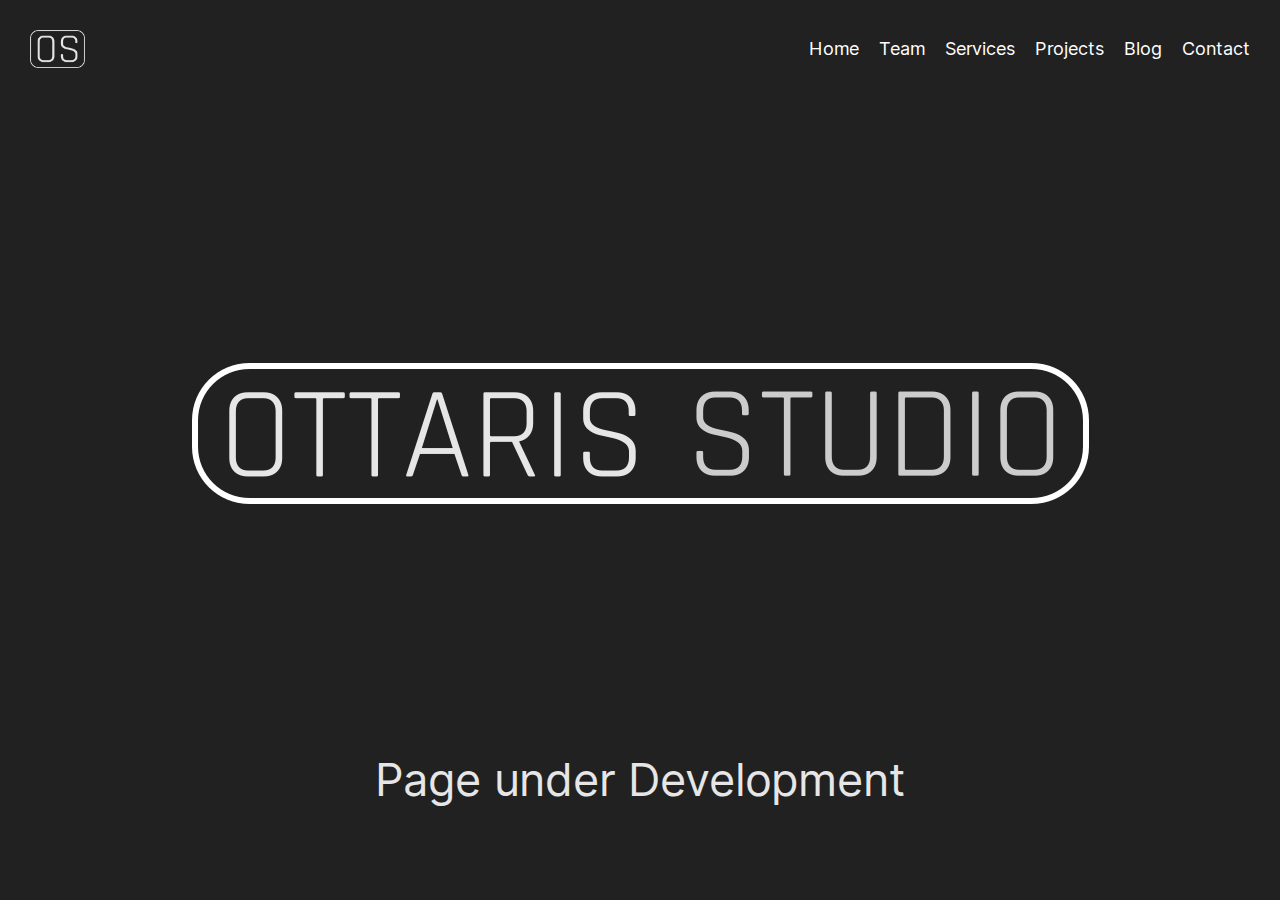
<file: index.html>
<!DOCTYPE html>
<html lang="en-US">
<head>
	<meta charset="UTF-8">
	<meta name="viewport" content="width=device-width, initial-scale=1">
<meta name="robots" content="max-image-preview:large">
<title></title>
<link rel="dns-prefetch" href="//s.w.org">
<link rel="alternate" type="application/rss+xml" title=" &raquo; Feed" href="https://Python43.github.io/feed/">
<link rel="alternate" type="application/rss+xml" title=" &raquo; Comments Feed" href="https://Python43.github.io/comments/feed/">
<script>
window._wpemojiSettings = {"baseUrl":"https:\/\/s.w.org\/images\/core\/emoji\/13.1.0\/72x72\/","ext":".png","svgUrl":"https:\/\/s.w.org\/images\/core\/emoji\/13.1.0\/svg\/","svgExt":".svg","source":{"concatemoji":"https:\/\/Python43.github.io\/wp-includes\/js\/wp-emoji-release.min.js?ver=5.9.3"}};
/*! This file is auto-generated */
!function(e,a,t){var n,r,o,i=a.createElement("canvas"),p=i.getContext&&i.getContext("2d");function s(e,t){var a=String.fromCharCode;p.clearRect(0,0,i.width,i.height),p.fillText(a.apply(this,e),0,0);e=i.toDataURL();return p.clearRect(0,0,i.width,i.height),p.fillText(a.apply(this,t),0,0),e===i.toDataURL()}function c(e){var t=a.createElement("script");t.src=e,t.defer=t.type="text/javascript",a.getElementsByTagName("head")[0].appendChild(t)}for(o=Array("flag","emoji"),t.supports={everything:!0,everythingExceptFlag:!0},r=0;r<o.length;r++)t.supports[o[r]]=function(e){if(!p||!p.fillText)return!1;switch(p.textBaseline="top",p.font="600 32px Arial",e){case"flag":return s([127987,65039,8205,9895,65039],[127987,65039,8203,9895,65039])?!1:!s([55356,56826,55356,56819],[55356,56826,8203,55356,56819])&&!s([55356,57332,56128,56423,56128,56418,56128,56421,56128,56430,56128,56423,56128,56447],[55356,57332,8203,56128,56423,8203,56128,56418,8203,56128,56421,8203,56128,56430,8203,56128,56423,8203,56128,56447]);case"emoji":return!s([10084,65039,8205,55357,56613],[10084,65039,8203,55357,56613])}return!1}(o[r]),t.supports.everything=t.supports.everything&&t.supports[o[r]],"flag"!==o[r]&&(t.supports.everythingExceptFlag=t.supports.everythingExceptFlag&&t.supports[o[r]]);t.supports.everythingExceptFlag=t.supports.everythingExceptFlag&&!t.supports.flag,t.DOMReady=!1,t.readyCallback=function(){t.DOMReady=!0},t.supports.everything||(n=function(){t.readyCallback()},a.addEventListener?(a.addEventListener("DOMContentLoaded",n,!1),e.addEventListener("load",n,!1)):(e.attachEvent("onload",n),a.attachEvent("onreadystatechange",function(){"complete"===a.readyState&&t.readyCallback()})),(n=t.source||{}).concatemoji?c(n.concatemoji):n.wpemoji&&n.twemoji&&(c(n.twemoji),c(n.wpemoji)))}(window,document,window._wpemojiSettings);
</script>
<style>img.wp-smiley,
img.emoji {
	display: inline !important;
	border: none !important;
	box-shadow: none !important;
	height: 1em !important;
	width: 1em !important;
	margin: 0 0.07em !important;
	vertical-align: -0.1em !important;
	background: none !important;
	padding: 0 !important;
}</style>
	<style id="wp-block-site-logo-inline-css">.wp-block-site-logo{line-height:0}.wp-block-site-logo a{display:inline-block}.wp-block-site-logo.is-default-size img{width:120px;height:auto}.wp-block-site-logo a,.wp-block-site-logo img{border-radius:inherit}.wp-block-site-logo.aligncenter{margin-left:auto;margin-right:auto;text-align:center}.wp-block-site-logo.is-style-rounded{border-radius:9999px}</style>
<style id="wp-block-group-inline-css">.wp-block-group{box-sizing:border-box}</style>
<style id="wp-block-navigation-link-inline-css">.wp-block-navigation .wp-block-navigation-item__label{word-break:normal;overflow-wrap:break-word}</style>
<link rel="stylesheet" id="wp-block-navigation-css" href="https://Python43.github.io/wp-includes/blocks/navigation/style.min.css?ver=5.9.3" media="all">
<style id="wp-block-spacer-inline-css">.wp-block-spacer{clear:both}</style>
<style id="wp-block-image-inline-css">.wp-block-image{margin:0 0 1em}.wp-block-image img{height:auto;max-width:100%;vertical-align:bottom}.wp-block-image:not(.is-style-rounded)>a,.wp-block-image:not(.is-style-rounded) img{border-radius:inherit}.wp-block-image.aligncenter{text-align:center}.wp-block-image.alignfull img,.wp-block-image.alignwide img{height:auto;width:100%}.wp-block-image .aligncenter,.wp-block-image .alignleft,.wp-block-image .alignright{display:table}.wp-block-image .aligncenter>figcaption,.wp-block-image .alignleft>figcaption,.wp-block-image .alignright>figcaption{display:table-caption;caption-side:bottom}.wp-block-image .alignleft{float:left;margin:.5em 1em .5em 0}.wp-block-image .alignright{float:right;margin:.5em 0 .5em 1em}.wp-block-image .aligncenter{margin-left:auto;margin-right:auto}.wp-block-image figcaption{margin-top:.5em;margin-bottom:1em}.wp-block-image.is-style-circle-mask img,.wp-block-image.is-style-rounded img{border-radius:9999px}@supports ((-webkit-mask-image:none) or (mask-image:none)) or (-webkit-mask-image:none){.wp-block-image.is-style-circle-mask img{-webkit-mask-image:url('data:image/svg+xml;utf8,<svg viewBox="0 0 100 100" xmlns="http://www.w3.org/2000/svg"><circle cx="50" cy="50" r="50"/></svg>');mask-image:url('data:image/svg+xml;utf8,<svg viewBox="0 0 100 100" xmlns="http://www.w3.org/2000/svg"><circle cx="50" cy="50" r="50"/></svg>');mask-mode:alpha;-webkit-mask-repeat:no-repeat;mask-repeat:no-repeat;-webkit-mask-size:contain;mask-size:contain;-webkit-mask-position:center;mask-position:center;border-radius:0}}.wp-block-image figure{margin:0}</style>
<style id="wp-block-heading-inline-css">h1,h2,h3,h4,h5,h6{overflow-wrap:break-word}h1.has-background,h2.has-background,h3.has-background,h4.has-background,h5.has-background,h6.has-background{padding:1.25em 2.375em}</style>
<style id="wp-block-paragraph-inline-css">.is-small-text{font-size:.875em}.is-regular-text{font-size:1em}.is-large-text{font-size:2.25em}.is-larger-text{font-size:3em}.has-drop-cap:not(:focus):first-letter{float:left;font-size:8.4em;line-height:.68;font-weight:100;margin:.05em .1em 0 0;text-transform:uppercase;font-style:normal}p{overflow-wrap:break-word}p.has-drop-cap.has-background{overflow:hidden}p.has-background{padding:1.25em 2.375em}:where(p.has-text-color:not(.has-link-color)) a{color:inherit}</style>
<style id="wp-block-media-text-inline-css">.wp-block-media-text{
  /*!rtl:begin:ignore*/direction:ltr;
  /*!rtl:end:ignore*/display:grid;grid-template-columns:50% 1fr;grid-template-rows:auto}.wp-block-media-text.has-media-on-the-right{grid-template-columns:1fr 50%}.wp-block-media-text.is-vertically-aligned-top .wp-block-media-text__content,.wp-block-media-text.is-vertically-aligned-top .wp-block-media-text__media{align-self:start}.wp-block-media-text.is-vertically-aligned-center .wp-block-media-text__content,.wp-block-media-text.is-vertically-aligned-center .wp-block-media-text__media,.wp-block-media-text .wp-block-media-text__content,.wp-block-media-text .wp-block-media-text__media{align-self:center}.wp-block-media-text.is-vertically-aligned-bottom .wp-block-media-text__content,.wp-block-media-text.is-vertically-aligned-bottom .wp-block-media-text__media{align-self:end}.wp-block-media-text .wp-block-media-text__media{
  /*!rtl:begin:ignore*/grid-column:1;grid-row:1;
  /*!rtl:end:ignore*/margin:0}.wp-block-media-text .wp-block-media-text__content{direction:ltr;
  /*!rtl:begin:ignore*/grid-column:2;grid-row:1;
  /*!rtl:end:ignore*/padding:0 8%;word-break:break-word}.wp-block-media-text.has-media-on-the-right .wp-block-media-text__media{
  /*!rtl:begin:ignore*/grid-column:2;grid-row:1
  /*!rtl:end:ignore*/}.wp-block-media-text.has-media-on-the-right .wp-block-media-text__content{
  /*!rtl:begin:ignore*/grid-column:1;grid-row:1
  /*!rtl:end:ignore*/}.wp-block-media-text__media img,.wp-block-media-text__media video{height:auto;max-width:unset;width:100%;vertical-align:middle}.wp-block-media-text.is-image-fill .wp-block-media-text__media{height:100%;min-height:250px;background-size:cover}.wp-block-media-text.is-image-fill .wp-block-media-text__media>a{display:block;height:100%}.wp-block-media-text.is-image-fill .wp-block-media-text__media img{position:absolute;width:1px;height:1px;padding:0;margin:-1px;overflow:hidden;clip:rect(0,0,0,0);border:0}@media (max-width:600px){.wp-block-media-text.is-stacked-on-mobile{grid-template-columns:100%!important}.wp-block-media-text.is-stacked-on-mobile .wp-block-media-text__media{grid-column:1;grid-row:1}.wp-block-media-text.is-stacked-on-mobile .wp-block-media-text__content{grid-column:1;grid-row:2}}</style>
<style id="wp-block-columns-inline-css">.wp-block-columns{display:flex;margin-bottom:1.75em;box-sizing:border-box;flex-wrap:wrap}@media (min-width:782px){.wp-block-columns{flex-wrap:nowrap}}.wp-block-columns:where(.has-background){padding:1.25em 2.375em}.wp-block-columns.are-vertically-aligned-top{align-items:flex-start}.wp-block-columns.are-vertically-aligned-center{align-items:center}.wp-block-columns.are-vertically-aligned-bottom{align-items:flex-end}@media (max-width:599px){.wp-block-columns:not(.is-not-stacked-on-mobile)>.wp-block-column{flex-basis:100%!important}}@media (min-width:600px) and (max-width:781px){.wp-block-columns:not(.is-not-stacked-on-mobile)>.wp-block-column:not(:only-child){flex-basis:calc(50% - var(--wp--style--block-gap, 2em)/2)!important;flex-grow:0}.wp-block-columns:not(.is-not-stacked-on-mobile)>.wp-block-column:nth-child(2n){margin-left:var(--wp--style--block-gap,2em)}}@media (min-width:782px){.wp-block-columns:not(.is-not-stacked-on-mobile)>.wp-block-column{flex-basis:0;flex-grow:1}.wp-block-columns:not(.is-not-stacked-on-mobile)>.wp-block-column[style*=flex-basis]{flex-grow:0}.wp-block-columns:not(.is-not-stacked-on-mobile)>.wp-block-column:not(:first-child){margin-left:var(--wp--style--block-gap,2em)}}.wp-block-columns.is-not-stacked-on-mobile{flex-wrap:nowrap}.wp-block-columns.is-not-stacked-on-mobile>.wp-block-column{flex-basis:0;flex-grow:1}.wp-block-columns.is-not-stacked-on-mobile>.wp-block-column[style*=flex-basis]{flex-grow:0}.wp-block-columns.is-not-stacked-on-mobile>.wp-block-column:not(:first-child){margin-left:var(--wp--style--block-gap,2em)}.wp-block-column{flex-grow:1;min-width:0;word-break:break-word;overflow-wrap:break-word}.wp-block-column.is-vertically-aligned-top{align-self:flex-start}.wp-block-column.is-vertically-aligned-center{align-self:center}.wp-block-column.is-vertically-aligned-bottom{align-self:flex-end}.wp-block-column.is-vertically-aligned-bottom,.wp-block-column.is-vertically-aligned-center,.wp-block-column.is-vertically-aligned-top{width:100%}</style>
<style id="wp-block-separator-inline-css">@charset "UTF-8";.wp-block-separator{border-top:1px solid;border-bottom:1px solid}.wp-block-separator.is-style-wide{border-bottom-width:1px}.wp-block-separator.is-style-dots{background:none!important;border:none;text-align:center;line-height:1;height:auto}.wp-block-separator.is-style-dots:before{content:"···";color:currentColor;font-size:1.5em;letter-spacing:2em;padding-left:2em;font-family:serif}</style>
<style id="wp-block-list-inline-css">ol,ul{overflow-wrap:break-word}ol.has-background,ul.has-background{padding:1.25em 2.375em}</style>
<style id="wp-block-button-inline-css">.wp-block-button__link{color:#fff;background-color:#32373c;border-radius:9999px;box-shadow:none;cursor:pointer;display:inline-block;font-size:1.125em;padding:calc(.667em + 2px) calc(1.333em + 2px);text-align:center;text-decoration:none;word-break:break-word;box-sizing:border-box}.wp-block-button__link:active,.wp-block-button__link:focus,.wp-block-button__link:hover,.wp-block-button__link:visited{color:#fff}.wp-block-button__link.aligncenter{text-align:center}.wp-block-button__link.alignright{text-align:right}.wp-block-buttons>.wp-block-button.has-custom-width{max-width:none}.wp-block-buttons>.wp-block-button.has-custom-width .wp-block-button__link{width:100%}.wp-block-buttons>.wp-block-button.has-custom-font-size .wp-block-button__link{font-size:inherit}.wp-block-buttons>.wp-block-button.wp-block-button__width-25{width:calc(25% - var(--wp--style--block-gap, .5em)*0.75)}.wp-block-buttons>.wp-block-button.wp-block-button__width-50{width:calc(50% - var(--wp--style--block-gap, .5em)*0.5)}.wp-block-buttons>.wp-block-button.wp-block-button__width-75{width:calc(75% - var(--wp--style--block-gap, .5em)*0.25)}.wp-block-buttons>.wp-block-button.wp-block-button__width-100{width:100%;flex-basis:100%}.wp-block-buttons.is-vertical>.wp-block-button.wp-block-button__width-25{width:25%}.wp-block-buttons.is-vertical>.wp-block-button.wp-block-button__width-50{width:50%}.wp-block-buttons.is-vertical>.wp-block-button.wp-block-button__width-75{width:75%}.wp-block-button.is-style-squared,.wp-block-button__link.wp-block-button.is-style-squared{border-radius:0}.wp-block-button.no-border-radius,.wp-block-button__link.no-border-radius{border-radius:0!important}.is-style-outline>:where(.wp-block-button__link),:where(.wp-block-button__link).is-style-outline{border:2px solid;padding:.667em 1.333em}.is-style-outline>.wp-block-button__link:not(.has-text-color),.wp-block-button__link.is-style-outline:not(.has-text-color){color:currentColor}.is-style-outline>.wp-block-button__link:not(.has-background),.wp-block-button__link.is-style-outline:not(.has-background){background-color:transparent}</style>
<style id="wp-block-buttons-inline-css">.wp-block-buttons.is-vertical{flex-direction:column}.wp-block-buttons.is-vertical>.wp-block-button:last-child{margin-bottom:0}.wp-block-buttons>.wp-block-button{display:inline-block;margin:0}.wp-block-buttons.is-content-justification-left{justify-content:flex-start}.wp-block-buttons.is-content-justification-left.is-vertical{align-items:flex-start}.wp-block-buttons.is-content-justification-center{justify-content:center}.wp-block-buttons.is-content-justification-center.is-vertical{align-items:center}.wp-block-buttons.is-content-justification-right{justify-content:flex-end}.wp-block-buttons.is-content-justification-right.is-vertical{align-items:flex-end}.wp-block-buttons.is-content-justification-space-between{justify-content:space-between}.wp-block-buttons.aligncenter{text-align:center}.wp-block-buttons:not(.is-content-justification-space-between,.is-content-justification-right,.is-content-justification-left,.is-content-justification-center) .wp-block-button.aligncenter{margin-left:auto;margin-right:auto;width:100%}.wp-block-button.aligncenter{text-align:center}</style>
<style id="wp-block-library-inline-css">:root{--wp-admin-theme-color:#007cba;--wp-admin-theme-color--rgb:0,124,186;--wp-admin-theme-color-darker-10:#006ba1;--wp-admin-theme-color-darker-10--rgb:0,107,161;--wp-admin-theme-color-darker-20:#005a87;--wp-admin-theme-color-darker-20--rgb:0,90,135;--wp-admin-border-width-focus:2px}@media (-webkit-min-device-pixel-ratio:2),(min-resolution:192dpi){:root{--wp-admin-border-width-focus:1.5px}}:root{--wp--preset--font-size--normal:16px;--wp--preset--font-size--huge:42px}:root .has-very-light-gray-background-color{background-color:#eee}:root .has-very-dark-gray-background-color{background-color:#313131}:root .has-very-light-gray-color{color:#eee}:root .has-very-dark-gray-color{color:#313131}:root .has-vivid-green-cyan-to-vivid-cyan-blue-gradient-background{background:linear-gradient(135deg,#00d084,#0693e3)}:root .has-purple-crush-gradient-background{background:linear-gradient(135deg,#34e2e4,#4721fb 50%,#ab1dfe)}:root .has-hazy-dawn-gradient-background{background:linear-gradient(135deg,#faaca8,#dad0ec)}:root .has-subdued-olive-gradient-background{background:linear-gradient(135deg,#fafae1,#67a671)}:root .has-atomic-cream-gradient-background{background:linear-gradient(135deg,#fdd79a,#004a59)}:root .has-nightshade-gradient-background{background:linear-gradient(135deg,#330968,#31cdcf)}:root .has-midnight-gradient-background{background:linear-gradient(135deg,#020381,#2874fc)}.has-regular-font-size{font-size:1em}.has-larger-font-size{font-size:2.625em}.has-normal-font-size{font-size:var(--wp--preset--font-size--normal)}.has-huge-font-size{font-size:var(--wp--preset--font-size--huge)}.has-text-align-center{text-align:center}.has-text-align-left{text-align:left}.has-text-align-right{text-align:right}#end-resizable-editor-section{display:none}.aligncenter{clear:both}.items-justified-left{justify-content:flex-start}.items-justified-center{justify-content:center}.items-justified-right{justify-content:flex-end}.items-justified-space-between{justify-content:space-between}.screen-reader-text{border:0;clip:rect(1px,1px,1px,1px);-webkit-clip-path:inset(50%);clip-path:inset(50%);height:1px;margin:-1px;overflow:hidden;padding:0;position:absolute;width:1px;word-wrap:normal!important}.screen-reader-text:focus{background-color:#ddd;clip:auto!important;-webkit-clip-path:none;clip-path:none;color:#444;display:block;font-size:1em;height:auto;left:5px;line-height:normal;padding:15px 23px 14px;text-decoration:none;top:5px;width:auto;z-index:100000}html :where(img[class*=wp-image-]){height:auto;max-width:100%}</style>
<link rel="stylesheet" id="animate-css-css" href="https://Python43.github.io/wp-content/plugins/blocks-animation/assets/animate/animate.compact.css?ver=71da619168635197a27f7e0312e909e8" media="all">
<link rel="stylesheet" id="otter-animation-css" href="https://Python43.github.io/wp-content/plugins/blocks-animation/build/animation/index.css?ver=71da619168635197a27f7e0312e909e8" media="all">
<style id="global-styles-inline-css">body{--wp--preset--color--black: #000000;--wp--preset--color--cyan-bluish-gray: #abb8c3;--wp--preset--color--white: #ffffff;--wp--preset--color--pale-pink: #f78da7;--wp--preset--color--vivid-red: #cf2e2e;--wp--preset--color--luminous-vivid-orange: #ff6900;--wp--preset--color--luminous-vivid-amber: #fcb900;--wp--preset--color--light-green-cyan: #7bdcb5;--wp--preset--color--vivid-green-cyan: #00d084;--wp--preset--color--pale-cyan-blue: #8ed1fc;--wp--preset--color--vivid-cyan-blue: #0693e3;--wp--preset--color--vivid-purple: #9b51e0;--wp--preset--color--foreground: #FFFFFF;--wp--preset--color--background: #000000;--wp--preset--color--primary: #FFFFFF;--wp--preset--color--tertiary: #282828;--wp--preset--gradient--vivid-cyan-blue-to-vivid-purple: linear-gradient(135deg,rgba(6,147,227,1) 0%,rgb(155,81,224) 100%);--wp--preset--gradient--light-green-cyan-to-vivid-green-cyan: linear-gradient(135deg,rgb(122,220,180) 0%,rgb(0,208,130) 100%);--wp--preset--gradient--luminous-vivid-amber-to-luminous-vivid-orange: linear-gradient(135deg,rgba(252,185,0,1) 0%,rgba(255,105,0,1) 100%);--wp--preset--gradient--luminous-vivid-orange-to-vivid-red: linear-gradient(135deg,rgba(255,105,0,1) 0%,rgb(207,46,46) 100%);--wp--preset--gradient--very-light-gray-to-cyan-bluish-gray: linear-gradient(135deg,rgb(238,238,238) 0%,rgb(169,184,195) 100%);--wp--preset--gradient--cool-to-warm-spectrum: linear-gradient(135deg,rgb(74,234,220) 0%,rgb(151,120,209) 20%,rgb(207,42,186) 40%,rgb(238,44,130) 60%,rgb(251,105,98) 80%,rgb(254,248,76) 100%);--wp--preset--gradient--blush-light-purple: linear-gradient(135deg,rgb(255,206,236) 0%,rgb(152,150,240) 100%);--wp--preset--gradient--blush-bordeaux: linear-gradient(135deg,rgb(254,205,165) 0%,rgb(254,45,45) 50%,rgb(107,0,62) 100%);--wp--preset--gradient--luminous-dusk: linear-gradient(135deg,rgb(255,203,112) 0%,rgb(199,81,192) 50%,rgb(65,88,208) 100%);--wp--preset--gradient--pale-ocean: linear-gradient(135deg,rgb(255,245,203) 0%,rgb(182,227,212) 50%,rgb(51,167,181) 100%);--wp--preset--gradient--electric-grass: linear-gradient(135deg,rgb(202,248,128) 0%,rgb(113,206,126) 100%);--wp--preset--gradient--midnight: linear-gradient(135deg,rgb(2,3,129) 0%,rgb(40,116,252) 100%);--wp--preset--duotone--dark-grayscale: url('#wp-duotone-dark-grayscale');--wp--preset--duotone--grayscale: url('#wp-duotone-grayscale');--wp--preset--duotone--purple-yellow: url('#wp-duotone-purple-yellow');--wp--preset--duotone--blue-red: url('#wp-duotone-blue-red');--wp--preset--duotone--midnight: url('#wp-duotone-midnight');--wp--preset--duotone--magenta-yellow: url('#wp-duotone-magenta-yellow');--wp--preset--duotone--purple-green: url('#wp-duotone-purple-green');--wp--preset--duotone--blue-orange: url('#wp-duotone-blue-orange');--wp--preset--font-size--small: 1rem;--wp--preset--font-size--medium: 1.5625rem;--wp--preset--font-size--large: 2.8125rem;--wp--preset--font-size--x-large: 3.75rem;--wp--preset--font-family--body-font: "Inter", sans-serif;--wp--preset--font-family--heading-font: "Inter", sans-serif;--wp--custom--alignment--aligned-max-width: 50%;--wp--custom--button--border--color: var(--wp--custom--color--foreground);--wp--custom--button--border--radius: 0;--wp--custom--button--border--style: solid;--wp--custom--button--border--width: 1.5px;--wp--custom--button--color--background: var(--wp--custom--color--foreground);--wp--custom--button--color--text: var(--wp--custom--color--background);--wp--custom--button--hover--color--text: var(--wp--custom--color--foreground);--wp--custom--button--hover--color--background: var(--wp--custom--color--background);--wp--custom--button--hover--border--color: var(--wp--custom--color--foreground);--wp--custom--button--spacing--padding--top: 0.667em;--wp--custom--button--spacing--padding--bottom: 0.667em;--wp--custom--button--spacing--padding--left: 1.333em;--wp--custom--button--spacing--padding--right: 1.333em;--wp--custom--button--typography--font-size: var(--wp--custom--font-sizes--normal);--wp--custom--button--typography--font-weight: 700;--wp--custom--button--typography--line-height: 2;--wp--custom--color--foreground: var(--wp--preset--color--foreground);--wp--custom--color--background: var(--wp--preset--color--background);--wp--custom--color--primary: var(--wp--preset--color--foreground);--wp--custom--color--secondary: var(--wp--preset--color--foreground);--wp--custom--color--tertiary: var(--wp--preset--color--tertiary);--wp--custom--color-palettes--0--label: Blue/Yellow;--wp--custom--color-palettes--0--slug: blue/yellow;--wp--custom--color-palettes--0--colors--primary: #FFEBD9;--wp--custom--color-palettes--0--colors--secondary: #4E2F4B;--wp--custom--color-palettes--0--colors--foreground: #FFFFFF;--wp--custom--color-palettes--0--colors--background: #0C1525;--wp--custom--color-palettes--0--colors--tertiary: #1D283D;--wp--custom--color-palettes--1--label: Olive Green/Light Pink;--wp--custom--color-palettes--1--slug: olive-green/light-pink;--wp--custom--color-palettes--1--colors--primary: #FFF1EE;--wp--custom--color-palettes--1--colors--secondary: #233252;--wp--custom--color-palettes--1--colors--foreground: #FFFFFF;--wp--custom--color-palettes--1--colors--background: #283226;--wp--custom--color-palettes--1--colors--tertiary: #3B453A;--wp--custom--color-palettes--2--label: Grey/Mint Green;--wp--custom--color-palettes--2--slug: grey/mint-green;--wp--custom--color-palettes--2--colors--primary: #E7FFDE;--wp--custom--color-palettes--2--colors--secondary: #FBE6AA;--wp--custom--color-palettes--2--colors--foreground: #FFFFFF;--wp--custom--color-palettes--2--colors--background: #3D3D3D;--wp--custom--color-palettes--2--colors--tertiary: #4F4F4F;--wp--custom--color-palettes--3--label: Light Grey/Bordeaux;--wp--custom--color-palettes--3--slug: light-grey/bordeaux;--wp--custom--color-palettes--3--colors--foreground: #000000;--wp--custom--color-palettes--3--colors--background: #E3E4E8;--wp--custom--color-palettes--3--colors--primary: #4E1509;--wp--custom--color-palettes--3--colors--tertiary: #FAFAFA;--wp--custom--font-sizes--x-small: 1rem;--wp--custom--font-sizes--normal: 1.125rem;--wp--custom--form--padding: calc( 0.5 * var(--wp--custom--gap--horizontal) );--wp--custom--form--border--color: #EFEFEF;--wp--custom--form--border--radius: 0;--wp--custom--form--border--style: solid;--wp--custom--form--border--width: 2px;--wp--custom--form--checkbox--checked--content: "\2715";--wp--custom--form--checkbox--checked--font-size: var(--wp--custom--font-sizes--x-small);--wp--custom--form--checkbox--checked--position--left: 3px;--wp--custom--form--checkbox--checked--position--top: 3px;--wp--custom--form--checkbox--checked--sizing--height: 12px;--wp--custom--form--checkbox--checked--sizing--width: 12px;--wp--custom--form--checkbox--unchecked--content: "";--wp--custom--form--checkbox--unchecked--position--left: 0;--wp--custom--form--checkbox--unchecked--position--top: 0.2em;--wp--custom--form--checkbox--unchecked--sizing--height: 16px;--wp--custom--form--checkbox--unchecked--sizing--width: 16px;--wp--custom--form--color--background: transparent;--wp--custom--form--color--box-shadow: none;--wp--custom--form--color--text: inherit;--wp--custom--form--label--spacing--margin--bottom: var(--wp--custom--gap--baseline);--wp--custom--form--label--typography--font-size: var(--wp--custom--font-sizes--x-small);--wp--custom--form--label--typography--font-weight: normal;--wp--custom--form--label--typography--letter-spacing: normal;--wp--custom--form--label--typography--text-transform: none;--wp--custom--form--typography--font-size: var(--wp--custom--font-sizes--normal);--wp--custom--gallery--caption--font-size: var(--wp--preset--font-size--small);--wp--custom--body--typography--line-height: 1.6;--wp--custom--heading--typography--font-weight: 400;--wp--custom--heading--typography--line-height: 1.125;--wp--custom--latest-posts--meta--color--text: var(--wp--custom--color--primary);--wp--custom--layout--content-size: 620px;--wp--custom--gap--baseline: 10px;--wp--custom--gap--horizontal: min(30px, 5vw);--wp--custom--gap--vertical: min(30px, 5vw);--wp--custom--navigation--submenu--border--color: var(--wp--custom--color--primary);--wp--custom--navigation--submenu--border--radius: var(--wp--custom--form--border--radius);--wp--custom--navigation--submenu--border--style: var(--wp--custom--form--border--style);--wp--custom--navigation--submenu--border--width: var(--wp--custom--form--border--width);--wp--custom--navigation--submenu--color--background: var(--wp--custom--color--background);--wp--custom--navigation--submenu--color--text: var(--wp--custom--color--foreground);--wp--custom--paragraph--dropcap--margin: .1em .1em 0 0;--wp--custom--paragraph--dropcap--typography--font-size: 110px;--wp--custom--paragraph--dropcap--typography--font-weight: 400;--wp--custom--post-author--typography--font-weight: normal;--wp--custom--post-comment--typography--font-size: var(--wp--custom--font-sizes--normal);--wp--custom--post-comment--typography--line-height: var(--wp--custom--body--typography--line-height);--wp--custom--pullquote--citation--typography--font-size: var(--wp--custom--font-sizes--x-small);--wp--custom--pullquote--citation--typography--font-family: inherit;--wp--custom--pullquote--citation--typography--font-style: italic;--wp--custom--pullquote--citation--spacing--margin--top: var(--wp--custom--gap--vertical);--wp--custom--pullquote--typography--text-align: left;--wp--custom--quote--citation--typography--font-size: var(--wp--custom--font-sizes--x-small);--wp--custom--quote--citation--typography--font-style: italic;--wp--custom--quote--citation--typography--font-weight: 400;--wp--custom--quote--typography--text-align: left;--wp--custom--separator--opacity: 1;--wp--custom--separator--width: 150px;--wp--custom--table--figcaption--typography--font-size: var(--wp--custom--font-sizes--x-small);--wp--custom--video--caption--text-align: center;--wp--custom--video--caption--margin: var(--wp--custom--gap--vertical) auto;}body { margin: 0; }body{background-color: #212121;color: #e6e6e6;font-family: var(--wp--preset--font-family--body-font);font-size: var(--wp--custom--font-sizes--normal);line-height: var(--wp--custom--body--typography--line-height);--wp--style--block-gap: calc(2 * var(--wp--custom--gap--baseline));}.wp-site-blocks > .alignleft { float: left; margin-right: 2em; }.wp-site-blocks > .alignright { float: right; margin-left: 2em; }.wp-site-blocks > .aligncenter { justify-content: center; margin-left: auto; margin-right: auto; }.wp-site-blocks > * { margin-top: 0; margin-bottom: 0; }.wp-site-blocks > * + * { margin-top: var( --wp--style--block-gap ); }h1{font-family: var(--wp--preset--font-family--heading-font);font-size: 48px;font-weight: 600;line-height: var(--wp--custom--heading--typography--line-height);margin-top: var(--wp--style--block-gap);margin-bottom: var(--wp--style--block-gap);}h2{font-family: var(--wp--preset--font-family--heading-font);font-size: var(--wp--preset--font-size--x-large);font-weight: 600;line-height: var(--wp--custom--heading--typography--line-height);margin-top: var(--wp--style--block-gap);margin-bottom: var(--wp--style--block-gap);}h3{font-family: var(--wp--preset--font-family--heading-font);font-size: var(--wp--preset--font-size--large);font-weight: 600;line-height: var(--wp--custom--heading--typography--line-height);margin-top: var(--wp--style--block-gap);margin-bottom: var(--wp--style--block-gap);}h4{font-family: var(--wp--preset--font-family--heading-font);font-size: var(--wp--preset--font-size--medium);font-weight: 600;line-height: var(--wp--custom--heading--typography--line-height);margin-top: var(--wp--style--block-gap);margin-bottom: var(--wp--style--block-gap);}h5{font-family: var(--wp--preset--font-family--heading-font);font-size: var(--wp--custom--font-sizes--normal);font-weight: 600;line-height: var(--wp--custom--heading--typography--line-height);margin-top: var(--wp--style--block-gap);margin-bottom: var(--wp--style--block-gap);}h6{font-family: var(--wp--preset--font-family--heading-font);font-size: var(--wp--preset--font-size--small);font-weight: 600;line-height: var(--wp--custom--heading--typography--line-height);margin-top: var(--wp--style--block-gap);margin-bottom: var(--wp--style--block-gap);}a{color: #e6e6e6;}.wp-block-button__link{background-color: var(--wp--custom--button--color--background);border-radius: var(--wp--custom--button--border--radius);color: var(--wp--custom--button--color--text);font-family: var(--wp--preset--font-family--body-font);font-size: var(--wp--custom--button--typography--font-size);font-weight: var(--wp--custom--button--typography--font-weight);line-height: var(--wp--custom--button--typography--line-height);}.wp-block-code > code{border-radius: 0px;border-color: #CCCCCC;border-width: 2px;border-style: solid;font-family: monospace;padding-top: var(--wp--custom--gap--vertical);padding-right: var(--wp--custom--gap--horizontal);padding-bottom: var(--wp--custom--gap--vertical);padding-left: var(--wp--custom--gap--horizontal);}.wp-block-gallery{margin-bottom: var(--wp--custom--gap--vertical);}ol,ul{padding-left: calc( 2 * var(--wp--custom--gap--horizontal) );}.wp-block-navigation{font-size: var(--wp--custom--font-sizes--normal);}.wp-block-post-title{font-family: var(--wp--preset--font-family--heading-font);font-size: var(--wp--preset--font-size--x-large);line-height: var(--wp--custom--heading--typography--line-height);margin-bottom: 0;}.wp-block-post-date{color: var(--wp--custom--color--foreground);font-size: var(--wp--preset--font-size--small);}.wp-block-pullquote{border-width: 1px 0;border-style: solid;font-size: var(--wp--preset--font-size--large);font-style: italic;padding-top: var(--wp--custom--gap--horizontal);padding-right: var(--wp--custom--gap--horizontal);padding-bottom: var(--wp--custom--gap--horizontal);padding-left: var(--wp--custom--gap--horizontal);}.wp-block-search{font-size: var(--wp--custom--button--typography--font-size);line-height: var(--wp--custom--body--typography--line-height);}.wp-block-separator{border-color: currentColor;border-width: 0 0 1px 0;border-style: solid;color: var(--wp--custom--color--foreground);}.wp-block-quote{border-color: var(--wp--custom--color--primary);border-width: 0 0 0 1px;border-style: solid;font-size: var(--wp--custom--font-sizes--normal);font-style: normal;padding-left: var(--wp--custom--gap--horizontal);}.wp-block-site-tagline{font-size: var(--wp--preset--font-size--small);}.wp-block-site-title{font-size: var(--wp--custom--font-sizes--normal);font-weight: 700;text-decoration: none;text-transform: uppercase;}.wp-block-navigation-link{background-color: transparent;color: var(--wp--custom--color--foreground);}.wp-block-post-terms{font-size: var(--wp--preset--font-size--small);}.has-black-color{color: var(--wp--preset--color--black) !important;}.has-cyan-bluish-gray-color{color: var(--wp--preset--color--cyan-bluish-gray) !important;}.has-white-color{color: var(--wp--preset--color--white) !important;}.has-pale-pink-color{color: var(--wp--preset--color--pale-pink) !important;}.has-vivid-red-color{color: var(--wp--preset--color--vivid-red) !important;}.has-luminous-vivid-orange-color{color: var(--wp--preset--color--luminous-vivid-orange) !important;}.has-luminous-vivid-amber-color{color: var(--wp--preset--color--luminous-vivid-amber) !important;}.has-light-green-cyan-color{color: var(--wp--preset--color--light-green-cyan) !important;}.has-vivid-green-cyan-color{color: var(--wp--preset--color--vivid-green-cyan) !important;}.has-pale-cyan-blue-color{color: var(--wp--preset--color--pale-cyan-blue) !important;}.has-vivid-cyan-blue-color{color: var(--wp--preset--color--vivid-cyan-blue) !important;}.has-vivid-purple-color{color: var(--wp--preset--color--vivid-purple) !important;}.has-foreground-color{color: var(--wp--preset--color--foreground) !important;}.has-background-color{color: var(--wp--preset--color--background) !important;}.has-primary-color{color: var(--wp--preset--color--primary) !important;}.has-tertiary-color{color: var(--wp--preset--color--tertiary) !important;}.has-black-background-color{background-color: var(--wp--preset--color--black) !important;}.has-cyan-bluish-gray-background-color{background-color: var(--wp--preset--color--cyan-bluish-gray) !important;}.has-white-background-color{background-color: var(--wp--preset--color--white) !important;}.has-pale-pink-background-color{background-color: var(--wp--preset--color--pale-pink) !important;}.has-vivid-red-background-color{background-color: var(--wp--preset--color--vivid-red) !important;}.has-luminous-vivid-orange-background-color{background-color: var(--wp--preset--color--luminous-vivid-orange) !important;}.has-luminous-vivid-amber-background-color{background-color: var(--wp--preset--color--luminous-vivid-amber) !important;}.has-light-green-cyan-background-color{background-color: var(--wp--preset--color--light-green-cyan) !important;}.has-vivid-green-cyan-background-color{background-color: var(--wp--preset--color--vivid-green-cyan) !important;}.has-pale-cyan-blue-background-color{background-color: var(--wp--preset--color--pale-cyan-blue) !important;}.has-vivid-cyan-blue-background-color{background-color: var(--wp--preset--color--vivid-cyan-blue) !important;}.has-vivid-purple-background-color{background-color: var(--wp--preset--color--vivid-purple) !important;}.has-foreground-background-color{background-color: var(--wp--preset--color--foreground) !important;}.has-background-background-color{background-color: var(--wp--preset--color--background) !important;}.has-primary-background-color{background-color: var(--wp--preset--color--primary) !important;}.has-tertiary-background-color{background-color: var(--wp--preset--color--tertiary) !important;}.has-black-border-color{border-color: var(--wp--preset--color--black) !important;}.has-cyan-bluish-gray-border-color{border-color: var(--wp--preset--color--cyan-bluish-gray) !important;}.has-white-border-color{border-color: var(--wp--preset--color--white) !important;}.has-pale-pink-border-color{border-color: var(--wp--preset--color--pale-pink) !important;}.has-vivid-red-border-color{border-color: var(--wp--preset--color--vivid-red) !important;}.has-luminous-vivid-orange-border-color{border-color: var(--wp--preset--color--luminous-vivid-orange) !important;}.has-luminous-vivid-amber-border-color{border-color: var(--wp--preset--color--luminous-vivid-amber) !important;}.has-light-green-cyan-border-color{border-color: var(--wp--preset--color--light-green-cyan) !important;}.has-vivid-green-cyan-border-color{border-color: var(--wp--preset--color--vivid-green-cyan) !important;}.has-pale-cyan-blue-border-color{border-color: var(--wp--preset--color--pale-cyan-blue) !important;}.has-vivid-cyan-blue-border-color{border-color: var(--wp--preset--color--vivid-cyan-blue) !important;}.has-vivid-purple-border-color{border-color: var(--wp--preset--color--vivid-purple) !important;}.has-foreground-border-color{border-color: var(--wp--preset--color--foreground) !important;}.has-background-border-color{border-color: var(--wp--preset--color--background) !important;}.has-primary-border-color{border-color: var(--wp--preset--color--primary) !important;}.has-tertiary-border-color{border-color: var(--wp--preset--color--tertiary) !important;}.has-vivid-cyan-blue-to-vivid-purple-gradient-background{background: var(--wp--preset--gradient--vivid-cyan-blue-to-vivid-purple) !important;}.has-light-green-cyan-to-vivid-green-cyan-gradient-background{background: var(--wp--preset--gradient--light-green-cyan-to-vivid-green-cyan) !important;}.has-luminous-vivid-amber-to-luminous-vivid-orange-gradient-background{background: var(--wp--preset--gradient--luminous-vivid-amber-to-luminous-vivid-orange) !important;}.has-luminous-vivid-orange-to-vivid-red-gradient-background{background: var(--wp--preset--gradient--luminous-vivid-orange-to-vivid-red) !important;}.has-very-light-gray-to-cyan-bluish-gray-gradient-background{background: var(--wp--preset--gradient--very-light-gray-to-cyan-bluish-gray) !important;}.has-cool-to-warm-spectrum-gradient-background{background: var(--wp--preset--gradient--cool-to-warm-spectrum) !important;}.has-blush-light-purple-gradient-background{background: var(--wp--preset--gradient--blush-light-purple) !important;}.has-blush-bordeaux-gradient-background{background: var(--wp--preset--gradient--blush-bordeaux) !important;}.has-luminous-dusk-gradient-background{background: var(--wp--preset--gradient--luminous-dusk) !important;}.has-pale-ocean-gradient-background{background: var(--wp--preset--gradient--pale-ocean) !important;}.has-electric-grass-gradient-background{background: var(--wp--preset--gradient--electric-grass) !important;}.has-midnight-gradient-background{background: var(--wp--preset--gradient--midnight) !important;}.has-small-font-size{font-size: var(--wp--preset--font-size--small) !important;}.has-medium-font-size{font-size: var(--wp--preset--font-size--medium) !important;}.has-large-font-size{font-size: var(--wp--preset--font-size--large) !important;}.has-x-large-font-size{font-size: var(--wp--preset--font-size--x-large) !important;}.has-body-font-font-family{font-family: var(--wp--preset--font-family--body-font) !important;}.has-heading-font-font-family{font-family: var(--wp--preset--font-family--heading-font) !important;}</style>
<link rel="stylesheet" id="marvy-custom-css" href="https://Python43.github.io/wp-content/plugins/marvy-animation-addons-for-elementor-lite/elementor/assets/css/marvy-custom.css?ver=1.6.1" media="all">
<link rel="stylesheet" id="wp_custom_cursors-css" href="https://Python43.github.io/wp-content/plugins/wp-custom-cursors/public/css/wp_custom_cursors_main_style.css?ver=2.2.3" media="all">
<link rel="stylesheet" id="blockbase-ponyfill-css" href="https://Python43.github.io/wp-content/themes/blockbase/assets/ponyfill.css?ver=1.0.16" media="all">
<link rel="stylesheet" id="blockbase-child-styles-css" href="https://Python43.github.io/wp-content/themes/videomaker/assets/theme.css?ver=1.0.16" media="all">
<script src="https://Python43.github.io/wp-includes/js/jquery/jquery.min.js?ver=3.6.0" id="jquery-core-js"></script>
<script src="https://Python43.github.io/wp-includes/js/jquery/jquery-migrate.min.js?ver=3.3.2" id="jquery-migrate-js"></script>
<script src="https://Python43.github.io/wp-includes/blocks/navigation/view.min.js?ver=3776ea67846b3bb10fe8f7cdd486b0ba" id="wp-block-navigation-view-js"></script>
<script src="https://Python43.github.io/wp-content/plugins/advanced-scrollbar/js/jquery.nicescroll.min.js?ver=20120206" id="ppm-customscrollbar-js-js"></script>
<link rel="https://api.w.org/" href="https://Python43.github.io/wp-json/">
<link rel="EditURI" type="application/rsd+xml" title="RSD" href="https://Python43.github.io/xmlrpc.php?rsd">
<link rel="wlwmanifest" type="application/wlwmanifest+xml" href="https://Python43.github.io/wp-includes/wlwmanifest.xml">
<meta name="generator" content="WordPress 5.9.3">
<style>.wp-container-1 .alignleft { float: left; margin-right: 2em; }.wp-container-1 .alignright { float: right; margin-left: 2em; }.wp-container-1 > * { margin-top: 0; margin-bottom: 0; }.wp-container-1 > * + * { margin-top: var( --wp--style--block-gap );  margin-bottom: 0; }</style>
<style>.wp-container-2 {display: flex;gap: var( --wp--style--block-gap, 0.5em );flex-wrap: wrap;align-items: center;align-items: center;}.wp-container-2 > * { margin: 0; }</style>
<style>.wp-container-4 {display: flex;gap: var( --wp--style--block-gap, 0.5em );flex-wrap: wrap;align-items: center;align-items: center;justify-content: flex-end;}.wp-container-4 > * { margin: 0; }</style>
<style>.wp-container-5 {display: flex;gap: var( --wp--style--block-gap, 0.5em );flex-wrap: wrap;align-items: center;align-items: center;justify-content: space-between;}.wp-container-5 > * { margin: 0; }</style>
<style>.wp-container-6 > * {max-width: 800px;margin-left: auto !important;margin-right: auto !important;}.wp-container-6 > .alignwide { max-width: 1300px;}.wp-container-6 .alignfull { max-width: none; }.wp-container-6 .alignleft { float: left; margin-right: 2em; }.wp-container-6 .alignright { float: right; margin-left: 2em; }.wp-container-6 > * { margin-top: 0; margin-bottom: 0; }.wp-container-6 > * + * { margin-top: var( --wp--style--block-gap );  margin-bottom: 0; }</style>
<style>.wp-container-7 .alignleft { float: left; margin-right: 2em; }.wp-container-7 .alignright { float: right; margin-left: 2em; }.wp-container-7 > * { margin-top: 0; margin-bottom: 0; }.wp-container-7 > * + * { margin-top: var( --wp--style--block-gap );  margin-bottom: 0; }</style>
<style>.wp-container-8 {display: flex;gap: var( --wp--style--block-gap, 0.5em );flex-wrap: wrap;align-items: center;align-items: center;justify-content: center;}.wp-container-8 > * { margin: 0; }</style>
<style>.wp-elements-9 a{color: #000000;}</style>
<style>.wp-container-10 {display: flex;gap: var( --wp--style--block-gap, 0.5em );flex-wrap: wrap;align-items: center;align-items: center;justify-content: center;}.wp-container-10 > * { margin: 0; }</style>
<style>.wp-elements-11 a{color: #000000;}</style>
<style>.wp-container-12 {display: flex;gap: var( --wp--style--block-gap, 0.5em );flex-wrap: wrap;align-items: center;align-items: center;justify-content: center;}.wp-container-12 > * { margin: 0; }</style>
<style>.wp-elements-13 a{color: #000000;}</style>
<link rel="icon" href="https://Python43.github.io/wp-content/uploads/2022/03/minilogo.png" sizes="32x32">
<link rel="icon" href="https://Python43.github.io/wp-content/uploads/2022/03/minilogo.png" sizes="192x192">
<link rel="apple-touch-icon" href="https://Python43.github.io/wp-content/uploads/2022/03/minilogo.png">
<meta name="msapplication-TileImage" content="https://Python43.github.io/wp-content/uploads/2022/03/minilogo.png">
</head>

<body class="home blog wp-custom-logo wp-embed-responsive elementor-default elementor-kit-6">
<svg xmlns="http://www.w3.org/2000/svg" viewbox="0 0 0 0" width="0" height="0" focusable="false" role="none" style="visibility: hidden; position: absolute; left: -9999px; overflow: hidden;"><defs><filter id="wp-duotone-dark-grayscale"><fecolormatrix color-interpolation-filters="sRGB" type="matrix" values=" .299 .587 .114 0 0 .299 .587 .114 0 0 .299 .587 .114 0 0 .299 .587 .114 0 0 "></fecolormatrix><fecomponenttransfer color-interpolation-filters="sRGB"><fefuncr type="table" tablevalues="0 0.49803921568627"></fefuncr><fefuncg type="table" tablevalues="0 0.49803921568627"></fefuncg><fefuncb type="table" tablevalues="0 0.49803921568627"></fefuncb><fefunca type="table" tablevalues="1 1"></fefunca></fecomponenttransfer><fecomposite in2="SourceGraphic" operator="in"></fecomposite></filter></defs></svg><svg xmlns="http://www.w3.org/2000/svg" viewbox="0 0 0 0" width="0" height="0" focusable="false" role="none" style="visibility: hidden; position: absolute; left: -9999px; overflow: hidden;"><defs><filter id="wp-duotone-grayscale"><fecolormatrix color-interpolation-filters="sRGB" type="matrix" values=" .299 .587 .114 0 0 .299 .587 .114 0 0 .299 .587 .114 0 0 .299 .587 .114 0 0 "></fecolormatrix><fecomponenttransfer color-interpolation-filters="sRGB"><fefuncr type="table" tablevalues="0 1"></fefuncr><fefuncg type="table" tablevalues="0 1"></fefuncg><fefuncb type="table" tablevalues="0 1"></fefuncb><fefunca type="table" tablevalues="1 1"></fefunca></fecomponenttransfer><fecomposite in2="SourceGraphic" operator="in"></fecomposite></filter></defs></svg><svg xmlns="http://www.w3.org/2000/svg" viewbox="0 0 0 0" width="0" height="0" focusable="false" role="none" style="visibility: hidden; position: absolute; left: -9999px; overflow: hidden;"><defs><filter id="wp-duotone-purple-yellow"><fecolormatrix color-interpolation-filters="sRGB" type="matrix" values=" .299 .587 .114 0 0 .299 .587 .114 0 0 .299 .587 .114 0 0 .299 .587 .114 0 0 "></fecolormatrix><fecomponenttransfer color-interpolation-filters="sRGB"><fefuncr type="table" tablevalues="0.54901960784314 0.98823529411765"></fefuncr><fefuncg type="table" tablevalues="0 1"></fefuncg><fefuncb type="table" tablevalues="0.71764705882353 0.25490196078431"></fefuncb><fefunca type="table" tablevalues="1 1"></fefunca></fecomponenttransfer><fecomposite in2="SourceGraphic" operator="in"></fecomposite></filter></defs></svg><svg xmlns="http://www.w3.org/2000/svg" viewbox="0 0 0 0" width="0" height="0" focusable="false" role="none" style="visibility: hidden; position: absolute; left: -9999px; overflow: hidden;"><defs><filter id="wp-duotone-blue-red"><fecolormatrix color-interpolation-filters="sRGB" type="matrix" values=" .299 .587 .114 0 0 .299 .587 .114 0 0 .299 .587 .114 0 0 .299 .587 .114 0 0 "></fecolormatrix><fecomponenttransfer color-interpolation-filters="sRGB"><fefuncr type="table" tablevalues="0 1"></fefuncr><fefuncg type="table" tablevalues="0 0.27843137254902"></fefuncg><fefuncb type="table" tablevalues="0.5921568627451 0.27843137254902"></fefuncb><fefunca type="table" tablevalues="1 1"></fefunca></fecomponenttransfer><fecomposite in2="SourceGraphic" operator="in"></fecomposite></filter></defs></svg><svg xmlns="http://www.w3.org/2000/svg" viewbox="0 0 0 0" width="0" height="0" focusable="false" role="none" style="visibility: hidden; position: absolute; left: -9999px; overflow: hidden;"><defs><filter id="wp-duotone-midnight"><fecolormatrix color-interpolation-filters="sRGB" type="matrix" values=" .299 .587 .114 0 0 .299 .587 .114 0 0 .299 .587 .114 0 0 .299 .587 .114 0 0 "></fecolormatrix><fecomponenttransfer color-interpolation-filters="sRGB"><fefuncr type="table" tablevalues="0 0"></fefuncr><fefuncg type="table" tablevalues="0 0.64705882352941"></fefuncg><fefuncb type="table" tablevalues="0 1"></fefuncb><fefunca type="table" tablevalues="1 1"></fefunca></fecomponenttransfer><fecomposite in2="SourceGraphic" operator="in"></fecomposite></filter></defs></svg><svg xmlns="http://www.w3.org/2000/svg" viewbox="0 0 0 0" width="0" height="0" focusable="false" role="none" style="visibility: hidden; position: absolute; left: -9999px; overflow: hidden;"><defs><filter id="wp-duotone-magenta-yellow"><fecolormatrix color-interpolation-filters="sRGB" type="matrix" values=" .299 .587 .114 0 0 .299 .587 .114 0 0 .299 .587 .114 0 0 .299 .587 .114 0 0 "></fecolormatrix><fecomponenttransfer color-interpolation-filters="sRGB"><fefuncr type="table" tablevalues="0.78039215686275 1"></fefuncr><fefuncg type="table" tablevalues="0 0.94901960784314"></fefuncg><fefuncb type="table" tablevalues="0.35294117647059 0.47058823529412"></fefuncb><fefunca type="table" tablevalues="1 1"></fefunca></fecomponenttransfer><fecomposite in2="SourceGraphic" operator="in"></fecomposite></filter></defs></svg><svg xmlns="http://www.w3.org/2000/svg" viewbox="0 0 0 0" width="0" height="0" focusable="false" role="none" style="visibility: hidden; position: absolute; left: -9999px; overflow: hidden;"><defs><filter id="wp-duotone-purple-green"><fecolormatrix color-interpolation-filters="sRGB" type="matrix" values=" .299 .587 .114 0 0 .299 .587 .114 0 0 .299 .587 .114 0 0 .299 .587 .114 0 0 "></fecolormatrix><fecomponenttransfer color-interpolation-filters="sRGB"><fefuncr type="table" tablevalues="0.65098039215686 0.40392156862745"></fefuncr><fefuncg type="table" tablevalues="0 1"></fefuncg><fefuncb type="table" tablevalues="0.44705882352941 0.4"></fefuncb><fefunca type="table" tablevalues="1 1"></fefunca></fecomponenttransfer><fecomposite in2="SourceGraphic" operator="in"></fecomposite></filter></defs></svg><svg xmlns="http://www.w3.org/2000/svg" viewbox="0 0 0 0" width="0" height="0" focusable="false" role="none" style="visibility: hidden; position: absolute; left: -9999px; overflow: hidden;"><defs><filter id="wp-duotone-blue-orange"><fecolormatrix color-interpolation-filters="sRGB" type="matrix" values=" .299 .587 .114 0 0 .299 .587 .114 0 0 .299 .587 .114 0 0 .299 .587 .114 0 0 "></fecolormatrix><fecomponenttransfer color-interpolation-filters="sRGB"><fefuncr type="table" tablevalues="0.098039215686275 1"></fefuncr><fefuncg type="table" tablevalues="0 0.66274509803922"></fefuncg><fefuncb type="table" tablevalues="0.84705882352941 0.41960784313725"></fefuncb><fefunca type="table" tablevalues="1 1"></fefunca></fecomponenttransfer><fecomposite in2="SourceGraphic" operator="in"></fecomposite></filter></defs></svg>
<div class="wp-site-blocks">
<header class="animated slideInUp slow wp-block-template-part">
<div class="wp-container-6 wp-block-group gapless-group">
<div class="wp-container-5 wp-block-group alignfull site-header" style="padding-top:var(--wp--custom--gap--vertical);padding-bottom:var(--wp--custom--gap--vertical)">
<div class="wp-container-2 wp-block-group site-brand">
<div class="wp-block-site-logo"><a href="https://Python43.github.io/" class="custom-logo-link" rel="home" aria-current="page"><img loading="lazy" width="55" height="38" src="https://Python43.github.io/wp-content/uploads/2022/03/minilogo.png" class="custom-logo" alt=""></a></div>


<div class="wp-container-1 wp-block-group">

</div>
</div>


<nav class="wp-container-4 is-responsive items-justified-right wp-block-navigation"><button aria-haspopup="true" aria-label="Open menu" class="wp-block-navigation__responsive-container-open " data-micromodal-trigger="modal-3"><svg width="24" height="24" xmlns="http://www.w3.org/2000/svg" viewbox="0 0 24 24" role="img" aria-hidden="true" focusable="false"><rect x="4" y="7.5" width="16" height="1.5"></rect><rect x="4" y="15" width="16" height="1.5"></rect></svg></button>
			<div class="wp-block-navigation__responsive-container  " id="modal-3">
				<div class="wp-block-navigation__responsive-close" tabindex="-1" data-micromodal-close>
					<div class="wp-block-navigation__responsive-dialog" aria-label="Menu">
							<button aria-label="Close menu" data-micromodal-close class="wp-block-navigation__responsive-container-close"><svg xmlns="http://www.w3.org/2000/svg" viewbox="0 0 24 24" width="24" height="24" role="img" aria-hidden="true" focusable="false"><path d="M13 11.8l6.1-6.3-1-1-6.1 6.2-6.1-6.2-1 1 6.1 6.3-6.5 6.7 1 1 6.5-6.6 6.5 6.6 1-1z"></path></svg></button>
						<div class="wp-block-navigation__responsive-container-content" id="modal-3-content">
							<ul class="wp-block-navigation__container">
<li class=" wp-block-navigation-item hover-menu wp-block-navigation-link"><a class="wp-block-navigation-item__content" href="https://Python43.github.io/"><span class="wp-block-navigation-item__label">Home</span></a></li>
<li class=" wp-block-navigation-item wp-block-navigation-link"><a class="wp-block-navigation-item__content" href="https://Python43.github.io/#team" rel="#team"><span class="wp-block-navigation-item__label">Team</span></a></li>
<li class=" wp-block-navigation-item wp-block-navigation-link"><a class="wp-block-navigation-item__content" href="#services"><span class="wp-block-navigation-item__label">Services</span></a></li>
<li class=" wp-block-navigation-item wp-block-navigation-link"><a class="wp-block-navigation-item__content" href="#projects"><span class="wp-block-navigation-item__label">Projects</span></a></li>
<li class=" wp-block-navigation-item wp-block-navigation-link"><a class="wp-block-navigation-item__content" href="#blog"><span class="wp-block-navigation-item__label">Blog</span></a></li>
<li class=" wp-block-navigation-item wp-block-navigation-link"><a class="wp-block-navigation-item__content" href="#contact"><span class="wp-block-navigation-item__label">Contact</span></a></li>
</ul>
						</div>
					</div>
				</div>
			</div></nav>
</div>
</div>
</header>


<div style="height:25vh" aria-hidden="true" class="wp-block-spacer"></div>



<figure class="wp-block-image size-full animated slideInUp fast" id="logo" style="border-radius:0px"><img loading="lazy" width="897" height="141" src="https://Python43.github.io/wp-content/uploads/2022/03/logo2.png" alt="" class="wp-image-10"></figure>



<div style="height:200px" aria-hidden="true" class="wp-block-spacer"></div>



<p class="has-text-align-center has-large-font-size">Page under Development</p>










		<style id="skip-link-styles">.skip-link.screen-reader-text {
			border: 0;
			clip: rect(1px,1px,1px,1px);
			clip-path: inset(50%);
			height: 1px;
			margin: -1px;
			overflow: hidden;
			padding: 0;
			position: absolute !important;
			width: 1px;
			word-wrap: normal !important;
		}

		.skip-link.screen-reader-text:focus {
			background-color: #eee;
			clip: auto !important;
			clip-path: none;
			color: #444;
			display: block;
			font-size: 1em;
			height: auto;
			left: 5px;
			line-height: normal;
			padding: 15px 23px 14px;
			text-decoration: none;
			top: 5px;
			width: auto;
			z-index: 100000;
		}</style>
		<script>
	( function() {
		var skipLinkTarget = document.querySelector( 'main' ),
			sibling,
			skipLinkTargetID,
			skipLink;

		// Early exit if a skip-link target can't be located.
		if ( ! skipLinkTarget ) {
			return;
		}

		// Get the site wrapper.
		// The skip-link will be injected in the beginning of it.
		sibling = document.querySelector( '.wp-site-blocks' );

		// Early exit if the root element was not found.
		if ( ! sibling ) {
			return;
		}

		// Get the skip-link target's ID, and generate one if it doesn't exist.
		skipLinkTargetID = skipLinkTarget.id;
		if ( ! skipLinkTargetID ) {
			skipLinkTargetID = 'wp--skip-link--target';
			skipLinkTarget.id = skipLinkTargetID;
		}

		// Create the skip link.
		skipLink = document.createElement( 'a' );
		skipLink.classList.add( 'skip-link', 'screen-reader-text' );
		skipLink.href = '#' + skipLinkTargetID;
		skipLink.innerHTML = 'Skip to content';

		// Inject the skip link.
		sibling.parentElement.insertBefore( skipLink, sibling );
	}() );
	</script>



<script>
(function ($) {
	"use strict";
    jQuery(document).ready(function($){
            $("html").niceScroll({

                hwacceleration:true,
                cursorcolor: "#ededed",
                cursorwidth: "10px",
                cursorborder: "1px solid #fff",
                cursorborderradius: "4px",
                scrollspeed: 60,
                railalign: "right",
				background: "",
				touchbehavior:false,
				mousescrollstep: 40,
				autohidemode: false,   // working
            });
    });
}(jQuery));
</script>

<script src="https://Python43.github.io/wp-content/plugins/blocks-animation/build/animation/frontend.js?ver=71da619168635197a27f7e0312e909e8" id="otter-animation-frontend-js"></script>
<script src="https://Python43.github.io/wp-includes/js/dist/vendor/regenerator-runtime.min.js?ver=0.13.9" id="regenerator-runtime-js"></script>
<script src="https://Python43.github.io/wp-includes/js/dist/vendor/wp-polyfill.min.js?ver=3.15.0" id="wp-polyfill-js"></script>
<script src="https://Python43.github.io/wp-includes/js/dist/dom-ready.min.js?ver=ecda74de0221e1c2ce5c57cbb5af09d5" id="wp-dom-ready-js"></script>
<script src="https://Python43.github.io/wp-content/plugins/blocks-animation/build/animation/anim-count.js?ver=711248bc9508db07e5115325f614a6b2" id="otter-count-js"></script>
<script src="https://Python43.github.io/wp-content/plugins/blocks-animation/build/animation/anim-typing.js?ver=fe20e0728ce51c068ab7adeb97e585fb" id="otter-typing-js"></script>
<script id="page-scroll-to-id-plugin-script-js-extra">
var mPS2id_params = {"instances":{"mPS2id_instance_0":{"selector":"a[href*='#']:not([href='#'])","autoSelectorMenuLinks":"true","excludeSelector":"a[href^='#tab-'], a[href^='#tabs-'], a[data-toggle]:not([data-toggle='tooltip']), a[data-slide], a[data-vc-tabs], a[data-vc-accordion], a.screen-reader-text.skip-link","scrollSpeed":800,"autoScrollSpeed":"true","scrollEasing":"easeInOutQuint","scrollingEasing":"easeOutQuint","forceScrollEasing":"false","pageEndSmoothScroll":"true","stopScrollOnUserAction":"false","autoCorrectScroll":"false","autoCorrectScrollExtend":"false","layout":"vertical","offset":0,"dummyOffset":"false","highlightSelector":"","clickedClass":"mPS2id-clicked","targetClass":"mPS2id-target","highlightClass":"mPS2id-highlight","forceSingleHighlight":"false","keepHighlightUntilNext":"false","highlightByNextTarget":"false","appendHash":"false","scrollToHash":"true","scrollToHashForAll":"true","scrollToHashDelay":0,"scrollToHashUseElementData":"true","scrollToHashRemoveUrlHash":"false","disablePluginBelow":0,"adminDisplayWidgetsId":"true","adminTinyMCEbuttons":"true","unbindUnrelatedClickEvents":"false","unbindUnrelatedClickEventsSelector":"","normalizeAnchorPointTargets":"false","encodeLinks":"false"}},"total_instances":"1","shortcode_class":"_ps2id"};
</script>
<script src="https://Python43.github.io/wp-content/plugins/page-scroll-to-id/js/page-scroll-to-id.min.js?ver=1.7.5" id="page-scroll-to-id-plugin-script-js"></script>
<script id="wp_custom_cursors-js-extra">
var cursors = [{"cursor_id":"5","cursor_type":"0","cursor_shape":"11","cursor_image":"none","default_cursor":"none","hover_effect":"plugin","body_activation":"1","element_activation":"0","selector_type":"tag","selector_data":"body","color":"#ffffff","width":"30","blending_mode":"normal"}];
</script>
<script src="https://Python43.github.io/wp-content/plugins/wp-custom-cursors/public/js/wp_custom_cursors_main_script.js?ver=2.2.3" id="wp_custom_cursors-js"></script>
</body>
</html>
</file>
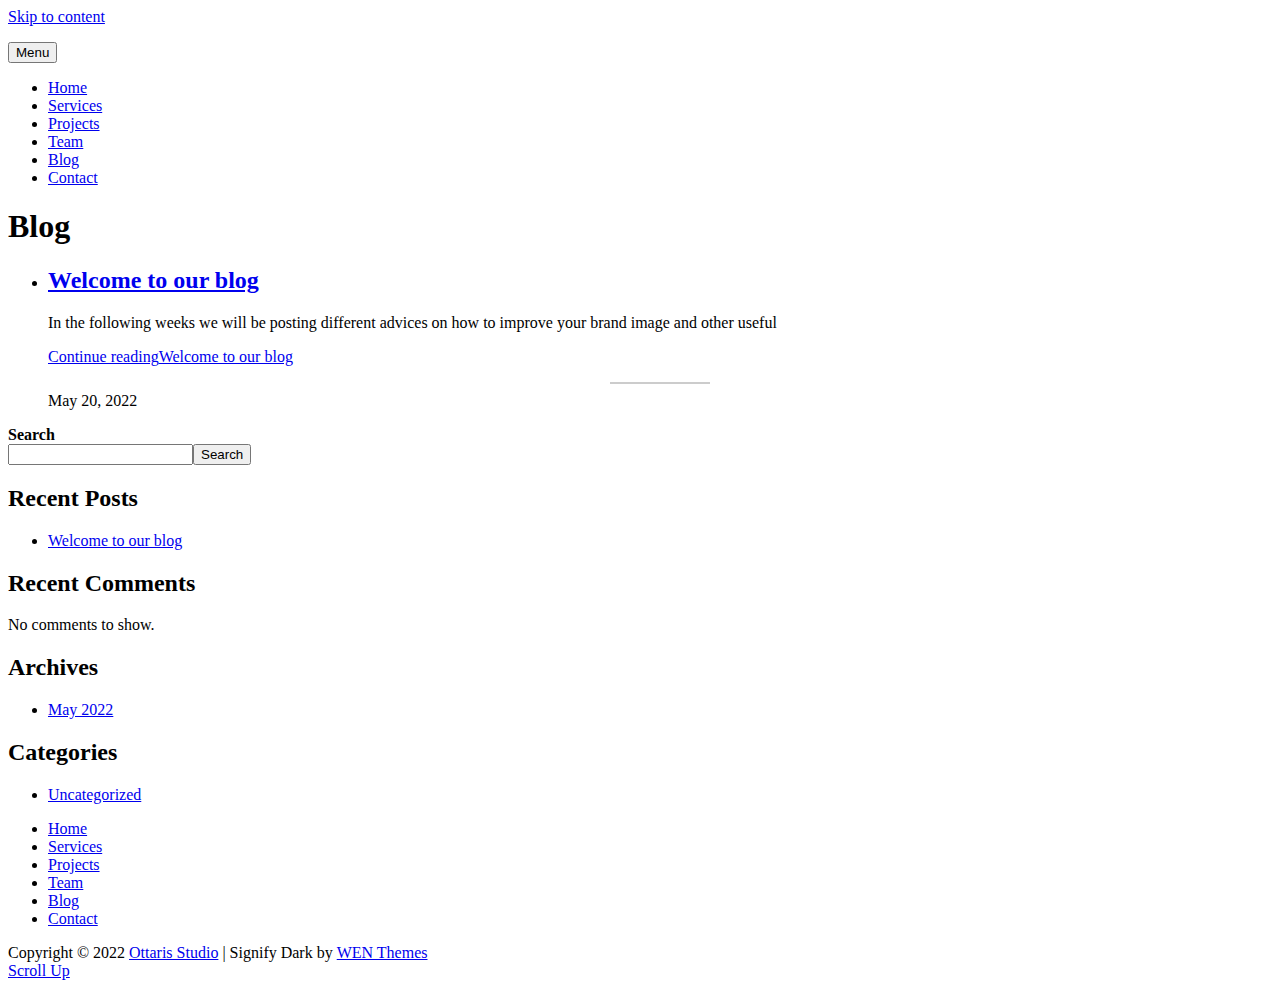
<file: blog/index.html>
<!DOCTYPE html>
<html lang="en-US">
<head>
	<meta charset="UTF-8">
	<meta name="viewport" content="width=device-width, initial-scale=1">
	<link rel="profile" href="http://gmpg.org/xfn/11">
	<script>(function(html){html.className = html.className.replace(/\bno-js\b/,'js')})(document.documentElement);</script>
<meta name="robots" content="index, follow, max-image-preview:large, max-snippet:-1, max-video-preview:-1">

	<!-- This site is optimized with the Yoast SEO plugin v18.9 - https://yoast.com/wordpress/plugins/seo/ -->
	<title>Blog - Ottaris Studio</title>
	<link rel="canonical" href="https://ottarisstudio.com/blog/">
	<meta property="og:locale" content="en_US">
	<meta property="og:type" content="article">
	<meta property="og:title" content="Blog - Ottaris Studio">
	<meta property="og:url" content="https://ottarisstudio.com/blog/">
	<meta property="og:site_name" content="Ottaris Studio">
	<meta property="article:modified_time" content="2022-05-19T09:39:35+00:00">
	<meta name="twitter:card" content="summary_large_image">
	<script type="application/ld+json" class="yoast-schema-graph">{
	    "@context": "https://schema.org",
	    "@graph": [
	        {
	            "@type": "Organization",
	            "@id": "https://ottarisstudio.com/#organization",
	            "name": "Ottaris Studio",
	            "url": "https://ottarisstudio.com/",
	            "sameAs": [
	                "https://www.instagram.com/ottarisstudio/"
	            ],
	            "logo": {
	                "@type": "ImageObject",
	                "inLanguage": "en-US",
	                "@id": "https://ottarisstudio.com/#/schema/logo/image/",
	                "url": "https://ottarisstudio.com/wp-content/uploads/2022/05/minilogoGoogle.png",
	                "contentUrl": "https://ottarisstudio.com/wp-content/uploads/2022/05/minilogoGoogle.png",
	                "width": 200,
	                "height": 200,
	                "caption": "Ottaris Studio"
	            },
	            "image": {
	                "@id": "https://ottarisstudio.com/#/schema/logo/image/"
	            }
	        },
	        {
	            "@type": "WebSite",
	            "@id": "https://ottarisstudio.com/#website",
	            "url": "https://ottarisstudio.com/",
	            "name": "Ottaris Studio",
	            "description": "",
	            "publisher": {
	                "@id": "https://ottarisstudio.com/#organization"
	            },
	            "potentialAction": [
	                {
	                    "@type": "SearchAction",
	                    "target": {
	                        "@type": "EntryPoint",
	                        "urlTemplate": "https://ottarisstudio.com/?s={search_term_string}"
	                    },
	                    "query-input": "required name=search_term_string"
	                }
	            ],
	            "inLanguage": "en-US"
	        },
	        {
	            "@type": "WebPage",
	            "@id": "https://ottarisstudio.com/blog/#webpage",
	            "url": "https://ottarisstudio.com/blog/",
	            "name": "Blog - Ottaris Studio",
	            "isPartOf": {
	                "@id": "https://ottarisstudio.com/#website"
	            },
	            "datePublished": "2022-05-17T07:53:52+00:00",
	            "dateModified": "2022-05-19T09:39:35+00:00",
	            "breadcrumb": {
	                "@id": "https://ottarisstudio.com/blog/#breadcrumb"
	            },
	            "inLanguage": "en-US",
	            "potentialAction": [
	                {
	                    "@type": "ReadAction",
	                    "target": [
	                        "https://ottarisstudio.com/blog/"
	                    ]
	                }
	            ]
	        },
	        {
	            "@type": "BreadcrumbList",
	            "@id": "https://ottarisstudio.com/blog/#breadcrumb",
	            "itemListElement": [
	                {
	                    "@type": "ListItem",
	                    "position": 1,
	                    "name": "Home",
	                    "item": "https://ottarisstudio.com/"
	                },
	                {
	                    "@type": "ListItem",
	                    "position": 2,
	                    "name": "Blog"
	                }
	            ]
	        }
	    ]
	}</script>
	<!-- / Yoast SEO plugin. -->


<link rel="dns-prefetch" href="//fonts.googleapis.com">
<link rel="dns-prefetch" href="//s.w.org">
<link rel="alternate" type="application/rss+xml" title="Ottaris Studio &raquo; Feed" href="https://ottarisstudio.com/feed/">
<link rel="alternate" type="application/rss+xml" title="Ottaris Studio &raquo; Comments Feed" href="https://ottarisstudio.com/comments/feed/">
<script type="text/javascript">
window._wpemojiSettings = {"baseUrl":"https:\/\/s.w.org\/images\/core\/emoji\/13.1.0\/72x72\/","ext":".png","svgUrl":"https:\/\/s.w.org\/images\/core\/emoji\/13.1.0\/svg\/","svgExt":".svg","source":{"concatemoji":"https:\/\/ottarisstudio.com\/wp-includes\/js\/wp-emoji-release.min.js?ver=5.9.3"}};
/*! This file is auto-generated */
!function(e,a,t){var n,r,o,i=a.createElement("canvas"),p=i.getContext&&i.getContext("2d");function s(e,t){var a=String.fromCharCode;p.clearRect(0,0,i.width,i.height),p.fillText(a.apply(this,e),0,0);e=i.toDataURL();return p.clearRect(0,0,i.width,i.height),p.fillText(a.apply(this,t),0,0),e===i.toDataURL()}function c(e){var t=a.createElement("script");t.src=e,t.defer=t.type="text/javascript",a.getElementsByTagName("head")[0].appendChild(t)}for(o=Array("flag","emoji"),t.supports={everything:!0,everythingExceptFlag:!0},r=0;r<o.length;r++)t.supports[o[r]]=function(e){if(!p||!p.fillText)return!1;switch(p.textBaseline="top",p.font="600 32px Arial",e){case"flag":return s([127987,65039,8205,9895,65039],[127987,65039,8203,9895,65039])?!1:!s([55356,56826,55356,56819],[55356,56826,8203,55356,56819])&&!s([55356,57332,56128,56423,56128,56418,56128,56421,56128,56430,56128,56423,56128,56447],[55356,57332,8203,56128,56423,8203,56128,56418,8203,56128,56421,8203,56128,56430,8203,56128,56423,8203,56128,56447]);case"emoji":return!s([10084,65039,8205,55357,56613],[10084,65039,8203,55357,56613])}return!1}(o[r]),t.supports.everything=t.supports.everything&&t.supports[o[r]],"flag"!==o[r]&&(t.supports.everythingExceptFlag=t.supports.everythingExceptFlag&&t.supports[o[r]]);t.supports.everythingExceptFlag=t.supports.everythingExceptFlag&&!t.supports.flag,t.DOMReady=!1,t.readyCallback=function(){t.DOMReady=!0},t.supports.everything||(n=function(){t.readyCallback()},a.addEventListener?(a.addEventListener("DOMContentLoaded",n,!1),e.addEventListener("load",n,!1)):(e.attachEvent("onload",n),a.attachEvent("onreadystatechange",function(){"complete"===a.readyState&&t.readyCallback()})),(n=t.source||{}).concatemoji?c(n.concatemoji):n.wpemoji&&n.twemoji&&(c(n.twemoji),c(n.wpemoji)))}(window,document,window._wpemojiSettings);
</script>
<style type="text/css">img.wp-smiley,
img.emoji {
	display: inline !important;
	border: none !important;
	box-shadow: none !important;
	height: 1em !important;
	width: 1em !important;
	margin: 0 0.07em !important;
	vertical-align: -0.1em !important;
	background: none !important;
	padding: 0 !important;
}</style>
	<link rel="stylesheet" id="sbi_styles-css" href="https://ottarisstudio.com/wp-content/plugins/instagram-feed/css/sbi-styles.min.css?ver=6.0.5" type="text/css" media="all">
<link rel="stylesheet" id="wp-block-library-css" href="https://ottarisstudio.com/wp-includes/css/dist/block-library/style.min.css?ver=5.9.3" type="text/css" media="all">
<style id="wp-block-library-theme-inline-css" type="text/css">.wp-block-audio figcaption{color:#555;font-size:13px;text-align:center}.is-dark-theme .wp-block-audio figcaption{color:hsla(0,0%,100%,.65)}.wp-block-code>code{font-family:Menlo,Consolas,monaco,monospace;color:#1e1e1e;padding:.8em 1em;border:1px solid #ddd;border-radius:4px}.wp-block-embed figcaption{color:#555;font-size:13px;text-align:center}.is-dark-theme .wp-block-embed figcaption{color:hsla(0,0%,100%,.65)}.blocks-gallery-caption{color:#555;font-size:13px;text-align:center}.is-dark-theme .blocks-gallery-caption{color:hsla(0,0%,100%,.65)}.wp-block-image figcaption{color:#555;font-size:13px;text-align:center}.is-dark-theme .wp-block-image figcaption{color:hsla(0,0%,100%,.65)}.wp-block-pullquote{border-top:4px solid;border-bottom:4px solid;margin-bottom:1.75em;color:currentColor}.wp-block-pullquote__citation,.wp-block-pullquote cite,.wp-block-pullquote footer{color:currentColor;text-transform:uppercase;font-size:.8125em;font-style:normal}.wp-block-quote{border-left:.25em solid;margin:0 0 1.75em;padding-left:1em}.wp-block-quote cite,.wp-block-quote footer{color:currentColor;font-size:.8125em;position:relative;font-style:normal}.wp-block-quote.has-text-align-right{border-left:none;border-right:.25em solid;padding-left:0;padding-right:1em}.wp-block-quote.has-text-align-center{border:none;padding-left:0}.wp-block-quote.is-large,.wp-block-quote.is-style-large,.wp-block-quote.is-style-plain{border:none}.wp-block-search .wp-block-search__label{font-weight:700}.wp-block-group:where(.has-background){padding:1.25em 2.375em}.wp-block-separator{border:none;border-bottom:2px solid;margin-left:auto;margin-right:auto;opacity:.4}.wp-block-separator:not(.is-style-wide):not(.is-style-dots){width:100px}.wp-block-separator.has-background:not(.is-style-dots){border-bottom:none;height:1px}.wp-block-separator.has-background:not(.is-style-wide):not(.is-style-dots){height:2px}.wp-block-table thead{border-bottom:3px solid}.wp-block-table tfoot{border-top:3px solid}.wp-block-table td,.wp-block-table th{padding:.5em;border:1px solid;word-break:normal}.wp-block-table figcaption{color:#555;font-size:13px;text-align:center}.is-dark-theme .wp-block-table figcaption{color:hsla(0,0%,100%,.65)}.wp-block-video figcaption{color:#555;font-size:13px;text-align:center}.is-dark-theme .wp-block-video figcaption{color:hsla(0,0%,100%,.65)}.wp-block-template-part.has-background{padding:1.25em 2.375em;margin-top:0;margin-bottom:0}</style>
<style id="global-styles-inline-css" type="text/css">body{--wp--preset--color--black: #000000;--wp--preset--color--cyan-bluish-gray: #abb8c3;--wp--preset--color--white: #ffffff;--wp--preset--color--pale-pink: #f78da7;--wp--preset--color--vivid-red: #cf2e2e;--wp--preset--color--luminous-vivid-orange: #ff6900;--wp--preset--color--luminous-vivid-amber: #fcb900;--wp--preset--color--light-green-cyan: #7bdcb5;--wp--preset--color--vivid-green-cyan: #00d084;--wp--preset--color--pale-cyan-blue: #8ed1fc;--wp--preset--color--vivid-cyan-blue: #0693e3;--wp--preset--color--vivid-purple: #9b51e0;--wp--preset--color--eighty-black: #151515;--wp--preset--color--sixty-five-black: #363636;--wp--preset--color--gray: #444444;--wp--preset--color--medium-gray: #777777;--wp--preset--color--light-gray: #f9f9f9;--wp--preset--color--bright-pink: #f5808c;--wp--preset--color--dark-yellow: #ffa751;--wp--preset--color--yellow: #ffbf00;--wp--preset--color--red: #db4f3d;--wp--preset--color--blue: #008ec2;--wp--preset--color--dark-blue: #133ec2;--wp--preset--gradient--vivid-cyan-blue-to-vivid-purple: linear-gradient(135deg,rgba(6,147,227,1) 0%,rgb(155,81,224) 100%);--wp--preset--gradient--light-green-cyan-to-vivid-green-cyan: linear-gradient(135deg,rgb(122,220,180) 0%,rgb(0,208,130) 100%);--wp--preset--gradient--luminous-vivid-amber-to-luminous-vivid-orange: linear-gradient(135deg,rgba(252,185,0,1) 0%,rgba(255,105,0,1) 100%);--wp--preset--gradient--luminous-vivid-orange-to-vivid-red: linear-gradient(135deg,rgba(255,105,0,1) 0%,rgb(207,46,46) 100%);--wp--preset--gradient--very-light-gray-to-cyan-bluish-gray: linear-gradient(135deg,rgb(238,238,238) 0%,rgb(169,184,195) 100%);--wp--preset--gradient--cool-to-warm-spectrum: linear-gradient(135deg,rgb(74,234,220) 0%,rgb(151,120,209) 20%,rgb(207,42,186) 40%,rgb(238,44,130) 60%,rgb(251,105,98) 80%,rgb(254,248,76) 100%);--wp--preset--gradient--blush-light-purple: linear-gradient(135deg,rgb(255,206,236) 0%,rgb(152,150,240) 100%);--wp--preset--gradient--blush-bordeaux: linear-gradient(135deg,rgb(254,205,165) 0%,rgb(254,45,45) 50%,rgb(107,0,62) 100%);--wp--preset--gradient--luminous-dusk: linear-gradient(135deg,rgb(255,203,112) 0%,rgb(199,81,192) 50%,rgb(65,88,208) 100%);--wp--preset--gradient--pale-ocean: linear-gradient(135deg,rgb(255,245,203) 0%,rgb(182,227,212) 50%,rgb(51,167,181) 100%);--wp--preset--gradient--electric-grass: linear-gradient(135deg,rgb(202,248,128) 0%,rgb(113,206,126) 100%);--wp--preset--gradient--midnight: linear-gradient(135deg,rgb(2,3,129) 0%,rgb(40,116,252) 100%);--wp--preset--duotone--dark-grayscale: url('#wp-duotone-dark-grayscale');--wp--preset--duotone--grayscale: url('#wp-duotone-grayscale');--wp--preset--duotone--purple-yellow: url('#wp-duotone-purple-yellow');--wp--preset--duotone--blue-red: url('#wp-duotone-blue-red');--wp--preset--duotone--midnight: url('#wp-duotone-midnight');--wp--preset--duotone--magenta-yellow: url('#wp-duotone-magenta-yellow');--wp--preset--duotone--purple-green: url('#wp-duotone-purple-green');--wp--preset--duotone--blue-orange: url('#wp-duotone-blue-orange');--wp--preset--font-size--small: 16px;--wp--preset--font-size--medium: 20px;--wp--preset--font-size--large: 42px;--wp--preset--font-size--x-large: 42px;--wp--preset--font-size--extra-small: 13px;--wp--preset--font-size--normal: 18px;--wp--preset--font-size--huge: 56px;}.has-black-color{color: var(--wp--preset--color--black) !important;}.has-cyan-bluish-gray-color{color: var(--wp--preset--color--cyan-bluish-gray) !important;}.has-white-color{color: var(--wp--preset--color--white) !important;}.has-pale-pink-color{color: var(--wp--preset--color--pale-pink) !important;}.has-vivid-red-color{color: var(--wp--preset--color--vivid-red) !important;}.has-luminous-vivid-orange-color{color: var(--wp--preset--color--luminous-vivid-orange) !important;}.has-luminous-vivid-amber-color{color: var(--wp--preset--color--luminous-vivid-amber) !important;}.has-light-green-cyan-color{color: var(--wp--preset--color--light-green-cyan) !important;}.has-vivid-green-cyan-color{color: var(--wp--preset--color--vivid-green-cyan) !important;}.has-pale-cyan-blue-color{color: var(--wp--preset--color--pale-cyan-blue) !important;}.has-vivid-cyan-blue-color{color: var(--wp--preset--color--vivid-cyan-blue) !important;}.has-vivid-purple-color{color: var(--wp--preset--color--vivid-purple) !important;}.has-black-background-color{background-color: var(--wp--preset--color--black) !important;}.has-cyan-bluish-gray-background-color{background-color: var(--wp--preset--color--cyan-bluish-gray) !important;}.has-white-background-color{background-color: var(--wp--preset--color--white) !important;}.has-pale-pink-background-color{background-color: var(--wp--preset--color--pale-pink) !important;}.has-vivid-red-background-color{background-color: var(--wp--preset--color--vivid-red) !important;}.has-luminous-vivid-orange-background-color{background-color: var(--wp--preset--color--luminous-vivid-orange) !important;}.has-luminous-vivid-amber-background-color{background-color: var(--wp--preset--color--luminous-vivid-amber) !important;}.has-light-green-cyan-background-color{background-color: var(--wp--preset--color--light-green-cyan) !important;}.has-vivid-green-cyan-background-color{background-color: var(--wp--preset--color--vivid-green-cyan) !important;}.has-pale-cyan-blue-background-color{background-color: var(--wp--preset--color--pale-cyan-blue) !important;}.has-vivid-cyan-blue-background-color{background-color: var(--wp--preset--color--vivid-cyan-blue) !important;}.has-vivid-purple-background-color{background-color: var(--wp--preset--color--vivid-purple) !important;}.has-black-border-color{border-color: var(--wp--preset--color--black) !important;}.has-cyan-bluish-gray-border-color{border-color: var(--wp--preset--color--cyan-bluish-gray) !important;}.has-white-border-color{border-color: var(--wp--preset--color--white) !important;}.has-pale-pink-border-color{border-color: var(--wp--preset--color--pale-pink) !important;}.has-vivid-red-border-color{border-color: var(--wp--preset--color--vivid-red) !important;}.has-luminous-vivid-orange-border-color{border-color: var(--wp--preset--color--luminous-vivid-orange) !important;}.has-luminous-vivid-amber-border-color{border-color: var(--wp--preset--color--luminous-vivid-amber) !important;}.has-light-green-cyan-border-color{border-color: var(--wp--preset--color--light-green-cyan) !important;}.has-vivid-green-cyan-border-color{border-color: var(--wp--preset--color--vivid-green-cyan) !important;}.has-pale-cyan-blue-border-color{border-color: var(--wp--preset--color--pale-cyan-blue) !important;}.has-vivid-cyan-blue-border-color{border-color: var(--wp--preset--color--vivid-cyan-blue) !important;}.has-vivid-purple-border-color{border-color: var(--wp--preset--color--vivid-purple) !important;}.has-vivid-cyan-blue-to-vivid-purple-gradient-background{background: var(--wp--preset--gradient--vivid-cyan-blue-to-vivid-purple) !important;}.has-light-green-cyan-to-vivid-green-cyan-gradient-background{background: var(--wp--preset--gradient--light-green-cyan-to-vivid-green-cyan) !important;}.has-luminous-vivid-amber-to-luminous-vivid-orange-gradient-background{background: var(--wp--preset--gradient--luminous-vivid-amber-to-luminous-vivid-orange) !important;}.has-luminous-vivid-orange-to-vivid-red-gradient-background{background: var(--wp--preset--gradient--luminous-vivid-orange-to-vivid-red) !important;}.has-very-light-gray-to-cyan-bluish-gray-gradient-background{background: var(--wp--preset--gradient--very-light-gray-to-cyan-bluish-gray) !important;}.has-cool-to-warm-spectrum-gradient-background{background: var(--wp--preset--gradient--cool-to-warm-spectrum) !important;}.has-blush-light-purple-gradient-background{background: var(--wp--preset--gradient--blush-light-purple) !important;}.has-blush-bordeaux-gradient-background{background: var(--wp--preset--gradient--blush-bordeaux) !important;}.has-luminous-dusk-gradient-background{background: var(--wp--preset--gradient--luminous-dusk) !important;}.has-pale-ocean-gradient-background{background: var(--wp--preset--gradient--pale-ocean) !important;}.has-electric-grass-gradient-background{background: var(--wp--preset--gradient--electric-grass) !important;}.has-midnight-gradient-background{background: var(--wp--preset--gradient--midnight) !important;}.has-small-font-size{font-size: var(--wp--preset--font-size--small) !important;}.has-medium-font-size{font-size: var(--wp--preset--font-size--medium) !important;}.has-large-font-size{font-size: var(--wp--preset--font-size--large) !important;}.has-x-large-font-size{font-size: var(--wp--preset--font-size--x-large) !important;}</style>
<link rel="stylesheet" id="wp_custom_cursors-css" href="https://ottarisstudio.com/wp-content/plugins/wp-custom-cursors/public/css/wp_custom_cursors_main_style.css?ver=2.2.3" type="text/css" media="all">
<link rel="stylesheet" id="signify-style-css" href="https://ottarisstudio.com/wp-content/themes/signify/style.css?ver=20220519-91909" type="text/css" media="all">
<link rel="stylesheet" id="signify-dark-style-css" href="https://ottarisstudio.com/wp-content/themes/signify-dark/style.css?ver=20220516-83037" type="text/css" media="all">
<link rel="stylesheet" id="signify-block-style-css" href="https://ottarisstudio.com/wp-content/themes/signify/css/blocks.css?ver=1.0" type="text/css" media="all">
<link rel="stylesheet" id="signify-dark-block-style-css" href="https://ottarisstudio.com/wp-content/themes/signify-dark/assets/css/child-blocks.css?ver=20220516-83037" type="text/css" media="all">
<link rel="stylesheet" id="signify-fonts-css" href="https://fonts.googleapis.com/css?family=Open+Sans%7CPlayfair+Display&#038;subset=latin%2Clatin-ext" type="text/css" media="all">
<link rel="stylesheet" id="font-awesome-css" href="https://ottarisstudio.com/wp-content/themes/signify/css/font-awesome/css/font-awesome.css?ver=4.7.0" type="text/css" media="all">
<script type="text/javascript" src="https://ottarisstudio.com/wp-includes/js/jquery/jquery.min.js?ver=3.6.0" id="jquery-core-js"></script>
<script type="text/javascript" src="https://ottarisstudio.com/wp-includes/js/jquery/jquery-migrate.min.js?ver=3.3.2" id="jquery-migrate-js"></script>
<script type="text/javascript" src="https://ottarisstudio.com/wp-content/plugins/advanced-scrollbar/js/jquery.nicescroll.min.js?ver=20120206" id="ppm-customscrollbar-js-js"></script>
<!--[if lt IE 9]>
<script type='text/javascript' src='https://ottarisstudio.com/wp-content/themes/signify/js/html5.min.js?ver=3.7.3' id='signify-html5-js'></script>
<![endif]-->
<link rel="https://api.w.org/" href="https://ottarisstudio.com/wp-json/">
<link rel="alternate" type="application/json" href="https://ottarisstudio.com/wp-json/wp/v2/pages/39">
<link rel="EditURI" type="application/rsd+xml" title="RSD" href="https://ottarisstudio.com/xmlrpc.php?rsd">
<link rel="wlwmanifest" type="application/wlwmanifest+xml" href="https://ottarisstudio.com/wp-includes/wlwmanifest.xml"> 
<meta name="generator" content="WordPress 5.9.3">
<link rel="shortlink" href="https://ottarisstudio.com/?p=39">
<link rel="alternate" type="application/json+oembed" href="https://ottarisstudio.com/wp-json/oembed/1.0/embed?url=https%3A%2F%2Fottarisstudio.com%2Fblog%2F">
<link rel="alternate" type="text/xml+oembed" href="https://ottarisstudio.com/wp-json/oembed/1.0/embed?url=https%3A%2F%2Fottarisstudio.com%2Fblog%2F&#038;format=xml">
		<style type="text/css">.site-title a,
			.site-description {
				position: absolute;
				clip: rect(1px, 1px, 1px, 1px);
			}</style>
		<link rel="icon" href="https://ottarisstudio.com/wp-content/uploads/2022/05/minilogoGoogle.png" sizes="32x32">
<link rel="icon" href="https://ottarisstudio.com/wp-content/uploads/2022/05/minilogoGoogle.png" sizes="192x192">
<link rel="apple-touch-icon" href="https://ottarisstudio.com/wp-content/uploads/2022/05/minilogoGoogle.png">
<meta name="msapplication-TileImage" content="https://ottarisstudio.com/wp-content/uploads/2022/05/minilogoGoogle.png">
</head>

<body class="page-template page-template-templates page-template-right-sidebar page-template-templatesright-sidebar-php page page-id-39 wp-embed-responsive fluid-layout navigation-classic two-columns-layout content-left excerpt header-media-fluid header-media-text-disabled has-header-image color-scheme-dark menu-type-classic menu-style-full-width header-style-one">

<svg xmlns="http://www.w3.org/2000/svg" viewbox="0 0 0 0" width="0" height="0" focusable="false" role="none" style="visibility: hidden; position: absolute; left: -9999px; overflow: hidden;"><defs><filter id="wp-duotone-dark-grayscale"><fecolormatrix color-interpolation-filters="sRGB" type="matrix" values=" .299 .587 .114 0 0 .299 .587 .114 0 0 .299 .587 .114 0 0 .299 .587 .114 0 0 "></fecolormatrix><fecomponenttransfer color-interpolation-filters="sRGB"><fefuncr type="table" tablevalues="0 0.49803921568627"></fefuncr><fefuncg type="table" tablevalues="0 0.49803921568627"></fefuncg><fefuncb type="table" tablevalues="0 0.49803921568627"></fefuncb><fefunca type="table" tablevalues="1 1"></fefunca></fecomponenttransfer><fecomposite in2="SourceGraphic" operator="in"></fecomposite></filter></defs></svg><svg xmlns="http://www.w3.org/2000/svg" viewbox="0 0 0 0" width="0" height="0" focusable="false" role="none" style="visibility: hidden; position: absolute; left: -9999px; overflow: hidden;"><defs><filter id="wp-duotone-grayscale"><fecolormatrix color-interpolation-filters="sRGB" type="matrix" values=" .299 .587 .114 0 0 .299 .587 .114 0 0 .299 .587 .114 0 0 .299 .587 .114 0 0 "></fecolormatrix><fecomponenttransfer color-interpolation-filters="sRGB"><fefuncr type="table" tablevalues="0 1"></fefuncr><fefuncg type="table" tablevalues="0 1"></fefuncg><fefuncb type="table" tablevalues="0 1"></fefuncb><fefunca type="table" tablevalues="1 1"></fefunca></fecomponenttransfer><fecomposite in2="SourceGraphic" operator="in"></fecomposite></filter></defs></svg><svg xmlns="http://www.w3.org/2000/svg" viewbox="0 0 0 0" width="0" height="0" focusable="false" role="none" style="visibility: hidden; position: absolute; left: -9999px; overflow: hidden;"><defs><filter id="wp-duotone-purple-yellow"><fecolormatrix color-interpolation-filters="sRGB" type="matrix" values=" .299 .587 .114 0 0 .299 .587 .114 0 0 .299 .587 .114 0 0 .299 .587 .114 0 0 "></fecolormatrix><fecomponenttransfer color-interpolation-filters="sRGB"><fefuncr type="table" tablevalues="0.54901960784314 0.98823529411765"></fefuncr><fefuncg type="table" tablevalues="0 1"></fefuncg><fefuncb type="table" tablevalues="0.71764705882353 0.25490196078431"></fefuncb><fefunca type="table" tablevalues="1 1"></fefunca></fecomponenttransfer><fecomposite in2="SourceGraphic" operator="in"></fecomposite></filter></defs></svg><svg xmlns="http://www.w3.org/2000/svg" viewbox="0 0 0 0" width="0" height="0" focusable="false" role="none" style="visibility: hidden; position: absolute; left: -9999px; overflow: hidden;"><defs><filter id="wp-duotone-blue-red"><fecolormatrix color-interpolation-filters="sRGB" type="matrix" values=" .299 .587 .114 0 0 .299 .587 .114 0 0 .299 .587 .114 0 0 .299 .587 .114 0 0 "></fecolormatrix><fecomponenttransfer color-interpolation-filters="sRGB"><fefuncr type="table" tablevalues="0 1"></fefuncr><fefuncg type="table" tablevalues="0 0.27843137254902"></fefuncg><fefuncb type="table" tablevalues="0.5921568627451 0.27843137254902"></fefuncb><fefunca type="table" tablevalues="1 1"></fefunca></fecomponenttransfer><fecomposite in2="SourceGraphic" operator="in"></fecomposite></filter></defs></svg><svg xmlns="http://www.w3.org/2000/svg" viewbox="0 0 0 0" width="0" height="0" focusable="false" role="none" style="visibility: hidden; position: absolute; left: -9999px; overflow: hidden;"><defs><filter id="wp-duotone-midnight"><fecolormatrix color-interpolation-filters="sRGB" type="matrix" values=" .299 .587 .114 0 0 .299 .587 .114 0 0 .299 .587 .114 0 0 .299 .587 .114 0 0 "></fecolormatrix><fecomponenttransfer color-interpolation-filters="sRGB"><fefuncr type="table" tablevalues="0 0"></fefuncr><fefuncg type="table" tablevalues="0 0.64705882352941"></fefuncg><fefuncb type="table" tablevalues="0 1"></fefuncb><fefunca type="table" tablevalues="1 1"></fefunca></fecomponenttransfer><fecomposite in2="SourceGraphic" operator="in"></fecomposite></filter></defs></svg><svg xmlns="http://www.w3.org/2000/svg" viewbox="0 0 0 0" width="0" height="0" focusable="false" role="none" style="visibility: hidden; position: absolute; left: -9999px; overflow: hidden;"><defs><filter id="wp-duotone-magenta-yellow"><fecolormatrix color-interpolation-filters="sRGB" type="matrix" values=" .299 .587 .114 0 0 .299 .587 .114 0 0 .299 .587 .114 0 0 .299 .587 .114 0 0 "></fecolormatrix><fecomponenttransfer color-interpolation-filters="sRGB"><fefuncr type="table" tablevalues="0.78039215686275 1"></fefuncr><fefuncg type="table" tablevalues="0 0.94901960784314"></fefuncg><fefuncb type="table" tablevalues="0.35294117647059 0.47058823529412"></fefuncb><fefunca type="table" tablevalues="1 1"></fefunca></fecomponenttransfer><fecomposite in2="SourceGraphic" operator="in"></fecomposite></filter></defs></svg><svg xmlns="http://www.w3.org/2000/svg" viewbox="0 0 0 0" width="0" height="0" focusable="false" role="none" style="visibility: hidden; position: absolute; left: -9999px; overflow: hidden;"><defs><filter id="wp-duotone-purple-green"><fecolormatrix color-interpolation-filters="sRGB" type="matrix" values=" .299 .587 .114 0 0 .299 .587 .114 0 0 .299 .587 .114 0 0 .299 .587 .114 0 0 "></fecolormatrix><fecomponenttransfer color-interpolation-filters="sRGB"><fefuncr type="table" tablevalues="0.65098039215686 0.40392156862745"></fefuncr><fefuncg type="table" tablevalues="0 1"></fefuncg><fefuncb type="table" tablevalues="0.44705882352941 0.4"></fefuncb><fefunca type="table" tablevalues="1 1"></fefunca></fecomponenttransfer><fecomposite in2="SourceGraphic" operator="in"></fecomposite></filter></defs></svg><svg xmlns="http://www.w3.org/2000/svg" viewbox="0 0 0 0" width="0" height="0" focusable="false" role="none" style="visibility: hidden; position: absolute; left: -9999px; overflow: hidden;"><defs><filter id="wp-duotone-blue-orange"><fecolormatrix color-interpolation-filters="sRGB" type="matrix" values=" .299 .587 .114 0 0 .299 .587 .114 0 0 .299 .587 .114 0 0 .299 .587 .114 0 0 "></fecolormatrix><fecomponenttransfer color-interpolation-filters="sRGB"><fefuncr type="table" tablevalues="0.098039215686275 1"></fefuncr><fefuncg type="table" tablevalues="0 0.66274509803922"></fefuncg><fefuncb type="table" tablevalues="0.84705882352941 0.41960784313725"></fefuncb><fefunca type="table" tablevalues="1 1"></fefunca></fecomponenttransfer><fecomposite in2="SourceGraphic" operator="in"></fecomposite></filter></defs></svg>
<div id="page" class="site">
	<a class="skip-link screen-reader-text" href="#content">Skip to content</a>

	<header id="masthead" class="site-header">
		<div class="site-header-main">
			<div class="wrapper">
				
<div class="site-branding">
	
	<div class="site-identity">
					<p class="site-title"><a href="https://ottarisstudio.com/" rel="home">Ottaris Studio</a></p>
			</div>
<!-- .site-branding-text-->
</div>
<!-- .site-branding -->

					<div id="site-header-menu" class="site-header-menu">
		<div id="primary-menu-wrapper" class="menu-wrapper">
			<div class="menu-toggle-wrapper">
				<button id="menu-toggle" class="menu-toggle" aria-controls="top-menu" aria-expanded="false"><span class="menu-label">Menu</span></button>
			</div>
<!-- .menu-toggle-wrapper -->

			<div class="menu-inside-wrapper">
				<nav id="site-navigation" class="main-navigation default-page-menu" role="navigation" aria-label="Primary Menu">

									<ul id="primary-menu" class="menu nav-menu">
<li id="menu-item-12" class="menu-item menu-item-type-custom menu-item-object-custom menu-item-home menu-item-12"><a href="https://ottarisstudio.com">Home</a></li>
<li id="menu-item-47" class="menu-item menu-item-type-post_type menu-item-object-page menu-item-47"><a href="https://ottarisstudio.com/services/">Services</a></li>
<li id="menu-item-46" class="menu-item menu-item-type-post_type menu-item-object-page menu-item-46"><a href="https://ottarisstudio.com/projects/">Projects</a></li>
<li id="menu-item-45" class="menu-item menu-item-type-post_type menu-item-object-page menu-item-45"><a href="https://ottarisstudio.com/team/">Team</a></li>
<li id="menu-item-44" class="menu-item menu-item-type-post_type menu-item-object-page current-menu-item page_item page-item-39 current_page_item menu-item-44"><a href="https://ottarisstudio.com/blog/" aria-current="page">Blog</a></li>
<li id="menu-item-43" class="menu-item menu-item-type-post_type menu-item-object-page menu-item-43"><a href="https://ottarisstudio.com/contact/">Contact</a></li>
</ul>				
				</nav><!-- .main-navigation -->

							</div>
<!-- .menu-inside-wrapper -->
		</div>
<!-- #primary-menu-wrapper.menu-wrapper -->

			</div>
<!-- .site-header-menu -->
			</div>
<!-- .wrapper -->
		</div>
<!-- .site-header-main -->
	</header><!-- #masthead -->

	




	<div id="content" class="site-content">
		<div class="wrapper">

    <div id="primary" class="content-area">
        <main id="main" class="site-main">
            <div class="singular-content-wrap">
                
<article id="post-39" class="post-39 page type-page status-publish hentry">
				<header class="entry-header">
				<h1 class="entry-title section-title">Blog</h1>			</header><!-- .entry-header -->
			<!-- Page/Post Single Image Disabled or No Image set in Post Thumbnail -->
	<div class="entry-content">

		
<div class="wp-container-2 wp-block-query"></div>



<div class="wp-container-5 wp-block-query"><ul class="wp-container-4 wp-block-post-template"><li class="wp-block-post post-97 post type-post status-publish format-standard hentry category-uncategorized">
<h2 class="wp-container-3 wp-block-post-title"><a href="https://ottarisstudio.com/2022/05/20/welcome-to-our-blog/" target="_self" rel="">Welcome to our blog</a></h2>



<div class="wp-block-post-excerpt">
<p class="wp-block-post-excerpt__excerpt">In the following weeks we will be posting different advices on how to improve your brand image and other useful</p>
<p><a href="https://ottarisstudio.com/2022/05/20/welcome-to-our-blog/" class="more-link">Continue reading<span class="screen-reader-text">Welcome to our blog</span></a></p> </div>


<hr class="wp-block-separator">


<div class="wp-block-post-date"><time datetime="2022-05-20T12:37:12+00:00">May 20, 2022</time></div>
</li></ul></div>
	</div>
<!-- .entry-content -->

	</article><!-- #post-39 -->
                </div> <!-- singular-content-wrap -->
        </main><!-- #main -->
    </div>
<!-- #primary -->


<aside id="secondary" class="widget-area sidebar">
	<section id="block-2" class="widget widget_block widget_search"> <div class="widget-wrap"><form role="search" method="get" action="https://ottarisstudio.com/" class="wp-block-search__button-outside wp-block-search__text-button wp-block-search">
<label for="wp-block-search__input-1" class="wp-block-search__label">Search</label><div class="wp-block-search__inside-wrapper ">
<input type="search" id="wp-block-search__input-1" class="wp-block-search__input " name="s" value="" placeholder="" required><button type="submit" class="wp-block-search__button  ">Search</button>
</div>
</form></div></section><section id="block-3" class="widget widget_block"> <div class="widget-wrap"><div class="wp-container-6 wp-block-group"><div class="wp-block-group__inner-container">
<h2>Recent Posts</h2>
<ul class="wp-block-latest-posts__list wp-block-latest-posts">
<li><a href="https://ottarisstudio.com/2022/05/20/welcome-to-our-blog/">Welcome to our blog</a></li>
</ul>
</div></div></div></section><section id="block-4" class="widget widget_block"> <div class="widget-wrap"><div class="wp-container-7 wp-block-group"><div class="wp-block-group__inner-container">
<h2>Recent Comments</h2>
<div class="no-comments wp-block-latest-comments">No comments to show.</div>
</div></div></div></section></aside><!-- #secondary -->
		</div>
<!-- .wrapper -->
	</div>
<!-- #content -->

	<footer id="colophon" class="site-footer">
		
		

<aside class="widget-area footer-widget-area one" role="complementary">
	<div class="wrapper">
					<div class="widget-column footer-widget-1">
				<section id="block-5" class="widget widget_block"> <div class="widget-wrap"><div class="wp-container-8 wp-block-group"><div class="wp-block-group__inner-container">
<h2>Archives</h2>
<ul class=" wp-block-archives-list wp-block-archives">	<li><a href="https://ottarisstudio.com/2022/05/">May 2022</a></li>
</ul>
</div></div></div></section><section id="block-6" class="widget widget_block"> <div class="widget-wrap"><div class="wp-container-9 wp-block-group"><div class="wp-block-group__inner-container">
<h2>Categories</h2>
<ul class="wp-block-categories-list wp-block-categories">	<li class="cat-item cat-item-1">
<a href="https://ottarisstudio.com/category/uncategorized/">Uncategorized</a>
</li>
</ul>
</div></div></div></section>			</div>
<!-- .widget-area -->
		
		
		
		
		

	</div>
<!-- .footer-widgets-wrapper -->
</aside><!-- .footer-widgets -->


		<div id="site-generator">
			
	<div id="footer-menu-section" class="site-footer-menu">
		<div class="wrapper">

							<nav id="social-footer-navigation" class="social-navigation" role="navigation" aria-label="Footer Social Links Menu">
					<div class="menu-main-menu-container"><ul id="menu-main-menu" class="social-links-menu">
<li class="menu-item menu-item-type-custom menu-item-object-custom menu-item-home menu-item-12"><a href="https://ottarisstudio.com"><span>Home</span></a></li>
<li class="menu-item menu-item-type-post_type menu-item-object-page menu-item-47"><a href="https://ottarisstudio.com/services/"><span>Services</span></a></li>
<li class="menu-item menu-item-type-post_type menu-item-object-page menu-item-46"><a href="https://ottarisstudio.com/projects/"><span>Projects</span></a></li>
<li class="menu-item menu-item-type-post_type menu-item-object-page menu-item-45"><a href="https://ottarisstudio.com/team/"><span>Team</span></a></li>
<li class="menu-item menu-item-type-post_type menu-item-object-page current-menu-item page_item page-item-39 current_page_item menu-item-44"><a href="https://ottarisstudio.com/blog/" aria-current="page"><span>Blog</span></a></li>
<li class="menu-item menu-item-type-post_type menu-item-object-page menu-item-43"><a href="https://ottarisstudio.com/contact/"><span>Contact</span></a></li>
</ul></div>				</nav><!-- .social-navigation -->
					</div>
<!-- .wrapper -->
	</div>
<!-- #footer-menu-section -->

			
<div class="site-info"><div class="wrapper">Copyright &copy; 2022 <a href="https://ottarisstudio.com/">Ottaris Studio</a> <span class="sep"> | </span>Signify Dark&nbsp;by&nbsp;<a target="_blank" href="https://wenthemes.com/">WEN Themes</a>
</div></div>
<!-- .site-info -->		</div>
<!-- #site-generator -->
	</footer><!-- #colophon -->
	
</div>
<!-- #page -->

<a href="#masthead" id="scrollup" class="backtotop"><span class="screen-reader-text">Scroll Up</span></a>

  
<script>
(function ($) {
	"use strict";
    jQuery(document).ready(function($){       
            $("html").niceScroll({
				
                hwacceleration:true,
                cursorcolor: "#ededed",
                cursorwidth: "10px",
                cursorborder: "1px solid #fff",
                cursorborderradius: "4px",
                scrollspeed: 60,
                railalign: "right",
				background: "",  
				touchbehavior:true,
				mousescrollstep: 40,
				autohidemode: false,   // working 
            });
    });
}(jQuery));	   
</script>

<!-- Instagram Feed JS -->
<script type="text/javascript">
var sbiajaxurl = "https://ottarisstudio.com/wp-admin/admin-ajax.php";
</script>
<style>.wp-container-1 {display: flex;gap: 0.5em;flex-wrap: wrap;align-items: center;align-items: center;}.wp-container-1 > * { margin: 0; }</style>
<style>.wp-container-2 .alignleft { float: left; margin-right: 2em; }.wp-container-2 .alignright { float: right; margin-left: 2em; }</style>
<style>.wp-container-3 .alignleft { float: left; margin-right: 2em; }.wp-container-3 .alignright { float: right; margin-left: 2em; }</style>
<style>.wp-container-4 .alignleft { float: left; margin-right: 2em; }.wp-container-4 .alignright { float: right; margin-left: 2em; }</style>
<style>.wp-container-5 .alignleft { float: left; margin-right: 2em; }.wp-container-5 .alignright { float: right; margin-left: 2em; }</style>
<style>.wp-container-6 .alignleft { float: left; margin-right: 2em; }.wp-container-6 .alignright { float: right; margin-left: 2em; }</style>
<style>.wp-container-7 .alignleft { float: left; margin-right: 2em; }.wp-container-7 .alignright { float: right; margin-left: 2em; }</style>
<style>.wp-container-8 .alignleft { float: left; margin-right: 2em; }.wp-container-8 .alignright { float: right; margin-left: 2em; }</style>
<style>.wp-container-9 .alignleft { float: left; margin-right: 2em; }.wp-container-9 .alignright { float: right; margin-left: 2em; }</style>
<script type="text/javascript" id="wp_custom_cursors-js-extra">
/* <![CDATA[ */
var cursors = [{"cursor_id":"1","cursor_type":"0","cursor_shape":"11","cursor_image":"none","default_cursor":"none","hover_effect":"plugin","body_activation":"1","element_activation":"0","selector_type":"tag","selector_data":"body","color":"#ffffff","width":"30","blending_mode":"normal"}];
/* ]]> */
</script>
<script type="text/javascript" src="https://ottarisstudio.com/wp-content/plugins/wp-custom-cursors/public/js/wp_custom_cursors_main_script.js?ver=2.2.3" id="wp_custom_cursors-js"></script>
<script type="text/javascript" src="https://ottarisstudio.com/wp-content/themes/signify/js/skip-link-focus-fix.min.js?ver=201800703" id="signify-skip-link-focus-fix-js"></script>
<script type="text/javascript" id="signify-script-js-extra">
/* <![CDATA[ */
var signifyOptions = {"screenReaderText":{"expand":"expand child menu","collapse":"collapse child menu"},"rtl":""};
/* ]]> */
</script>
<script type="text/javascript" src="https://ottarisstudio.com/wp-content/themes/signify/js/functions.min.js?ver=201800703" id="signify-script-js"></script>

</body>
</html>
</file>
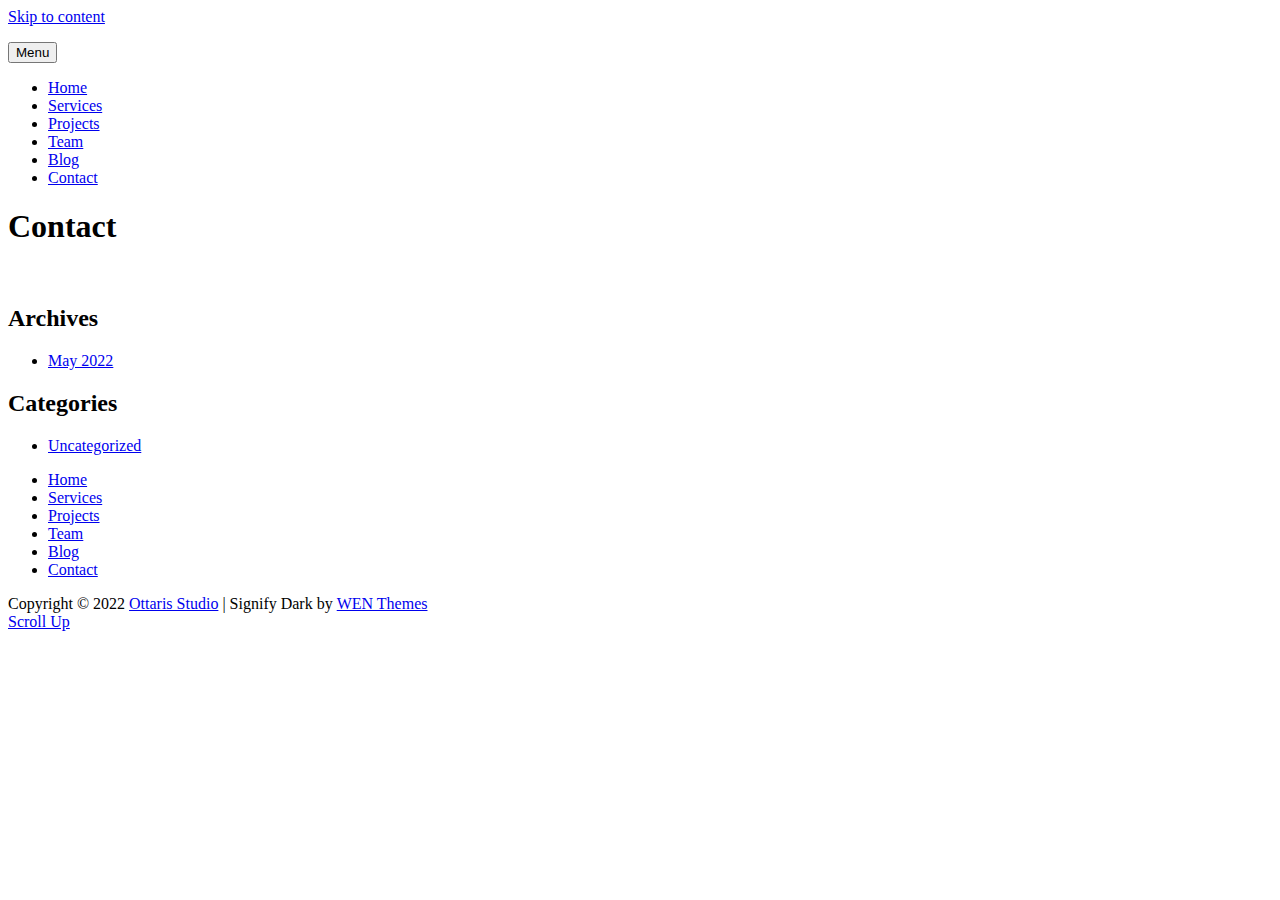
<file: contact/index.html>
<!DOCTYPE html>
<html lang="en-US">
<head>
	<meta charset="UTF-8">
	<meta name="viewport" content="width=device-width, initial-scale=1">
	<link rel="profile" href="http://gmpg.org/xfn/11">
	<script>(function(html){html.className = html.className.replace(/\bno-js\b/,'js')})(document.documentElement);</script>
<meta name="robots" content="index, follow, max-image-preview:large, max-snippet:-1, max-video-preview:-1">

	<!-- This site is optimized with the Yoast SEO plugin v18.9 - https://yoast.com/wordpress/plugins/seo/ -->
	<title>Contact - Ottaris Studio</title>
	<link rel="canonical" href="https://ottarisstudio.com/contact/">
	<meta property="og:locale" content="en_US">
	<meta property="og:type" content="article">
	<meta property="og:title" content="Contact - Ottaris Studio">
	<meta property="og:url" content="https://ottarisstudio.com/contact/">
	<meta property="og:site_name" content="Ottaris Studio">
	<meta property="article:modified_time" content="2022-05-20T12:25:56+00:00">
	<meta name="twitter:card" content="summary_large_image">
	<meta name="twitter:label1" content="Est. reading time">
	<meta name="twitter:data1" content="1 minute">
	<script type="application/ld+json" class="yoast-schema-graph">{
	    "@context": "https://schema.org",
	    "@graph": [
	        {
	            "@type": "Organization",
	            "@id": "https://ottarisstudio.com/#organization",
	            "name": "Ottaris Studio",
	            "url": "https://ottarisstudio.com/",
	            "sameAs": [
	                "https://www.instagram.com/ottarisstudio/"
	            ],
	            "logo": {
	                "@type": "ImageObject",
	                "inLanguage": "en-US",
	                "@id": "https://ottarisstudio.com/#/schema/logo/image/",
	                "url": "https://ottarisstudio.com/wp-content/uploads/2022/05/minilogoGoogle.png",
	                "contentUrl": "https://ottarisstudio.com/wp-content/uploads/2022/05/minilogoGoogle.png",
	                "width": 200,
	                "height": 200,
	                "caption": "Ottaris Studio"
	            },
	            "image": {
	                "@id": "https://ottarisstudio.com/#/schema/logo/image/"
	            }
	        },
	        {
	            "@type": "WebSite",
	            "@id": "https://ottarisstudio.com/#website",
	            "url": "https://ottarisstudio.com/",
	            "name": "Ottaris Studio",
	            "description": "",
	            "publisher": {
	                "@id": "https://ottarisstudio.com/#organization"
	            },
	            "potentialAction": [
	                {
	                    "@type": "SearchAction",
	                    "target": {
	                        "@type": "EntryPoint",
	                        "urlTemplate": "https://ottarisstudio.com/?s={search_term_string}"
	                    },
	                    "query-input": "required name=search_term_string"
	                }
	            ],
	            "inLanguage": "en-US"
	        },
	        {
	            "@type": "WebPage",
	            "@id": "https://ottarisstudio.com/contact/#webpage",
	            "url": "https://ottarisstudio.com/contact/",
	            "name": "Contact - Ottaris Studio",
	            "isPartOf": {
	                "@id": "https://ottarisstudio.com/#website"
	            },
	            "datePublished": "2022-05-17T07:54:00+00:00",
	            "dateModified": "2022-05-20T12:25:56+00:00",
	            "breadcrumb": {
	                "@id": "https://ottarisstudio.com/contact/#breadcrumb"
	            },
	            "inLanguage": "en-US",
	            "potentialAction": [
	                {
	                    "@type": "ReadAction",
	                    "target": [
	                        "https://ottarisstudio.com/contact/"
	                    ]
	                }
	            ]
	        },
	        {
	            "@type": "BreadcrumbList",
	            "@id": "https://ottarisstudio.com/contact/#breadcrumb",
	            "itemListElement": [
	                {
	                    "@type": "ListItem",
	                    "position": 1,
	                    "name": "Home",
	                    "item": "https://ottarisstudio.com/"
	                },
	                {
	                    "@type": "ListItem",
	                    "position": 2,
	                    "name": "Contact"
	                }
	            ]
	        }
	    ]
	}</script>
	<!-- / Yoast SEO plugin. -->


<link rel="dns-prefetch" href="//fonts.googleapis.com">
<link rel="dns-prefetch" href="//s.w.org">
<link rel="alternate" type="application/rss+xml" title="Ottaris Studio &raquo; Feed" href="https://ottarisstudio.com/feed/">
<link rel="alternate" type="application/rss+xml" title="Ottaris Studio &raquo; Comments Feed" href="https://ottarisstudio.com/comments/feed/">
<script type="text/javascript">
window._wpemojiSettings = {"baseUrl":"https:\/\/s.w.org\/images\/core\/emoji\/13.1.0\/72x72\/","ext":".png","svgUrl":"https:\/\/s.w.org\/images\/core\/emoji\/13.1.0\/svg\/","svgExt":".svg","source":{"concatemoji":"https:\/\/ottarisstudio.com\/wp-includes\/js\/wp-emoji-release.min.js?ver=5.9.3"}};
/*! This file is auto-generated */
!function(e,a,t){var n,r,o,i=a.createElement("canvas"),p=i.getContext&&i.getContext("2d");function s(e,t){var a=String.fromCharCode;p.clearRect(0,0,i.width,i.height),p.fillText(a.apply(this,e),0,0);e=i.toDataURL();return p.clearRect(0,0,i.width,i.height),p.fillText(a.apply(this,t),0,0),e===i.toDataURL()}function c(e){var t=a.createElement("script");t.src=e,t.defer=t.type="text/javascript",a.getElementsByTagName("head")[0].appendChild(t)}for(o=Array("flag","emoji"),t.supports={everything:!0,everythingExceptFlag:!0},r=0;r<o.length;r++)t.supports[o[r]]=function(e){if(!p||!p.fillText)return!1;switch(p.textBaseline="top",p.font="600 32px Arial",e){case"flag":return s([127987,65039,8205,9895,65039],[127987,65039,8203,9895,65039])?!1:!s([55356,56826,55356,56819],[55356,56826,8203,55356,56819])&&!s([55356,57332,56128,56423,56128,56418,56128,56421,56128,56430,56128,56423,56128,56447],[55356,57332,8203,56128,56423,8203,56128,56418,8203,56128,56421,8203,56128,56430,8203,56128,56423,8203,56128,56447]);case"emoji":return!s([10084,65039,8205,55357,56613],[10084,65039,8203,55357,56613])}return!1}(o[r]),t.supports.everything=t.supports.everything&&t.supports[o[r]],"flag"!==o[r]&&(t.supports.everythingExceptFlag=t.supports.everythingExceptFlag&&t.supports[o[r]]);t.supports.everythingExceptFlag=t.supports.everythingExceptFlag&&!t.supports.flag,t.DOMReady=!1,t.readyCallback=function(){t.DOMReady=!0},t.supports.everything||(n=function(){t.readyCallback()},a.addEventListener?(a.addEventListener("DOMContentLoaded",n,!1),e.addEventListener("load",n,!1)):(e.attachEvent("onload",n),a.attachEvent("onreadystatechange",function(){"complete"===a.readyState&&t.readyCallback()})),(n=t.source||{}).concatemoji?c(n.concatemoji):n.wpemoji&&n.twemoji&&(c(n.twemoji),c(n.wpemoji)))}(window,document,window._wpemojiSettings);
</script>
<style type="text/css">img.wp-smiley,
img.emoji {
	display: inline !important;
	border: none !important;
	box-shadow: none !important;
	height: 1em !important;
	width: 1em !important;
	margin: 0 0.07em !important;
	vertical-align: -0.1em !important;
	background: none !important;
	padding: 0 !important;
}</style>
	<link rel="stylesheet" id="sbi_styles-css" href="https://ottarisstudio.com/wp-content/plugins/instagram-feed/css/sbi-styles.min.css?ver=6.0.5" type="text/css" media="all">
<link rel="stylesheet" id="wp-block-library-css" href="https://ottarisstudio.com/wp-includes/css/dist/block-library/style.min.css?ver=5.9.3" type="text/css" media="all">
<style id="wp-block-library-theme-inline-css" type="text/css">.wp-block-audio figcaption{color:#555;font-size:13px;text-align:center}.is-dark-theme .wp-block-audio figcaption{color:hsla(0,0%,100%,.65)}.wp-block-code>code{font-family:Menlo,Consolas,monaco,monospace;color:#1e1e1e;padding:.8em 1em;border:1px solid #ddd;border-radius:4px}.wp-block-embed figcaption{color:#555;font-size:13px;text-align:center}.is-dark-theme .wp-block-embed figcaption{color:hsla(0,0%,100%,.65)}.blocks-gallery-caption{color:#555;font-size:13px;text-align:center}.is-dark-theme .blocks-gallery-caption{color:hsla(0,0%,100%,.65)}.wp-block-image figcaption{color:#555;font-size:13px;text-align:center}.is-dark-theme .wp-block-image figcaption{color:hsla(0,0%,100%,.65)}.wp-block-pullquote{border-top:4px solid;border-bottom:4px solid;margin-bottom:1.75em;color:currentColor}.wp-block-pullquote__citation,.wp-block-pullquote cite,.wp-block-pullquote footer{color:currentColor;text-transform:uppercase;font-size:.8125em;font-style:normal}.wp-block-quote{border-left:.25em solid;margin:0 0 1.75em;padding-left:1em}.wp-block-quote cite,.wp-block-quote footer{color:currentColor;font-size:.8125em;position:relative;font-style:normal}.wp-block-quote.has-text-align-right{border-left:none;border-right:.25em solid;padding-left:0;padding-right:1em}.wp-block-quote.has-text-align-center{border:none;padding-left:0}.wp-block-quote.is-large,.wp-block-quote.is-style-large,.wp-block-quote.is-style-plain{border:none}.wp-block-search .wp-block-search__label{font-weight:700}.wp-block-group:where(.has-background){padding:1.25em 2.375em}.wp-block-separator{border:none;border-bottom:2px solid;margin-left:auto;margin-right:auto;opacity:.4}.wp-block-separator:not(.is-style-wide):not(.is-style-dots){width:100px}.wp-block-separator.has-background:not(.is-style-dots){border-bottom:none;height:1px}.wp-block-separator.has-background:not(.is-style-wide):not(.is-style-dots){height:2px}.wp-block-table thead{border-bottom:3px solid}.wp-block-table tfoot{border-top:3px solid}.wp-block-table td,.wp-block-table th{padding:.5em;border:1px solid;word-break:normal}.wp-block-table figcaption{color:#555;font-size:13px;text-align:center}.is-dark-theme .wp-block-table figcaption{color:hsla(0,0%,100%,.65)}.wp-block-video figcaption{color:#555;font-size:13px;text-align:center}.is-dark-theme .wp-block-video figcaption{color:hsla(0,0%,100%,.65)}.wp-block-template-part.has-background{padding:1.25em 2.375em;margin-top:0;margin-bottom:0}</style>
<style id="global-styles-inline-css" type="text/css">body{--wp--preset--color--black: #000000;--wp--preset--color--cyan-bluish-gray: #abb8c3;--wp--preset--color--white: #ffffff;--wp--preset--color--pale-pink: #f78da7;--wp--preset--color--vivid-red: #cf2e2e;--wp--preset--color--luminous-vivid-orange: #ff6900;--wp--preset--color--luminous-vivid-amber: #fcb900;--wp--preset--color--light-green-cyan: #7bdcb5;--wp--preset--color--vivid-green-cyan: #00d084;--wp--preset--color--pale-cyan-blue: #8ed1fc;--wp--preset--color--vivid-cyan-blue: #0693e3;--wp--preset--color--vivid-purple: #9b51e0;--wp--preset--color--eighty-black: #151515;--wp--preset--color--sixty-five-black: #363636;--wp--preset--color--gray: #444444;--wp--preset--color--medium-gray: #777777;--wp--preset--color--light-gray: #f9f9f9;--wp--preset--color--bright-pink: #f5808c;--wp--preset--color--dark-yellow: #ffa751;--wp--preset--color--yellow: #ffbf00;--wp--preset--color--red: #db4f3d;--wp--preset--color--blue: #008ec2;--wp--preset--color--dark-blue: #133ec2;--wp--preset--gradient--vivid-cyan-blue-to-vivid-purple: linear-gradient(135deg,rgba(6,147,227,1) 0%,rgb(155,81,224) 100%);--wp--preset--gradient--light-green-cyan-to-vivid-green-cyan: linear-gradient(135deg,rgb(122,220,180) 0%,rgb(0,208,130) 100%);--wp--preset--gradient--luminous-vivid-amber-to-luminous-vivid-orange: linear-gradient(135deg,rgba(252,185,0,1) 0%,rgba(255,105,0,1) 100%);--wp--preset--gradient--luminous-vivid-orange-to-vivid-red: linear-gradient(135deg,rgba(255,105,0,1) 0%,rgb(207,46,46) 100%);--wp--preset--gradient--very-light-gray-to-cyan-bluish-gray: linear-gradient(135deg,rgb(238,238,238) 0%,rgb(169,184,195) 100%);--wp--preset--gradient--cool-to-warm-spectrum: linear-gradient(135deg,rgb(74,234,220) 0%,rgb(151,120,209) 20%,rgb(207,42,186) 40%,rgb(238,44,130) 60%,rgb(251,105,98) 80%,rgb(254,248,76) 100%);--wp--preset--gradient--blush-light-purple: linear-gradient(135deg,rgb(255,206,236) 0%,rgb(152,150,240) 100%);--wp--preset--gradient--blush-bordeaux: linear-gradient(135deg,rgb(254,205,165) 0%,rgb(254,45,45) 50%,rgb(107,0,62) 100%);--wp--preset--gradient--luminous-dusk: linear-gradient(135deg,rgb(255,203,112) 0%,rgb(199,81,192) 50%,rgb(65,88,208) 100%);--wp--preset--gradient--pale-ocean: linear-gradient(135deg,rgb(255,245,203) 0%,rgb(182,227,212) 50%,rgb(51,167,181) 100%);--wp--preset--gradient--electric-grass: linear-gradient(135deg,rgb(202,248,128) 0%,rgb(113,206,126) 100%);--wp--preset--gradient--midnight: linear-gradient(135deg,rgb(2,3,129) 0%,rgb(40,116,252) 100%);--wp--preset--duotone--dark-grayscale: url('#wp-duotone-dark-grayscale');--wp--preset--duotone--grayscale: url('#wp-duotone-grayscale');--wp--preset--duotone--purple-yellow: url('#wp-duotone-purple-yellow');--wp--preset--duotone--blue-red: url('#wp-duotone-blue-red');--wp--preset--duotone--midnight: url('#wp-duotone-midnight');--wp--preset--duotone--magenta-yellow: url('#wp-duotone-magenta-yellow');--wp--preset--duotone--purple-green: url('#wp-duotone-purple-green');--wp--preset--duotone--blue-orange: url('#wp-duotone-blue-orange');--wp--preset--font-size--small: 16px;--wp--preset--font-size--medium: 20px;--wp--preset--font-size--large: 42px;--wp--preset--font-size--x-large: 42px;--wp--preset--font-size--extra-small: 13px;--wp--preset--font-size--normal: 18px;--wp--preset--font-size--huge: 56px;}.has-black-color{color: var(--wp--preset--color--black) !important;}.has-cyan-bluish-gray-color{color: var(--wp--preset--color--cyan-bluish-gray) !important;}.has-white-color{color: var(--wp--preset--color--white) !important;}.has-pale-pink-color{color: var(--wp--preset--color--pale-pink) !important;}.has-vivid-red-color{color: var(--wp--preset--color--vivid-red) !important;}.has-luminous-vivid-orange-color{color: var(--wp--preset--color--luminous-vivid-orange) !important;}.has-luminous-vivid-amber-color{color: var(--wp--preset--color--luminous-vivid-amber) !important;}.has-light-green-cyan-color{color: var(--wp--preset--color--light-green-cyan) !important;}.has-vivid-green-cyan-color{color: var(--wp--preset--color--vivid-green-cyan) !important;}.has-pale-cyan-blue-color{color: var(--wp--preset--color--pale-cyan-blue) !important;}.has-vivid-cyan-blue-color{color: var(--wp--preset--color--vivid-cyan-blue) !important;}.has-vivid-purple-color{color: var(--wp--preset--color--vivid-purple) !important;}.has-black-background-color{background-color: var(--wp--preset--color--black) !important;}.has-cyan-bluish-gray-background-color{background-color: var(--wp--preset--color--cyan-bluish-gray) !important;}.has-white-background-color{background-color: var(--wp--preset--color--white) !important;}.has-pale-pink-background-color{background-color: var(--wp--preset--color--pale-pink) !important;}.has-vivid-red-background-color{background-color: var(--wp--preset--color--vivid-red) !important;}.has-luminous-vivid-orange-background-color{background-color: var(--wp--preset--color--luminous-vivid-orange) !important;}.has-luminous-vivid-amber-background-color{background-color: var(--wp--preset--color--luminous-vivid-amber) !important;}.has-light-green-cyan-background-color{background-color: var(--wp--preset--color--light-green-cyan) !important;}.has-vivid-green-cyan-background-color{background-color: var(--wp--preset--color--vivid-green-cyan) !important;}.has-pale-cyan-blue-background-color{background-color: var(--wp--preset--color--pale-cyan-blue) !important;}.has-vivid-cyan-blue-background-color{background-color: var(--wp--preset--color--vivid-cyan-blue) !important;}.has-vivid-purple-background-color{background-color: var(--wp--preset--color--vivid-purple) !important;}.has-black-border-color{border-color: var(--wp--preset--color--black) !important;}.has-cyan-bluish-gray-border-color{border-color: var(--wp--preset--color--cyan-bluish-gray) !important;}.has-white-border-color{border-color: var(--wp--preset--color--white) !important;}.has-pale-pink-border-color{border-color: var(--wp--preset--color--pale-pink) !important;}.has-vivid-red-border-color{border-color: var(--wp--preset--color--vivid-red) !important;}.has-luminous-vivid-orange-border-color{border-color: var(--wp--preset--color--luminous-vivid-orange) !important;}.has-luminous-vivid-amber-border-color{border-color: var(--wp--preset--color--luminous-vivid-amber) !important;}.has-light-green-cyan-border-color{border-color: var(--wp--preset--color--light-green-cyan) !important;}.has-vivid-green-cyan-border-color{border-color: var(--wp--preset--color--vivid-green-cyan) !important;}.has-pale-cyan-blue-border-color{border-color: var(--wp--preset--color--pale-cyan-blue) !important;}.has-vivid-cyan-blue-border-color{border-color: var(--wp--preset--color--vivid-cyan-blue) !important;}.has-vivid-purple-border-color{border-color: var(--wp--preset--color--vivid-purple) !important;}.has-vivid-cyan-blue-to-vivid-purple-gradient-background{background: var(--wp--preset--gradient--vivid-cyan-blue-to-vivid-purple) !important;}.has-light-green-cyan-to-vivid-green-cyan-gradient-background{background: var(--wp--preset--gradient--light-green-cyan-to-vivid-green-cyan) !important;}.has-luminous-vivid-amber-to-luminous-vivid-orange-gradient-background{background: var(--wp--preset--gradient--luminous-vivid-amber-to-luminous-vivid-orange) !important;}.has-luminous-vivid-orange-to-vivid-red-gradient-background{background: var(--wp--preset--gradient--luminous-vivid-orange-to-vivid-red) !important;}.has-very-light-gray-to-cyan-bluish-gray-gradient-background{background: var(--wp--preset--gradient--very-light-gray-to-cyan-bluish-gray) !important;}.has-cool-to-warm-spectrum-gradient-background{background: var(--wp--preset--gradient--cool-to-warm-spectrum) !important;}.has-blush-light-purple-gradient-background{background: var(--wp--preset--gradient--blush-light-purple) !important;}.has-blush-bordeaux-gradient-background{background: var(--wp--preset--gradient--blush-bordeaux) !important;}.has-luminous-dusk-gradient-background{background: var(--wp--preset--gradient--luminous-dusk) !important;}.has-pale-ocean-gradient-background{background: var(--wp--preset--gradient--pale-ocean) !important;}.has-electric-grass-gradient-background{background: var(--wp--preset--gradient--electric-grass) !important;}.has-midnight-gradient-background{background: var(--wp--preset--gradient--midnight) !important;}.has-small-font-size{font-size: var(--wp--preset--font-size--small) !important;}.has-medium-font-size{font-size: var(--wp--preset--font-size--medium) !important;}.has-large-font-size{font-size: var(--wp--preset--font-size--large) !important;}.has-x-large-font-size{font-size: var(--wp--preset--font-size--x-large) !important;}</style>
<link rel="stylesheet" id="wp_custom_cursors-css" href="https://ottarisstudio.com/wp-content/plugins/wp-custom-cursors/public/css/wp_custom_cursors_main_style.css?ver=2.2.3" type="text/css" media="all">
<link rel="stylesheet" id="signify-style-css" href="https://ottarisstudio.com/wp-content/themes/signify/style.css?ver=20220519-91909" type="text/css" media="all">
<link rel="stylesheet" id="signify-dark-style-css" href="https://ottarisstudio.com/wp-content/themes/signify-dark/style.css?ver=20220516-83037" type="text/css" media="all">
<link rel="stylesheet" id="signify-block-style-css" href="https://ottarisstudio.com/wp-content/themes/signify/css/blocks.css?ver=1.0" type="text/css" media="all">
<link rel="stylesheet" id="signify-dark-block-style-css" href="https://ottarisstudio.com/wp-content/themes/signify-dark/assets/css/child-blocks.css?ver=20220516-83037" type="text/css" media="all">
<link rel="stylesheet" id="signify-fonts-css" href="https://fonts.googleapis.com/css?family=Open+Sans%7CPlayfair+Display&#038;subset=latin%2Clatin-ext" type="text/css" media="all">
<link rel="stylesheet" id="font-awesome-css" href="https://ottarisstudio.com/wp-content/themes/signify/css/font-awesome/css/font-awesome.css?ver=4.7.0" type="text/css" media="all">
<script type="text/javascript" src="https://ottarisstudio.com/wp-includes/js/jquery/jquery.min.js?ver=3.6.0" id="jquery-core-js"></script>
<script type="text/javascript" src="https://ottarisstudio.com/wp-includes/js/jquery/jquery-migrate.min.js?ver=3.3.2" id="jquery-migrate-js"></script>
<script type="text/javascript" src="https://ottarisstudio.com/wp-content/plugins/advanced-scrollbar/js/jquery.nicescroll.min.js?ver=20120206" id="ppm-customscrollbar-js-js"></script>
<!--[if lt IE 9]>
<script type='text/javascript' src='https://ottarisstudio.com/wp-content/themes/signify/js/html5.min.js?ver=3.7.3' id='signify-html5-js'></script>
<![endif]-->
<link rel="https://api.w.org/" href="https://ottarisstudio.com/wp-json/">
<link rel="alternate" type="application/json" href="https://ottarisstudio.com/wp-json/wp/v2/pages/41">
<link rel="EditURI" type="application/rsd+xml" title="RSD" href="https://ottarisstudio.com/xmlrpc.php?rsd">
<link rel="wlwmanifest" type="application/wlwmanifest+xml" href="https://ottarisstudio.com/wp-includes/wlwmanifest.xml"> 
<meta name="generator" content="WordPress 5.9.3">
<link rel="shortlink" href="https://ottarisstudio.com/?p=41">
<link rel="alternate" type="application/json+oembed" href="https://ottarisstudio.com/wp-json/oembed/1.0/embed?url=https%3A%2F%2Fottarisstudio.com%2Fcontact%2F">
<link rel="alternate" type="text/xml+oembed" href="https://ottarisstudio.com/wp-json/oembed/1.0/embed?url=https%3A%2F%2Fottarisstudio.com%2Fcontact%2F&#038;format=xml">
		<style type="text/css">.site-title a,
			.site-description {
				position: absolute;
				clip: rect(1px, 1px, 1px, 1px);
			}</style>
		<link rel="icon" href="https://ottarisstudio.com/wp-content/uploads/2022/05/minilogoGoogle.png" sizes="32x32">
<link rel="icon" href="https://ottarisstudio.com/wp-content/uploads/2022/05/minilogoGoogle.png" sizes="192x192">
<link rel="apple-touch-icon" href="https://ottarisstudio.com/wp-content/uploads/2022/05/minilogoGoogle.png">
<meta name="msapplication-TileImage" content="https://ottarisstudio.com/wp-content/uploads/2022/05/minilogoGoogle.png">
</head>

<body class="page-template-default page page-id-41 wp-embed-responsive fluid-layout navigation-classic no-sidebar full-width-layout excerpt header-media-fluid header-media-text-disabled has-header-image color-scheme-dark menu-type-classic menu-style-full-width header-style-one">

<svg xmlns="http://www.w3.org/2000/svg" viewbox="0 0 0 0" width="0" height="0" focusable="false" role="none" style="visibility: hidden; position: absolute; left: -9999px; overflow: hidden;"><defs><filter id="wp-duotone-dark-grayscale"><fecolormatrix color-interpolation-filters="sRGB" type="matrix" values=" .299 .587 .114 0 0 .299 .587 .114 0 0 .299 .587 .114 0 0 .299 .587 .114 0 0 "></fecolormatrix><fecomponenttransfer color-interpolation-filters="sRGB"><fefuncr type="table" tablevalues="0 0.49803921568627"></fefuncr><fefuncg type="table" tablevalues="0 0.49803921568627"></fefuncg><fefuncb type="table" tablevalues="0 0.49803921568627"></fefuncb><fefunca type="table" tablevalues="1 1"></fefunca></fecomponenttransfer><fecomposite in2="SourceGraphic" operator="in"></fecomposite></filter></defs></svg><svg xmlns="http://www.w3.org/2000/svg" viewbox="0 0 0 0" width="0" height="0" focusable="false" role="none" style="visibility: hidden; position: absolute; left: -9999px; overflow: hidden;"><defs><filter id="wp-duotone-grayscale"><fecolormatrix color-interpolation-filters="sRGB" type="matrix" values=" .299 .587 .114 0 0 .299 .587 .114 0 0 .299 .587 .114 0 0 .299 .587 .114 0 0 "></fecolormatrix><fecomponenttransfer color-interpolation-filters="sRGB"><fefuncr type="table" tablevalues="0 1"></fefuncr><fefuncg type="table" tablevalues="0 1"></fefuncg><fefuncb type="table" tablevalues="0 1"></fefuncb><fefunca type="table" tablevalues="1 1"></fefunca></fecomponenttransfer><fecomposite in2="SourceGraphic" operator="in"></fecomposite></filter></defs></svg><svg xmlns="http://www.w3.org/2000/svg" viewbox="0 0 0 0" width="0" height="0" focusable="false" role="none" style="visibility: hidden; position: absolute; left: -9999px; overflow: hidden;"><defs><filter id="wp-duotone-purple-yellow"><fecolormatrix color-interpolation-filters="sRGB" type="matrix" values=" .299 .587 .114 0 0 .299 .587 .114 0 0 .299 .587 .114 0 0 .299 .587 .114 0 0 "></fecolormatrix><fecomponenttransfer color-interpolation-filters="sRGB"><fefuncr type="table" tablevalues="0.54901960784314 0.98823529411765"></fefuncr><fefuncg type="table" tablevalues="0 1"></fefuncg><fefuncb type="table" tablevalues="0.71764705882353 0.25490196078431"></fefuncb><fefunca type="table" tablevalues="1 1"></fefunca></fecomponenttransfer><fecomposite in2="SourceGraphic" operator="in"></fecomposite></filter></defs></svg><svg xmlns="http://www.w3.org/2000/svg" viewbox="0 0 0 0" width="0" height="0" focusable="false" role="none" style="visibility: hidden; position: absolute; left: -9999px; overflow: hidden;"><defs><filter id="wp-duotone-blue-red"><fecolormatrix color-interpolation-filters="sRGB" type="matrix" values=" .299 .587 .114 0 0 .299 .587 .114 0 0 .299 .587 .114 0 0 .299 .587 .114 0 0 "></fecolormatrix><fecomponenttransfer color-interpolation-filters="sRGB"><fefuncr type="table" tablevalues="0 1"></fefuncr><fefuncg type="table" tablevalues="0 0.27843137254902"></fefuncg><fefuncb type="table" tablevalues="0.5921568627451 0.27843137254902"></fefuncb><fefunca type="table" tablevalues="1 1"></fefunca></fecomponenttransfer><fecomposite in2="SourceGraphic" operator="in"></fecomposite></filter></defs></svg><svg xmlns="http://www.w3.org/2000/svg" viewbox="0 0 0 0" width="0" height="0" focusable="false" role="none" style="visibility: hidden; position: absolute; left: -9999px; overflow: hidden;"><defs><filter id="wp-duotone-midnight"><fecolormatrix color-interpolation-filters="sRGB" type="matrix" values=" .299 .587 .114 0 0 .299 .587 .114 0 0 .299 .587 .114 0 0 .299 .587 .114 0 0 "></fecolormatrix><fecomponenttransfer color-interpolation-filters="sRGB"><fefuncr type="table" tablevalues="0 0"></fefuncr><fefuncg type="table" tablevalues="0 0.64705882352941"></fefuncg><fefuncb type="table" tablevalues="0 1"></fefuncb><fefunca type="table" tablevalues="1 1"></fefunca></fecomponenttransfer><fecomposite in2="SourceGraphic" operator="in"></fecomposite></filter></defs></svg><svg xmlns="http://www.w3.org/2000/svg" viewbox="0 0 0 0" width="0" height="0" focusable="false" role="none" style="visibility: hidden; position: absolute; left: -9999px; overflow: hidden;"><defs><filter id="wp-duotone-magenta-yellow"><fecolormatrix color-interpolation-filters="sRGB" type="matrix" values=" .299 .587 .114 0 0 .299 .587 .114 0 0 .299 .587 .114 0 0 .299 .587 .114 0 0 "></fecolormatrix><fecomponenttransfer color-interpolation-filters="sRGB"><fefuncr type="table" tablevalues="0.78039215686275 1"></fefuncr><fefuncg type="table" tablevalues="0 0.94901960784314"></fefuncg><fefuncb type="table" tablevalues="0.35294117647059 0.47058823529412"></fefuncb><fefunca type="table" tablevalues="1 1"></fefunca></fecomponenttransfer><fecomposite in2="SourceGraphic" operator="in"></fecomposite></filter></defs></svg><svg xmlns="http://www.w3.org/2000/svg" viewbox="0 0 0 0" width="0" height="0" focusable="false" role="none" style="visibility: hidden; position: absolute; left: -9999px; overflow: hidden;"><defs><filter id="wp-duotone-purple-green"><fecolormatrix color-interpolation-filters="sRGB" type="matrix" values=" .299 .587 .114 0 0 .299 .587 .114 0 0 .299 .587 .114 0 0 .299 .587 .114 0 0 "></fecolormatrix><fecomponenttransfer color-interpolation-filters="sRGB"><fefuncr type="table" tablevalues="0.65098039215686 0.40392156862745"></fefuncr><fefuncg type="table" tablevalues="0 1"></fefuncg><fefuncb type="table" tablevalues="0.44705882352941 0.4"></fefuncb><fefunca type="table" tablevalues="1 1"></fefunca></fecomponenttransfer><fecomposite in2="SourceGraphic" operator="in"></fecomposite></filter></defs></svg><svg xmlns="http://www.w3.org/2000/svg" viewbox="0 0 0 0" width="0" height="0" focusable="false" role="none" style="visibility: hidden; position: absolute; left: -9999px; overflow: hidden;"><defs><filter id="wp-duotone-blue-orange"><fecolormatrix color-interpolation-filters="sRGB" type="matrix" values=" .299 .587 .114 0 0 .299 .587 .114 0 0 .299 .587 .114 0 0 .299 .587 .114 0 0 "></fecolormatrix><fecomponenttransfer color-interpolation-filters="sRGB"><fefuncr type="table" tablevalues="0.098039215686275 1"></fefuncr><fefuncg type="table" tablevalues="0 0.66274509803922"></fefuncg><fefuncb type="table" tablevalues="0.84705882352941 0.41960784313725"></fefuncb><fefunca type="table" tablevalues="1 1"></fefunca></fecomponenttransfer><fecomposite in2="SourceGraphic" operator="in"></fecomposite></filter></defs></svg>
<div id="page" class="site">
	<a class="skip-link screen-reader-text" href="#content">Skip to content</a>

	<header id="masthead" class="site-header">
		<div class="site-header-main">
			<div class="wrapper">
				
<div class="site-branding">
	
	<div class="site-identity">
					<p class="site-title"><a href="https://ottarisstudio.com/" rel="home">Ottaris Studio</a></p>
			</div>
<!-- .site-branding-text-->
</div>
<!-- .site-branding -->

					<div id="site-header-menu" class="site-header-menu">
		<div id="primary-menu-wrapper" class="menu-wrapper">
			<div class="menu-toggle-wrapper">
				<button id="menu-toggle" class="menu-toggle" aria-controls="top-menu" aria-expanded="false"><span class="menu-label">Menu</span></button>
			</div>
<!-- .menu-toggle-wrapper -->

			<div class="menu-inside-wrapper">
				<nav id="site-navigation" class="main-navigation default-page-menu" role="navigation" aria-label="Primary Menu">

									<ul id="primary-menu" class="menu nav-menu">
<li id="menu-item-12" class="menu-item menu-item-type-custom menu-item-object-custom menu-item-home menu-item-12"><a href="https://ottarisstudio.com">Home</a></li>
<li id="menu-item-47" class="menu-item menu-item-type-post_type menu-item-object-page menu-item-47"><a href="https://ottarisstudio.com/services/">Services</a></li>
<li id="menu-item-46" class="menu-item menu-item-type-post_type menu-item-object-page menu-item-46"><a href="https://ottarisstudio.com/projects/">Projects</a></li>
<li id="menu-item-45" class="menu-item menu-item-type-post_type menu-item-object-page menu-item-45"><a href="https://ottarisstudio.com/team/">Team</a></li>
<li id="menu-item-44" class="menu-item menu-item-type-post_type menu-item-object-page menu-item-44"><a href="https://ottarisstudio.com/blog/">Blog</a></li>
<li id="menu-item-43" class="menu-item menu-item-type-post_type menu-item-object-page current-menu-item page_item page-item-41 current_page_item menu-item-43"><a href="https://ottarisstudio.com/contact/" aria-current="page">Contact</a></li>
</ul>				
				</nav><!-- .main-navigation -->

							</div>
<!-- .menu-inside-wrapper -->
		</div>
<!-- #primary-menu-wrapper.menu-wrapper -->

			</div>
<!-- .site-header-menu -->
			</div>
<!-- .wrapper -->
		</div>
<!-- .site-header-main -->
	</header><!-- #masthead -->

	




	<div id="content" class="site-content">
		<div class="wrapper">

	<div id="primary" class="content-area">
		<main id="main" class="site-main">
			<div class="singular-content-wrap">
				
<article id="post-41" class="post-41 page type-page status-publish hentry">
				<header class="entry-header">
				<h1 class="entry-title section-title">Contact</h1>			</header><!-- .entry-header -->
			<!-- Page/Post Single Image Disabled or No Image set in Post Thumbnail -->
	<div class="entry-content">

		
<div class="forminator-guttenberg">
<div class="forminator-ui forminator-custom-form forminator-custom-form-91 forminator-design--default  forminator_ajax" data-forminator-render="0" data-form="forminator-module-91"><br></div>
<form id="forminator-module-91" class="forminator-ui forminator-custom-form forminator-custom-form-91 forminator-design--default  forminator_ajax" method="post" data-forminator-render="0" data-form-id="91" data-design="default" data-grid="open" style="display: none;">
<div class="forminator-response-message forminator-error" aria-hidden="true"></div>
<div class="forminator-row"><div id="name-1" class="forminator-col forminator-col-12 "><div class="forminator-field">
<label for="forminator-field-name-1" class="forminator-label">First Name <span class="forminator-required">*</span></label><input type="text" name="name-1" value="" placeholder="E.g. John" id="forminator-field-name-1" class="forminator-input forminator-name--field" aria-required="true">
</div></div></div>
<div class="forminator-row"><div id="email-1" class="forminator-col forminator-col-12 "><div class="forminator-field">
<label for="forminator-field-email-1" class="forminator-label">Email Address <span class="forminator-required">*</span></label><input type="email" name="email-1" value="" placeholder="E.g. john@doe.com" id="forminator-field-email-1" class="forminator-input forminator-email--field" data-required="true" aria-required="true">
</div></div></div>
<div class="forminator-row"><div id="phone-1" class="forminator-col forminator-col-12 "><div class="forminator-field">
<label for="forminator-field-phone-1" class="forminator-label">Phone Number</label><input type="text" name="phone-1" value="" placeholder="E.g. +1 3004005000" id="forminator-field-phone-1" class="forminator-input forminator-field--phone" data-required="" aria-required="false" autocomplete="off">
</div></div></div>
<div class="forminator-row"><div id="textarea-1" class="forminator-col forminator-col-12 "><div class="forminator-field">
<label for="forminator-field-textarea-1" class="forminator-label">Message</label><textarea name="textarea-1" placeholder="Enter your message..." id="forminator-field-textarea-1" class="forminator-textarea" rows="6" style="min-height:140px;" maxlength="180"></textarea><span class="forminator-description"><span data-limit="180" data-type="characters">0 / 180</span></span>
</div></div></div>
<input type="hidden" name="referer_url" value="https://ottarisstudio.com/contact/"><div class="forminator-row forminator-row-last"><div class="forminator-col"><div class="forminator-field"><button class="forminator-button forminator-button-submit">Send Message</button></div></div></div>
<input type="hidden" id="forminator_nonce" name="forminator_nonce" value="ed00263338"><input type="hidden" name="_wp_http_referer" value="/remake/contact/"><input type="hidden" name="form_id" value="91"><input type="hidden" name="page_id" value="41"><input type="hidden" name="form_type" value="default"><input type="hidden" name="current_url" value="https://ottarisstudio.com/contact/"><input type="hidden" name="render_id" value="0"><input type="hidden" name="action" value="forminator_submit_form_custom-forms">
</form>
</div>



<p></p>
	</div>
<!-- .entry-content -->

	</article><!-- #post-41 -->
			</div>	<!-- .singular-content-wrap -->
		</main><!-- #main -->
	</div>
<!-- #primary -->

		</div>
<!-- .wrapper -->
	</div>
<!-- #content -->

	<footer id="colophon" class="site-footer">
		
		

<aside class="widget-area footer-widget-area one" role="complementary">
	<div class="wrapper">
					<div class="widget-column footer-widget-1">
				<section id="block-5" class="widget widget_block"> <div class="widget-wrap"><div class="wp-container-1 wp-block-group"><div class="wp-block-group__inner-container">
<h2>Archives</h2>
<ul class=" wp-block-archives-list wp-block-archives">	<li><a href="https://ottarisstudio.com/2022/05/">May 2022</a></li>
</ul>
</div></div></div></section><section id="block-6" class="widget widget_block"> <div class="widget-wrap"><div class="wp-container-2 wp-block-group"><div class="wp-block-group__inner-container">
<h2>Categories</h2>
<ul class="wp-block-categories-list wp-block-categories">	<li class="cat-item cat-item-1">
<a href="https://ottarisstudio.com/category/uncategorized/">Uncategorized</a>
</li>
</ul>
</div></div></div></section>			</div>
<!-- .widget-area -->
		
		
		
		
		

	</div>
<!-- .footer-widgets-wrapper -->
</aside><!-- .footer-widgets -->


		<div id="site-generator">
			
	<div id="footer-menu-section" class="site-footer-menu">
		<div class="wrapper">

							<nav id="social-footer-navigation" class="social-navigation" role="navigation" aria-label="Footer Social Links Menu">
					<div class="menu-main-menu-container"><ul id="menu-main-menu" class="social-links-menu">
<li class="menu-item menu-item-type-custom menu-item-object-custom menu-item-home menu-item-12"><a href="https://ottarisstudio.com"><span>Home</span></a></li>
<li class="menu-item menu-item-type-post_type menu-item-object-page menu-item-47"><a href="https://ottarisstudio.com/services/"><span>Services</span></a></li>
<li class="menu-item menu-item-type-post_type menu-item-object-page menu-item-46"><a href="https://ottarisstudio.com/projects/"><span>Projects</span></a></li>
<li class="menu-item menu-item-type-post_type menu-item-object-page menu-item-45"><a href="https://ottarisstudio.com/team/"><span>Team</span></a></li>
<li class="menu-item menu-item-type-post_type menu-item-object-page menu-item-44"><a href="https://ottarisstudio.com/blog/"><span>Blog</span></a></li>
<li class="menu-item menu-item-type-post_type menu-item-object-page current-menu-item page_item page-item-41 current_page_item menu-item-43"><a href="https://ottarisstudio.com/contact/" aria-current="page"><span>Contact</span></a></li>
</ul></div>				</nav><!-- .social-navigation -->
					</div>
<!-- .wrapper -->
	</div>
<!-- #footer-menu-section -->

			
<div class="site-info"><div class="wrapper">Copyright &copy; 2022 <a href="https://ottarisstudio.com/">Ottaris Studio</a> <span class="sep"> | </span>Signify Dark&nbsp;by&nbsp;<a target="_blank" href="https://wenthemes.com/">WEN Themes</a>
</div></div>
<!-- .site-info -->		</div>
<!-- #site-generator -->
	</footer><!-- #colophon -->
	
</div>
<!-- #page -->

<a href="#masthead" id="scrollup" class="backtotop"><span class="screen-reader-text">Scroll Up</span></a>

  
<script>
(function ($) {
	"use strict";
    jQuery(document).ready(function($){       
            $("html").niceScroll({
				
                hwacceleration:true,
                cursorcolor: "#ededed",
                cursorwidth: "10px",
                cursorborder: "1px solid #fff",
                cursorborderradius: "4px",
                scrollspeed: 60,
                railalign: "right",
				background: "",  
				touchbehavior:true,
				mousescrollstep: 40,
				autohidemode: false,   // working 
            });
    });
}(jQuery));	   
</script>

<!-- Instagram Feed JS -->
<script type="text/javascript">
var sbiajaxurl = "https://ottarisstudio.com/wp-admin/admin-ajax.php";
</script>
<style>.wp-container-1 .alignleft { float: left; margin-right: 2em; }.wp-container-1 .alignright { float: right; margin-left: 2em; }</style>
<style>.wp-container-2 .alignleft { float: left; margin-right: 2em; }.wp-container-2 .alignright { float: right; margin-left: 2em; }</style>
<link rel="stylesheet" id="forminator-module-css-91-css" href="https://ottarisstudio.com/wp-content/uploads/forminator/css/style-91.css?ver=1653049537" type="text/css" media="all">
<link rel="stylesheet" id="forminator-icons-css" href="https://ottarisstudio.com/wp-content/plugins/forminator/assets/forminator-ui/css/forminator-icons.min.css?ver=1.15.14" type="text/css" media="all">
<link rel="stylesheet" id="forminator-utilities-css" href="https://ottarisstudio.com/wp-content/plugins/forminator/assets/forminator-ui/css/src/forminator-utilities.min.css?ver=1.15.14" type="text/css" media="all">
<link rel="stylesheet" id="forminator-grid-default-css" href="https://ottarisstudio.com/wp-content/plugins/forminator/assets/forminator-ui/css/src/grid/forminator-grid.open.min.css?ver=1.15.14" type="text/css" media="all">
<link rel="stylesheet" id="forminator-forms-default-base-css" href="https://ottarisstudio.com/wp-content/plugins/forminator/assets/forminator-ui/css/src/form/forminator-form-default.base.min.css?ver=1.15.14" type="text/css" media="all">
<link rel="stylesheet" id="forminator-forms-default-full-css" href="https://ottarisstudio.com/wp-content/plugins/forminator/assets/forminator-ui/css/src/form/forminator-form-default.full.min.css?ver=1.15.14" type="text/css" media="all">
<link rel="stylesheet" id="intlTelInput-forminator-css-css" href="https://ottarisstudio.com/wp-content/plugins/forminator/assets/css/intlTelInput.min.css?ver=4.0.3" type="text/css" media="all">
<link rel="stylesheet" id="buttons-css" href="https://ottarisstudio.com/wp-includes/css/buttons.min.css?ver=5.9.3" type="text/css" media="all">
<script type="text/javascript" id="wp_custom_cursors-js-extra">
/* <![CDATA[ */
var cursors = [{"cursor_id":"1","cursor_type":"0","cursor_shape":"11","cursor_image":"none","default_cursor":"none","hover_effect":"plugin","body_activation":"1","element_activation":"0","selector_type":"tag","selector_data":"body","color":"#ffffff","width":"30","blending_mode":"normal"}];
/* ]]> */
</script>
<script type="text/javascript" src="https://ottarisstudio.com/wp-content/plugins/wp-custom-cursors/public/js/wp_custom_cursors_main_script.js?ver=2.2.3" id="wp_custom_cursors-js"></script>
<script type="text/javascript" src="https://ottarisstudio.com/wp-content/themes/signify/js/skip-link-focus-fix.min.js?ver=201800703" id="signify-skip-link-focus-fix-js"></script>
<script type="text/javascript" id="signify-script-js-extra">
/* <![CDATA[ */
var signifyOptions = {"screenReaderText":{"expand":"expand child menu","collapse":"collapse child menu"},"rtl":""};
/* ]]> */
</script>
<script type="text/javascript" src="https://ottarisstudio.com/wp-content/themes/signify/js/functions.min.js?ver=201800703" id="signify-script-js"></script>
<script type="text/javascript" src="https://ottarisstudio.com/wp-content/plugins/forminator/assets/js/library/jquery.validate.min.js?ver=1.15.14" id="forminator-jquery-validate-js"></script>
<script type="text/javascript" src="https://ottarisstudio.com/wp-content/plugins/forminator/assets/forminator-ui/js/forminator-form.min.js?ver=1.15.14" id="forminator-form-js"></script>
<script type="text/javascript" id="forminator-front-scripts-js-extra">
/* <![CDATA[ */
var ForminatorFront = {"ajaxUrl":"https:\/\/ottarisstudio.com\/wp-admin\/admin-ajax.php","cform":{"processing":"Submitting form, please wait","error":"An error occurred while processing the form. Please try again","upload_error":"An upload error occurred while processing the form. Please try again","pagination_prev":"Previous","pagination_next":"Next","pagination_go":"Submit","gateway":{"processing":"Processing payment, please wait","paid":"Success! Payment confirmed. Submitting form, please wait","error":"Error! Something went wrong when verifying the payment"},"captcha_error":"Invalid CAPTCHA","no_file_chosen":"No file chosen","intlTelInput_utils_script":"https:\/\/ottarisstudio.com\/wp-content\/plugins\/forminator\/assets\/js\/library\/intlTelInputUtils.js","process_error":"Please try again"},"poll":{"processing":"Submitting vote, please wait","error":"An error occurred saving the vote. Please try again"},"quiz":{"view_results":"View Results"},"select2":{"load_more":"Loading more results…","no_result_found":"No results found","searching":"Searching…","loaded_error":"The results could not be loaded."}};
/* ]]> */
</script>
<script type="text/javascript" src="https://ottarisstudio.com/wp-content/plugins/forminator/build/front/front.multi.min.js?ver=1.15.14" id="forminator-front-scripts-js"></script>
<script type="text/javascript" src="https://ottarisstudio.com/wp-content/plugins/forminator/assets/js/library/intlTelInput.min.js?ver=1.15.14" id="forminator-intlTelInput-js"></script>
        <script type="text/javascript">
            jQuery(document).ready(function () {
                window.Forminator_Cform_Paginations = window.Forminator_Cform_Paginations || [];
				                window.Forminator_Cform_Paginations[91] =
				{"has-pagination":false,"pagination-header-design":"show","pagination-header":"nav","last-steps":"Finish","last-previous":"Previous","pagination-labels":"default","has-paypal":false};

                var runForminatorFront = function () {
                    jQuery('#forminator-module-91[data-forminator-render="0"]')
                        .forminatorFront({"form_type":"custom-form","inline_validation":true,"print_value":false,"rules":"\"name-1\": \"required\",\"name-1\": \"trim\",\"email-1\": {\n\"required\": true,\"emailWP\": true,},\n\"phone-1\": {},\"textarea-1\": {\"maxlength\": 180,},","messages":"\"name-1\": \"This field is required. Please input your name.\",\n\"email-1\": {\n\"required\": \"This field is required. Please input a valid email.\",\n\"emailWP\": \"This is not a valid email.\",\n\"email\": \"This is not a valid email.\",\n},\n\"phone-1\": {\n\"phone\": \"Please enter a valid phone number.\",\n},\n\"textarea-1\": {\"maxlength\": \"You exceeded the allowed amount of characters. Please check again.\",\n},","conditions":{"fields":[],"relations":{"name-1":[],"email-1":[],"phone-1":[],"textarea-1":[],"submit":[]}},"calendar":"{\"days\":[\"Su\",\"Mo\",\"Tu\",\"We\",\"Th\",\"Fr\",\"Sa\"],\"months\":[\"Jan\",\"Feb\",\"Mar\",\"Apr\",\"May\",\"Jun\",\"Jul\",\"Aug\",\"Sep\",\"Oct\",\"Nov\",\"Dec\"]}","paypal_config":{"live_id":"","sandbox_id":"","redirect_url":"https:\/\/ottarisstudio.com\/contact","form_id":91},"forminator_fields":["address","calculation","captcha","consent","currency","custom","date","email","gdprcheckbox","hidden","html","checkbox","name","number","page-break","password","paypal","phone","postdata","radio","section","select","stripe","text","textarea","time","upload","url"],"max_nested_formula":5,"general_messages":{"calculation_error":"Failed to calculate field.","payment_require_ssl_error":"SSL required to submit this form, please check your URL.","payment_require_amount_error":"PayPal amount must be greater than 0.","form_has_error":"Please correct the errors before submission."},"payment_require_ssl":false,"has_loader":true,"loader_label":"Submitting...","calcs_memoize_time":300,"is_reset_enabled":true,"has_stripe":false,"has_paypal":false});
                }

				runForminatorFront();

				if (window.elementorFrontend) {
					if (typeof elementorFrontend.hooks !== "undefined") {
						elementorFrontend.hooks.addAction('frontend/element_ready/global', function () {
							runForminatorFront();
						});
					}
				}

										if (typeof ForminatorValidationErrors !== 'undefined') {
					var forminatorFrontSubmit = jQuery(ForminatorValidationErrors.selector).data('forminatorFrontSubmit');
					if (typeof forminatorFrontSubmit !== 'undefined') {
						forminatorFrontSubmit.show_messages(ForminatorValidationErrors.errors);
					}
				}
				if (typeof ForminatorFormHider !== 'undefined') {
					var forminatorFront = jQuery(ForminatorFormHider.selector).data('forminatorFront');
					if (typeof forminatorFront !== 'undefined') {
						jQuery(forminatorFront.forminator_selector).find('.forminator-row').hide();
						jQuery(forminatorFront.forminator_selector).find('.forminator-pagination-steps').hide();
						jQuery(forminatorFront.forminator_selector).find('.forminator-pagination-footer').hide();
					}
				}
				if (typeof ForminatorFormNewTabRedirect !== 'undefined') {
					var forminatorFront = ForminatorFormNewTabRedirect.url;
					if (typeof forminatorFront !== 'undefined') {
						window.open(ForminatorFormNewTabRedirect.url, '_blank');
					}
				}
			});
		</script>
		
</body>
</html>
</file>
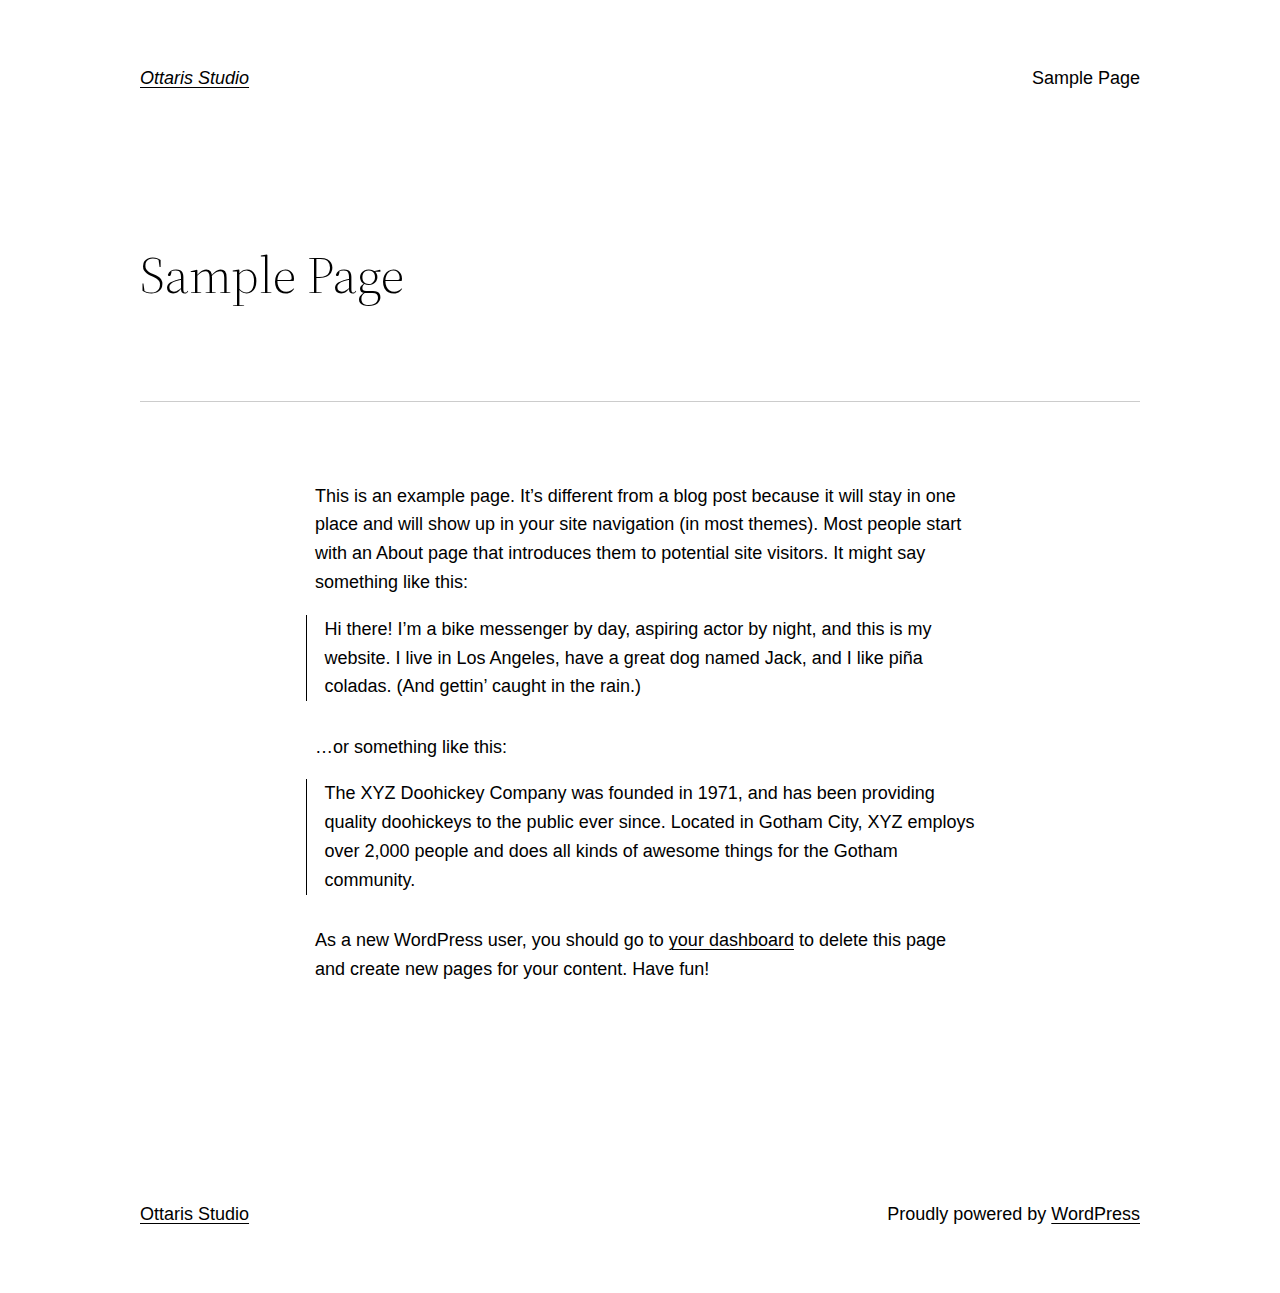
<file: sample-page/index.html>
<!DOCTYPE html>
<html lang="en-US">
<head>
	<meta charset="UTF-8">
	<meta name="viewport" content="width=device-width, initial-scale=1">
<style>.wp-container-6228d50dce1cc {display: flex;gap: var( --wp--style--block-gap, 0.5em );flex-wrap: wrap;align-items: center;align-items: center;}.wp-container-6228d50dce1cc > * { margin: 0; }</style>
<style>.wp-container-6228d50dce83d {display: flex;gap: var( --wp--style--block-gap, 0.5em );flex-wrap: wrap;align-items: center;align-items: center;justify-content: flex-end;}.wp-container-6228d50dce83d > * { margin: 0; }</style>
<style>.wp-container-6228d50dceb75 {display: flex;gap: var( --wp--style--block-gap, 0.5em );flex-wrap: wrap;align-items: center;align-items: center;justify-content: space-between;}.wp-container-6228d50dceb75 > * { margin: 0; }</style>
<style>.wp-container-6228d50dceec6 > * {max-width: 650px;margin-left: auto !important;margin-right: auto !important;}.wp-container-6228d50dceec6 > .alignwide { max-width: 1000px;}.wp-container-6228d50dceec6 .alignfull { max-width: none; }.wp-container-6228d50dceec6 .alignleft { float: left; margin-right: 2em; }.wp-container-6228d50dceec6 .alignright { float: right; margin-left: 2em; }.wp-container-6228d50dceec6 > * { margin-top: 0; margin-bottom: 0; }.wp-container-6228d50dceec6 > * + * { margin-top: var( --wp--style--block-gap );  margin-bottom: 0; }</style>
<style>.wp-container-6228d50dcf33a > * {max-width: 650px;margin-left: auto !important;margin-right: auto !important;}.wp-container-6228d50dcf33a > .alignwide { max-width: 1000px;}.wp-container-6228d50dcf33a .alignfull { max-width: none; }.wp-container-6228d50dcf33a .alignleft { float: left; margin-right: 2em; }.wp-container-6228d50dcf33a .alignright { float: right; margin-left: 2em; }.wp-container-6228d50dcf33a > * { margin-top: 0; margin-bottom: 0; }.wp-container-6228d50dcf33a > * + * { margin-top: var( --wp--style--block-gap );  margin-bottom: 0; }</style>
<style>.wp-container-6228d50dcfa70 > * {max-width: 650px;margin-left: auto !important;margin-right: auto !important;}.wp-container-6228d50dcfa70 > .alignwide { max-width: 1000px;}.wp-container-6228d50dcfa70 .alignfull { max-width: none; }.wp-container-6228d50dcfa70 .alignleft { float: left; margin-right: 2em; }.wp-container-6228d50dcfa70 .alignright { float: right; margin-left: 2em; }.wp-container-6228d50dcfa70 > * { margin-top: 0; margin-bottom: 0; }.wp-container-6228d50dcfa70 > * + * { margin-top: var( --wp--style--block-gap );  margin-bottom: 0; }</style>
<style>.wp-container-6228d50dd001f > * {max-width: 650px;margin-left: auto !important;margin-right: auto !important;}.wp-container-6228d50dd001f > .alignwide { max-width: 1000px;}.wp-container-6228d50dd001f .alignfull { max-width: none; }.wp-container-6228d50dd001f .alignleft { float: left; margin-right: 2em; }.wp-container-6228d50dd001f .alignright { float: right; margin-left: 2em; }.wp-container-6228d50dd001f > * { margin-top: 0; margin-bottom: 0; }.wp-container-6228d50dd001f > * + * { margin-top: var( --wp--style--block-gap );  margin-bottom: 0; }</style>
<style>.wp-container-6228d50dd0451 .alignleft { float: left; margin-right: 2em; }.wp-container-6228d50dd0451 .alignright { float: right; margin-left: 2em; }.wp-container-6228d50dd0451 > * { margin-top: 0; margin-bottom: 0; }.wp-container-6228d50dd0451 > * + * { margin-top: var( --wp--style--block-gap );  margin-bottom: 0; }</style>
<style>.wp-container-6228d50dd0c11 {display: flex;gap: var( --wp--style--block-gap, 0.5em );flex-wrap: wrap;align-items: center;align-items: center;justify-content: space-between;}.wp-container-6228d50dd0c11 > * { margin: 0; }</style>
<style>.wp-container-6228d50dd1023 > * {max-width: 650px;margin-left: auto !important;margin-right: auto !important;}.wp-container-6228d50dd1023 > .alignwide { max-width: 1000px;}.wp-container-6228d50dd1023 .alignfull { max-width: none; }.wp-container-6228d50dd1023 .alignleft { float: left; margin-right: 2em; }.wp-container-6228d50dd1023 .alignright { float: right; margin-left: 2em; }.wp-container-6228d50dd1023 > * { margin-top: 0; margin-bottom: 0; }.wp-container-6228d50dd1023 > * + * { margin-top: var( --wp--style--block-gap );  margin-bottom: 0; }</style>
<style>.wp-container-6228d50dd1470 > * {max-width: 650px;margin-left: auto !important;margin-right: auto !important;}.wp-container-6228d50dd1470 > .alignwide { max-width: 1000px;}.wp-container-6228d50dd1470 .alignfull { max-width: none; }.wp-container-6228d50dd1470 .alignleft { float: left; margin-right: 2em; }.wp-container-6228d50dd1470 .alignright { float: right; margin-left: 2em; }.wp-container-6228d50dd1470 > * { margin-top: 0; margin-bottom: 0; }.wp-container-6228d50dd1470 > * + * { margin-top: var( --wp--style--block-gap );  margin-bottom: 0; }</style>
<meta name="robots" content="max-image-preview:large">
<title>Sample Page &#8211; Ottaris Studio</title>
<link rel="dns-prefetch" href="//s.w.org">
<link rel="alternate" type="application/rss+xml" title="Ottaris Studio &raquo; Feed" href="https://Python43.github.io/feed/">
<link rel="alternate" type="application/rss+xml" title="Ottaris Studio &raquo; Comments Feed" href="https://Python43.github.io/comments/feed/">
<link rel="alternate" type="application/rss+xml" title="Ottaris Studio &raquo; Sample Page Comments Feed" href="https://Python43.github.io/sample-page/feed/">
<script>
window._wpemojiSettings = {"baseUrl":"https:\/\/s.w.org\/images\/core\/emoji\/13.1.0\/72x72\/","ext":".png","svgUrl":"https:\/\/s.w.org\/images\/core\/emoji\/13.1.0\/svg\/","svgExt":".svg","source":{"concatemoji":"https:\/\/Python43.github.io\/wp-includes\/js\/wp-emoji-release.min.js?ver=5.9.1"}};
/*! This file is auto-generated */
!function(e,a,t){var n,r,o,i=a.createElement("canvas"),p=i.getContext&&i.getContext("2d");function s(e,t){var a=String.fromCharCode;p.clearRect(0,0,i.width,i.height),p.fillText(a.apply(this,e),0,0);e=i.toDataURL();return p.clearRect(0,0,i.width,i.height),p.fillText(a.apply(this,t),0,0),e===i.toDataURL()}function c(e){var t=a.createElement("script");t.src=e,t.defer=t.type="text/javascript",a.getElementsByTagName("head")[0].appendChild(t)}for(o=Array("flag","emoji"),t.supports={everything:!0,everythingExceptFlag:!0},r=0;r<o.length;r++)t.supports[o[r]]=function(e){if(!p||!p.fillText)return!1;switch(p.textBaseline="top",p.font="600 32px Arial",e){case"flag":return s([127987,65039,8205,9895,65039],[127987,65039,8203,9895,65039])?!1:!s([55356,56826,55356,56819],[55356,56826,8203,55356,56819])&&!s([55356,57332,56128,56423,56128,56418,56128,56421,56128,56430,56128,56423,56128,56447],[55356,57332,8203,56128,56423,8203,56128,56418,8203,56128,56421,8203,56128,56430,8203,56128,56423,8203,56128,56447]);case"emoji":return!s([10084,65039,8205,55357,56613],[10084,65039,8203,55357,56613])}return!1}(o[r]),t.supports.everything=t.supports.everything&&t.supports[o[r]],"flag"!==o[r]&&(t.supports.everythingExceptFlag=t.supports.everythingExceptFlag&&t.supports[o[r]]);t.supports.everythingExceptFlag=t.supports.everythingExceptFlag&&!t.supports.flag,t.DOMReady=!1,t.readyCallback=function(){t.DOMReady=!0},t.supports.everything||(n=function(){t.readyCallback()},a.addEventListener?(a.addEventListener("DOMContentLoaded",n,!1),e.addEventListener("load",n,!1)):(e.attachEvent("onload",n),a.attachEvent("onreadystatechange",function(){"complete"===a.readyState&&t.readyCallback()})),(n=t.source||{}).concatemoji?c(n.concatemoji):n.wpemoji&&n.twemoji&&(c(n.twemoji),c(n.wpemoji)))}(window,document,window._wpemojiSettings);
</script>
<style>img.wp-smiley,
img.emoji {
	display: inline !important;
	border: none !important;
	box-shadow: none !important;
	height: 1em !important;
	width: 1em !important;
	margin: 0 0.07em !important;
	vertical-align: -0.1em !important;
	background: none !important;
	padding: 0 !important;
}</style>
	<style id="wp-block-site-logo-inline-css">.wp-block-site-logo{line-height:0}.wp-block-site-logo a{display:inline-block}.wp-block-site-logo.is-default-size img{width:120px;height:auto}.wp-block-site-logo a,.wp-block-site-logo img{border-radius:inherit}.wp-block-site-logo.aligncenter{margin-left:auto;margin-right:auto;text-align:center}.wp-block-site-logo.is-style-rounded{border-radius:9999px}</style>
<style id="wp-block-group-inline-css">.wp-block-group{box-sizing:border-box}
.wp-block-group:where(.has-background){padding:1.25em 2.375em}</style>
<style id="wp-block-page-list-inline-css">.wp-block-navigation .wp-block-page-list{display:flex;flex-direction:var(--navigation-layout-direction,initial);justify-content:var(--navigation-layout-justify,initial);align-items:var(--navigation-layout-align,initial);flex-wrap:var(--navigation-layout-wrap,wrap);background-color:inherit}.wp-block-navigation .wp-block-navigation-item{background-color:inherit}</style>
<link rel="stylesheet" id="wp-block-navigation-css" href="https://Python43.github.io/wp-includes/blocks/navigation/style.min.css?ver=5.9.1" media="all">
<style id="wp-block-template-part-inline-css">.wp-block-template-part.has-background{padding:1.25em 2.375em;margin-top:0;margin-bottom:0}</style>
<style id="wp-block-post-title-inline-css">.wp-block-post-title a{display:inline-block}</style>
<style id="wp-block-post-featured-image-inline-css">.wp-block-post-featured-image{margin-left:0;margin-right:0}.wp-block-post-featured-image a{display:inline-block}.wp-block-post-featured-image img{max-width:100%;width:100%;height:auto;vertical-align:bottom}.wp-block-post-featured-image.alignfull img,.wp-block-post-featured-image.alignwide img{width:100%}</style>
<style id="wp-block-separator-inline-css">@charset "UTF-8";.wp-block-separator{border-top:1px solid;border-bottom:1px solid}.wp-block-separator.is-style-wide{border-bottom-width:1px}.wp-block-separator.is-style-dots{background:none!important;border:none;text-align:center;line-height:1;height:auto}.wp-block-separator.is-style-dots:before{content:"···";color:currentColor;font-size:1.5em;letter-spacing:2em;padding-left:2em;font-family:serif}
.wp-block-separator{border:none;border-bottom:2px solid;margin-left:auto;margin-right:auto;opacity:.4}.wp-block-separator:not(.is-style-wide):not(.is-style-dots){width:100px}.wp-block-separator.has-background:not(.is-style-dots){border-bottom:none;height:1px}.wp-block-separator.has-background:not(.is-style-wide):not(.is-style-dots){height:2px}</style>
<style id="wp-block-spacer-inline-css">.wp-block-spacer{clear:both}</style>
<style id="wp-block-paragraph-inline-css">.is-small-text{font-size:.875em}.is-regular-text{font-size:1em}.is-large-text{font-size:2.25em}.is-larger-text{font-size:3em}.has-drop-cap:not(:focus):first-letter{float:left;font-size:8.4em;line-height:.68;font-weight:100;margin:.05em .1em 0 0;text-transform:uppercase;font-style:normal}p{overflow-wrap:break-word}p.has-drop-cap.has-background{overflow:hidden}p.has-background{padding:1.25em 2.375em}:where(p.has-text-color:not(.has-link-color)) a{color:inherit}</style>
<style id="wp-block-quote-inline-css">.wp-block-quote{overflow-wrap:break-word}.wp-block-quote.is-large,.wp-block-quote.is-style-large{margin-bottom:1em;padding:0 1em}.wp-block-quote.is-large p,.wp-block-quote.is-style-large p{font-size:1.5em;font-style:italic;line-height:1.6}.wp-block-quote.is-large cite,.wp-block-quote.is-large footer,.wp-block-quote.is-style-large cite,.wp-block-quote.is-style-large footer{font-size:1.125em;text-align:right}
.wp-block-quote{border-left:.25em solid;margin:0 0 1.75em;padding-left:1em}.wp-block-quote cite,.wp-block-quote footer{color:currentColor;font-size:.8125em;position:relative;font-style:normal}.wp-block-quote.has-text-align-right{border-left:none;border-right:.25em solid;padding-left:0;padding-right:1em}.wp-block-quote.has-text-align-center{border:none;padding-left:0}.wp-block-quote.is-large,.wp-block-quote.is-style-large,.wp-block-quote.is-style-plain{border:none}</style>
<style id="wp-block-post-comments-inline-css">.wp-block-post-comments>h3:first-of-type{margin-top:0}.wp-block-post-comments .commentlist{list-style:none;margin:0;padding:0}.wp-block-post-comments .commentlist .comment{min-height:2.25em;padding-left:3.25em}.wp-block-post-comments .commentlist .comment p{font-size:.875em;line-height:1.8;margin:.36em 0 1.4em}.wp-block-post-comments .commentlist .children{list-style:none;margin:0;padding:0}.wp-block-post-comments .comment-author{line-height:1.5}.wp-block-post-comments .comment-author .avatar{border-radius:1.5em;display:block;float:left;height:2.5em;margin-right:.75em;width:2.5em}.wp-block-post-comments .comment-author cite{font-style:normal}.wp-block-post-comments .comment-meta{line-height:1.5;margin-left:-3.25em}.wp-block-post-comments .comment-body .commentmetadata{font-size:.75em}.wp-block-post-comments .comment-form-author label,.wp-block-post-comments .comment-form-comment label,.wp-block-post-comments .comment-form-email label,.wp-block-post-comments .comment-form-url label{display:block;margin-bottom:.25em}.wp-block-post-comments .comment-form input:not([type=submit]):not([type=checkbox]),.wp-block-post-comments .comment-form textarea{display:block;box-sizing:border-box;width:100%}.wp-block-post-comments .comment-form-cookies-consent{display:flex;gap:.25em}.wp-block-post-comments .comment-form-cookies-consent #wp-comment-cookies-consent{margin-top:.35em}.wp-block-post-comments .reply{font-size:.75em;margin-bottom:1.4em}.wp-block-post-comments input:not([type=submit]),.wp-block-post-comments textarea{border:1px solid #949494;font-size:1em;font-family:inherit}.wp-block-post-comments input:not([type=submit]):not([type=checkbox]),.wp-block-post-comments textarea{padding:calc(.667em + 2px)}.wp-block-post-comments input[type=submit]{border:none}</style>
<style id="wp-block-buttons-inline-css">.wp-block-buttons.is-vertical{flex-direction:column}.wp-block-buttons.is-vertical>.wp-block-button:last-child{margin-bottom:0}.wp-block-buttons>.wp-block-button{display:inline-block;margin:0}.wp-block-buttons.is-content-justification-left{justify-content:flex-start}.wp-block-buttons.is-content-justification-left.is-vertical{align-items:flex-start}.wp-block-buttons.is-content-justification-center{justify-content:center}.wp-block-buttons.is-content-justification-center.is-vertical{align-items:center}.wp-block-buttons.is-content-justification-right{justify-content:flex-end}.wp-block-buttons.is-content-justification-right.is-vertical{align-items:flex-end}.wp-block-buttons.is-content-justification-space-between{justify-content:space-between}.wp-block-buttons.aligncenter{text-align:center}.wp-block-buttons:not(.is-content-justification-space-between,.is-content-justification-right,.is-content-justification-left,.is-content-justification-center) .wp-block-button.aligncenter{margin-left:auto;margin-right:auto;width:100%}.wp-block-button.aligncenter{text-align:center}</style>
<style id="wp-block-button-inline-css">.wp-block-button__link{color:#fff;background-color:#32373c;border-radius:9999px;box-shadow:none;cursor:pointer;display:inline-block;font-size:1.125em;padding:calc(.667em + 2px) calc(1.333em + 2px);text-align:center;text-decoration:none;word-break:break-word;box-sizing:border-box}.wp-block-button__link:active,.wp-block-button__link:focus,.wp-block-button__link:hover,.wp-block-button__link:visited{color:#fff}.wp-block-button__link.aligncenter{text-align:center}.wp-block-button__link.alignright{text-align:right}.wp-block-buttons>.wp-block-button.has-custom-width{max-width:none}.wp-block-buttons>.wp-block-button.has-custom-width .wp-block-button__link{width:100%}.wp-block-buttons>.wp-block-button.has-custom-font-size .wp-block-button__link{font-size:inherit}.wp-block-buttons>.wp-block-button.wp-block-button__width-25{width:calc(25% - var(--wp--style--block-gap, .5em)*0.75)}.wp-block-buttons>.wp-block-button.wp-block-button__width-50{width:calc(50% - var(--wp--style--block-gap, .5em)*0.5)}.wp-block-buttons>.wp-block-button.wp-block-button__width-75{width:calc(75% - var(--wp--style--block-gap, .5em)*0.25)}.wp-block-buttons>.wp-block-button.wp-block-button__width-100{width:100%;flex-basis:100%}.wp-block-buttons.is-vertical>.wp-block-button.wp-block-button__width-25{width:25%}.wp-block-buttons.is-vertical>.wp-block-button.wp-block-button__width-50{width:50%}.wp-block-buttons.is-vertical>.wp-block-button.wp-block-button__width-75{width:75%}.wp-block-button.is-style-squared,.wp-block-button__link.wp-block-button.is-style-squared{border-radius:0}.wp-block-button.no-border-radius,.wp-block-button__link.no-border-radius{border-radius:0!important}.is-style-outline>:where(.wp-block-button__link),:where(.wp-block-button__link).is-style-outline{border:2px solid;padding:.667em 1.333em}.is-style-outline>.wp-block-button__link:not(.has-text-color),.wp-block-button__link.is-style-outline:not(.has-text-color){color:currentColor}.is-style-outline>.wp-block-button__link:not(.has-background),.wp-block-button__link.is-style-outline:not(.has-background){background-color:transparent}</style>
<style id="wp-block-library-inline-css">:root{--wp-admin-theme-color:#007cba;--wp-admin-theme-color--rgb:0,124,186;--wp-admin-theme-color-darker-10:#006ba1;--wp-admin-theme-color-darker-10--rgb:0,107,161;--wp-admin-theme-color-darker-20:#005a87;--wp-admin-theme-color-darker-20--rgb:0,90,135;--wp-admin-border-width-focus:2px}@media (-webkit-min-device-pixel-ratio:2),(min-resolution:192dpi){:root{--wp-admin-border-width-focus:1.5px}}:root{--wp--preset--font-size--normal:16px;--wp--preset--font-size--huge:42px}:root .has-very-light-gray-background-color{background-color:#eee}:root .has-very-dark-gray-background-color{background-color:#313131}:root .has-very-light-gray-color{color:#eee}:root .has-very-dark-gray-color{color:#313131}:root .has-vivid-green-cyan-to-vivid-cyan-blue-gradient-background{background:linear-gradient(135deg,#00d084,#0693e3)}:root .has-purple-crush-gradient-background{background:linear-gradient(135deg,#34e2e4,#4721fb 50%,#ab1dfe)}:root .has-hazy-dawn-gradient-background{background:linear-gradient(135deg,#faaca8,#dad0ec)}:root .has-subdued-olive-gradient-background{background:linear-gradient(135deg,#fafae1,#67a671)}:root .has-atomic-cream-gradient-background{background:linear-gradient(135deg,#fdd79a,#004a59)}:root .has-nightshade-gradient-background{background:linear-gradient(135deg,#330968,#31cdcf)}:root .has-midnight-gradient-background{background:linear-gradient(135deg,#020381,#2874fc)}.has-regular-font-size{font-size:1em}.has-larger-font-size{font-size:2.625em}.has-normal-font-size{font-size:var(--wp--preset--font-size--normal)}.has-huge-font-size{font-size:var(--wp--preset--font-size--huge)}.has-text-align-center{text-align:center}.has-text-align-left{text-align:left}.has-text-align-right{text-align:right}#end-resizable-editor-section{display:none}.aligncenter{clear:both}.items-justified-left{justify-content:flex-start}.items-justified-center{justify-content:center}.items-justified-right{justify-content:flex-end}.items-justified-space-between{justify-content:space-between}.screen-reader-text{border:0;clip:rect(1px,1px,1px,1px);-webkit-clip-path:inset(50%);clip-path:inset(50%);height:1px;margin:-1px;overflow:hidden;padding:0;position:absolute;width:1px;word-wrap:normal!important}.screen-reader-text:focus{background-color:#ddd;clip:auto!important;-webkit-clip-path:none;clip-path:none;color:#444;display:block;font-size:1em;height:auto;left:5px;line-height:normal;padding:15px 23px 14px;text-decoration:none;top:5px;width:auto;z-index:100000}html :where(img){height:auto;max-width:100%}</style>
<style id="global-styles-inline-css">body{--wp--preset--color--black: #000000;--wp--preset--color--cyan-bluish-gray: #abb8c3;--wp--preset--color--white: #ffffff;--wp--preset--color--pale-pink: #f78da7;--wp--preset--color--vivid-red: #cf2e2e;--wp--preset--color--luminous-vivid-orange: #ff6900;--wp--preset--color--luminous-vivid-amber: #fcb900;--wp--preset--color--light-green-cyan: #7bdcb5;--wp--preset--color--vivid-green-cyan: #00d084;--wp--preset--color--pale-cyan-blue: #8ed1fc;--wp--preset--color--vivid-cyan-blue: #0693e3;--wp--preset--color--vivid-purple: #9b51e0;--wp--preset--color--foreground: #000000;--wp--preset--color--background: #ffffff;--wp--preset--color--primary: #1a4548;--wp--preset--color--secondary: #ffe2c7;--wp--preset--color--tertiary: #F6F6F6;--wp--preset--gradient--vivid-cyan-blue-to-vivid-purple: linear-gradient(135deg,rgba(6,147,227,1) 0%,rgb(155,81,224) 100%);--wp--preset--gradient--light-green-cyan-to-vivid-green-cyan: linear-gradient(135deg,rgb(122,220,180) 0%,rgb(0,208,130) 100%);--wp--preset--gradient--luminous-vivid-amber-to-luminous-vivid-orange: linear-gradient(135deg,rgba(252,185,0,1) 0%,rgba(255,105,0,1) 100%);--wp--preset--gradient--luminous-vivid-orange-to-vivid-red: linear-gradient(135deg,rgba(255,105,0,1) 0%,rgb(207,46,46) 100%);--wp--preset--gradient--very-light-gray-to-cyan-bluish-gray: linear-gradient(135deg,rgb(238,238,238) 0%,rgb(169,184,195) 100%);--wp--preset--gradient--cool-to-warm-spectrum: linear-gradient(135deg,rgb(74,234,220) 0%,rgb(151,120,209) 20%,rgb(207,42,186) 40%,rgb(238,44,130) 60%,rgb(251,105,98) 80%,rgb(254,248,76) 100%);--wp--preset--gradient--blush-light-purple: linear-gradient(135deg,rgb(255,206,236) 0%,rgb(152,150,240) 100%);--wp--preset--gradient--blush-bordeaux: linear-gradient(135deg,rgb(254,205,165) 0%,rgb(254,45,45) 50%,rgb(107,0,62) 100%);--wp--preset--gradient--luminous-dusk: linear-gradient(135deg,rgb(255,203,112) 0%,rgb(199,81,192) 50%,rgb(65,88,208) 100%);--wp--preset--gradient--pale-ocean: linear-gradient(135deg,rgb(255,245,203) 0%,rgb(182,227,212) 50%,rgb(51,167,181) 100%);--wp--preset--gradient--electric-grass: linear-gradient(135deg,rgb(202,248,128) 0%,rgb(113,206,126) 100%);--wp--preset--gradient--midnight: linear-gradient(135deg,rgb(2,3,129) 0%,rgb(40,116,252) 100%);--wp--preset--gradient--vertical-secondary-to-tertiary: linear-gradient(to bottom,var(--wp--preset--color--secondary) 0%,var(--wp--preset--color--tertiary) 100%);--wp--preset--gradient--vertical-secondary-to-background: linear-gradient(to bottom,var(--wp--preset--color--secondary) 0%,var(--wp--preset--color--background) 100%);--wp--preset--gradient--vertical-tertiary-to-background: linear-gradient(to bottom,var(--wp--preset--color--tertiary) 0%,var(--wp--preset--color--background) 100%);--wp--preset--gradient--diagonal-primary-to-foreground: linear-gradient(to bottom right,var(--wp--preset--color--primary) 0%,var(--wp--preset--color--foreground) 100%);--wp--preset--gradient--diagonal-secondary-to-background: linear-gradient(to bottom right,var(--wp--preset--color--secondary) 50%,var(--wp--preset--color--background) 50%);--wp--preset--gradient--diagonal-background-to-secondary: linear-gradient(to bottom right,var(--wp--preset--color--background) 50%,var(--wp--preset--color--secondary) 50%);--wp--preset--gradient--diagonal-tertiary-to-background: linear-gradient(to bottom right,var(--wp--preset--color--tertiary) 50%,var(--wp--preset--color--background) 50%);--wp--preset--gradient--diagonal-background-to-tertiary: linear-gradient(to bottom right,var(--wp--preset--color--background) 50%,var(--wp--preset--color--tertiary) 50%);--wp--preset--duotone--dark-grayscale: url('#wp-duotone-dark-grayscale');--wp--preset--duotone--grayscale: url('#wp-duotone-grayscale');--wp--preset--duotone--purple-yellow: url('#wp-duotone-purple-yellow');--wp--preset--duotone--blue-red: url('#wp-duotone-blue-red');--wp--preset--duotone--midnight: url('#wp-duotone-midnight');--wp--preset--duotone--magenta-yellow: url('#wp-duotone-magenta-yellow');--wp--preset--duotone--purple-green: url('#wp-duotone-purple-green');--wp--preset--duotone--blue-orange: url('#wp-duotone-blue-orange');--wp--preset--duotone--foreground-and-background: url('#wp-duotone-foreground-and-background');--wp--preset--duotone--foreground-and-secondary: url('#wp-duotone-foreground-and-secondary');--wp--preset--duotone--foreground-and-tertiary: url('#wp-duotone-foreground-and-tertiary');--wp--preset--duotone--primary-and-background: url('#wp-duotone-primary-and-background');--wp--preset--duotone--primary-and-secondary: url('#wp-duotone-primary-and-secondary');--wp--preset--duotone--primary-and-tertiary: url('#wp-duotone-primary-and-tertiary');--wp--preset--font-size--small: 1rem;--wp--preset--font-size--medium: 1.125rem;--wp--preset--font-size--large: 1.75rem;--wp--preset--font-size--x-large: clamp(1.75rem, 3vw, 2.25rem);--wp--preset--font-family--system-font: -apple-system,BlinkMacSystemFont,"Segoe UI",Roboto,Oxygen-Sans,Ubuntu,Cantarell,"Helvetica Neue",sans-serif;--wp--preset--font-family--source-serif-pro: "Source Serif Pro", serif;--wp--custom--spacing--small: max(1.25rem, 5vw);--wp--custom--spacing--medium: clamp(2rem, 8vw, calc(4 * var(--wp--style--block-gap)));--wp--custom--spacing--large: clamp(4rem, 10vw, 8rem);--wp--custom--spacing--outer: var(--wp--custom--spacing--small, 1.25rem);--wp--custom--typography--font-size--huge: clamp(2.25rem, 4vw, 2.75rem);--wp--custom--typography--font-size--gigantic: clamp(2.75rem, 6vw, 3.25rem);--wp--custom--typography--font-size--colossal: clamp(3.25rem, 8vw, 6.25rem);--wp--custom--typography--line-height--tiny: 1.15;--wp--custom--typography--line-height--small: 1.2;--wp--custom--typography--line-height--medium: 1.4;--wp--custom--typography--line-height--normal: 1.6;}body { margin: 0; }body{background-color: var(--wp--preset--color--background);color: var(--wp--preset--color--foreground);font-family: var(--wp--preset--font-family--system-font);font-size: var(--wp--preset--font-size--medium);line-height: var(--wp--custom--typography--line-height--normal);--wp--style--block-gap: 1.5rem;}.wp-site-blocks > .alignleft { float: left; margin-right: 2em; }.wp-site-blocks > .alignright { float: right; margin-left: 2em; }.wp-site-blocks > .aligncenter { justify-content: center; margin-left: auto; margin-right: auto; }.wp-site-blocks > * { margin-top: 0; margin-bottom: 0; }.wp-site-blocks > * + * { margin-top: var( --wp--style--block-gap ); }h1{font-family: var(--wp--preset--font-family--source-serif-pro);font-size: var(--wp--custom--typography--font-size--colossal);font-weight: 300;line-height: var(--wp--custom--typography--line-height--tiny);}h2{font-family: var(--wp--preset--font-family--source-serif-pro);font-size: var(--wp--custom--typography--font-size--gigantic);font-weight: 300;line-height: var(--wp--custom--typography--line-height--small);}h3{font-family: var(--wp--preset--font-family--source-serif-pro);font-size: var(--wp--custom--typography--font-size--huge);font-weight: 300;line-height: var(--wp--custom--typography--line-height--tiny);}h4{font-family: var(--wp--preset--font-family--source-serif-pro);font-size: var(--wp--preset--font-size--x-large);font-weight: 300;line-height: var(--wp--custom--typography--line-height--tiny);}h5{font-family: var(--wp--preset--font-family--system-font);font-size: var(--wp--preset--font-size--medium);font-weight: 700;line-height: var(--wp--custom--typography--line-height--normal);text-transform: uppercase;}h6{font-family: var(--wp--preset--font-family--system-font);font-size: var(--wp--preset--font-size--medium);font-weight: 400;line-height: var(--wp--custom--typography--line-height--normal);text-transform: uppercase;}a{color: var(--wp--preset--color--foreground);}.wp-block-button__link{background-color: var(--wp--preset--color--primary);border-radius: 0;color: var(--wp--preset--color--background);font-size: var(--wp--preset--font-size--medium);}.wp-block-post-title{font-family: var(--wp--preset--font-family--source-serif-pro);font-size: var(--wp--custom--typography--font-size--gigantic);font-weight: 300;line-height: var(--wp--custom--typography--line-height--tiny);}.wp-block-post-comments{padding-top: var(--wp--custom--spacing--small);}.wp-block-pullquote{border-width: 1px 0;}.wp-block-query-title{font-family: var(--wp--preset--font-family--source-serif-pro);font-size: var(--wp--custom--typography--font-size--gigantic);font-weight: 300;line-height: var(--wp--custom--typography--line-height--small);}.wp-block-quote{border-width: 1px;}.wp-block-site-title{font-family: var(--wp--preset--font-family--system-font);font-size: var(--wp--preset--font-size--medium);font-weight: normal;line-height: var(--wp--custom--typography--line-height--normal);}.has-black-color{color: var(--wp--preset--color--black) !important;}.has-cyan-bluish-gray-color{color: var(--wp--preset--color--cyan-bluish-gray) !important;}.has-white-color{color: var(--wp--preset--color--white) !important;}.has-pale-pink-color{color: var(--wp--preset--color--pale-pink) !important;}.has-vivid-red-color{color: var(--wp--preset--color--vivid-red) !important;}.has-luminous-vivid-orange-color{color: var(--wp--preset--color--luminous-vivid-orange) !important;}.has-luminous-vivid-amber-color{color: var(--wp--preset--color--luminous-vivid-amber) !important;}.has-light-green-cyan-color{color: var(--wp--preset--color--light-green-cyan) !important;}.has-vivid-green-cyan-color{color: var(--wp--preset--color--vivid-green-cyan) !important;}.has-pale-cyan-blue-color{color: var(--wp--preset--color--pale-cyan-blue) !important;}.has-vivid-cyan-blue-color{color: var(--wp--preset--color--vivid-cyan-blue) !important;}.has-vivid-purple-color{color: var(--wp--preset--color--vivid-purple) !important;}.has-foreground-color{color: var(--wp--preset--color--foreground) !important;}.has-background-color{color: var(--wp--preset--color--background) !important;}.has-primary-color{color: var(--wp--preset--color--primary) !important;}.has-secondary-color{color: var(--wp--preset--color--secondary) !important;}.has-tertiary-color{color: var(--wp--preset--color--tertiary) !important;}.has-black-background-color{background-color: var(--wp--preset--color--black) !important;}.has-cyan-bluish-gray-background-color{background-color: var(--wp--preset--color--cyan-bluish-gray) !important;}.has-white-background-color{background-color: var(--wp--preset--color--white) !important;}.has-pale-pink-background-color{background-color: var(--wp--preset--color--pale-pink) !important;}.has-vivid-red-background-color{background-color: var(--wp--preset--color--vivid-red) !important;}.has-luminous-vivid-orange-background-color{background-color: var(--wp--preset--color--luminous-vivid-orange) !important;}.has-luminous-vivid-amber-background-color{background-color: var(--wp--preset--color--luminous-vivid-amber) !important;}.has-light-green-cyan-background-color{background-color: var(--wp--preset--color--light-green-cyan) !important;}.has-vivid-green-cyan-background-color{background-color: var(--wp--preset--color--vivid-green-cyan) !important;}.has-pale-cyan-blue-background-color{background-color: var(--wp--preset--color--pale-cyan-blue) !important;}.has-vivid-cyan-blue-background-color{background-color: var(--wp--preset--color--vivid-cyan-blue) !important;}.has-vivid-purple-background-color{background-color: var(--wp--preset--color--vivid-purple) !important;}.has-foreground-background-color{background-color: var(--wp--preset--color--foreground) !important;}.has-background-background-color{background-color: var(--wp--preset--color--background) !important;}.has-primary-background-color{background-color: var(--wp--preset--color--primary) !important;}.has-secondary-background-color{background-color: var(--wp--preset--color--secondary) !important;}.has-tertiary-background-color{background-color: var(--wp--preset--color--tertiary) !important;}.has-black-border-color{border-color: var(--wp--preset--color--black) !important;}.has-cyan-bluish-gray-border-color{border-color: var(--wp--preset--color--cyan-bluish-gray) !important;}.has-white-border-color{border-color: var(--wp--preset--color--white) !important;}.has-pale-pink-border-color{border-color: var(--wp--preset--color--pale-pink) !important;}.has-vivid-red-border-color{border-color: var(--wp--preset--color--vivid-red) !important;}.has-luminous-vivid-orange-border-color{border-color: var(--wp--preset--color--luminous-vivid-orange) !important;}.has-luminous-vivid-amber-border-color{border-color: var(--wp--preset--color--luminous-vivid-amber) !important;}.has-light-green-cyan-border-color{border-color: var(--wp--preset--color--light-green-cyan) !important;}.has-vivid-green-cyan-border-color{border-color: var(--wp--preset--color--vivid-green-cyan) !important;}.has-pale-cyan-blue-border-color{border-color: var(--wp--preset--color--pale-cyan-blue) !important;}.has-vivid-cyan-blue-border-color{border-color: var(--wp--preset--color--vivid-cyan-blue) !important;}.has-vivid-purple-border-color{border-color: var(--wp--preset--color--vivid-purple) !important;}.has-foreground-border-color{border-color: var(--wp--preset--color--foreground) !important;}.has-background-border-color{border-color: var(--wp--preset--color--background) !important;}.has-primary-border-color{border-color: var(--wp--preset--color--primary) !important;}.has-secondary-border-color{border-color: var(--wp--preset--color--secondary) !important;}.has-tertiary-border-color{border-color: var(--wp--preset--color--tertiary) !important;}.has-vivid-cyan-blue-to-vivid-purple-gradient-background{background: var(--wp--preset--gradient--vivid-cyan-blue-to-vivid-purple) !important;}.has-light-green-cyan-to-vivid-green-cyan-gradient-background{background: var(--wp--preset--gradient--light-green-cyan-to-vivid-green-cyan) !important;}.has-luminous-vivid-amber-to-luminous-vivid-orange-gradient-background{background: var(--wp--preset--gradient--luminous-vivid-amber-to-luminous-vivid-orange) !important;}.has-luminous-vivid-orange-to-vivid-red-gradient-background{background: var(--wp--preset--gradient--luminous-vivid-orange-to-vivid-red) !important;}.has-very-light-gray-to-cyan-bluish-gray-gradient-background{background: var(--wp--preset--gradient--very-light-gray-to-cyan-bluish-gray) !important;}.has-cool-to-warm-spectrum-gradient-background{background: var(--wp--preset--gradient--cool-to-warm-spectrum) !important;}.has-blush-light-purple-gradient-background{background: var(--wp--preset--gradient--blush-light-purple) !important;}.has-blush-bordeaux-gradient-background{background: var(--wp--preset--gradient--blush-bordeaux) !important;}.has-luminous-dusk-gradient-background{background: var(--wp--preset--gradient--luminous-dusk) !important;}.has-pale-ocean-gradient-background{background: var(--wp--preset--gradient--pale-ocean) !important;}.has-electric-grass-gradient-background{background: var(--wp--preset--gradient--electric-grass) !important;}.has-midnight-gradient-background{background: var(--wp--preset--gradient--midnight) !important;}.has-vertical-secondary-to-tertiary-gradient-background{background: var(--wp--preset--gradient--vertical-secondary-to-tertiary) !important;}.has-vertical-secondary-to-background-gradient-background{background: var(--wp--preset--gradient--vertical-secondary-to-background) !important;}.has-vertical-tertiary-to-background-gradient-background{background: var(--wp--preset--gradient--vertical-tertiary-to-background) !important;}.has-diagonal-primary-to-foreground-gradient-background{background: var(--wp--preset--gradient--diagonal-primary-to-foreground) !important;}.has-diagonal-secondary-to-background-gradient-background{background: var(--wp--preset--gradient--diagonal-secondary-to-background) !important;}.has-diagonal-background-to-secondary-gradient-background{background: var(--wp--preset--gradient--diagonal-background-to-secondary) !important;}.has-diagonal-tertiary-to-background-gradient-background{background: var(--wp--preset--gradient--diagonal-tertiary-to-background) !important;}.has-diagonal-background-to-tertiary-gradient-background{background: var(--wp--preset--gradient--diagonal-background-to-tertiary) !important;}.has-small-font-size{font-size: var(--wp--preset--font-size--small) !important;}.has-medium-font-size{font-size: var(--wp--preset--font-size--medium) !important;}.has-large-font-size{font-size: var(--wp--preset--font-size--large) !important;}.has-x-large-font-size{font-size: var(--wp--preset--font-size--x-large) !important;}.has-system-font-font-family{font-family: var(--wp--preset--font-family--system-font) !important;}.has-source-serif-pro-font-family{font-family: var(--wp--preset--font-family--source-serif-pro) !important;}</style>
<link rel="stylesheet" id="twentytwentytwo-style-css" href="https://Python43.github.io/wp-content/themes/twentytwentytwo/style.css?ver=1.1" media="all">
<style id="twentytwentytwo-style-inline-css">@font-face{
			font-family: 'Source Serif Pro';
			font-weight: 200 900;
			font-style: normal;
			font-stretch: normal;
			font-display: swap;
			src: url('https://Python43.github.io/wp-content/themes/twentytwentytwo/assets/fonts/SourceSerif4Variable-Roman.ttf.woff2') format('woff2');
		}

		@font-face{
			font-family: 'Source Serif Pro';
			font-weight: 200 900;
			font-style: italic;
			font-stretch: normal;
			font-display: swap;
			src: url('https://Python43.github.io/wp-content/themes/twentytwentytwo/assets/fonts/SourceSerif4Variable-Italic.ttf.woff2') format('woff2');
		}</style>
<script src="https://Python43.github.io/wp-includes/blocks/navigation/view.min.js?ver=3776ea67846b3bb10fe8f7cdd486b0ba" id="wp-block-navigation-view-js"></script>
<link rel="https://api.w.org/" href="https://Python43.github.io/wp-json/">
<link rel="alternate" type="application/json" href="https://Python43.github.io/wp-json/wp/v2/pages/2">
<link rel="EditURI" type="application/rsd+xml" title="RSD" href="https://Python43.github.io/xmlrpc.php?rsd">
<link rel="wlwmanifest" type="application/wlwmanifest+xml" href="https://Python43.github.io/wp-includes/wlwmanifest.xml"> 
<meta name="generator" content="WordPress 5.9.1">
<link rel="canonical" href="https://Python43.github.io/sample-page/">
<link rel="shortlink" href="https://Python43.github.io/?p=2">
<link rel="alternate" type="application/json+oembed" href="https://Python43.github.io/wp-json/oembed/1.0/embed?url=https%3A%2F%2FPython43.github.io%2Fsample-page%2F">
<link rel="alternate" type="text/xml+oembed" href="https://Python43.github.io/wp-json/oembed/1.0/embed?url=https%3A%2F%2FPython43.github.io%2Fsample-page%2F&#038;format=xml">
		<link rel="preload" href="https://Python43.github.io/wp-content/themes/twentytwentytwo/assets/fonts/SourceSerif4Variable-Roman.ttf.woff2" as="font" type="font/woff2" crossorigin>
		</head>

<body class="page-template-default page page-id-2 wp-embed-responsive">
<svg xmlns="http://www.w3.org/2000/svg" viewbox="0 0 0 0" width="0" height="0" focusable="false" role="none" style="visibility: hidden; position: absolute; left: -9999px; overflow: hidden;"><defs><filter id="wp-duotone-dark-grayscale"><fecolormatrix color-interpolation-filters="sRGB" type="matrix" values=" .299 .587 .114 0 0 .299 .587 .114 0 0 .299 .587 .114 0 0 .299 .587 .114 0 0 "></fecolormatrix><fecomponenttransfer color-interpolation-filters="sRGB"><fefuncr type="table" tablevalues="0 0.49803921568627"></fefuncr><fefuncg type="table" tablevalues="0 0.49803921568627"></fefuncg><fefuncb type="table" tablevalues="0 0.49803921568627"></fefuncb><fefunca type="table" tablevalues="1 1"></fefunca></fecomponenttransfer><fecomposite in2="SourceGraphic" operator="in"></fecomposite></filter></defs></svg><svg xmlns="http://www.w3.org/2000/svg" viewbox="0 0 0 0" width="0" height="0" focusable="false" role="none" style="visibility: hidden; position: absolute; left: -9999px; overflow: hidden;"><defs><filter id="wp-duotone-grayscale"><fecolormatrix color-interpolation-filters="sRGB" type="matrix" values=" .299 .587 .114 0 0 .299 .587 .114 0 0 .299 .587 .114 0 0 .299 .587 .114 0 0 "></fecolormatrix><fecomponenttransfer color-interpolation-filters="sRGB"><fefuncr type="table" tablevalues="0 1"></fefuncr><fefuncg type="table" tablevalues="0 1"></fefuncg><fefuncb type="table" tablevalues="0 1"></fefuncb><fefunca type="table" tablevalues="1 1"></fefunca></fecomponenttransfer><fecomposite in2="SourceGraphic" operator="in"></fecomposite></filter></defs></svg><svg xmlns="http://www.w3.org/2000/svg" viewbox="0 0 0 0" width="0" height="0" focusable="false" role="none" style="visibility: hidden; position: absolute; left: -9999px; overflow: hidden;"><defs><filter id="wp-duotone-purple-yellow"><fecolormatrix color-interpolation-filters="sRGB" type="matrix" values=" .299 .587 .114 0 0 .299 .587 .114 0 0 .299 .587 .114 0 0 .299 .587 .114 0 0 "></fecolormatrix><fecomponenttransfer color-interpolation-filters="sRGB"><fefuncr type="table" tablevalues="0.54901960784314 0.98823529411765"></fefuncr><fefuncg type="table" tablevalues="0 1"></fefuncg><fefuncb type="table" tablevalues="0.71764705882353 0.25490196078431"></fefuncb><fefunca type="table" tablevalues="1 1"></fefunca></fecomponenttransfer><fecomposite in2="SourceGraphic" operator="in"></fecomposite></filter></defs></svg><svg xmlns="http://www.w3.org/2000/svg" viewbox="0 0 0 0" width="0" height="0" focusable="false" role="none" style="visibility: hidden; position: absolute; left: -9999px; overflow: hidden;"><defs><filter id="wp-duotone-blue-red"><fecolormatrix color-interpolation-filters="sRGB" type="matrix" values=" .299 .587 .114 0 0 .299 .587 .114 0 0 .299 .587 .114 0 0 .299 .587 .114 0 0 "></fecolormatrix><fecomponenttransfer color-interpolation-filters="sRGB"><fefuncr type="table" tablevalues="0 1"></fefuncr><fefuncg type="table" tablevalues="0 0.27843137254902"></fefuncg><fefuncb type="table" tablevalues="0.5921568627451 0.27843137254902"></fefuncb><fefunca type="table" tablevalues="1 1"></fefunca></fecomponenttransfer><fecomposite in2="SourceGraphic" operator="in"></fecomposite></filter></defs></svg><svg xmlns="http://www.w3.org/2000/svg" viewbox="0 0 0 0" width="0" height="0" focusable="false" role="none" style="visibility: hidden; position: absolute; left: -9999px; overflow: hidden;"><defs><filter id="wp-duotone-midnight"><fecolormatrix color-interpolation-filters="sRGB" type="matrix" values=" .299 .587 .114 0 0 .299 .587 .114 0 0 .299 .587 .114 0 0 .299 .587 .114 0 0 "></fecolormatrix><fecomponenttransfer color-interpolation-filters="sRGB"><fefuncr type="table" tablevalues="0 0"></fefuncr><fefuncg type="table" tablevalues="0 0.64705882352941"></fefuncg><fefuncb type="table" tablevalues="0 1"></fefuncb><fefunca type="table" tablevalues="1 1"></fefunca></fecomponenttransfer><fecomposite in2="SourceGraphic" operator="in"></fecomposite></filter></defs></svg><svg xmlns="http://www.w3.org/2000/svg" viewbox="0 0 0 0" width="0" height="0" focusable="false" role="none" style="visibility: hidden; position: absolute; left: -9999px; overflow: hidden;"><defs><filter id="wp-duotone-magenta-yellow"><fecolormatrix color-interpolation-filters="sRGB" type="matrix" values=" .299 .587 .114 0 0 .299 .587 .114 0 0 .299 .587 .114 0 0 .299 .587 .114 0 0 "></fecolormatrix><fecomponenttransfer color-interpolation-filters="sRGB"><fefuncr type="table" tablevalues="0.78039215686275 1"></fefuncr><fefuncg type="table" tablevalues="0 0.94901960784314"></fefuncg><fefuncb type="table" tablevalues="0.35294117647059 0.47058823529412"></fefuncb><fefunca type="table" tablevalues="1 1"></fefunca></fecomponenttransfer><fecomposite in2="SourceGraphic" operator="in"></fecomposite></filter></defs></svg><svg xmlns="http://www.w3.org/2000/svg" viewbox="0 0 0 0" width="0" height="0" focusable="false" role="none" style="visibility: hidden; position: absolute; left: -9999px; overflow: hidden;"><defs><filter id="wp-duotone-purple-green"><fecolormatrix color-interpolation-filters="sRGB" type="matrix" values=" .299 .587 .114 0 0 .299 .587 .114 0 0 .299 .587 .114 0 0 .299 .587 .114 0 0 "></fecolormatrix><fecomponenttransfer color-interpolation-filters="sRGB"><fefuncr type="table" tablevalues="0.65098039215686 0.40392156862745"></fefuncr><fefuncg type="table" tablevalues="0 1"></fefuncg><fefuncb type="table" tablevalues="0.44705882352941 0.4"></fefuncb><fefunca type="table" tablevalues="1 1"></fefunca></fecomponenttransfer><fecomposite in2="SourceGraphic" operator="in"></fecomposite></filter></defs></svg><svg xmlns="http://www.w3.org/2000/svg" viewbox="0 0 0 0" width="0" height="0" focusable="false" role="none" style="visibility: hidden; position: absolute; left: -9999px; overflow: hidden;"><defs><filter id="wp-duotone-blue-orange"><fecolormatrix color-interpolation-filters="sRGB" type="matrix" values=" .299 .587 .114 0 0 .299 .587 .114 0 0 .299 .587 .114 0 0 .299 .587 .114 0 0 "></fecolormatrix><fecomponenttransfer color-interpolation-filters="sRGB"><fefuncr type="table" tablevalues="0.098039215686275 1"></fefuncr><fefuncg type="table" tablevalues="0 0.66274509803922"></fefuncg><fefuncb type="table" tablevalues="0.84705882352941 0.41960784313725"></fefuncb><fefunca type="table" tablevalues="1 1"></fefunca></fecomponenttransfer><fecomposite in2="SourceGraphic" operator="in"></fecomposite></filter></defs></svg><svg xmlns="http://www.w3.org/2000/svg" viewbox="0 0 0 0" width="0" height="0" focusable="false" role="none" style="visibility: hidden; position: absolute; left: -9999px; overflow: hidden;"><defs><filter id="wp-duotone-foreground-and-background"><fecolormatrix color-interpolation-filters="sRGB" type="matrix" values=" .299 .587 .114 0 0 .299 .587 .114 0 0 .299 .587 .114 0 0 .299 .587 .114 0 0 "></fecolormatrix><fecomponenttransfer color-interpolation-filters="sRGB"><fefuncr type="table" tablevalues="0 1"></fefuncr><fefuncg type="table" tablevalues="0 1"></fefuncg><fefuncb type="table" tablevalues="0 1"></fefuncb><fefunca type="table" tablevalues="1 1"></fefunca></fecomponenttransfer><fecomposite in2="SourceGraphic" operator="in"></fecomposite></filter></defs></svg><svg xmlns="http://www.w3.org/2000/svg" viewbox="0 0 0 0" width="0" height="0" focusable="false" role="none" style="visibility: hidden; position: absolute; left: -9999px; overflow: hidden;"><defs><filter id="wp-duotone-foreground-and-secondary"><fecolormatrix color-interpolation-filters="sRGB" type="matrix" values=" .299 .587 .114 0 0 .299 .587 .114 0 0 .299 .587 .114 0 0 .299 .587 .114 0 0 "></fecolormatrix><fecomponenttransfer color-interpolation-filters="sRGB"><fefuncr type="table" tablevalues="0 1"></fefuncr><fefuncg type="table" tablevalues="0 0.88627450980392"></fefuncg><fefuncb type="table" tablevalues="0 0.78039215686275"></fefuncb><fefunca type="table" tablevalues="1 1"></fefunca></fecomponenttransfer><fecomposite in2="SourceGraphic" operator="in"></fecomposite></filter></defs></svg><svg xmlns="http://www.w3.org/2000/svg" viewbox="0 0 0 0" width="0" height="0" focusable="false" role="none" style="visibility: hidden; position: absolute; left: -9999px; overflow: hidden;"><defs><filter id="wp-duotone-foreground-and-tertiary"><fecolormatrix color-interpolation-filters="sRGB" type="matrix" values=" .299 .587 .114 0 0 .299 .587 .114 0 0 .299 .587 .114 0 0 .299 .587 .114 0 0 "></fecolormatrix><fecomponenttransfer color-interpolation-filters="sRGB"><fefuncr type="table" tablevalues="0 0.96470588235294"></fefuncr><fefuncg type="table" tablevalues="0 0.96470588235294"></fefuncg><fefuncb type="table" tablevalues="0 0.96470588235294"></fefuncb><fefunca type="table" tablevalues="1 1"></fefunca></fecomponenttransfer><fecomposite in2="SourceGraphic" operator="in"></fecomposite></filter></defs></svg><svg xmlns="http://www.w3.org/2000/svg" viewbox="0 0 0 0" width="0" height="0" focusable="false" role="none" style="visibility: hidden; position: absolute; left: -9999px; overflow: hidden;"><defs><filter id="wp-duotone-primary-and-background"><fecolormatrix color-interpolation-filters="sRGB" type="matrix" values=" .299 .587 .114 0 0 .299 .587 .114 0 0 .299 .587 .114 0 0 .299 .587 .114 0 0 "></fecolormatrix><fecomponenttransfer color-interpolation-filters="sRGB"><fefuncr type="table" tablevalues="0.10196078431373 1"></fefuncr><fefuncg type="table" tablevalues="0.27058823529412 1"></fefuncg><fefuncb type="table" tablevalues="0.28235294117647 1"></fefuncb><fefunca type="table" tablevalues="1 1"></fefunca></fecomponenttransfer><fecomposite in2="SourceGraphic" operator="in"></fecomposite></filter></defs></svg><svg xmlns="http://www.w3.org/2000/svg" viewbox="0 0 0 0" width="0" height="0" focusable="false" role="none" style="visibility: hidden; position: absolute; left: -9999px; overflow: hidden;"><defs><filter id="wp-duotone-primary-and-secondary"><fecolormatrix color-interpolation-filters="sRGB" type="matrix" values=" .299 .587 .114 0 0 .299 .587 .114 0 0 .299 .587 .114 0 0 .299 .587 .114 0 0 "></fecolormatrix><fecomponenttransfer color-interpolation-filters="sRGB"><fefuncr type="table" tablevalues="0.10196078431373 1"></fefuncr><fefuncg type="table" tablevalues="0.27058823529412 0.88627450980392"></fefuncg><fefuncb type="table" tablevalues="0.28235294117647 0.78039215686275"></fefuncb><fefunca type="table" tablevalues="1 1"></fefunca></fecomponenttransfer><fecomposite in2="SourceGraphic" operator="in"></fecomposite></filter></defs></svg><svg xmlns="http://www.w3.org/2000/svg" viewbox="0 0 0 0" width="0" height="0" focusable="false" role="none" style="visibility: hidden; position: absolute; left: -9999px; overflow: hidden;"><defs><filter id="wp-duotone-primary-and-tertiary"><fecolormatrix color-interpolation-filters="sRGB" type="matrix" values=" .299 .587 .114 0 0 .299 .587 .114 0 0 .299 .587 .114 0 0 .299 .587 .114 0 0 "></fecolormatrix><fecomponenttransfer color-interpolation-filters="sRGB"><fefuncr type="table" tablevalues="0.10196078431373 0.96470588235294"></fefuncr><fefuncg type="table" tablevalues="0.27058823529412 0.96470588235294"></fefuncg><fefuncb type="table" tablevalues="0.28235294117647 0.96470588235294"></fefuncb><fefunca type="table" tablevalues="1 1"></fefunca></fecomponenttransfer><fecomposite in2="SourceGraphic" operator="in"></fecomposite></filter></defs></svg>
<div class="wp-site-blocks">
<header class="wp-block-template-part">
<div class="wp-container-6228d50dceec6 wp-block-group">
<div class="wp-container-6228d50dceb75 wp-block-group alignwide" style="padding-top:var(--wp--custom--spacing--small, 1.25rem);padding-bottom:var(--wp--custom--spacing--large, 8rem)">
<div class="wp-container-6228d50dce1cc wp-block-group">

<h1 style="font-style:italic; font-weight:400;" class="wp-block-site-title"><a href="https://Python43.github.io" rel="home">Ottaris Studio</a></h1>
</div>


<nav class="wp-container-6228d50dce83d is-responsive items-justified-right wp-block-navigation"><button aria-haspopup="true" aria-label="Open menu" class="wp-block-navigation__responsive-container-open " data-micromodal-trigger="modal-6228d50dce559"><svg width="24" height="24" xmlns="http://www.w3.org/2000/svg" viewbox="0 0 24 24" role="img" aria-hidden="true" focusable="false"><rect x="4" y="7.5" width="16" height="1.5"></rect><rect x="4" y="15" width="16" height="1.5"></rect></svg></button>
			<div class="wp-block-navigation__responsive-container  " id="modal-6228d50dce559">
				<div class="wp-block-navigation__responsive-close" tabindex="-1" data-micromodal-close>
					<div class="wp-block-navigation__responsive-dialog" aria-label="Menu">
							<button aria-label="Close menu" data-micromodal-close class="wp-block-navigation__responsive-container-close"><svg xmlns="http://www.w3.org/2000/svg" viewbox="0 0 24 24" width="24" height="24" role="img" aria-hidden="true" focusable="false"><path d="M13 11.8l6.1-6.3-1-1-6.1 6.2-6.1-6.2-1 1 6.1 6.3-6.5 6.7 1 1 6.5-6.6 6.5 6.6 1-1z"></path></svg></button>
						<div class="wp-block-navigation__responsive-container-content" id="modal-6228d50dce559-content">
							<ul class="wp-block-page-list"><li class="wp-block-pages-list__item current-menu-item wp-block-navigation-item open-on-hover-click"><a class="wp-block-pages-list__item__link wp-block-navigation-item__content" href="https://Python43.github.io/sample-page/" aria-current="page">Sample Page</a></li></ul>
						</div>
					</div>
				</div>
			</div></nav>
</div>
</div>
</header>


<main class="wp-container-6228d50dd0451 wp-block-group">
<div class="wp-container-6228d50dcf33a wp-block-group">
<h1 style="margin-bottom: var(--wp--custom--spacing--medium, 6rem);" class="alignwide wp-block-post-title">Sample Page</h1>




<hr class="wp-block-separator alignwide is-style-wide">
</div>



<div style="height:32px" aria-hidden="true" class="wp-block-spacer"></div>


<div class="wp-container-6228d50dcfa70 entry-content wp-block-post-content">
<p>This is an example page. It&#8217;s different from a blog post because it will stay in one place and will show up in your site navigation (in most themes). Most people start with an About page that introduces them to potential site visitors. It might say something like this:</p>



<blockquote class="wp-block-quote"><p>Hi there! I&#8217;m a bike messenger by day, aspiring actor by night, and this is my website. I live in Los Angeles, have a great dog named Jack, and I like pi&#241;a coladas. (And gettin&#8217; caught in the rain.)</p></blockquote>



<p>&#8230;or something like this:</p>



<blockquote class="wp-block-quote"><p>The XYZ Doohickey Company was founded in 1971, and has been providing quality doohickeys to the public ever since. Located in Gotham City, XYZ employs over 2,000 people and does all kinds of awesome things for the Gotham community.</p></blockquote>



<p>As a new WordPress user, you should go to <a href="https://Python43.github.io/wp-admin/">your dashboard</a> to delete this page and create new pages for your content. Have fun!</p>
</div>


<div class="wp-container-6228d50dd001f wp-block-group">
</div>
</main>


<footer class="wp-block-template-part">
<div class="wp-container-6228d50dd1470 wp-block-group" style="padding-top:var(--wp--custom--spacing--large, 8rem)">

					<div class="wp-container-6228d50dd1023 wp-block-group alignfull">
					<div class="wp-container-6228d50dd0c11 wp-block-group alignwide" style="padding-top:4rem;padding-bottom:4rem">
<p class="wp-block-site-title"><a href="https://Python43.github.io" rel="home">Ottaris Studio</a></p>

					
					<p class="has-text-align-right">Proudly powered by <a href="https://wordpress.org/" rel="nofollow">WordPress</a></p>
					</div>
					</div>
					
</div>

</footer>
</div>

		<style id="skip-link-styles">.skip-link.screen-reader-text {
			border: 0;
			clip: rect(1px,1px,1px,1px);
			clip-path: inset(50%);
			height: 1px;
			margin: -1px;
			overflow: hidden;
			padding: 0;
			position: absolute !important;
			width: 1px;
			word-wrap: normal !important;
		}

		.skip-link.screen-reader-text:focus {
			background-color: #eee;
			clip: auto !important;
			clip-path: none;
			color: #444;
			display: block;
			font-size: 1em;
			height: auto;
			left: 5px;
			line-height: normal;
			padding: 15px 23px 14px;
			text-decoration: none;
			top: 5px;
			width: auto;
			z-index: 100000;
		}</style>
		<script>
	( function() {
		var skipLinkTarget = document.querySelector( 'main' ),
			sibling,
			skipLinkTargetID,
			skipLink;

		// Early exit if a skip-link target can't be located.
		if ( ! skipLinkTarget ) {
			return;
		}

		// Get the site wrapper.
		// The skip-link will be injected in the beginning of it.
		sibling = document.querySelector( '.wp-site-blocks' );

		// Early exit if the root element was not found.
		if ( ! sibling ) {
			return;
		}

		// Get the skip-link target's ID, and generate one if it doesn't exist.
		skipLinkTargetID = skipLinkTarget.id;
		if ( ! skipLinkTargetID ) {
			skipLinkTargetID = 'wp--skip-link--target';
			skipLinkTarget.id = skipLinkTargetID;
		}

		// Create the skip link.
		skipLink = document.createElement( 'a' );
		skipLink.classList.add( 'skip-link', 'screen-reader-text' );
		skipLink.href = '#' + skipLinkTargetID;
		skipLink.innerHTML = 'Skip to content';

		// Inject the skip link.
		sibling.parentElement.insertBefore( skipLink, sibling );
	}() );
	</script>
	</body>
</html>
</file>
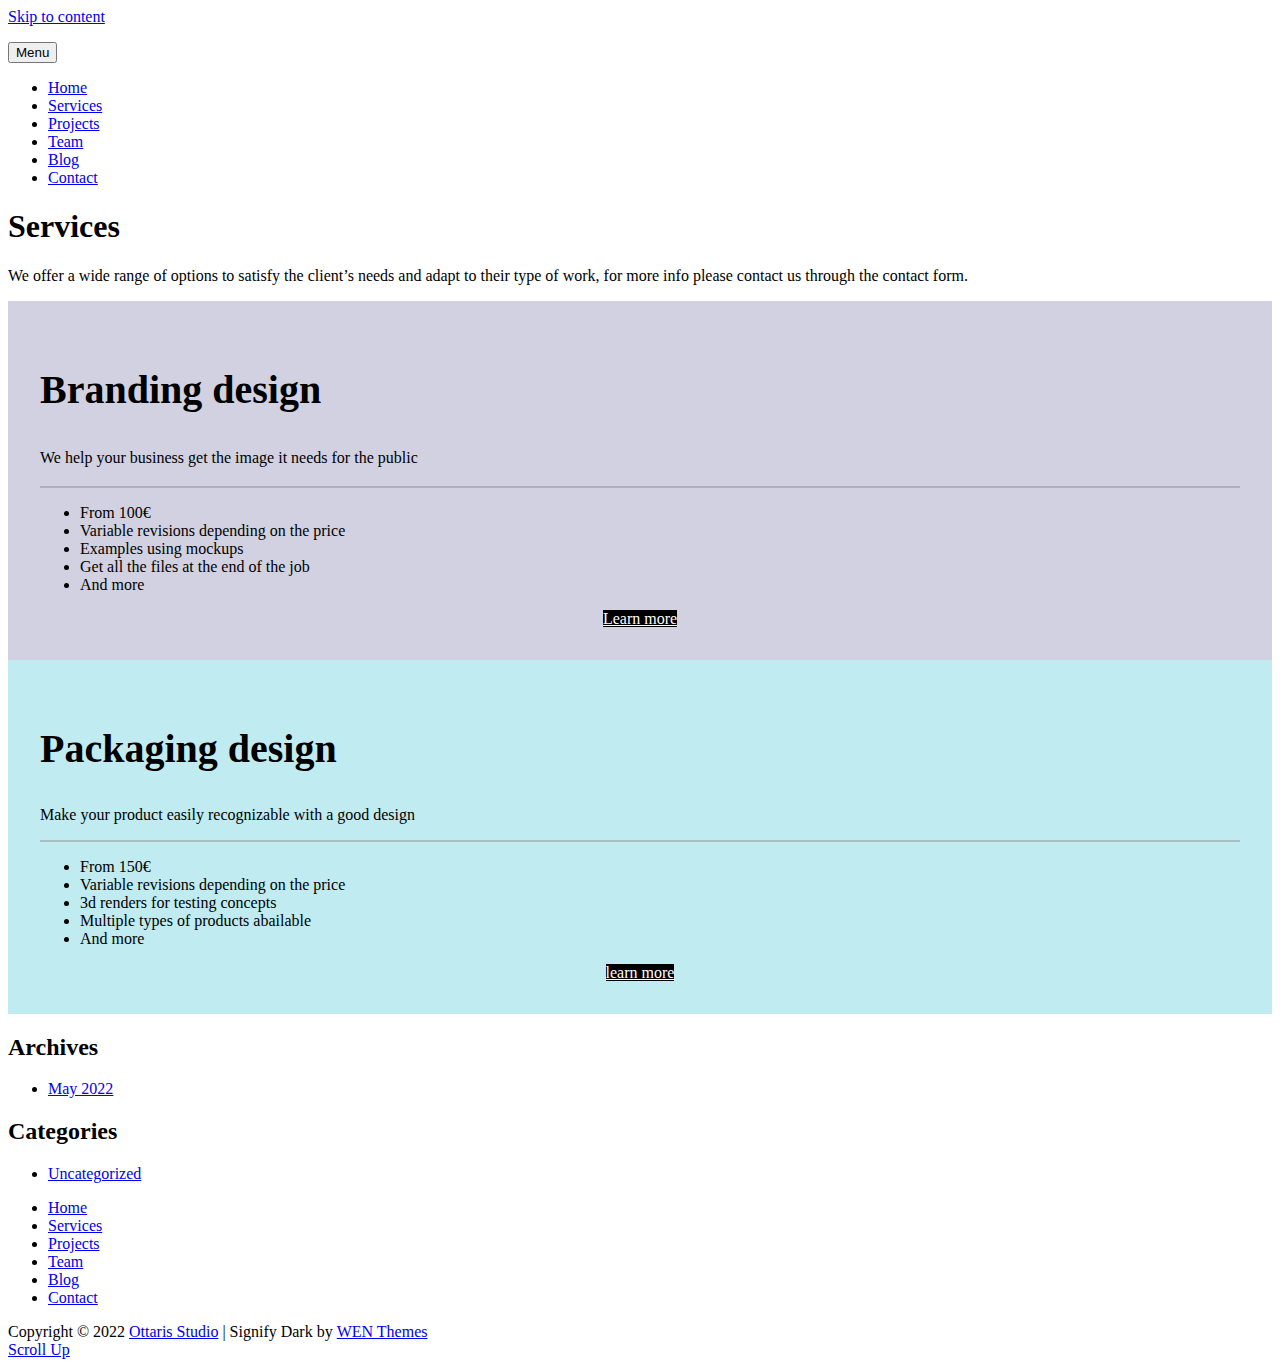
<file: services/index.html>
<!DOCTYPE html>
<html lang="en-US">
<head>
	<meta charset="UTF-8">
	<meta name="viewport" content="width=device-width, initial-scale=1">
	<link rel="profile" href="http://gmpg.org/xfn/11">
	<script>(function(html){html.className = html.className.replace(/\bno-js\b/,'js')})(document.documentElement);</script>
<meta name="robots" content="index, follow, max-image-preview:large, max-snippet:-1, max-video-preview:-1">

	<!-- This site is optimized with the Yoast SEO plugin v18.9 - https://yoast.com/wordpress/plugins/seo/ -->
	<title>Services - Ottaris Studio</title>
	<link rel="canonical" href="https://ottarisstudio.com/services/">
	<meta property="og:locale" content="en_US">
	<meta property="og:type" content="article">
	<meta property="og:title" content="Services - Ottaris Studio">
	<meta property="og:description" content="We offer a wide range of options to satisfy the client&#8217;s needs and adapt to their type of work, forContinue readingServices">
	<meta property="og:url" content="https://ottarisstudio.com/services/">
	<meta property="og:site_name" content="Ottaris Studio">
	<meta property="article:modified_time" content="2022-05-20T14:30:32+00:00">
	<meta name="twitter:card" content="summary_large_image">
	<meta name="twitter:label1" content="Est. reading time">
	<meta name="twitter:data1" content="1 minute">
	<script type="application/ld+json" class="yoast-schema-graph">{
	    "@context": "https://schema.org",
	    "@graph": [
	        {
	            "@type": "Organization",
	            "@id": "https://ottarisstudio.com/#organization",
	            "name": "Ottaris Studio",
	            "url": "https://ottarisstudio.com/",
	            "sameAs": [
	                "https://www.instagram.com/ottarisstudio/"
	            ],
	            "logo": {
	                "@type": "ImageObject",
	                "inLanguage": "en-US",
	                "@id": "https://ottarisstudio.com/#/schema/logo/image/",
	                "url": "https://ottarisstudio.com/wp-content/uploads/2022/05/minilogoGoogle.png",
	                "contentUrl": "https://ottarisstudio.com/wp-content/uploads/2022/05/minilogoGoogle.png",
	                "width": 200,
	                "height": 200,
	                "caption": "Ottaris Studio"
	            },
	            "image": {
	                "@id": "https://ottarisstudio.com/#/schema/logo/image/"
	            }
	        },
	        {
	            "@type": "WebSite",
	            "@id": "https://ottarisstudio.com/#website",
	            "url": "https://ottarisstudio.com/",
	            "name": "Ottaris Studio",
	            "description": "",
	            "publisher": {
	                "@id": "https://ottarisstudio.com/#organization"
	            },
	            "potentialAction": [
	                {
	                    "@type": "SearchAction",
	                    "target": {
	                        "@type": "EntryPoint",
	                        "urlTemplate": "https://ottarisstudio.com/?s={search_term_string}"
	                    },
	                    "query-input": "required name=search_term_string"
	                }
	            ],
	            "inLanguage": "en-US"
	        },
	        {
	            "@type": "WebPage",
	            "@id": "https://ottarisstudio.com/services/#webpage",
	            "url": "https://ottarisstudio.com/services/",
	            "name": "Services - Ottaris Studio",
	            "isPartOf": {
	                "@id": "https://ottarisstudio.com/#website"
	            },
	            "datePublished": "2022-05-17T07:53:28+00:00",
	            "dateModified": "2022-05-20T14:30:32+00:00",
	            "breadcrumb": {
	                "@id": "https://ottarisstudio.com/services/#breadcrumb"
	            },
	            "inLanguage": "en-US",
	            "potentialAction": [
	                {
	                    "@type": "ReadAction",
	                    "target": [
	                        "https://ottarisstudio.com/services/"
	                    ]
	                }
	            ]
	        },
	        {
	            "@type": "BreadcrumbList",
	            "@id": "https://ottarisstudio.com/services/#breadcrumb",
	            "itemListElement": [
	                {
	                    "@type": "ListItem",
	                    "position": 1,
	                    "name": "Home",
	                    "item": "https://ottarisstudio.com/"
	                },
	                {
	                    "@type": "ListItem",
	                    "position": 2,
	                    "name": "Services"
	                }
	            ]
	        }
	    ]
	}</script>
	<!-- / Yoast SEO plugin. -->


<link rel="dns-prefetch" href="//fonts.googleapis.com">
<link rel="dns-prefetch" href="//s.w.org">
<link rel="alternate" type="application/rss+xml" title="Ottaris Studio &raquo; Feed" href="https://ottarisstudio.com/feed/">
<link rel="alternate" type="application/rss+xml" title="Ottaris Studio &raquo; Comments Feed" href="https://ottarisstudio.com/comments/feed/">
<script type="text/javascript">
window._wpemojiSettings = {"baseUrl":"https:\/\/s.w.org\/images\/core\/emoji\/13.1.0\/72x72\/","ext":".png","svgUrl":"https:\/\/s.w.org\/images\/core\/emoji\/13.1.0\/svg\/","svgExt":".svg","source":{"concatemoji":"https:\/\/ottarisstudio.com\/wp-includes\/js\/wp-emoji-release.min.js?ver=5.9.3"}};
/*! This file is auto-generated */
!function(e,a,t){var n,r,o,i=a.createElement("canvas"),p=i.getContext&&i.getContext("2d");function s(e,t){var a=String.fromCharCode;p.clearRect(0,0,i.width,i.height),p.fillText(a.apply(this,e),0,0);e=i.toDataURL();return p.clearRect(0,0,i.width,i.height),p.fillText(a.apply(this,t),0,0),e===i.toDataURL()}function c(e){var t=a.createElement("script");t.src=e,t.defer=t.type="text/javascript",a.getElementsByTagName("head")[0].appendChild(t)}for(o=Array("flag","emoji"),t.supports={everything:!0,everythingExceptFlag:!0},r=0;r<o.length;r++)t.supports[o[r]]=function(e){if(!p||!p.fillText)return!1;switch(p.textBaseline="top",p.font="600 32px Arial",e){case"flag":return s([127987,65039,8205,9895,65039],[127987,65039,8203,9895,65039])?!1:!s([55356,56826,55356,56819],[55356,56826,8203,55356,56819])&&!s([55356,57332,56128,56423,56128,56418,56128,56421,56128,56430,56128,56423,56128,56447],[55356,57332,8203,56128,56423,8203,56128,56418,8203,56128,56421,8203,56128,56430,8203,56128,56423,8203,56128,56447]);case"emoji":return!s([10084,65039,8205,55357,56613],[10084,65039,8203,55357,56613])}return!1}(o[r]),t.supports.everything=t.supports.everything&&t.supports[o[r]],"flag"!==o[r]&&(t.supports.everythingExceptFlag=t.supports.everythingExceptFlag&&t.supports[o[r]]);t.supports.everythingExceptFlag=t.supports.everythingExceptFlag&&!t.supports.flag,t.DOMReady=!1,t.readyCallback=function(){t.DOMReady=!0},t.supports.everything||(n=function(){t.readyCallback()},a.addEventListener?(a.addEventListener("DOMContentLoaded",n,!1),e.addEventListener("load",n,!1)):(e.attachEvent("onload",n),a.attachEvent("onreadystatechange",function(){"complete"===a.readyState&&t.readyCallback()})),(n=t.source||{}).concatemoji?c(n.concatemoji):n.wpemoji&&n.twemoji&&(c(n.twemoji),c(n.wpemoji)))}(window,document,window._wpemojiSettings);
</script>
<style type="text/css">img.wp-smiley,
img.emoji {
	display: inline !important;
	border: none !important;
	box-shadow: none !important;
	height: 1em !important;
	width: 1em !important;
	margin: 0 0.07em !important;
	vertical-align: -0.1em !important;
	background: none !important;
	padding: 0 !important;
}</style>
	<link rel="stylesheet" id="sbi_styles-css" href="https://ottarisstudio.com/wp-content/plugins/instagram-feed/css/sbi-styles.min.css?ver=6.0.5" type="text/css" media="all">
<link rel="stylesheet" id="wp-block-library-css" href="https://ottarisstudio.com/wp-includes/css/dist/block-library/style.min.css?ver=5.9.3" type="text/css" media="all">
<style id="wp-block-library-theme-inline-css" type="text/css">.wp-block-audio figcaption{color:#555;font-size:13px;text-align:center}.is-dark-theme .wp-block-audio figcaption{color:hsla(0,0%,100%,.65)}.wp-block-code>code{font-family:Menlo,Consolas,monaco,monospace;color:#1e1e1e;padding:.8em 1em;border:1px solid #ddd;border-radius:4px}.wp-block-embed figcaption{color:#555;font-size:13px;text-align:center}.is-dark-theme .wp-block-embed figcaption{color:hsla(0,0%,100%,.65)}.blocks-gallery-caption{color:#555;font-size:13px;text-align:center}.is-dark-theme .blocks-gallery-caption{color:hsla(0,0%,100%,.65)}.wp-block-image figcaption{color:#555;font-size:13px;text-align:center}.is-dark-theme .wp-block-image figcaption{color:hsla(0,0%,100%,.65)}.wp-block-pullquote{border-top:4px solid;border-bottom:4px solid;margin-bottom:1.75em;color:currentColor}.wp-block-pullquote__citation,.wp-block-pullquote cite,.wp-block-pullquote footer{color:currentColor;text-transform:uppercase;font-size:.8125em;font-style:normal}.wp-block-quote{border-left:.25em solid;margin:0 0 1.75em;padding-left:1em}.wp-block-quote cite,.wp-block-quote footer{color:currentColor;font-size:.8125em;position:relative;font-style:normal}.wp-block-quote.has-text-align-right{border-left:none;border-right:.25em solid;padding-left:0;padding-right:1em}.wp-block-quote.has-text-align-center{border:none;padding-left:0}.wp-block-quote.is-large,.wp-block-quote.is-style-large,.wp-block-quote.is-style-plain{border:none}.wp-block-search .wp-block-search__label{font-weight:700}.wp-block-group:where(.has-background){padding:1.25em 2.375em}.wp-block-separator{border:none;border-bottom:2px solid;margin-left:auto;margin-right:auto;opacity:.4}.wp-block-separator:not(.is-style-wide):not(.is-style-dots){width:100px}.wp-block-separator.has-background:not(.is-style-dots){border-bottom:none;height:1px}.wp-block-separator.has-background:not(.is-style-wide):not(.is-style-dots){height:2px}.wp-block-table thead{border-bottom:3px solid}.wp-block-table tfoot{border-top:3px solid}.wp-block-table td,.wp-block-table th{padding:.5em;border:1px solid;word-break:normal}.wp-block-table figcaption{color:#555;font-size:13px;text-align:center}.is-dark-theme .wp-block-table figcaption{color:hsla(0,0%,100%,.65)}.wp-block-video figcaption{color:#555;font-size:13px;text-align:center}.is-dark-theme .wp-block-video figcaption{color:hsla(0,0%,100%,.65)}.wp-block-template-part.has-background{padding:1.25em 2.375em;margin-top:0;margin-bottom:0}</style>
<style id="global-styles-inline-css" type="text/css">body{--wp--preset--color--black: #000000;--wp--preset--color--cyan-bluish-gray: #abb8c3;--wp--preset--color--white: #ffffff;--wp--preset--color--pale-pink: #f78da7;--wp--preset--color--vivid-red: #cf2e2e;--wp--preset--color--luminous-vivid-orange: #ff6900;--wp--preset--color--luminous-vivid-amber: #fcb900;--wp--preset--color--light-green-cyan: #7bdcb5;--wp--preset--color--vivid-green-cyan: #00d084;--wp--preset--color--pale-cyan-blue: #8ed1fc;--wp--preset--color--vivid-cyan-blue: #0693e3;--wp--preset--color--vivid-purple: #9b51e0;--wp--preset--color--eighty-black: #151515;--wp--preset--color--sixty-five-black: #363636;--wp--preset--color--gray: #444444;--wp--preset--color--medium-gray: #777777;--wp--preset--color--light-gray: #f9f9f9;--wp--preset--color--bright-pink: #f5808c;--wp--preset--color--dark-yellow: #ffa751;--wp--preset--color--yellow: #ffbf00;--wp--preset--color--red: #db4f3d;--wp--preset--color--blue: #008ec2;--wp--preset--color--dark-blue: #133ec2;--wp--preset--gradient--vivid-cyan-blue-to-vivid-purple: linear-gradient(135deg,rgba(6,147,227,1) 0%,rgb(155,81,224) 100%);--wp--preset--gradient--light-green-cyan-to-vivid-green-cyan: linear-gradient(135deg,rgb(122,220,180) 0%,rgb(0,208,130) 100%);--wp--preset--gradient--luminous-vivid-amber-to-luminous-vivid-orange: linear-gradient(135deg,rgba(252,185,0,1) 0%,rgba(255,105,0,1) 100%);--wp--preset--gradient--luminous-vivid-orange-to-vivid-red: linear-gradient(135deg,rgba(255,105,0,1) 0%,rgb(207,46,46) 100%);--wp--preset--gradient--very-light-gray-to-cyan-bluish-gray: linear-gradient(135deg,rgb(238,238,238) 0%,rgb(169,184,195) 100%);--wp--preset--gradient--cool-to-warm-spectrum: linear-gradient(135deg,rgb(74,234,220) 0%,rgb(151,120,209) 20%,rgb(207,42,186) 40%,rgb(238,44,130) 60%,rgb(251,105,98) 80%,rgb(254,248,76) 100%);--wp--preset--gradient--blush-light-purple: linear-gradient(135deg,rgb(255,206,236) 0%,rgb(152,150,240) 100%);--wp--preset--gradient--blush-bordeaux: linear-gradient(135deg,rgb(254,205,165) 0%,rgb(254,45,45) 50%,rgb(107,0,62) 100%);--wp--preset--gradient--luminous-dusk: linear-gradient(135deg,rgb(255,203,112) 0%,rgb(199,81,192) 50%,rgb(65,88,208) 100%);--wp--preset--gradient--pale-ocean: linear-gradient(135deg,rgb(255,245,203) 0%,rgb(182,227,212) 50%,rgb(51,167,181) 100%);--wp--preset--gradient--electric-grass: linear-gradient(135deg,rgb(202,248,128) 0%,rgb(113,206,126) 100%);--wp--preset--gradient--midnight: linear-gradient(135deg,rgb(2,3,129) 0%,rgb(40,116,252) 100%);--wp--preset--duotone--dark-grayscale: url('#wp-duotone-dark-grayscale');--wp--preset--duotone--grayscale: url('#wp-duotone-grayscale');--wp--preset--duotone--purple-yellow: url('#wp-duotone-purple-yellow');--wp--preset--duotone--blue-red: url('#wp-duotone-blue-red');--wp--preset--duotone--midnight: url('#wp-duotone-midnight');--wp--preset--duotone--magenta-yellow: url('#wp-duotone-magenta-yellow');--wp--preset--duotone--purple-green: url('#wp-duotone-purple-green');--wp--preset--duotone--blue-orange: url('#wp-duotone-blue-orange');--wp--preset--font-size--small: 16px;--wp--preset--font-size--medium: 20px;--wp--preset--font-size--large: 42px;--wp--preset--font-size--x-large: 42px;--wp--preset--font-size--extra-small: 13px;--wp--preset--font-size--normal: 18px;--wp--preset--font-size--huge: 56px;}.has-black-color{color: var(--wp--preset--color--black) !important;}.has-cyan-bluish-gray-color{color: var(--wp--preset--color--cyan-bluish-gray) !important;}.has-white-color{color: var(--wp--preset--color--white) !important;}.has-pale-pink-color{color: var(--wp--preset--color--pale-pink) !important;}.has-vivid-red-color{color: var(--wp--preset--color--vivid-red) !important;}.has-luminous-vivid-orange-color{color: var(--wp--preset--color--luminous-vivid-orange) !important;}.has-luminous-vivid-amber-color{color: var(--wp--preset--color--luminous-vivid-amber) !important;}.has-light-green-cyan-color{color: var(--wp--preset--color--light-green-cyan) !important;}.has-vivid-green-cyan-color{color: var(--wp--preset--color--vivid-green-cyan) !important;}.has-pale-cyan-blue-color{color: var(--wp--preset--color--pale-cyan-blue) !important;}.has-vivid-cyan-blue-color{color: var(--wp--preset--color--vivid-cyan-blue) !important;}.has-vivid-purple-color{color: var(--wp--preset--color--vivid-purple) !important;}.has-black-background-color{background-color: var(--wp--preset--color--black) !important;}.has-cyan-bluish-gray-background-color{background-color: var(--wp--preset--color--cyan-bluish-gray) !important;}.has-white-background-color{background-color: var(--wp--preset--color--white) !important;}.has-pale-pink-background-color{background-color: var(--wp--preset--color--pale-pink) !important;}.has-vivid-red-background-color{background-color: var(--wp--preset--color--vivid-red) !important;}.has-luminous-vivid-orange-background-color{background-color: var(--wp--preset--color--luminous-vivid-orange) !important;}.has-luminous-vivid-amber-background-color{background-color: var(--wp--preset--color--luminous-vivid-amber) !important;}.has-light-green-cyan-background-color{background-color: var(--wp--preset--color--light-green-cyan) !important;}.has-vivid-green-cyan-background-color{background-color: var(--wp--preset--color--vivid-green-cyan) !important;}.has-pale-cyan-blue-background-color{background-color: var(--wp--preset--color--pale-cyan-blue) !important;}.has-vivid-cyan-blue-background-color{background-color: var(--wp--preset--color--vivid-cyan-blue) !important;}.has-vivid-purple-background-color{background-color: var(--wp--preset--color--vivid-purple) !important;}.has-black-border-color{border-color: var(--wp--preset--color--black) !important;}.has-cyan-bluish-gray-border-color{border-color: var(--wp--preset--color--cyan-bluish-gray) !important;}.has-white-border-color{border-color: var(--wp--preset--color--white) !important;}.has-pale-pink-border-color{border-color: var(--wp--preset--color--pale-pink) !important;}.has-vivid-red-border-color{border-color: var(--wp--preset--color--vivid-red) !important;}.has-luminous-vivid-orange-border-color{border-color: var(--wp--preset--color--luminous-vivid-orange) !important;}.has-luminous-vivid-amber-border-color{border-color: var(--wp--preset--color--luminous-vivid-amber) !important;}.has-light-green-cyan-border-color{border-color: var(--wp--preset--color--light-green-cyan) !important;}.has-vivid-green-cyan-border-color{border-color: var(--wp--preset--color--vivid-green-cyan) !important;}.has-pale-cyan-blue-border-color{border-color: var(--wp--preset--color--pale-cyan-blue) !important;}.has-vivid-cyan-blue-border-color{border-color: var(--wp--preset--color--vivid-cyan-blue) !important;}.has-vivid-purple-border-color{border-color: var(--wp--preset--color--vivid-purple) !important;}.has-vivid-cyan-blue-to-vivid-purple-gradient-background{background: var(--wp--preset--gradient--vivid-cyan-blue-to-vivid-purple) !important;}.has-light-green-cyan-to-vivid-green-cyan-gradient-background{background: var(--wp--preset--gradient--light-green-cyan-to-vivid-green-cyan) !important;}.has-luminous-vivid-amber-to-luminous-vivid-orange-gradient-background{background: var(--wp--preset--gradient--luminous-vivid-amber-to-luminous-vivid-orange) !important;}.has-luminous-vivid-orange-to-vivid-red-gradient-background{background: var(--wp--preset--gradient--luminous-vivid-orange-to-vivid-red) !important;}.has-very-light-gray-to-cyan-bluish-gray-gradient-background{background: var(--wp--preset--gradient--very-light-gray-to-cyan-bluish-gray) !important;}.has-cool-to-warm-spectrum-gradient-background{background: var(--wp--preset--gradient--cool-to-warm-spectrum) !important;}.has-blush-light-purple-gradient-background{background: var(--wp--preset--gradient--blush-light-purple) !important;}.has-blush-bordeaux-gradient-background{background: var(--wp--preset--gradient--blush-bordeaux) !important;}.has-luminous-dusk-gradient-background{background: var(--wp--preset--gradient--luminous-dusk) !important;}.has-pale-ocean-gradient-background{background: var(--wp--preset--gradient--pale-ocean) !important;}.has-electric-grass-gradient-background{background: var(--wp--preset--gradient--electric-grass) !important;}.has-midnight-gradient-background{background: var(--wp--preset--gradient--midnight) !important;}.has-small-font-size{font-size: var(--wp--preset--font-size--small) !important;}.has-medium-font-size{font-size: var(--wp--preset--font-size--medium) !important;}.has-large-font-size{font-size: var(--wp--preset--font-size--large) !important;}.has-x-large-font-size{font-size: var(--wp--preset--font-size--x-large) !important;}</style>
<link rel="stylesheet" id="wp_custom_cursors-css" href="https://ottarisstudio.com/wp-content/plugins/wp-custom-cursors/public/css/wp_custom_cursors_main_style.css?ver=2.2.3" type="text/css" media="all">
<link rel="stylesheet" id="signify-style-css" href="https://ottarisstudio.com/wp-content/themes/signify/style.css?ver=20220519-91909" type="text/css" media="all">
<link rel="stylesheet" id="signify-dark-style-css" href="https://ottarisstudio.com/wp-content/themes/signify-dark/style.css?ver=20220516-83037" type="text/css" media="all">
<link rel="stylesheet" id="signify-block-style-css" href="https://ottarisstudio.com/wp-content/themes/signify/css/blocks.css?ver=1.0" type="text/css" media="all">
<link rel="stylesheet" id="signify-dark-block-style-css" href="https://ottarisstudio.com/wp-content/themes/signify-dark/assets/css/child-blocks.css?ver=20220516-83037" type="text/css" media="all">
<link rel="stylesheet" id="signify-fonts-css" href="https://fonts.googleapis.com/css?family=Open+Sans%7CPlayfair+Display&#038;subset=latin%2Clatin-ext" type="text/css" media="all">
<link rel="stylesheet" id="font-awesome-css" href="https://ottarisstudio.com/wp-content/themes/signify/css/font-awesome/css/font-awesome.css?ver=4.7.0" type="text/css" media="all">
<script type="text/javascript" src="https://ottarisstudio.com/wp-includes/js/jquery/jquery.min.js?ver=3.6.0" id="jquery-core-js"></script>
<script type="text/javascript" src="https://ottarisstudio.com/wp-includes/js/jquery/jquery-migrate.min.js?ver=3.3.2" id="jquery-migrate-js"></script>
<script type="text/javascript" src="https://ottarisstudio.com/wp-content/plugins/advanced-scrollbar/js/jquery.nicescroll.min.js?ver=20120206" id="ppm-customscrollbar-js-js"></script>
<!--[if lt IE 9]>
<script type='text/javascript' src='https://ottarisstudio.com/wp-content/themes/signify/js/html5.min.js?ver=3.7.3' id='signify-html5-js'></script>
<![endif]-->
<link rel="https://api.w.org/" href="https://ottarisstudio.com/wp-json/">
<link rel="alternate" type="application/json" href="https://ottarisstudio.com/wp-json/wp/v2/pages/33">
<link rel="EditURI" type="application/rsd+xml" title="RSD" href="https://ottarisstudio.com/xmlrpc.php?rsd">
<link rel="wlwmanifest" type="application/wlwmanifest+xml" href="https://ottarisstudio.com/wp-includes/wlwmanifest.xml"> 
<meta name="generator" content="WordPress 5.9.3">
<link rel="shortlink" href="https://ottarisstudio.com/?p=33">
<link rel="alternate" type="application/json+oembed" href="https://ottarisstudio.com/wp-json/oembed/1.0/embed?url=https%3A%2F%2Fottarisstudio.com%2Fservices%2F">
<link rel="alternate" type="text/xml+oembed" href="https://ottarisstudio.com/wp-json/oembed/1.0/embed?url=https%3A%2F%2Fottarisstudio.com%2Fservices%2F&#038;format=xml">
		<style type="text/css">.site-title a,
			.site-description {
				position: absolute;
				clip: rect(1px, 1px, 1px, 1px);
			}</style>
		<link rel="icon" href="https://ottarisstudio.com/wp-content/uploads/2022/05/minilogoGoogle.png" sizes="32x32">
<link rel="icon" href="https://ottarisstudio.com/wp-content/uploads/2022/05/minilogoGoogle.png" sizes="192x192">
<link rel="apple-touch-icon" href="https://ottarisstudio.com/wp-content/uploads/2022/05/minilogoGoogle.png">
<meta name="msapplication-TileImage" content="https://ottarisstudio.com/wp-content/uploads/2022/05/minilogoGoogle.png">
</head>

<body class="page-template-default page page-id-33 wp-embed-responsive fluid-layout navigation-classic no-sidebar full-width-layout excerpt header-media-fluid header-media-text-disabled has-header-image color-scheme-dark menu-type-classic menu-style-full-width header-style-one">

<svg xmlns="http://www.w3.org/2000/svg" viewbox="0 0 0 0" width="0" height="0" focusable="false" role="none" style="visibility: hidden; position: absolute; left: -9999px; overflow: hidden;"><defs><filter id="wp-duotone-dark-grayscale"><fecolormatrix color-interpolation-filters="sRGB" type="matrix" values=" .299 .587 .114 0 0 .299 .587 .114 0 0 .299 .587 .114 0 0 .299 .587 .114 0 0 "></fecolormatrix><fecomponenttransfer color-interpolation-filters="sRGB"><fefuncr type="table" tablevalues="0 0.49803921568627"></fefuncr><fefuncg type="table" tablevalues="0 0.49803921568627"></fefuncg><fefuncb type="table" tablevalues="0 0.49803921568627"></fefuncb><fefunca type="table" tablevalues="1 1"></fefunca></fecomponenttransfer><fecomposite in2="SourceGraphic" operator="in"></fecomposite></filter></defs></svg><svg xmlns="http://www.w3.org/2000/svg" viewbox="0 0 0 0" width="0" height="0" focusable="false" role="none" style="visibility: hidden; position: absolute; left: -9999px; overflow: hidden;"><defs><filter id="wp-duotone-grayscale"><fecolormatrix color-interpolation-filters="sRGB" type="matrix" values=" .299 .587 .114 0 0 .299 .587 .114 0 0 .299 .587 .114 0 0 .299 .587 .114 0 0 "></fecolormatrix><fecomponenttransfer color-interpolation-filters="sRGB"><fefuncr type="table" tablevalues="0 1"></fefuncr><fefuncg type="table" tablevalues="0 1"></fefuncg><fefuncb type="table" tablevalues="0 1"></fefuncb><fefunca type="table" tablevalues="1 1"></fefunca></fecomponenttransfer><fecomposite in2="SourceGraphic" operator="in"></fecomposite></filter></defs></svg><svg xmlns="http://www.w3.org/2000/svg" viewbox="0 0 0 0" width="0" height="0" focusable="false" role="none" style="visibility: hidden; position: absolute; left: -9999px; overflow: hidden;"><defs><filter id="wp-duotone-purple-yellow"><fecolormatrix color-interpolation-filters="sRGB" type="matrix" values=" .299 .587 .114 0 0 .299 .587 .114 0 0 .299 .587 .114 0 0 .299 .587 .114 0 0 "></fecolormatrix><fecomponenttransfer color-interpolation-filters="sRGB"><fefuncr type="table" tablevalues="0.54901960784314 0.98823529411765"></fefuncr><fefuncg type="table" tablevalues="0 1"></fefuncg><fefuncb type="table" tablevalues="0.71764705882353 0.25490196078431"></fefuncb><fefunca type="table" tablevalues="1 1"></fefunca></fecomponenttransfer><fecomposite in2="SourceGraphic" operator="in"></fecomposite></filter></defs></svg><svg xmlns="http://www.w3.org/2000/svg" viewbox="0 0 0 0" width="0" height="0" focusable="false" role="none" style="visibility: hidden; position: absolute; left: -9999px; overflow: hidden;"><defs><filter id="wp-duotone-blue-red"><fecolormatrix color-interpolation-filters="sRGB" type="matrix" values=" .299 .587 .114 0 0 .299 .587 .114 0 0 .299 .587 .114 0 0 .299 .587 .114 0 0 "></fecolormatrix><fecomponenttransfer color-interpolation-filters="sRGB"><fefuncr type="table" tablevalues="0 1"></fefuncr><fefuncg type="table" tablevalues="0 0.27843137254902"></fefuncg><fefuncb type="table" tablevalues="0.5921568627451 0.27843137254902"></fefuncb><fefunca type="table" tablevalues="1 1"></fefunca></fecomponenttransfer><fecomposite in2="SourceGraphic" operator="in"></fecomposite></filter></defs></svg><svg xmlns="http://www.w3.org/2000/svg" viewbox="0 0 0 0" width="0" height="0" focusable="false" role="none" style="visibility: hidden; position: absolute; left: -9999px; overflow: hidden;"><defs><filter id="wp-duotone-midnight"><fecolormatrix color-interpolation-filters="sRGB" type="matrix" values=" .299 .587 .114 0 0 .299 .587 .114 0 0 .299 .587 .114 0 0 .299 .587 .114 0 0 "></fecolormatrix><fecomponenttransfer color-interpolation-filters="sRGB"><fefuncr type="table" tablevalues="0 0"></fefuncr><fefuncg type="table" tablevalues="0 0.64705882352941"></fefuncg><fefuncb type="table" tablevalues="0 1"></fefuncb><fefunca type="table" tablevalues="1 1"></fefunca></fecomponenttransfer><fecomposite in2="SourceGraphic" operator="in"></fecomposite></filter></defs></svg><svg xmlns="http://www.w3.org/2000/svg" viewbox="0 0 0 0" width="0" height="0" focusable="false" role="none" style="visibility: hidden; position: absolute; left: -9999px; overflow: hidden;"><defs><filter id="wp-duotone-magenta-yellow"><fecolormatrix color-interpolation-filters="sRGB" type="matrix" values=" .299 .587 .114 0 0 .299 .587 .114 0 0 .299 .587 .114 0 0 .299 .587 .114 0 0 "></fecolormatrix><fecomponenttransfer color-interpolation-filters="sRGB"><fefuncr type="table" tablevalues="0.78039215686275 1"></fefuncr><fefuncg type="table" tablevalues="0 0.94901960784314"></fefuncg><fefuncb type="table" tablevalues="0.35294117647059 0.47058823529412"></fefuncb><fefunca type="table" tablevalues="1 1"></fefunca></fecomponenttransfer><fecomposite in2="SourceGraphic" operator="in"></fecomposite></filter></defs></svg><svg xmlns="http://www.w3.org/2000/svg" viewbox="0 0 0 0" width="0" height="0" focusable="false" role="none" style="visibility: hidden; position: absolute; left: -9999px; overflow: hidden;"><defs><filter id="wp-duotone-purple-green"><fecolormatrix color-interpolation-filters="sRGB" type="matrix" values=" .299 .587 .114 0 0 .299 .587 .114 0 0 .299 .587 .114 0 0 .299 .587 .114 0 0 "></fecolormatrix><fecomponenttransfer color-interpolation-filters="sRGB"><fefuncr type="table" tablevalues="0.65098039215686 0.40392156862745"></fefuncr><fefuncg type="table" tablevalues="0 1"></fefuncg><fefuncb type="table" tablevalues="0.44705882352941 0.4"></fefuncb><fefunca type="table" tablevalues="1 1"></fefunca></fecomponenttransfer><fecomposite in2="SourceGraphic" operator="in"></fecomposite></filter></defs></svg><svg xmlns="http://www.w3.org/2000/svg" viewbox="0 0 0 0" width="0" height="0" focusable="false" role="none" style="visibility: hidden; position: absolute; left: -9999px; overflow: hidden;"><defs><filter id="wp-duotone-blue-orange"><fecolormatrix color-interpolation-filters="sRGB" type="matrix" values=" .299 .587 .114 0 0 .299 .587 .114 0 0 .299 .587 .114 0 0 .299 .587 .114 0 0 "></fecolormatrix><fecomponenttransfer color-interpolation-filters="sRGB"><fefuncr type="table" tablevalues="0.098039215686275 1"></fefuncr><fefuncg type="table" tablevalues="0 0.66274509803922"></fefuncg><fefuncb type="table" tablevalues="0.84705882352941 0.41960784313725"></fefuncb><fefunca type="table" tablevalues="1 1"></fefunca></fecomponenttransfer><fecomposite in2="SourceGraphic" operator="in"></fecomposite></filter></defs></svg>
<div id="page" class="site">
	<a class="skip-link screen-reader-text" href="#content">Skip to content</a>

	<header id="masthead" class="site-header">
		<div class="site-header-main">
			<div class="wrapper">
				
<div class="site-branding">
	
	<div class="site-identity">
					<p class="site-title"><a href="https://ottarisstudio.com/" rel="home">Ottaris Studio</a></p>
			</div>
<!-- .site-branding-text-->
</div>
<!-- .site-branding -->

					<div id="site-header-menu" class="site-header-menu">
		<div id="primary-menu-wrapper" class="menu-wrapper">
			<div class="menu-toggle-wrapper">
				<button id="menu-toggle" class="menu-toggle" aria-controls="top-menu" aria-expanded="false"><span class="menu-label">Menu</span></button>
			</div>
<!-- .menu-toggle-wrapper -->

			<div class="menu-inside-wrapper">
				<nav id="site-navigation" class="main-navigation default-page-menu" role="navigation" aria-label="Primary Menu">

									<ul id="primary-menu" class="menu nav-menu">
<li id="menu-item-12" class="menu-item menu-item-type-custom menu-item-object-custom menu-item-home menu-item-12"><a href="https://ottarisstudio.com">Home</a></li>
<li id="menu-item-47" class="menu-item menu-item-type-post_type menu-item-object-page current-menu-item page_item page-item-33 current_page_item menu-item-47"><a href="https://ottarisstudio.com/services/" aria-current="page">Services</a></li>
<li id="menu-item-46" class="menu-item menu-item-type-post_type menu-item-object-page menu-item-46"><a href="https://ottarisstudio.com/projects/">Projects</a></li>
<li id="menu-item-45" class="menu-item menu-item-type-post_type menu-item-object-page menu-item-45"><a href="https://ottarisstudio.com/team/">Team</a></li>
<li id="menu-item-44" class="menu-item menu-item-type-post_type menu-item-object-page menu-item-44"><a href="https://ottarisstudio.com/blog/">Blog</a></li>
<li id="menu-item-43" class="menu-item menu-item-type-post_type menu-item-object-page menu-item-43"><a href="https://ottarisstudio.com/contact/">Contact</a></li>
</ul>				
				</nav><!-- .main-navigation -->

							</div>
<!-- .menu-inside-wrapper -->
		</div>
<!-- #primary-menu-wrapper.menu-wrapper -->

			</div>
<!-- .site-header-menu -->
			</div>
<!-- .wrapper -->
		</div>
<!-- .site-header-main -->
	</header><!-- #masthead -->

	




	<div id="content" class="site-content">
		<div class="wrapper">

	<div id="primary" class="content-area">
		<main id="main" class="site-main">
			<div class="singular-content-wrap">
				
<article id="post-33" class="post-33 page type-page status-publish hentry">
				<header class="entry-header">
				<h1 class="entry-title section-title">Services</h1>			</header><!-- .entry-header -->
			<!-- Page/Post Single Image Disabled or No Image set in Post Thumbnail -->
	<div class="entry-content">

		
<p>We offer a wide range of options to satisfy the client&#8217;s needs and adapt to their type of work, for more info please contact us through the contact form.</p>



<div class="wp-block-columns alignwide">
<div class="wp-elements-2 wp-block-column has-text-color has-background has-link-color" style="background-color:#d1d1e1;color:#000000;padding-top:2em;padding-right:2em;padding-bottom:2em;padding-left:2em">
<h2 id="family" style="font-size:40px"><strong>Branding design</strong></h2>



<p class="has-normal-font-size" style="line-height:1.5">We help your business get the image it needs for the public</p>



<hr class="wp-block-separator is-style-wide">



<ul class="has-normal-font-size">
<li>From 100€</li>
<li>Variable revisions depending on the price</li>
<li>Examples using mockups</li>
<li>Get all the files at the end of the job</li>
<li>And more</li>
</ul>



<div class="wp-container-1 wp-block-buttons alignfull">
<div class="wp-block-button has-custom-width wp-block-button__width-25 is-style-fill"><a class="wp-block-button__link has-white-color has-text-color has-background no-border-radius" href="https://ottarisstudio.com/contact/" style="background-color:#000000">Learn more</a></div>
</div>
</div>



<div class="wp-elements-4 wp-block-column has-text-color has-background has-link-color" style="background-color:#c0ebf1;color:#000000;padding-top:2em;padding-right:2em;padding-bottom:2em;padding-left:2em">
<h2 id="patron" style="font-size:40px"><strong>Packaging design </strong></h2>



<p class="has-normal-font-size">Make your product easily recognizable with a good design</p>



<hr class="wp-block-separator is-style-wide">



<ul class="has-normal-font-size">
<li>From 150€</li>
<li>Variable revisions depending on the price</li>
<li>3d renders for testing concepts</li>
<li>Multiple types of products abailable</li>
<li>And more</li>
</ul>



<div class="wp-container-3 wp-block-buttons alignfull">
<div class="wp-block-button has-custom-width wp-block-button__width-25 is-style-fill"><a class="wp-block-button__link has-white-color has-text-color has-background no-border-radius" href="https://ottarisstudio.com/contact/" style="background-color:#000000">learn more</a></div>
</div>
</div>
</div>
	</div>
<!-- .entry-content -->

	</article><!-- #post-33 -->
			</div>	<!-- .singular-content-wrap -->
		</main><!-- #main -->
	</div>
<!-- #primary -->

		</div>
<!-- .wrapper -->
	</div>
<!-- #content -->

	<footer id="colophon" class="site-footer">
		
		

<aside class="widget-area footer-widget-area one" role="complementary">
	<div class="wrapper">
					<div class="widget-column footer-widget-1">
				<section id="block-5" class="widget widget_block"> <div class="widget-wrap"><div class="wp-container-5 wp-block-group"><div class="wp-block-group__inner-container">
<h2>Archives</h2>
<ul class=" wp-block-archives-list wp-block-archives">	<li><a href="https://ottarisstudio.com/2022/05/">May 2022</a></li>
</ul>
</div></div></div></section><section id="block-6" class="widget widget_block"> <div class="widget-wrap"><div class="wp-container-6 wp-block-group"><div class="wp-block-group__inner-container">
<h2>Categories</h2>
<ul class="wp-block-categories-list wp-block-categories">	<li class="cat-item cat-item-1">
<a href="https://ottarisstudio.com/category/uncategorized/">Uncategorized</a>
</li>
</ul>
</div></div></div></section>			</div>
<!-- .widget-area -->
		
		
		
		
		

	</div>
<!-- .footer-widgets-wrapper -->
</aside><!-- .footer-widgets -->


		<div id="site-generator">
			
	<div id="footer-menu-section" class="site-footer-menu">
		<div class="wrapper">

							<nav id="social-footer-navigation" class="social-navigation" role="navigation" aria-label="Footer Social Links Menu">
					<div class="menu-main-menu-container"><ul id="menu-main-menu" class="social-links-menu">
<li class="menu-item menu-item-type-custom menu-item-object-custom menu-item-home menu-item-12"><a href="https://ottarisstudio.com"><span>Home</span></a></li>
<li class="menu-item menu-item-type-post_type menu-item-object-page current-menu-item page_item page-item-33 current_page_item menu-item-47"><a href="https://ottarisstudio.com/services/" aria-current="page"><span>Services</span></a></li>
<li class="menu-item menu-item-type-post_type menu-item-object-page menu-item-46"><a href="https://ottarisstudio.com/projects/"><span>Projects</span></a></li>
<li class="menu-item menu-item-type-post_type menu-item-object-page menu-item-45"><a href="https://ottarisstudio.com/team/"><span>Team</span></a></li>
<li class="menu-item menu-item-type-post_type menu-item-object-page menu-item-44"><a href="https://ottarisstudio.com/blog/"><span>Blog</span></a></li>
<li class="menu-item menu-item-type-post_type menu-item-object-page menu-item-43"><a href="https://ottarisstudio.com/contact/"><span>Contact</span></a></li>
</ul></div>				</nav><!-- .social-navigation -->
					</div>
<!-- .wrapper -->
	</div>
<!-- #footer-menu-section -->

			
<div class="site-info"><div class="wrapper">Copyright &copy; 2022 <a href="https://ottarisstudio.com/">Ottaris Studio</a> <span class="sep"> | </span>Signify Dark&nbsp;by&nbsp;<a target="_blank" href="https://wenthemes.com/">WEN Themes</a>
</div></div>
<!-- .site-info -->		</div>
<!-- #site-generator -->
	</footer><!-- #colophon -->
	
</div>
<!-- #page -->

<a href="#masthead" id="scrollup" class="backtotop"><span class="screen-reader-text">Scroll Up</span></a>

  
<script>
(function ($) {
	"use strict";
    jQuery(document).ready(function($){       
            $("html").niceScroll({
				
                hwacceleration:true,
                cursorcolor: "#ededed",
                cursorwidth: "10px",
                cursorborder: "1px solid #fff",
                cursorborderradius: "4px",
                scrollspeed: 60,
                railalign: "right",
				background: "",  
				touchbehavior:true,
				mousescrollstep: 40,
				autohidemode: false,   // working 
            });
    });
}(jQuery));	   
</script>

<!-- Instagram Feed JS -->
<script type="text/javascript">
var sbiajaxurl = "https://ottarisstudio.com/wp-admin/admin-ajax.php";
</script>
<style>.wp-container-1 {display: flex;gap: 0.5em;flex-wrap: wrap;align-items: center;align-items: center;justify-content: center;}.wp-container-1 > * { margin: 0; }</style>
<style>.wp-elements-2 a{color: #000000;}</style>
<style>.wp-container-3 {display: flex;gap: 0.5em;flex-wrap: wrap;align-items: center;align-items: center;justify-content: center;}.wp-container-3 > * { margin: 0; }</style>
<style>.wp-elements-4 a{color: #000000;}</style>
<style>.wp-container-5 .alignleft { float: left; margin-right: 2em; }.wp-container-5 .alignright { float: right; margin-left: 2em; }</style>
<style>.wp-container-6 .alignleft { float: left; margin-right: 2em; }.wp-container-6 .alignright { float: right; margin-left: 2em; }</style>
<script type="text/javascript" id="wp_custom_cursors-js-extra">
/* <![CDATA[ */
var cursors = [{"cursor_id":"1","cursor_type":"0","cursor_shape":"11","cursor_image":"none","default_cursor":"none","hover_effect":"plugin","body_activation":"1","element_activation":"0","selector_type":"tag","selector_data":"body","color":"#ffffff","width":"30","blending_mode":"normal"}];
/* ]]> */
</script>
<script type="text/javascript" src="https://ottarisstudio.com/wp-content/plugins/wp-custom-cursors/public/js/wp_custom_cursors_main_script.js?ver=2.2.3" id="wp_custom_cursors-js"></script>
<script type="text/javascript" src="https://ottarisstudio.com/wp-content/themes/signify/js/skip-link-focus-fix.min.js?ver=201800703" id="signify-skip-link-focus-fix-js"></script>
<script type="text/javascript" id="signify-script-js-extra">
/* <![CDATA[ */
var signifyOptions = {"screenReaderText":{"expand":"expand child menu","collapse":"collapse child menu"},"rtl":""};
/* ]]> */
</script>
<script type="text/javascript" src="https://ottarisstudio.com/wp-content/themes/signify/js/functions.min.js?ver=201800703" id="signify-script-js"></script>

</body>
</html>
</file>
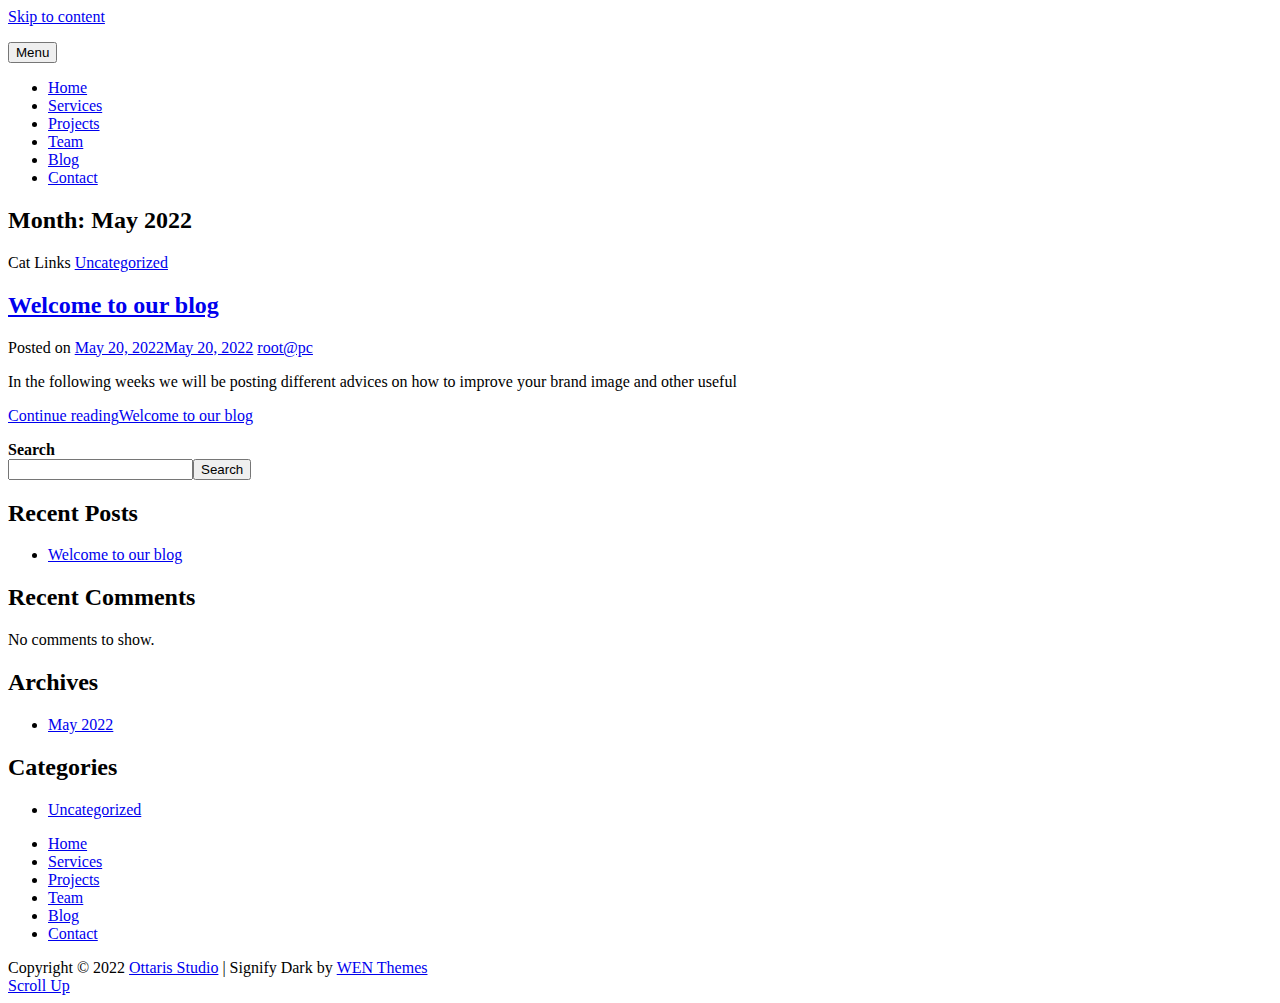
<file: 2022/05/index.html>
<!DOCTYPE html>
<html lang="en-US">
<head>
	<meta charset="UTF-8">
	<meta name="viewport" content="width=device-width, initial-scale=1">
	<link rel="profile" href="http://gmpg.org/xfn/11">
	<script>(function(html){html.className = html.className.replace(/\bno-js\b/,'js')})(document.documentElement);</script>
<meta name="robots" content="noindex, follow">

	<!-- This site is optimized with the Yoast SEO plugin v18.9 - https://yoast.com/wordpress/plugins/seo/ -->
	<title>May 2022 - Ottaris Studio</title>
	<meta property="og:locale" content="en_US">
	<meta property="og:type" content="website">
	<meta property="og:title" content="May 2022 - Ottaris Studio">
	<meta property="og:url" content="https://ottarisstudio.com/2022/05/">
	<meta property="og:site_name" content="Ottaris Studio">
	<meta name="twitter:card" content="summary_large_image">
	<script type="application/ld+json" class="yoast-schema-graph">{
	    "@context": "https://schema.org",
	    "@graph": [
	        {
	            "@type": "Organization",
	            "@id": "https://ottarisstudio.com/#organization",
	            "name": "Ottaris Studio",
	            "url": "https://ottarisstudio.com/",
	            "sameAs": [
	                "https://www.instagram.com/ottarisstudio/"
	            ],
	            "logo": {
	                "@type": "ImageObject",
	                "inLanguage": "en-US",
	                "@id": "https://ottarisstudio.com/#/schema/logo/image/",
	                "url": "https://ottarisstudio.com/wp-content/uploads/2022/05/minilogoGoogle.png",
	                "contentUrl": "https://ottarisstudio.com/wp-content/uploads/2022/05/minilogoGoogle.png",
	                "width": 200,
	                "height": 200,
	                "caption": "Ottaris Studio"
	            },
	            "image": {
	                "@id": "https://ottarisstudio.com/#/schema/logo/image/"
	            }
	        },
	        {
	            "@type": "WebSite",
	            "@id": "https://ottarisstudio.com/#website",
	            "url": "https://ottarisstudio.com/",
	            "name": "Ottaris Studio",
	            "description": "",
	            "publisher": {
	                "@id": "https://ottarisstudio.com/#organization"
	            },
	            "potentialAction": [
	                {
	                    "@type": "SearchAction",
	                    "target": {
	                        "@type": "EntryPoint",
	                        "urlTemplate": "https://ottarisstudio.com/?s={search_term_string}"
	                    },
	                    "query-input": "required name=search_term_string"
	                }
	            ],
	            "inLanguage": "en-US"
	        },
	        {
	            "@type": "CollectionPage",
	            "@id": "https://ottarisstudio.com/2022/05/#webpage",
	            "url": "https://ottarisstudio.com/2022/05/",
	            "name": "May 2022 - Ottaris Studio",
	            "isPartOf": {
	                "@id": "https://ottarisstudio.com/#website"
	            },
	            "breadcrumb": {
	                "@id": "https://ottarisstudio.com/2022/05/#breadcrumb"
	            },
	            "inLanguage": "en-US",
	            "potentialAction": [
	                {
	                    "@type": "ReadAction",
	                    "target": [
	                        "https://ottarisstudio.com/2022/05/"
	                    ]
	                }
	            ]
	        },
	        {
	            "@type": "BreadcrumbList",
	            "@id": "https://ottarisstudio.com/2022/05/#breadcrumb",
	            "itemListElement": [
	                {
	                    "@type": "ListItem",
	                    "position": 1,
	                    "name": "Home",
	                    "item": "https://ottarisstudio.com/"
	                },
	                {
	                    "@type": "ListItem",
	                    "position": 2,
	                    "name": "Archives for May 2022"
	                }
	            ]
	        }
	    ]
	}</script>
	<!-- / Yoast SEO plugin. -->


<link rel="dns-prefetch" href="//fonts.googleapis.com">
<link rel="dns-prefetch" href="//s.w.org">
<link rel="alternate" type="application/rss+xml" title="Ottaris Studio &raquo; Feed" href="https://ottarisstudio.com/feed/">
<link rel="alternate" type="application/rss+xml" title="Ottaris Studio &raquo; Comments Feed" href="https://ottarisstudio.com/comments/feed/">
<script type="text/javascript">
window._wpemojiSettings = {"baseUrl":"https:\/\/s.w.org\/images\/core\/emoji\/13.1.0\/72x72\/","ext":".png","svgUrl":"https:\/\/s.w.org\/images\/core\/emoji\/13.1.0\/svg\/","svgExt":".svg","source":{"concatemoji":"https:\/\/ottarisstudio.com\/wp-includes\/js\/wp-emoji-release.min.js?ver=5.9.3"}};
/*! This file is auto-generated */
!function(e,a,t){var n,r,o,i=a.createElement("canvas"),p=i.getContext&&i.getContext("2d");function s(e,t){var a=String.fromCharCode;p.clearRect(0,0,i.width,i.height),p.fillText(a.apply(this,e),0,0);e=i.toDataURL();return p.clearRect(0,0,i.width,i.height),p.fillText(a.apply(this,t),0,0),e===i.toDataURL()}function c(e){var t=a.createElement("script");t.src=e,t.defer=t.type="text/javascript",a.getElementsByTagName("head")[0].appendChild(t)}for(o=Array("flag","emoji"),t.supports={everything:!0,everythingExceptFlag:!0},r=0;r<o.length;r++)t.supports[o[r]]=function(e){if(!p||!p.fillText)return!1;switch(p.textBaseline="top",p.font="600 32px Arial",e){case"flag":return s([127987,65039,8205,9895,65039],[127987,65039,8203,9895,65039])?!1:!s([55356,56826,55356,56819],[55356,56826,8203,55356,56819])&&!s([55356,57332,56128,56423,56128,56418,56128,56421,56128,56430,56128,56423,56128,56447],[55356,57332,8203,56128,56423,8203,56128,56418,8203,56128,56421,8203,56128,56430,8203,56128,56423,8203,56128,56447]);case"emoji":return!s([10084,65039,8205,55357,56613],[10084,65039,8203,55357,56613])}return!1}(o[r]),t.supports.everything=t.supports.everything&&t.supports[o[r]],"flag"!==o[r]&&(t.supports.everythingExceptFlag=t.supports.everythingExceptFlag&&t.supports[o[r]]);t.supports.everythingExceptFlag=t.supports.everythingExceptFlag&&!t.supports.flag,t.DOMReady=!1,t.readyCallback=function(){t.DOMReady=!0},t.supports.everything||(n=function(){t.readyCallback()},a.addEventListener?(a.addEventListener("DOMContentLoaded",n,!1),e.addEventListener("load",n,!1)):(e.attachEvent("onload",n),a.attachEvent("onreadystatechange",function(){"complete"===a.readyState&&t.readyCallback()})),(n=t.source||{}).concatemoji?c(n.concatemoji):n.wpemoji&&n.twemoji&&(c(n.twemoji),c(n.wpemoji)))}(window,document,window._wpemojiSettings);
</script>
<style type="text/css">img.wp-smiley,
img.emoji {
	display: inline !important;
	border: none !important;
	box-shadow: none !important;
	height: 1em !important;
	width: 1em !important;
	margin: 0 0.07em !important;
	vertical-align: -0.1em !important;
	background: none !important;
	padding: 0 !important;
}</style>
	<link rel="stylesheet" id="sbi_styles-css" href="https://ottarisstudio.com/wp-content/plugins/instagram-feed/css/sbi-styles.min.css?ver=6.0.5" type="text/css" media="all">
<link rel="stylesheet" id="wp-block-library-css" href="https://ottarisstudio.com/wp-includes/css/dist/block-library/style.min.css?ver=5.9.3" type="text/css" media="all">
<style id="wp-block-library-theme-inline-css" type="text/css">.wp-block-audio figcaption{color:#555;font-size:13px;text-align:center}.is-dark-theme .wp-block-audio figcaption{color:hsla(0,0%,100%,.65)}.wp-block-code>code{font-family:Menlo,Consolas,monaco,monospace;color:#1e1e1e;padding:.8em 1em;border:1px solid #ddd;border-radius:4px}.wp-block-embed figcaption{color:#555;font-size:13px;text-align:center}.is-dark-theme .wp-block-embed figcaption{color:hsla(0,0%,100%,.65)}.blocks-gallery-caption{color:#555;font-size:13px;text-align:center}.is-dark-theme .blocks-gallery-caption{color:hsla(0,0%,100%,.65)}.wp-block-image figcaption{color:#555;font-size:13px;text-align:center}.is-dark-theme .wp-block-image figcaption{color:hsla(0,0%,100%,.65)}.wp-block-pullquote{border-top:4px solid;border-bottom:4px solid;margin-bottom:1.75em;color:currentColor}.wp-block-pullquote__citation,.wp-block-pullquote cite,.wp-block-pullquote footer{color:currentColor;text-transform:uppercase;font-size:.8125em;font-style:normal}.wp-block-quote{border-left:.25em solid;margin:0 0 1.75em;padding-left:1em}.wp-block-quote cite,.wp-block-quote footer{color:currentColor;font-size:.8125em;position:relative;font-style:normal}.wp-block-quote.has-text-align-right{border-left:none;border-right:.25em solid;padding-left:0;padding-right:1em}.wp-block-quote.has-text-align-center{border:none;padding-left:0}.wp-block-quote.is-large,.wp-block-quote.is-style-large,.wp-block-quote.is-style-plain{border:none}.wp-block-search .wp-block-search__label{font-weight:700}.wp-block-group:where(.has-background){padding:1.25em 2.375em}.wp-block-separator{border:none;border-bottom:2px solid;margin-left:auto;margin-right:auto;opacity:.4}.wp-block-separator:not(.is-style-wide):not(.is-style-dots){width:100px}.wp-block-separator.has-background:not(.is-style-dots){border-bottom:none;height:1px}.wp-block-separator.has-background:not(.is-style-wide):not(.is-style-dots){height:2px}.wp-block-table thead{border-bottom:3px solid}.wp-block-table tfoot{border-top:3px solid}.wp-block-table td,.wp-block-table th{padding:.5em;border:1px solid;word-break:normal}.wp-block-table figcaption{color:#555;font-size:13px;text-align:center}.is-dark-theme .wp-block-table figcaption{color:hsla(0,0%,100%,.65)}.wp-block-video figcaption{color:#555;font-size:13px;text-align:center}.is-dark-theme .wp-block-video figcaption{color:hsla(0,0%,100%,.65)}.wp-block-template-part.has-background{padding:1.25em 2.375em;margin-top:0;margin-bottom:0}</style>
<style id="global-styles-inline-css" type="text/css">body{--wp--preset--color--black: #000000;--wp--preset--color--cyan-bluish-gray: #abb8c3;--wp--preset--color--white: #ffffff;--wp--preset--color--pale-pink: #f78da7;--wp--preset--color--vivid-red: #cf2e2e;--wp--preset--color--luminous-vivid-orange: #ff6900;--wp--preset--color--luminous-vivid-amber: #fcb900;--wp--preset--color--light-green-cyan: #7bdcb5;--wp--preset--color--vivid-green-cyan: #00d084;--wp--preset--color--pale-cyan-blue: #8ed1fc;--wp--preset--color--vivid-cyan-blue: #0693e3;--wp--preset--color--vivid-purple: #9b51e0;--wp--preset--color--eighty-black: #151515;--wp--preset--color--sixty-five-black: #363636;--wp--preset--color--gray: #444444;--wp--preset--color--medium-gray: #777777;--wp--preset--color--light-gray: #f9f9f9;--wp--preset--color--bright-pink: #f5808c;--wp--preset--color--dark-yellow: #ffa751;--wp--preset--color--yellow: #ffbf00;--wp--preset--color--red: #db4f3d;--wp--preset--color--blue: #008ec2;--wp--preset--color--dark-blue: #133ec2;--wp--preset--gradient--vivid-cyan-blue-to-vivid-purple: linear-gradient(135deg,rgba(6,147,227,1) 0%,rgb(155,81,224) 100%);--wp--preset--gradient--light-green-cyan-to-vivid-green-cyan: linear-gradient(135deg,rgb(122,220,180) 0%,rgb(0,208,130) 100%);--wp--preset--gradient--luminous-vivid-amber-to-luminous-vivid-orange: linear-gradient(135deg,rgba(252,185,0,1) 0%,rgba(255,105,0,1) 100%);--wp--preset--gradient--luminous-vivid-orange-to-vivid-red: linear-gradient(135deg,rgba(255,105,0,1) 0%,rgb(207,46,46) 100%);--wp--preset--gradient--very-light-gray-to-cyan-bluish-gray: linear-gradient(135deg,rgb(238,238,238) 0%,rgb(169,184,195) 100%);--wp--preset--gradient--cool-to-warm-spectrum: linear-gradient(135deg,rgb(74,234,220) 0%,rgb(151,120,209) 20%,rgb(207,42,186) 40%,rgb(238,44,130) 60%,rgb(251,105,98) 80%,rgb(254,248,76) 100%);--wp--preset--gradient--blush-light-purple: linear-gradient(135deg,rgb(255,206,236) 0%,rgb(152,150,240) 100%);--wp--preset--gradient--blush-bordeaux: linear-gradient(135deg,rgb(254,205,165) 0%,rgb(254,45,45) 50%,rgb(107,0,62) 100%);--wp--preset--gradient--luminous-dusk: linear-gradient(135deg,rgb(255,203,112) 0%,rgb(199,81,192) 50%,rgb(65,88,208) 100%);--wp--preset--gradient--pale-ocean: linear-gradient(135deg,rgb(255,245,203) 0%,rgb(182,227,212) 50%,rgb(51,167,181) 100%);--wp--preset--gradient--electric-grass: linear-gradient(135deg,rgb(202,248,128) 0%,rgb(113,206,126) 100%);--wp--preset--gradient--midnight: linear-gradient(135deg,rgb(2,3,129) 0%,rgb(40,116,252) 100%);--wp--preset--duotone--dark-grayscale: url('#wp-duotone-dark-grayscale');--wp--preset--duotone--grayscale: url('#wp-duotone-grayscale');--wp--preset--duotone--purple-yellow: url('#wp-duotone-purple-yellow');--wp--preset--duotone--blue-red: url('#wp-duotone-blue-red');--wp--preset--duotone--midnight: url('#wp-duotone-midnight');--wp--preset--duotone--magenta-yellow: url('#wp-duotone-magenta-yellow');--wp--preset--duotone--purple-green: url('#wp-duotone-purple-green');--wp--preset--duotone--blue-orange: url('#wp-duotone-blue-orange');--wp--preset--font-size--small: 16px;--wp--preset--font-size--medium: 20px;--wp--preset--font-size--large: 42px;--wp--preset--font-size--x-large: 42px;--wp--preset--font-size--extra-small: 13px;--wp--preset--font-size--normal: 18px;--wp--preset--font-size--huge: 56px;}.has-black-color{color: var(--wp--preset--color--black) !important;}.has-cyan-bluish-gray-color{color: var(--wp--preset--color--cyan-bluish-gray) !important;}.has-white-color{color: var(--wp--preset--color--white) !important;}.has-pale-pink-color{color: var(--wp--preset--color--pale-pink) !important;}.has-vivid-red-color{color: var(--wp--preset--color--vivid-red) !important;}.has-luminous-vivid-orange-color{color: var(--wp--preset--color--luminous-vivid-orange) !important;}.has-luminous-vivid-amber-color{color: var(--wp--preset--color--luminous-vivid-amber) !important;}.has-light-green-cyan-color{color: var(--wp--preset--color--light-green-cyan) !important;}.has-vivid-green-cyan-color{color: var(--wp--preset--color--vivid-green-cyan) !important;}.has-pale-cyan-blue-color{color: var(--wp--preset--color--pale-cyan-blue) !important;}.has-vivid-cyan-blue-color{color: var(--wp--preset--color--vivid-cyan-blue) !important;}.has-vivid-purple-color{color: var(--wp--preset--color--vivid-purple) !important;}.has-black-background-color{background-color: var(--wp--preset--color--black) !important;}.has-cyan-bluish-gray-background-color{background-color: var(--wp--preset--color--cyan-bluish-gray) !important;}.has-white-background-color{background-color: var(--wp--preset--color--white) !important;}.has-pale-pink-background-color{background-color: var(--wp--preset--color--pale-pink) !important;}.has-vivid-red-background-color{background-color: var(--wp--preset--color--vivid-red) !important;}.has-luminous-vivid-orange-background-color{background-color: var(--wp--preset--color--luminous-vivid-orange) !important;}.has-luminous-vivid-amber-background-color{background-color: var(--wp--preset--color--luminous-vivid-amber) !important;}.has-light-green-cyan-background-color{background-color: var(--wp--preset--color--light-green-cyan) !important;}.has-vivid-green-cyan-background-color{background-color: var(--wp--preset--color--vivid-green-cyan) !important;}.has-pale-cyan-blue-background-color{background-color: var(--wp--preset--color--pale-cyan-blue) !important;}.has-vivid-cyan-blue-background-color{background-color: var(--wp--preset--color--vivid-cyan-blue) !important;}.has-vivid-purple-background-color{background-color: var(--wp--preset--color--vivid-purple) !important;}.has-black-border-color{border-color: var(--wp--preset--color--black) !important;}.has-cyan-bluish-gray-border-color{border-color: var(--wp--preset--color--cyan-bluish-gray) !important;}.has-white-border-color{border-color: var(--wp--preset--color--white) !important;}.has-pale-pink-border-color{border-color: var(--wp--preset--color--pale-pink) !important;}.has-vivid-red-border-color{border-color: var(--wp--preset--color--vivid-red) !important;}.has-luminous-vivid-orange-border-color{border-color: var(--wp--preset--color--luminous-vivid-orange) !important;}.has-luminous-vivid-amber-border-color{border-color: var(--wp--preset--color--luminous-vivid-amber) !important;}.has-light-green-cyan-border-color{border-color: var(--wp--preset--color--light-green-cyan) !important;}.has-vivid-green-cyan-border-color{border-color: var(--wp--preset--color--vivid-green-cyan) !important;}.has-pale-cyan-blue-border-color{border-color: var(--wp--preset--color--pale-cyan-blue) !important;}.has-vivid-cyan-blue-border-color{border-color: var(--wp--preset--color--vivid-cyan-blue) !important;}.has-vivid-purple-border-color{border-color: var(--wp--preset--color--vivid-purple) !important;}.has-vivid-cyan-blue-to-vivid-purple-gradient-background{background: var(--wp--preset--gradient--vivid-cyan-blue-to-vivid-purple) !important;}.has-light-green-cyan-to-vivid-green-cyan-gradient-background{background: var(--wp--preset--gradient--light-green-cyan-to-vivid-green-cyan) !important;}.has-luminous-vivid-amber-to-luminous-vivid-orange-gradient-background{background: var(--wp--preset--gradient--luminous-vivid-amber-to-luminous-vivid-orange) !important;}.has-luminous-vivid-orange-to-vivid-red-gradient-background{background: var(--wp--preset--gradient--luminous-vivid-orange-to-vivid-red) !important;}.has-very-light-gray-to-cyan-bluish-gray-gradient-background{background: var(--wp--preset--gradient--very-light-gray-to-cyan-bluish-gray) !important;}.has-cool-to-warm-spectrum-gradient-background{background: var(--wp--preset--gradient--cool-to-warm-spectrum) !important;}.has-blush-light-purple-gradient-background{background: var(--wp--preset--gradient--blush-light-purple) !important;}.has-blush-bordeaux-gradient-background{background: var(--wp--preset--gradient--blush-bordeaux) !important;}.has-luminous-dusk-gradient-background{background: var(--wp--preset--gradient--luminous-dusk) !important;}.has-pale-ocean-gradient-background{background: var(--wp--preset--gradient--pale-ocean) !important;}.has-electric-grass-gradient-background{background: var(--wp--preset--gradient--electric-grass) !important;}.has-midnight-gradient-background{background: var(--wp--preset--gradient--midnight) !important;}.has-small-font-size{font-size: var(--wp--preset--font-size--small) !important;}.has-medium-font-size{font-size: var(--wp--preset--font-size--medium) !important;}.has-large-font-size{font-size: var(--wp--preset--font-size--large) !important;}.has-x-large-font-size{font-size: var(--wp--preset--font-size--x-large) !important;}</style>
<link rel="stylesheet" id="wp_custom_cursors-css" href="https://ottarisstudio.com/wp-content/plugins/wp-custom-cursors/public/css/wp_custom_cursors_main_style.css?ver=2.2.3" type="text/css" media="all">
<link rel="stylesheet" id="signify-style-css" href="https://ottarisstudio.com/wp-content/themes/signify/style.css?ver=20220519-91909" type="text/css" media="all">
<link rel="stylesheet" id="signify-dark-style-css" href="https://ottarisstudio.com/wp-content/themes/signify-dark/style.css?ver=20220516-83037" type="text/css" media="all">
<link rel="stylesheet" id="signify-block-style-css" href="https://ottarisstudio.com/wp-content/themes/signify/css/blocks.css?ver=1.0" type="text/css" media="all">
<link rel="stylesheet" id="signify-dark-block-style-css" href="https://ottarisstudio.com/wp-content/themes/signify-dark/assets/css/child-blocks.css?ver=20220516-83037" type="text/css" media="all">
<link rel="stylesheet" id="signify-fonts-css" href="https://fonts.googleapis.com/css?family=Open+Sans%7CPlayfair+Display&#038;subset=latin%2Clatin-ext" type="text/css" media="all">
<link rel="stylesheet" id="font-awesome-css" href="https://ottarisstudio.com/wp-content/themes/signify/css/font-awesome/css/font-awesome.css?ver=4.7.0" type="text/css" media="all">
<script type="text/javascript" src="https://ottarisstudio.com/wp-includes/js/jquery/jquery.min.js?ver=3.6.0" id="jquery-core-js"></script>
<script type="text/javascript" src="https://ottarisstudio.com/wp-includes/js/jquery/jquery-migrate.min.js?ver=3.3.2" id="jquery-migrate-js"></script>
<script type="text/javascript" src="https://ottarisstudio.com/wp-content/plugins/advanced-scrollbar/js/jquery.nicescroll.min.js?ver=20120206" id="ppm-customscrollbar-js-js"></script>
<!--[if lt IE 9]>
<script type='text/javascript' src='https://ottarisstudio.com/wp-content/themes/signify/js/html5.min.js?ver=3.7.3' id='signify-html5-js'></script>
<![endif]-->
<link rel="https://api.w.org/" href="https://ottarisstudio.com/wp-json/">
<link rel="EditURI" type="application/rsd+xml" title="RSD" href="https://ottarisstudio.com/xmlrpc.php?rsd">
<link rel="wlwmanifest" type="application/wlwmanifest+xml" href="https://ottarisstudio.com/wp-includes/wlwmanifest.xml"> 
<meta name="generator" content="WordPress 5.9.3">
		<style type="text/css">.site-title a,
			.site-description {
				position: absolute;
				clip: rect(1px, 1px, 1px, 1px);
			}</style>
		<link rel="icon" href="https://ottarisstudio.com/wp-content/uploads/2022/05/minilogoGoogle.png" sizes="32x32">
<link rel="icon" href="https://ottarisstudio.com/wp-content/uploads/2022/05/minilogoGoogle.png" sizes="192x192">
<link rel="apple-touch-icon" href="https://ottarisstudio.com/wp-content/uploads/2022/05/minilogoGoogle.png">
<meta name="msapplication-TileImage" content="https://ottarisstudio.com/wp-content/uploads/2022/05/minilogoGoogle.png">
</head>

<body class="archive date wp-embed-responsive hfeed fluid-layout navigation-classic two-columns-layout content-left excerpt header-media-fluid header-media-text-disabled has-header-image color-scheme-dark menu-type-classic menu-style-full-width header-style-one">

<svg xmlns="http://www.w3.org/2000/svg" viewbox="0 0 0 0" width="0" height="0" focusable="false" role="none" style="visibility: hidden; position: absolute; left: -9999px; overflow: hidden;"><defs><filter id="wp-duotone-dark-grayscale"><fecolormatrix color-interpolation-filters="sRGB" type="matrix" values=" .299 .587 .114 0 0 .299 .587 .114 0 0 .299 .587 .114 0 0 .299 .587 .114 0 0 "></fecolormatrix><fecomponenttransfer color-interpolation-filters="sRGB"><fefuncr type="table" tablevalues="0 0.49803921568627"></fefuncr><fefuncg type="table" tablevalues="0 0.49803921568627"></fefuncg><fefuncb type="table" tablevalues="0 0.49803921568627"></fefuncb><fefunca type="table" tablevalues="1 1"></fefunca></fecomponenttransfer><fecomposite in2="SourceGraphic" operator="in"></fecomposite></filter></defs></svg><svg xmlns="http://www.w3.org/2000/svg" viewbox="0 0 0 0" width="0" height="0" focusable="false" role="none" style="visibility: hidden; position: absolute; left: -9999px; overflow: hidden;"><defs><filter id="wp-duotone-grayscale"><fecolormatrix color-interpolation-filters="sRGB" type="matrix" values=" .299 .587 .114 0 0 .299 .587 .114 0 0 .299 .587 .114 0 0 .299 .587 .114 0 0 "></fecolormatrix><fecomponenttransfer color-interpolation-filters="sRGB"><fefuncr type="table" tablevalues="0 1"></fefuncr><fefuncg type="table" tablevalues="0 1"></fefuncg><fefuncb type="table" tablevalues="0 1"></fefuncb><fefunca type="table" tablevalues="1 1"></fefunca></fecomponenttransfer><fecomposite in2="SourceGraphic" operator="in"></fecomposite></filter></defs></svg><svg xmlns="http://www.w3.org/2000/svg" viewbox="0 0 0 0" width="0" height="0" focusable="false" role="none" style="visibility: hidden; position: absolute; left: -9999px; overflow: hidden;"><defs><filter id="wp-duotone-purple-yellow"><fecolormatrix color-interpolation-filters="sRGB" type="matrix" values=" .299 .587 .114 0 0 .299 .587 .114 0 0 .299 .587 .114 0 0 .299 .587 .114 0 0 "></fecolormatrix><fecomponenttransfer color-interpolation-filters="sRGB"><fefuncr type="table" tablevalues="0.54901960784314 0.98823529411765"></fefuncr><fefuncg type="table" tablevalues="0 1"></fefuncg><fefuncb type="table" tablevalues="0.71764705882353 0.25490196078431"></fefuncb><fefunca type="table" tablevalues="1 1"></fefunca></fecomponenttransfer><fecomposite in2="SourceGraphic" operator="in"></fecomposite></filter></defs></svg><svg xmlns="http://www.w3.org/2000/svg" viewbox="0 0 0 0" width="0" height="0" focusable="false" role="none" style="visibility: hidden; position: absolute; left: -9999px; overflow: hidden;"><defs><filter id="wp-duotone-blue-red"><fecolormatrix color-interpolation-filters="sRGB" type="matrix" values=" .299 .587 .114 0 0 .299 .587 .114 0 0 .299 .587 .114 0 0 .299 .587 .114 0 0 "></fecolormatrix><fecomponenttransfer color-interpolation-filters="sRGB"><fefuncr type="table" tablevalues="0 1"></fefuncr><fefuncg type="table" tablevalues="0 0.27843137254902"></fefuncg><fefuncb type="table" tablevalues="0.5921568627451 0.27843137254902"></fefuncb><fefunca type="table" tablevalues="1 1"></fefunca></fecomponenttransfer><fecomposite in2="SourceGraphic" operator="in"></fecomposite></filter></defs></svg><svg xmlns="http://www.w3.org/2000/svg" viewbox="0 0 0 0" width="0" height="0" focusable="false" role="none" style="visibility: hidden; position: absolute; left: -9999px; overflow: hidden;"><defs><filter id="wp-duotone-midnight"><fecolormatrix color-interpolation-filters="sRGB" type="matrix" values=" .299 .587 .114 0 0 .299 .587 .114 0 0 .299 .587 .114 0 0 .299 .587 .114 0 0 "></fecolormatrix><fecomponenttransfer color-interpolation-filters="sRGB"><fefuncr type="table" tablevalues="0 0"></fefuncr><fefuncg type="table" tablevalues="0 0.64705882352941"></fefuncg><fefuncb type="table" tablevalues="0 1"></fefuncb><fefunca type="table" tablevalues="1 1"></fefunca></fecomponenttransfer><fecomposite in2="SourceGraphic" operator="in"></fecomposite></filter></defs></svg><svg xmlns="http://www.w3.org/2000/svg" viewbox="0 0 0 0" width="0" height="0" focusable="false" role="none" style="visibility: hidden; position: absolute; left: -9999px; overflow: hidden;"><defs><filter id="wp-duotone-magenta-yellow"><fecolormatrix color-interpolation-filters="sRGB" type="matrix" values=" .299 .587 .114 0 0 .299 .587 .114 0 0 .299 .587 .114 0 0 .299 .587 .114 0 0 "></fecolormatrix><fecomponenttransfer color-interpolation-filters="sRGB"><fefuncr type="table" tablevalues="0.78039215686275 1"></fefuncr><fefuncg type="table" tablevalues="0 0.94901960784314"></fefuncg><fefuncb type="table" tablevalues="0.35294117647059 0.47058823529412"></fefuncb><fefunca type="table" tablevalues="1 1"></fefunca></fecomponenttransfer><fecomposite in2="SourceGraphic" operator="in"></fecomposite></filter></defs></svg><svg xmlns="http://www.w3.org/2000/svg" viewbox="0 0 0 0" width="0" height="0" focusable="false" role="none" style="visibility: hidden; position: absolute; left: -9999px; overflow: hidden;"><defs><filter id="wp-duotone-purple-green"><fecolormatrix color-interpolation-filters="sRGB" type="matrix" values=" .299 .587 .114 0 0 .299 .587 .114 0 0 .299 .587 .114 0 0 .299 .587 .114 0 0 "></fecolormatrix><fecomponenttransfer color-interpolation-filters="sRGB"><fefuncr type="table" tablevalues="0.65098039215686 0.40392156862745"></fefuncr><fefuncg type="table" tablevalues="0 1"></fefuncg><fefuncb type="table" tablevalues="0.44705882352941 0.4"></fefuncb><fefunca type="table" tablevalues="1 1"></fefunca></fecomponenttransfer><fecomposite in2="SourceGraphic" operator="in"></fecomposite></filter></defs></svg><svg xmlns="http://www.w3.org/2000/svg" viewbox="0 0 0 0" width="0" height="0" focusable="false" role="none" style="visibility: hidden; position: absolute; left: -9999px; overflow: hidden;"><defs><filter id="wp-duotone-blue-orange"><fecolormatrix color-interpolation-filters="sRGB" type="matrix" values=" .299 .587 .114 0 0 .299 .587 .114 0 0 .299 .587 .114 0 0 .299 .587 .114 0 0 "></fecolormatrix><fecomponenttransfer color-interpolation-filters="sRGB"><fefuncr type="table" tablevalues="0.098039215686275 1"></fefuncr><fefuncg type="table" tablevalues="0 0.66274509803922"></fefuncg><fefuncb type="table" tablevalues="0.84705882352941 0.41960784313725"></fefuncb><fefunca type="table" tablevalues="1 1"></fefunca></fecomponenttransfer><fecomposite in2="SourceGraphic" operator="in"></fecomposite></filter></defs></svg>
<div id="page" class="site">
	<a class="skip-link screen-reader-text" href="#content">Skip to content</a>

	<header id="masthead" class="site-header">
		<div class="site-header-main">
			<div class="wrapper">
				
<div class="site-branding">
	
	<div class="site-identity">
					<p class="site-title"><a href="https://ottarisstudio.com/" rel="home">Ottaris Studio</a></p>
			</div>
<!-- .site-branding-text-->
</div>
<!-- .site-branding -->

					<div id="site-header-menu" class="site-header-menu">
		<div id="primary-menu-wrapper" class="menu-wrapper">
			<div class="menu-toggle-wrapper">
				<button id="menu-toggle" class="menu-toggle" aria-controls="top-menu" aria-expanded="false"><span class="menu-label">Menu</span></button>
			</div>
<!-- .menu-toggle-wrapper -->

			<div class="menu-inside-wrapper">
				<nav id="site-navigation" class="main-navigation default-page-menu" role="navigation" aria-label="Primary Menu">

									<ul id="primary-menu" class="menu nav-menu">
<li id="menu-item-12" class="menu-item menu-item-type-custom menu-item-object-custom menu-item-home menu-item-12"><a href="https://ottarisstudio.com">Home</a></li>
<li id="menu-item-47" class="menu-item menu-item-type-post_type menu-item-object-page menu-item-47"><a href="https://ottarisstudio.com/services/">Services</a></li>
<li id="menu-item-46" class="menu-item menu-item-type-post_type menu-item-object-page menu-item-46"><a href="https://ottarisstudio.com/projects/">Projects</a></li>
<li id="menu-item-45" class="menu-item menu-item-type-post_type menu-item-object-page menu-item-45"><a href="https://ottarisstudio.com/team/">Team</a></li>
<li id="menu-item-44" class="menu-item menu-item-type-post_type menu-item-object-page menu-item-44"><a href="https://ottarisstudio.com/blog/">Blog</a></li>
<li id="menu-item-43" class="menu-item menu-item-type-post_type menu-item-object-page menu-item-43"><a href="https://ottarisstudio.com/contact/">Contact</a></li>
</ul>				
				</nav><!-- .main-navigation -->

							</div>
<!-- .menu-inside-wrapper -->
		</div>
<!-- #primary-menu-wrapper.menu-wrapper -->

			</div>
<!-- .site-header-menu -->
			</div>
<!-- .wrapper -->
		</div>
<!-- .site-header-main -->
	</header><!-- #masthead -->

	




	<div id="content" class="site-content">
		<div class="wrapper">

	<div id="primary" class="content-area">
		<main id="main" class="site-main">
			<div class="archive-posts-wrapper">
			
				<header class="page-header">
					<div class="section-description-wrapper section-subtitle">
											</div>
					<h2 class="page-title section-title">Month: <span>May 2022</span>
</h2>
				</header><!-- .entry-header -->

							
				<div class="section-content-wrapper layout-one">
					<div id="infinite-post-wrap" class="archive-post-wrap">
						
<article id="post-97" class="post-97 post type-post status-publish format-standard hentry category-uncategorized">
	<div class="post-wrapper hentry-inner">
		
		<div class="entry-container">
			<header class="entry-header">
				
								<div class="entry-meta">
					<span class="cat-links"><span class="screen-reader-text">Cat Links </span><a href="https://ottarisstudio.com/category/uncategorized/" rel="category tag">Uncategorized</a></span>				</div>
<!-- .entry-meta -->
				
				<h2 class="entry-title"><a href="https://ottarisstudio.com/2022/05/20/welcome-to-our-blog/" rel="bookmark">Welcome to our blog</a></h2>
								<div class="entry-meta">
					<span class="posted-on"><span class="screen-reader-text"> Posted on </span><a href="https://ottarisstudio.com/2022/05/20/welcome-to-our-blog/" rel="bookmark"><time class="entry-date published" datetime="2022-05-20T12:37:12+00:00">May 20, 2022</time><time class="updated" datetime="2022-05-20T12:39:37+00:00">May 20, 2022</time></a></span>					<span class="byline"><span class="author vcard"><a class="url fn n" href="https://ottarisstudio.com/author/rootpc/">root@pc</a></span></span>				</div>
<!-- .entry-meta -->
							</header><!-- .entry-header -->

			<div class="entry-summary">
				<p>In the following weeks we will be posting different advices on how to improve your brand image and other useful</p>
<p><a href="https://ottarisstudio.com/2022/05/20/welcome-to-our-blog/" class="more-link">Continue reading<span class="screen-reader-text">Welcome to our blog</span></a></p>
			</div>
<!-- .entry-summary -->
		</div>
<!-- .entry-container -->
	</div>
<!-- .hentry-inner -->
</article><!-- #post-97 -->
					</div>
<!-- .archive-post-wrap -->
				</div>
<!-- .section-content-wrap -->

							</div>
<!-- .archive-posts-wrapper -->
		</main><!-- #main -->
	</div>
<!-- #primary -->


<aside id="secondary" class="widget-area sidebar">
	<section id="block-2" class="widget widget_block widget_search"> <div class="widget-wrap"><form role="search" method="get" action="https://ottarisstudio.com/" class="wp-block-search__button-outside wp-block-search__text-button wp-block-search">
<label for="wp-block-search__input-1" class="wp-block-search__label">Search</label><div class="wp-block-search__inside-wrapper ">
<input type="search" id="wp-block-search__input-1" class="wp-block-search__input " name="s" value="" placeholder="" required><button type="submit" class="wp-block-search__button  ">Search</button>
</div>
</form></div></section><section id="block-3" class="widget widget_block"> <div class="widget-wrap"><div class="wp-container-1 wp-block-group"><div class="wp-block-group__inner-container">
<h2>Recent Posts</h2>
<ul class="wp-block-latest-posts__list wp-block-latest-posts">
<li><a href="https://ottarisstudio.com/2022/05/20/welcome-to-our-blog/">Welcome to our blog</a></li>
</ul>
</div></div></div></section><section id="block-4" class="widget widget_block"> <div class="widget-wrap"><div class="wp-container-2 wp-block-group"><div class="wp-block-group__inner-container">
<h2>Recent Comments</h2>
<div class="no-comments wp-block-latest-comments">No comments to show.</div>
</div></div></div></section></aside><!-- #secondary -->
		</div>
<!-- .wrapper -->
	</div>
<!-- #content -->

	<footer id="colophon" class="site-footer">
		
		

<aside class="widget-area footer-widget-area one" role="complementary">
	<div class="wrapper">
					<div class="widget-column footer-widget-1">
				<section id="block-5" class="widget widget_block"> <div class="widget-wrap"><div class="wp-container-3 wp-block-group"><div class="wp-block-group__inner-container">
<h2>Archives</h2>
<ul class=" wp-block-archives-list wp-block-archives">	<li><a href="https://ottarisstudio.com/2022/05/" aria-current="page">May 2022</a></li>
</ul>
</div></div></div></section><section id="block-6" class="widget widget_block"> <div class="widget-wrap"><div class="wp-container-4 wp-block-group"><div class="wp-block-group__inner-container">
<h2>Categories</h2>
<ul class="wp-block-categories-list wp-block-categories">	<li class="cat-item cat-item-1">
<a href="https://ottarisstudio.com/category/uncategorized/">Uncategorized</a>
</li>
</ul>
</div></div></div></section>			</div>
<!-- .widget-area -->
		
		
		
		
		

	</div>
<!-- .footer-widgets-wrapper -->
</aside><!-- .footer-widgets -->


		<div id="site-generator">
			
	<div id="footer-menu-section" class="site-footer-menu">
		<div class="wrapper">

							<nav id="social-footer-navigation" class="social-navigation" role="navigation" aria-label="Footer Social Links Menu">
					<div class="menu-main-menu-container"><ul id="menu-main-menu" class="social-links-menu">
<li class="menu-item menu-item-type-custom menu-item-object-custom menu-item-home menu-item-12"><a href="https://ottarisstudio.com"><span>Home</span></a></li>
<li class="menu-item menu-item-type-post_type menu-item-object-page menu-item-47"><a href="https://ottarisstudio.com/services/"><span>Services</span></a></li>
<li class="menu-item menu-item-type-post_type menu-item-object-page menu-item-46"><a href="https://ottarisstudio.com/projects/"><span>Projects</span></a></li>
<li class="menu-item menu-item-type-post_type menu-item-object-page menu-item-45"><a href="https://ottarisstudio.com/team/"><span>Team</span></a></li>
<li class="menu-item menu-item-type-post_type menu-item-object-page menu-item-44"><a href="https://ottarisstudio.com/blog/"><span>Blog</span></a></li>
<li class="menu-item menu-item-type-post_type menu-item-object-page menu-item-43"><a href="https://ottarisstudio.com/contact/"><span>Contact</span></a></li>
</ul></div>				</nav><!-- .social-navigation -->
					</div>
<!-- .wrapper -->
	</div>
<!-- #footer-menu-section -->

			
<div class="site-info"><div class="wrapper">Copyright &copy; 2022 <a href="https://ottarisstudio.com/">Ottaris Studio</a> <span class="sep"> | </span>Signify Dark&nbsp;by&nbsp;<a target="_blank" href="https://wenthemes.com/">WEN Themes</a>
</div></div>
<!-- .site-info -->		</div>
<!-- #site-generator -->
	</footer><!-- #colophon -->
	
</div>
<!-- #page -->

<a href="#masthead" id="scrollup" class="backtotop"><span class="screen-reader-text">Scroll Up</span></a>

  
<script>
(function ($) {
	"use strict";
    jQuery(document).ready(function($){       
            $("html").niceScroll({
				
                hwacceleration:true,
                cursorcolor: "#ededed",
                cursorwidth: "10px",
                cursorborder: "1px solid #fff",
                cursorborderradius: "4px",
                scrollspeed: 60,
                railalign: "right",
				background: "",  
				touchbehavior:true,
				mousescrollstep: 40,
				autohidemode: false,   // working 
            });
    });
}(jQuery));	   
</script>

<!-- Instagram Feed JS -->
<script type="text/javascript">
var sbiajaxurl = "https://ottarisstudio.com/wp-admin/admin-ajax.php";
</script>
<style>.wp-container-1 .alignleft { float: left; margin-right: 2em; }.wp-container-1 .alignright { float: right; margin-left: 2em; }</style>
<style>.wp-container-2 .alignleft { float: left; margin-right: 2em; }.wp-container-2 .alignright { float: right; margin-left: 2em; }</style>
<style>.wp-container-3 .alignleft { float: left; margin-right: 2em; }.wp-container-3 .alignright { float: right; margin-left: 2em; }</style>
<style>.wp-container-4 .alignleft { float: left; margin-right: 2em; }.wp-container-4 .alignright { float: right; margin-left: 2em; }</style>
<script type="text/javascript" id="wp_custom_cursors-js-extra">
/* <![CDATA[ */
var cursors = [{"cursor_id":"1","cursor_type":"0","cursor_shape":"11","cursor_image":"none","default_cursor":"none","hover_effect":"plugin","body_activation":"1","element_activation":"0","selector_type":"tag","selector_data":"body","color":"#ffffff","width":"30","blending_mode":"normal"}];
/* ]]> */
</script>
<script type="text/javascript" src="https://ottarisstudio.com/wp-content/plugins/wp-custom-cursors/public/js/wp_custom_cursors_main_script.js?ver=2.2.3" id="wp_custom_cursors-js"></script>
<script type="text/javascript" src="https://ottarisstudio.com/wp-content/themes/signify/js/skip-link-focus-fix.min.js?ver=201800703" id="signify-skip-link-focus-fix-js"></script>
<script type="text/javascript" id="signify-script-js-extra">
/* <![CDATA[ */
var signifyOptions = {"screenReaderText":{"expand":"expand child menu","collapse":"collapse child menu"},"rtl":""};
/* ]]> */
</script>
<script type="text/javascript" src="https://ottarisstudio.com/wp-content/themes/signify/js/functions.min.js?ver=201800703" id="signify-script-js"></script>

</body>
</html>
</file>
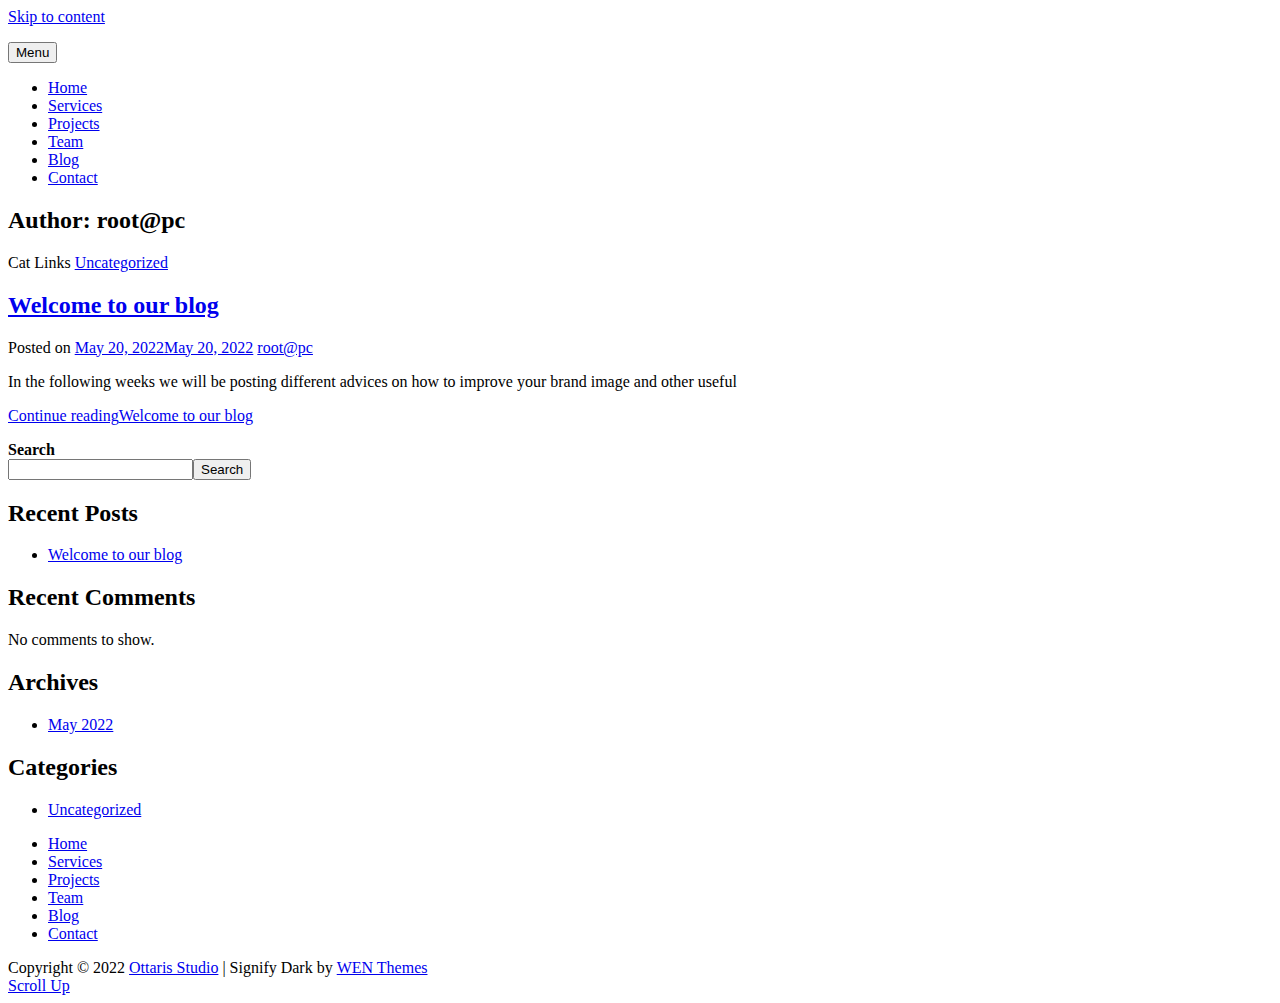
<file: author/rootpc/index.html>
<!DOCTYPE html>
<html lang="en-US">
<head>
	<meta charset="UTF-8">
	<meta name="viewport" content="width=device-width, initial-scale=1">
	<link rel="profile" href="http://gmpg.org/xfn/11">
	<script>(function(html){html.className = html.className.replace(/\bno-js\b/,'js')})(document.documentElement);</script>
<meta name="robots" content="index, follow, max-image-preview:large, max-snippet:-1, max-video-preview:-1">

	<!-- This site is optimized with the Yoast SEO plugin v18.9 - https://yoast.com/wordpress/plugins/seo/ -->
	<title>root@pc, Author at Ottaris Studio</title>
	<link rel="canonical" href="https://ottarisstudio.com/author/rootpc/">
	<meta property="og:locale" content="en_US">
	<meta property="og:type" content="profile">
	<meta property="og:title" content="root@pc, Author at Ottaris Studio">
	<meta property="og:url" content="https://ottarisstudio.com/author/rootpc/">
	<meta property="og:site_name" content="Ottaris Studio">
	<meta property="og:image" content="https://1.gravatar.com/avatar/14a61d79306d55b492c89712335aaaa9?s=500&#038;d=mm&#038;r=g">
	<meta name="twitter:card" content="summary_large_image">
	<script type="application/ld+json" class="yoast-schema-graph">{
	    "@context": "https://schema.org",
	    "@graph": [
	        {
	            "@type": "Organization",
	            "@id": "https://ottarisstudio.com/#organization",
	            "name": "Ottaris Studio",
	            "url": "https://ottarisstudio.com/",
	            "sameAs": [
	                "https://www.instagram.com/ottarisstudio/"
	            ],
	            "logo": {
	                "@type": "ImageObject",
	                "inLanguage": "en-US",
	                "@id": "https://ottarisstudio.com/#/schema/logo/image/",
	                "url": "https://ottarisstudio.com/wp-content/uploads/2022/05/minilogoGoogle.png",
	                "contentUrl": "https://ottarisstudio.com/wp-content/uploads/2022/05/minilogoGoogle.png",
	                "width": 200,
	                "height": 200,
	                "caption": "Ottaris Studio"
	            },
	            "image": {
	                "@id": "https://ottarisstudio.com/#/schema/logo/image/"
	            }
	        },
	        {
	            "@type": "WebSite",
	            "@id": "https://ottarisstudio.com/#website",
	            "url": "https://ottarisstudio.com/",
	            "name": "Ottaris Studio",
	            "description": "",
	            "publisher": {
	                "@id": "https://ottarisstudio.com/#organization"
	            },
	            "potentialAction": [
	                {
	                    "@type": "SearchAction",
	                    "target": {
	                        "@type": "EntryPoint",
	                        "urlTemplate": "https://ottarisstudio.com/?s={search_term_string}"
	                    },
	                    "query-input": "required name=search_term_string"
	                }
	            ],
	            "inLanguage": "en-US"
	        },
	        {
	            "@type": "ProfilePage",
	            "@id": "https://ottarisstudio.com/author/rootpc/#webpage",
	            "url": "https://ottarisstudio.com/author/rootpc/",
	            "name": "root@pc, Author at Ottaris Studio",
	            "isPartOf": {
	                "@id": "https://ottarisstudio.com/#website"
	            },
	            "breadcrumb": {
	                "@id": "https://ottarisstudio.com/author/rootpc/#breadcrumb"
	            },
	            "inLanguage": "en-US",
	            "potentialAction": [
	                {
	                    "@type": "ReadAction",
	                    "target": [
	                        "https://ottarisstudio.com/author/rootpc/"
	                    ]
	                }
	            ]
	        },
	        {
	            "@type": "BreadcrumbList",
	            "@id": "https://ottarisstudio.com/author/rootpc/#breadcrumb",
	            "itemListElement": [
	                {
	                    "@type": "ListItem",
	                    "position": 1,
	                    "name": "Home",
	                    "item": "https://ottarisstudio.com/"
	                },
	                {
	                    "@type": "ListItem",
	                    "position": 2,
	                    "name": "Archives for root@pc"
	                }
	            ]
	        },
	        {
	            "@type": "Person",
	            "@id": "https://ottarisstudio.com/#/schema/person/922d72610e469e367872a18734d71f1d",
	            "name": "root@pc",
	            "image": {
	                "@type": "ImageObject",
	                "inLanguage": "en-US",
	                "@id": "https://ottarisstudio.com/#/schema/person/image/",
	                "url": "http://1.gravatar.com/avatar/14a61d79306d55b492c89712335aaaa9?s=96&d=mm&r=g",
	                "contentUrl": "http://1.gravatar.com/avatar/14a61d79306d55b492c89712335aaaa9?s=96&d=mm&r=g",
	                "caption": "root@pc"
	            },
	            "sameAs": [
	                "https://ottarisstudio.com"
	            ],
	            "mainEntityOfPage": {
	                "@id": "https://ottarisstudio.com/author/rootpc/#webpage"
	            }
	        }
	    ]
	}</script>
	<!-- / Yoast SEO plugin. -->


<link rel="dns-prefetch" href="//fonts.googleapis.com">
<link rel="dns-prefetch" href="//s.w.org">
<link rel="alternate" type="application/rss+xml" title="Ottaris Studio &raquo; Feed" href="https://ottarisstudio.com/feed/">
<link rel="alternate" type="application/rss+xml" title="Ottaris Studio &raquo; Comments Feed" href="https://ottarisstudio.com/comments/feed/">
<link rel="alternate" type="application/rss+xml" title="Ottaris Studio &raquo; Posts by root@pc Feed" href="https://ottarisstudio.com/author/rootpc/feed/">
<script type="text/javascript">
window._wpemojiSettings = {"baseUrl":"https:\/\/s.w.org\/images\/core\/emoji\/13.1.0\/72x72\/","ext":".png","svgUrl":"https:\/\/s.w.org\/images\/core\/emoji\/13.1.0\/svg\/","svgExt":".svg","source":{"concatemoji":"https:\/\/ottarisstudio.com\/wp-includes\/js\/wp-emoji-release.min.js?ver=5.9.3"}};
/*! This file is auto-generated */
!function(e,a,t){var n,r,o,i=a.createElement("canvas"),p=i.getContext&&i.getContext("2d");function s(e,t){var a=String.fromCharCode;p.clearRect(0,0,i.width,i.height),p.fillText(a.apply(this,e),0,0);e=i.toDataURL();return p.clearRect(0,0,i.width,i.height),p.fillText(a.apply(this,t),0,0),e===i.toDataURL()}function c(e){var t=a.createElement("script");t.src=e,t.defer=t.type="text/javascript",a.getElementsByTagName("head")[0].appendChild(t)}for(o=Array("flag","emoji"),t.supports={everything:!0,everythingExceptFlag:!0},r=0;r<o.length;r++)t.supports[o[r]]=function(e){if(!p||!p.fillText)return!1;switch(p.textBaseline="top",p.font="600 32px Arial",e){case"flag":return s([127987,65039,8205,9895,65039],[127987,65039,8203,9895,65039])?!1:!s([55356,56826,55356,56819],[55356,56826,8203,55356,56819])&&!s([55356,57332,56128,56423,56128,56418,56128,56421,56128,56430,56128,56423,56128,56447],[55356,57332,8203,56128,56423,8203,56128,56418,8203,56128,56421,8203,56128,56430,8203,56128,56423,8203,56128,56447]);case"emoji":return!s([10084,65039,8205,55357,56613],[10084,65039,8203,55357,56613])}return!1}(o[r]),t.supports.everything=t.supports.everything&&t.supports[o[r]],"flag"!==o[r]&&(t.supports.everythingExceptFlag=t.supports.everythingExceptFlag&&t.supports[o[r]]);t.supports.everythingExceptFlag=t.supports.everythingExceptFlag&&!t.supports.flag,t.DOMReady=!1,t.readyCallback=function(){t.DOMReady=!0},t.supports.everything||(n=function(){t.readyCallback()},a.addEventListener?(a.addEventListener("DOMContentLoaded",n,!1),e.addEventListener("load",n,!1)):(e.attachEvent("onload",n),a.attachEvent("onreadystatechange",function(){"complete"===a.readyState&&t.readyCallback()})),(n=t.source||{}).concatemoji?c(n.concatemoji):n.wpemoji&&n.twemoji&&(c(n.twemoji),c(n.wpemoji)))}(window,document,window._wpemojiSettings);
</script>
<style type="text/css">img.wp-smiley,
img.emoji {
	display: inline !important;
	border: none !important;
	box-shadow: none !important;
	height: 1em !important;
	width: 1em !important;
	margin: 0 0.07em !important;
	vertical-align: -0.1em !important;
	background: none !important;
	padding: 0 !important;
}</style>
	<link rel="stylesheet" id="sbi_styles-css" href="https://ottarisstudio.com/wp-content/plugins/instagram-feed/css/sbi-styles.min.css?ver=6.0.5" type="text/css" media="all">
<link rel="stylesheet" id="wp-block-library-css" href="https://ottarisstudio.com/wp-includes/css/dist/block-library/style.min.css?ver=5.9.3" type="text/css" media="all">
<style id="wp-block-library-theme-inline-css" type="text/css">.wp-block-audio figcaption{color:#555;font-size:13px;text-align:center}.is-dark-theme .wp-block-audio figcaption{color:hsla(0,0%,100%,.65)}.wp-block-code>code{font-family:Menlo,Consolas,monaco,monospace;color:#1e1e1e;padding:.8em 1em;border:1px solid #ddd;border-radius:4px}.wp-block-embed figcaption{color:#555;font-size:13px;text-align:center}.is-dark-theme .wp-block-embed figcaption{color:hsla(0,0%,100%,.65)}.blocks-gallery-caption{color:#555;font-size:13px;text-align:center}.is-dark-theme .blocks-gallery-caption{color:hsla(0,0%,100%,.65)}.wp-block-image figcaption{color:#555;font-size:13px;text-align:center}.is-dark-theme .wp-block-image figcaption{color:hsla(0,0%,100%,.65)}.wp-block-pullquote{border-top:4px solid;border-bottom:4px solid;margin-bottom:1.75em;color:currentColor}.wp-block-pullquote__citation,.wp-block-pullquote cite,.wp-block-pullquote footer{color:currentColor;text-transform:uppercase;font-size:.8125em;font-style:normal}.wp-block-quote{border-left:.25em solid;margin:0 0 1.75em;padding-left:1em}.wp-block-quote cite,.wp-block-quote footer{color:currentColor;font-size:.8125em;position:relative;font-style:normal}.wp-block-quote.has-text-align-right{border-left:none;border-right:.25em solid;padding-left:0;padding-right:1em}.wp-block-quote.has-text-align-center{border:none;padding-left:0}.wp-block-quote.is-large,.wp-block-quote.is-style-large,.wp-block-quote.is-style-plain{border:none}.wp-block-search .wp-block-search__label{font-weight:700}.wp-block-group:where(.has-background){padding:1.25em 2.375em}.wp-block-separator{border:none;border-bottom:2px solid;margin-left:auto;margin-right:auto;opacity:.4}.wp-block-separator:not(.is-style-wide):not(.is-style-dots){width:100px}.wp-block-separator.has-background:not(.is-style-dots){border-bottom:none;height:1px}.wp-block-separator.has-background:not(.is-style-wide):not(.is-style-dots){height:2px}.wp-block-table thead{border-bottom:3px solid}.wp-block-table tfoot{border-top:3px solid}.wp-block-table td,.wp-block-table th{padding:.5em;border:1px solid;word-break:normal}.wp-block-table figcaption{color:#555;font-size:13px;text-align:center}.is-dark-theme .wp-block-table figcaption{color:hsla(0,0%,100%,.65)}.wp-block-video figcaption{color:#555;font-size:13px;text-align:center}.is-dark-theme .wp-block-video figcaption{color:hsla(0,0%,100%,.65)}.wp-block-template-part.has-background{padding:1.25em 2.375em;margin-top:0;margin-bottom:0}</style>
<style id="global-styles-inline-css" type="text/css">body{--wp--preset--color--black: #000000;--wp--preset--color--cyan-bluish-gray: #abb8c3;--wp--preset--color--white: #ffffff;--wp--preset--color--pale-pink: #f78da7;--wp--preset--color--vivid-red: #cf2e2e;--wp--preset--color--luminous-vivid-orange: #ff6900;--wp--preset--color--luminous-vivid-amber: #fcb900;--wp--preset--color--light-green-cyan: #7bdcb5;--wp--preset--color--vivid-green-cyan: #00d084;--wp--preset--color--pale-cyan-blue: #8ed1fc;--wp--preset--color--vivid-cyan-blue: #0693e3;--wp--preset--color--vivid-purple: #9b51e0;--wp--preset--color--eighty-black: #151515;--wp--preset--color--sixty-five-black: #363636;--wp--preset--color--gray: #444444;--wp--preset--color--medium-gray: #777777;--wp--preset--color--light-gray: #f9f9f9;--wp--preset--color--bright-pink: #f5808c;--wp--preset--color--dark-yellow: #ffa751;--wp--preset--color--yellow: #ffbf00;--wp--preset--color--red: #db4f3d;--wp--preset--color--blue: #008ec2;--wp--preset--color--dark-blue: #133ec2;--wp--preset--gradient--vivid-cyan-blue-to-vivid-purple: linear-gradient(135deg,rgba(6,147,227,1) 0%,rgb(155,81,224) 100%);--wp--preset--gradient--light-green-cyan-to-vivid-green-cyan: linear-gradient(135deg,rgb(122,220,180) 0%,rgb(0,208,130) 100%);--wp--preset--gradient--luminous-vivid-amber-to-luminous-vivid-orange: linear-gradient(135deg,rgba(252,185,0,1) 0%,rgba(255,105,0,1) 100%);--wp--preset--gradient--luminous-vivid-orange-to-vivid-red: linear-gradient(135deg,rgba(255,105,0,1) 0%,rgb(207,46,46) 100%);--wp--preset--gradient--very-light-gray-to-cyan-bluish-gray: linear-gradient(135deg,rgb(238,238,238) 0%,rgb(169,184,195) 100%);--wp--preset--gradient--cool-to-warm-spectrum: linear-gradient(135deg,rgb(74,234,220) 0%,rgb(151,120,209) 20%,rgb(207,42,186) 40%,rgb(238,44,130) 60%,rgb(251,105,98) 80%,rgb(254,248,76) 100%);--wp--preset--gradient--blush-light-purple: linear-gradient(135deg,rgb(255,206,236) 0%,rgb(152,150,240) 100%);--wp--preset--gradient--blush-bordeaux: linear-gradient(135deg,rgb(254,205,165) 0%,rgb(254,45,45) 50%,rgb(107,0,62) 100%);--wp--preset--gradient--luminous-dusk: linear-gradient(135deg,rgb(255,203,112) 0%,rgb(199,81,192) 50%,rgb(65,88,208) 100%);--wp--preset--gradient--pale-ocean: linear-gradient(135deg,rgb(255,245,203) 0%,rgb(182,227,212) 50%,rgb(51,167,181) 100%);--wp--preset--gradient--electric-grass: linear-gradient(135deg,rgb(202,248,128) 0%,rgb(113,206,126) 100%);--wp--preset--gradient--midnight: linear-gradient(135deg,rgb(2,3,129) 0%,rgb(40,116,252) 100%);--wp--preset--duotone--dark-grayscale: url('#wp-duotone-dark-grayscale');--wp--preset--duotone--grayscale: url('#wp-duotone-grayscale');--wp--preset--duotone--purple-yellow: url('#wp-duotone-purple-yellow');--wp--preset--duotone--blue-red: url('#wp-duotone-blue-red');--wp--preset--duotone--midnight: url('#wp-duotone-midnight');--wp--preset--duotone--magenta-yellow: url('#wp-duotone-magenta-yellow');--wp--preset--duotone--purple-green: url('#wp-duotone-purple-green');--wp--preset--duotone--blue-orange: url('#wp-duotone-blue-orange');--wp--preset--font-size--small: 16px;--wp--preset--font-size--medium: 20px;--wp--preset--font-size--large: 42px;--wp--preset--font-size--x-large: 42px;--wp--preset--font-size--extra-small: 13px;--wp--preset--font-size--normal: 18px;--wp--preset--font-size--huge: 56px;}.has-black-color{color: var(--wp--preset--color--black) !important;}.has-cyan-bluish-gray-color{color: var(--wp--preset--color--cyan-bluish-gray) !important;}.has-white-color{color: var(--wp--preset--color--white) !important;}.has-pale-pink-color{color: var(--wp--preset--color--pale-pink) !important;}.has-vivid-red-color{color: var(--wp--preset--color--vivid-red) !important;}.has-luminous-vivid-orange-color{color: var(--wp--preset--color--luminous-vivid-orange) !important;}.has-luminous-vivid-amber-color{color: var(--wp--preset--color--luminous-vivid-amber) !important;}.has-light-green-cyan-color{color: var(--wp--preset--color--light-green-cyan) !important;}.has-vivid-green-cyan-color{color: var(--wp--preset--color--vivid-green-cyan) !important;}.has-pale-cyan-blue-color{color: var(--wp--preset--color--pale-cyan-blue) !important;}.has-vivid-cyan-blue-color{color: var(--wp--preset--color--vivid-cyan-blue) !important;}.has-vivid-purple-color{color: var(--wp--preset--color--vivid-purple) !important;}.has-black-background-color{background-color: var(--wp--preset--color--black) !important;}.has-cyan-bluish-gray-background-color{background-color: var(--wp--preset--color--cyan-bluish-gray) !important;}.has-white-background-color{background-color: var(--wp--preset--color--white) !important;}.has-pale-pink-background-color{background-color: var(--wp--preset--color--pale-pink) !important;}.has-vivid-red-background-color{background-color: var(--wp--preset--color--vivid-red) !important;}.has-luminous-vivid-orange-background-color{background-color: var(--wp--preset--color--luminous-vivid-orange) !important;}.has-luminous-vivid-amber-background-color{background-color: var(--wp--preset--color--luminous-vivid-amber) !important;}.has-light-green-cyan-background-color{background-color: var(--wp--preset--color--light-green-cyan) !important;}.has-vivid-green-cyan-background-color{background-color: var(--wp--preset--color--vivid-green-cyan) !important;}.has-pale-cyan-blue-background-color{background-color: var(--wp--preset--color--pale-cyan-blue) !important;}.has-vivid-cyan-blue-background-color{background-color: var(--wp--preset--color--vivid-cyan-blue) !important;}.has-vivid-purple-background-color{background-color: var(--wp--preset--color--vivid-purple) !important;}.has-black-border-color{border-color: var(--wp--preset--color--black) !important;}.has-cyan-bluish-gray-border-color{border-color: var(--wp--preset--color--cyan-bluish-gray) !important;}.has-white-border-color{border-color: var(--wp--preset--color--white) !important;}.has-pale-pink-border-color{border-color: var(--wp--preset--color--pale-pink) !important;}.has-vivid-red-border-color{border-color: var(--wp--preset--color--vivid-red) !important;}.has-luminous-vivid-orange-border-color{border-color: var(--wp--preset--color--luminous-vivid-orange) !important;}.has-luminous-vivid-amber-border-color{border-color: var(--wp--preset--color--luminous-vivid-amber) !important;}.has-light-green-cyan-border-color{border-color: var(--wp--preset--color--light-green-cyan) !important;}.has-vivid-green-cyan-border-color{border-color: var(--wp--preset--color--vivid-green-cyan) !important;}.has-pale-cyan-blue-border-color{border-color: var(--wp--preset--color--pale-cyan-blue) !important;}.has-vivid-cyan-blue-border-color{border-color: var(--wp--preset--color--vivid-cyan-blue) !important;}.has-vivid-purple-border-color{border-color: var(--wp--preset--color--vivid-purple) !important;}.has-vivid-cyan-blue-to-vivid-purple-gradient-background{background: var(--wp--preset--gradient--vivid-cyan-blue-to-vivid-purple) !important;}.has-light-green-cyan-to-vivid-green-cyan-gradient-background{background: var(--wp--preset--gradient--light-green-cyan-to-vivid-green-cyan) !important;}.has-luminous-vivid-amber-to-luminous-vivid-orange-gradient-background{background: var(--wp--preset--gradient--luminous-vivid-amber-to-luminous-vivid-orange) !important;}.has-luminous-vivid-orange-to-vivid-red-gradient-background{background: var(--wp--preset--gradient--luminous-vivid-orange-to-vivid-red) !important;}.has-very-light-gray-to-cyan-bluish-gray-gradient-background{background: var(--wp--preset--gradient--very-light-gray-to-cyan-bluish-gray) !important;}.has-cool-to-warm-spectrum-gradient-background{background: var(--wp--preset--gradient--cool-to-warm-spectrum) !important;}.has-blush-light-purple-gradient-background{background: var(--wp--preset--gradient--blush-light-purple) !important;}.has-blush-bordeaux-gradient-background{background: var(--wp--preset--gradient--blush-bordeaux) !important;}.has-luminous-dusk-gradient-background{background: var(--wp--preset--gradient--luminous-dusk) !important;}.has-pale-ocean-gradient-background{background: var(--wp--preset--gradient--pale-ocean) !important;}.has-electric-grass-gradient-background{background: var(--wp--preset--gradient--electric-grass) !important;}.has-midnight-gradient-background{background: var(--wp--preset--gradient--midnight) !important;}.has-small-font-size{font-size: var(--wp--preset--font-size--small) !important;}.has-medium-font-size{font-size: var(--wp--preset--font-size--medium) !important;}.has-large-font-size{font-size: var(--wp--preset--font-size--large) !important;}.has-x-large-font-size{font-size: var(--wp--preset--font-size--x-large) !important;}</style>
<link rel="stylesheet" id="wp_custom_cursors-css" href="https://ottarisstudio.com/wp-content/plugins/wp-custom-cursors/public/css/wp_custom_cursors_main_style.css?ver=2.2.3" type="text/css" media="all">
<link rel="stylesheet" id="signify-style-css" href="https://ottarisstudio.com/wp-content/themes/signify/style.css?ver=20220519-91909" type="text/css" media="all">
<link rel="stylesheet" id="signify-dark-style-css" href="https://ottarisstudio.com/wp-content/themes/signify-dark/style.css?ver=20220516-83037" type="text/css" media="all">
<link rel="stylesheet" id="signify-block-style-css" href="https://ottarisstudio.com/wp-content/themes/signify/css/blocks.css?ver=1.0" type="text/css" media="all">
<link rel="stylesheet" id="signify-dark-block-style-css" href="https://ottarisstudio.com/wp-content/themes/signify-dark/assets/css/child-blocks.css?ver=20220516-83037" type="text/css" media="all">
<link rel="stylesheet" id="signify-fonts-css" href="https://fonts.googleapis.com/css?family=Open+Sans%7CPlayfair+Display&#038;subset=latin%2Clatin-ext" type="text/css" media="all">
<link rel="stylesheet" id="font-awesome-css" href="https://ottarisstudio.com/wp-content/themes/signify/css/font-awesome/css/font-awesome.css?ver=4.7.0" type="text/css" media="all">
<script type="text/javascript" src="https://ottarisstudio.com/wp-includes/js/jquery/jquery.min.js?ver=3.6.0" id="jquery-core-js"></script>
<script type="text/javascript" src="https://ottarisstudio.com/wp-includes/js/jquery/jquery-migrate.min.js?ver=3.3.2" id="jquery-migrate-js"></script>
<script type="text/javascript" src="https://ottarisstudio.com/wp-content/plugins/advanced-scrollbar/js/jquery.nicescroll.min.js?ver=20120206" id="ppm-customscrollbar-js-js"></script>
<!--[if lt IE 9]>
<script type='text/javascript' src='https://ottarisstudio.com/wp-content/themes/signify/js/html5.min.js?ver=3.7.3' id='signify-html5-js'></script>
<![endif]-->
<link rel="https://api.w.org/" href="https://ottarisstudio.com/wp-json/">
<link rel="alternate" type="application/json" href="https://ottarisstudio.com/wp-json/wp/v2/users/1">
<link rel="EditURI" type="application/rsd+xml" title="RSD" href="https://ottarisstudio.com/xmlrpc.php?rsd">
<link rel="wlwmanifest" type="application/wlwmanifest+xml" href="https://ottarisstudio.com/wp-includes/wlwmanifest.xml"> 
<meta name="generator" content="WordPress 5.9.3">
		<style type="text/css">.site-title a,
			.site-description {
				position: absolute;
				clip: rect(1px, 1px, 1px, 1px);
			}</style>
		<link rel="icon" href="https://ottarisstudio.com/wp-content/uploads/2022/05/minilogoGoogle.png" sizes="32x32">
<link rel="icon" href="https://ottarisstudio.com/wp-content/uploads/2022/05/minilogoGoogle.png" sizes="192x192">
<link rel="apple-touch-icon" href="https://ottarisstudio.com/wp-content/uploads/2022/05/minilogoGoogle.png">
<meta name="msapplication-TileImage" content="https://ottarisstudio.com/wp-content/uploads/2022/05/minilogoGoogle.png">
</head>

<body class="archive author author-rootpc author-1 wp-embed-responsive hfeed fluid-layout navigation-classic two-columns-layout content-left excerpt header-media-fluid header-media-text-disabled has-header-image color-scheme-dark menu-type-classic menu-style-full-width header-style-one">

<svg xmlns="http://www.w3.org/2000/svg" viewbox="0 0 0 0" width="0" height="0" focusable="false" role="none" style="visibility: hidden; position: absolute; left: -9999px; overflow: hidden;"><defs><filter id="wp-duotone-dark-grayscale"><fecolormatrix color-interpolation-filters="sRGB" type="matrix" values=" .299 .587 .114 0 0 .299 .587 .114 0 0 .299 .587 .114 0 0 .299 .587 .114 0 0 "></fecolormatrix><fecomponenttransfer color-interpolation-filters="sRGB"><fefuncr type="table" tablevalues="0 0.49803921568627"></fefuncr><fefuncg type="table" tablevalues="0 0.49803921568627"></fefuncg><fefuncb type="table" tablevalues="0 0.49803921568627"></fefuncb><fefunca type="table" tablevalues="1 1"></fefunca></fecomponenttransfer><fecomposite in2="SourceGraphic" operator="in"></fecomposite></filter></defs></svg><svg xmlns="http://www.w3.org/2000/svg" viewbox="0 0 0 0" width="0" height="0" focusable="false" role="none" style="visibility: hidden; position: absolute; left: -9999px; overflow: hidden;"><defs><filter id="wp-duotone-grayscale"><fecolormatrix color-interpolation-filters="sRGB" type="matrix" values=" .299 .587 .114 0 0 .299 .587 .114 0 0 .299 .587 .114 0 0 .299 .587 .114 0 0 "></fecolormatrix><fecomponenttransfer color-interpolation-filters="sRGB"><fefuncr type="table" tablevalues="0 1"></fefuncr><fefuncg type="table" tablevalues="0 1"></fefuncg><fefuncb type="table" tablevalues="0 1"></fefuncb><fefunca type="table" tablevalues="1 1"></fefunca></fecomponenttransfer><fecomposite in2="SourceGraphic" operator="in"></fecomposite></filter></defs></svg><svg xmlns="http://www.w3.org/2000/svg" viewbox="0 0 0 0" width="0" height="0" focusable="false" role="none" style="visibility: hidden; position: absolute; left: -9999px; overflow: hidden;"><defs><filter id="wp-duotone-purple-yellow"><fecolormatrix color-interpolation-filters="sRGB" type="matrix" values=" .299 .587 .114 0 0 .299 .587 .114 0 0 .299 .587 .114 0 0 .299 .587 .114 0 0 "></fecolormatrix><fecomponenttransfer color-interpolation-filters="sRGB"><fefuncr type="table" tablevalues="0.54901960784314 0.98823529411765"></fefuncr><fefuncg type="table" tablevalues="0 1"></fefuncg><fefuncb type="table" tablevalues="0.71764705882353 0.25490196078431"></fefuncb><fefunca type="table" tablevalues="1 1"></fefunca></fecomponenttransfer><fecomposite in2="SourceGraphic" operator="in"></fecomposite></filter></defs></svg><svg xmlns="http://www.w3.org/2000/svg" viewbox="0 0 0 0" width="0" height="0" focusable="false" role="none" style="visibility: hidden; position: absolute; left: -9999px; overflow: hidden;"><defs><filter id="wp-duotone-blue-red"><fecolormatrix color-interpolation-filters="sRGB" type="matrix" values=" .299 .587 .114 0 0 .299 .587 .114 0 0 .299 .587 .114 0 0 .299 .587 .114 0 0 "></fecolormatrix><fecomponenttransfer color-interpolation-filters="sRGB"><fefuncr type="table" tablevalues="0 1"></fefuncr><fefuncg type="table" tablevalues="0 0.27843137254902"></fefuncg><fefuncb type="table" tablevalues="0.5921568627451 0.27843137254902"></fefuncb><fefunca type="table" tablevalues="1 1"></fefunca></fecomponenttransfer><fecomposite in2="SourceGraphic" operator="in"></fecomposite></filter></defs></svg><svg xmlns="http://www.w3.org/2000/svg" viewbox="0 0 0 0" width="0" height="0" focusable="false" role="none" style="visibility: hidden; position: absolute; left: -9999px; overflow: hidden;"><defs><filter id="wp-duotone-midnight"><fecolormatrix color-interpolation-filters="sRGB" type="matrix" values=" .299 .587 .114 0 0 .299 .587 .114 0 0 .299 .587 .114 0 0 .299 .587 .114 0 0 "></fecolormatrix><fecomponenttransfer color-interpolation-filters="sRGB"><fefuncr type="table" tablevalues="0 0"></fefuncr><fefuncg type="table" tablevalues="0 0.64705882352941"></fefuncg><fefuncb type="table" tablevalues="0 1"></fefuncb><fefunca type="table" tablevalues="1 1"></fefunca></fecomponenttransfer><fecomposite in2="SourceGraphic" operator="in"></fecomposite></filter></defs></svg><svg xmlns="http://www.w3.org/2000/svg" viewbox="0 0 0 0" width="0" height="0" focusable="false" role="none" style="visibility: hidden; position: absolute; left: -9999px; overflow: hidden;"><defs><filter id="wp-duotone-magenta-yellow"><fecolormatrix color-interpolation-filters="sRGB" type="matrix" values=" .299 .587 .114 0 0 .299 .587 .114 0 0 .299 .587 .114 0 0 .299 .587 .114 0 0 "></fecolormatrix><fecomponenttransfer color-interpolation-filters="sRGB"><fefuncr type="table" tablevalues="0.78039215686275 1"></fefuncr><fefuncg type="table" tablevalues="0 0.94901960784314"></fefuncg><fefuncb type="table" tablevalues="0.35294117647059 0.47058823529412"></fefuncb><fefunca type="table" tablevalues="1 1"></fefunca></fecomponenttransfer><fecomposite in2="SourceGraphic" operator="in"></fecomposite></filter></defs></svg><svg xmlns="http://www.w3.org/2000/svg" viewbox="0 0 0 0" width="0" height="0" focusable="false" role="none" style="visibility: hidden; position: absolute; left: -9999px; overflow: hidden;"><defs><filter id="wp-duotone-purple-green"><fecolormatrix color-interpolation-filters="sRGB" type="matrix" values=" .299 .587 .114 0 0 .299 .587 .114 0 0 .299 .587 .114 0 0 .299 .587 .114 0 0 "></fecolormatrix><fecomponenttransfer color-interpolation-filters="sRGB"><fefuncr type="table" tablevalues="0.65098039215686 0.40392156862745"></fefuncr><fefuncg type="table" tablevalues="0 1"></fefuncg><fefuncb type="table" tablevalues="0.44705882352941 0.4"></fefuncb><fefunca type="table" tablevalues="1 1"></fefunca></fecomponenttransfer><fecomposite in2="SourceGraphic" operator="in"></fecomposite></filter></defs></svg><svg xmlns="http://www.w3.org/2000/svg" viewbox="0 0 0 0" width="0" height="0" focusable="false" role="none" style="visibility: hidden; position: absolute; left: -9999px; overflow: hidden;"><defs><filter id="wp-duotone-blue-orange"><fecolormatrix color-interpolation-filters="sRGB" type="matrix" values=" .299 .587 .114 0 0 .299 .587 .114 0 0 .299 .587 .114 0 0 .299 .587 .114 0 0 "></fecolormatrix><fecomponenttransfer color-interpolation-filters="sRGB"><fefuncr type="table" tablevalues="0.098039215686275 1"></fefuncr><fefuncg type="table" tablevalues="0 0.66274509803922"></fefuncg><fefuncb type="table" tablevalues="0.84705882352941 0.41960784313725"></fefuncb><fefunca type="table" tablevalues="1 1"></fefunca></fecomponenttransfer><fecomposite in2="SourceGraphic" operator="in"></fecomposite></filter></defs></svg>
<div id="page" class="site">
	<a class="skip-link screen-reader-text" href="#content">Skip to content</a>

	<header id="masthead" class="site-header">
		<div class="site-header-main">
			<div class="wrapper">
				
<div class="site-branding">
	
	<div class="site-identity">
					<p class="site-title"><a href="https://ottarisstudio.com/" rel="home">Ottaris Studio</a></p>
			</div>
<!-- .site-branding-text-->
</div>
<!-- .site-branding -->

					<div id="site-header-menu" class="site-header-menu">
		<div id="primary-menu-wrapper" class="menu-wrapper">
			<div class="menu-toggle-wrapper">
				<button id="menu-toggle" class="menu-toggle" aria-controls="top-menu" aria-expanded="false"><span class="menu-label">Menu</span></button>
			</div>
<!-- .menu-toggle-wrapper -->

			<div class="menu-inside-wrapper">
				<nav id="site-navigation" class="main-navigation default-page-menu" role="navigation" aria-label="Primary Menu">

									<ul id="primary-menu" class="menu nav-menu">
<li id="menu-item-12" class="menu-item menu-item-type-custom menu-item-object-custom menu-item-home menu-item-12"><a href="https://ottarisstudio.com">Home</a></li>
<li id="menu-item-47" class="menu-item menu-item-type-post_type menu-item-object-page menu-item-47"><a href="https://ottarisstudio.com/services/">Services</a></li>
<li id="menu-item-46" class="menu-item menu-item-type-post_type menu-item-object-page menu-item-46"><a href="https://ottarisstudio.com/projects/">Projects</a></li>
<li id="menu-item-45" class="menu-item menu-item-type-post_type menu-item-object-page menu-item-45"><a href="https://ottarisstudio.com/team/">Team</a></li>
<li id="menu-item-44" class="menu-item menu-item-type-post_type menu-item-object-page menu-item-44"><a href="https://ottarisstudio.com/blog/">Blog</a></li>
<li id="menu-item-43" class="menu-item menu-item-type-post_type menu-item-object-page menu-item-43"><a href="https://ottarisstudio.com/contact/">Contact</a></li>
</ul>				
				</nav><!-- .main-navigation -->

							</div>
<!-- .menu-inside-wrapper -->
		</div>
<!-- #primary-menu-wrapper.menu-wrapper -->

			</div>
<!-- .site-header-menu -->
			</div>
<!-- .wrapper -->
		</div>
<!-- .site-header-main -->
	</header><!-- #masthead -->

	




	<div id="content" class="site-content">
		<div class="wrapper">

	<div id="primary" class="content-area">
		<main id="main" class="site-main">
			<div class="archive-posts-wrapper">
			
				<header class="page-header">
					<div class="section-description-wrapper section-subtitle">
											</div>
					<h2 class="page-title section-title">Author: <span>root@pc</span>
</h2>
				</header><!-- .entry-header -->

							
				<div class="section-content-wrapper layout-one">
					<div id="infinite-post-wrap" class="archive-post-wrap">
						
<article id="post-97" class="post-97 post type-post status-publish format-standard hentry category-uncategorized">
	<div class="post-wrapper hentry-inner">
		
		<div class="entry-container">
			<header class="entry-header">
				
								<div class="entry-meta">
					<span class="cat-links"><span class="screen-reader-text">Cat Links </span><a href="https://ottarisstudio.com/category/uncategorized/" rel="category tag">Uncategorized</a></span>				</div>
<!-- .entry-meta -->
				
				<h2 class="entry-title"><a href="https://ottarisstudio.com/2022/05/20/welcome-to-our-blog/" rel="bookmark">Welcome to our blog</a></h2>
								<div class="entry-meta">
					<span class="posted-on"><span class="screen-reader-text"> Posted on </span><a href="https://ottarisstudio.com/2022/05/20/welcome-to-our-blog/" rel="bookmark"><time class="entry-date published" datetime="2022-05-20T12:37:12+00:00">May 20, 2022</time><time class="updated" datetime="2022-05-20T12:39:37+00:00">May 20, 2022</time></a></span>					<span class="byline"><span class="author vcard"><a class="url fn n" href="https://ottarisstudio.com/author/rootpc/">root@pc</a></span></span>				</div>
<!-- .entry-meta -->
							</header><!-- .entry-header -->

			<div class="entry-summary">
				<p>In the following weeks we will be posting different advices on how to improve your brand image and other useful</p>
<p><a href="https://ottarisstudio.com/2022/05/20/welcome-to-our-blog/" class="more-link">Continue reading<span class="screen-reader-text">Welcome to our blog</span></a></p>
			</div>
<!-- .entry-summary -->
		</div>
<!-- .entry-container -->
	</div>
<!-- .hentry-inner -->
</article><!-- #post-97 -->
					</div>
<!-- .archive-post-wrap -->
				</div>
<!-- .section-content-wrap -->

							</div>
<!-- .archive-posts-wrapper -->
		</main><!-- #main -->
	</div>
<!-- #primary -->


<aside id="secondary" class="widget-area sidebar">
	<section id="block-2" class="widget widget_block widget_search"> <div class="widget-wrap"><form role="search" method="get" action="https://ottarisstudio.com/" class="wp-block-search__button-outside wp-block-search__text-button wp-block-search">
<label for="wp-block-search__input-1" class="wp-block-search__label">Search</label><div class="wp-block-search__inside-wrapper ">
<input type="search" id="wp-block-search__input-1" class="wp-block-search__input " name="s" value="" placeholder="" required><button type="submit" class="wp-block-search__button  ">Search</button>
</div>
</form></div></section><section id="block-3" class="widget widget_block"> <div class="widget-wrap"><div class="wp-container-1 wp-block-group"><div class="wp-block-group__inner-container">
<h2>Recent Posts</h2>
<ul class="wp-block-latest-posts__list wp-block-latest-posts">
<li><a href="https://ottarisstudio.com/2022/05/20/welcome-to-our-blog/">Welcome to our blog</a></li>
</ul>
</div></div></div></section><section id="block-4" class="widget widget_block"> <div class="widget-wrap"><div class="wp-container-2 wp-block-group"><div class="wp-block-group__inner-container">
<h2>Recent Comments</h2>
<div class="no-comments wp-block-latest-comments">No comments to show.</div>
</div></div></div></section></aside><!-- #secondary -->
		</div>
<!-- .wrapper -->
	</div>
<!-- #content -->

	<footer id="colophon" class="site-footer">
		
		

<aside class="widget-area footer-widget-area one" role="complementary">
	<div class="wrapper">
					<div class="widget-column footer-widget-1">
				<section id="block-5" class="widget widget_block"> <div class="widget-wrap"><div class="wp-container-3 wp-block-group"><div class="wp-block-group__inner-container">
<h2>Archives</h2>
<ul class=" wp-block-archives-list wp-block-archives">	<li><a href="https://ottarisstudio.com/2022/05/">May 2022</a></li>
</ul>
</div></div></div></section><section id="block-6" class="widget widget_block"> <div class="widget-wrap"><div class="wp-container-4 wp-block-group"><div class="wp-block-group__inner-container">
<h2>Categories</h2>
<ul class="wp-block-categories-list wp-block-categories">	<li class="cat-item cat-item-1">
<a href="https://ottarisstudio.com/category/uncategorized/">Uncategorized</a>
</li>
</ul>
</div></div></div></section>			</div>
<!-- .widget-area -->
		
		
		
		
		

	</div>
<!-- .footer-widgets-wrapper -->
</aside><!-- .footer-widgets -->


		<div id="site-generator">
			
	<div id="footer-menu-section" class="site-footer-menu">
		<div class="wrapper">

							<nav id="social-footer-navigation" class="social-navigation" role="navigation" aria-label="Footer Social Links Menu">
					<div class="menu-main-menu-container"><ul id="menu-main-menu" class="social-links-menu">
<li class="menu-item menu-item-type-custom menu-item-object-custom menu-item-home menu-item-12"><a href="https://ottarisstudio.com"><span>Home</span></a></li>
<li class="menu-item menu-item-type-post_type menu-item-object-page menu-item-47"><a href="https://ottarisstudio.com/services/"><span>Services</span></a></li>
<li class="menu-item menu-item-type-post_type menu-item-object-page menu-item-46"><a href="https://ottarisstudio.com/projects/"><span>Projects</span></a></li>
<li class="menu-item menu-item-type-post_type menu-item-object-page menu-item-45"><a href="https://ottarisstudio.com/team/"><span>Team</span></a></li>
<li class="menu-item menu-item-type-post_type menu-item-object-page menu-item-44"><a href="https://ottarisstudio.com/blog/"><span>Blog</span></a></li>
<li class="menu-item menu-item-type-post_type menu-item-object-page menu-item-43"><a href="https://ottarisstudio.com/contact/"><span>Contact</span></a></li>
</ul></div>				</nav><!-- .social-navigation -->
					</div>
<!-- .wrapper -->
	</div>
<!-- #footer-menu-section -->

			
<div class="site-info"><div class="wrapper">Copyright &copy; 2022 <a href="https://ottarisstudio.com/">Ottaris Studio</a> <span class="sep"> | </span>Signify Dark&nbsp;by&nbsp;<a target="_blank" href="https://wenthemes.com/">WEN Themes</a>
</div></div>
<!-- .site-info -->		</div>
<!-- #site-generator -->
	</footer><!-- #colophon -->
	
</div>
<!-- #page -->

<a href="#masthead" id="scrollup" class="backtotop"><span class="screen-reader-text">Scroll Up</span></a>

  
<script>
(function ($) {
	"use strict";
    jQuery(document).ready(function($){       
            $("html").niceScroll({
				
                hwacceleration:true,
                cursorcolor: "#ededed",
                cursorwidth: "10px",
                cursorborder: "1px solid #fff",
                cursorborderradius: "4px",
                scrollspeed: 60,
                railalign: "right",
				background: "",  
				touchbehavior:true,
				mousescrollstep: 40,
				autohidemode: false,   // working 
            });
    });
}(jQuery));	   
</script>

<!-- Instagram Feed JS -->
<script type="text/javascript">
var sbiajaxurl = "https://ottarisstudio.com/wp-admin/admin-ajax.php";
</script>
<style>.wp-container-1 .alignleft { float: left; margin-right: 2em; }.wp-container-1 .alignright { float: right; margin-left: 2em; }</style>
<style>.wp-container-2 .alignleft { float: left; margin-right: 2em; }.wp-container-2 .alignright { float: right; margin-left: 2em; }</style>
<style>.wp-container-3 .alignleft { float: left; margin-right: 2em; }.wp-container-3 .alignright { float: right; margin-left: 2em; }</style>
<style>.wp-container-4 .alignleft { float: left; margin-right: 2em; }.wp-container-4 .alignright { float: right; margin-left: 2em; }</style>
<script type="text/javascript" id="wp_custom_cursors-js-extra">
/* <![CDATA[ */
var cursors = [{"cursor_id":"1","cursor_type":"0","cursor_shape":"11","cursor_image":"none","default_cursor":"none","hover_effect":"plugin","body_activation":"1","element_activation":"0","selector_type":"tag","selector_data":"body","color":"#ffffff","width":"30","blending_mode":"normal"}];
/* ]]> */
</script>
<script type="text/javascript" src="https://ottarisstudio.com/wp-content/plugins/wp-custom-cursors/public/js/wp_custom_cursors_main_script.js?ver=2.2.3" id="wp_custom_cursors-js"></script>
<script type="text/javascript" src="https://ottarisstudio.com/wp-content/themes/signify/js/skip-link-focus-fix.min.js?ver=201800703" id="signify-skip-link-focus-fix-js"></script>
<script type="text/javascript" id="signify-script-js-extra">
/* <![CDATA[ */
var signifyOptions = {"screenReaderText":{"expand":"expand child menu","collapse":"collapse child menu"},"rtl":""};
/* ]]> */
</script>
<script type="text/javascript" src="https://ottarisstudio.com/wp-content/themes/signify/js/functions.min.js?ver=201800703" id="signify-script-js"></script>

</body>
</html>
</file>
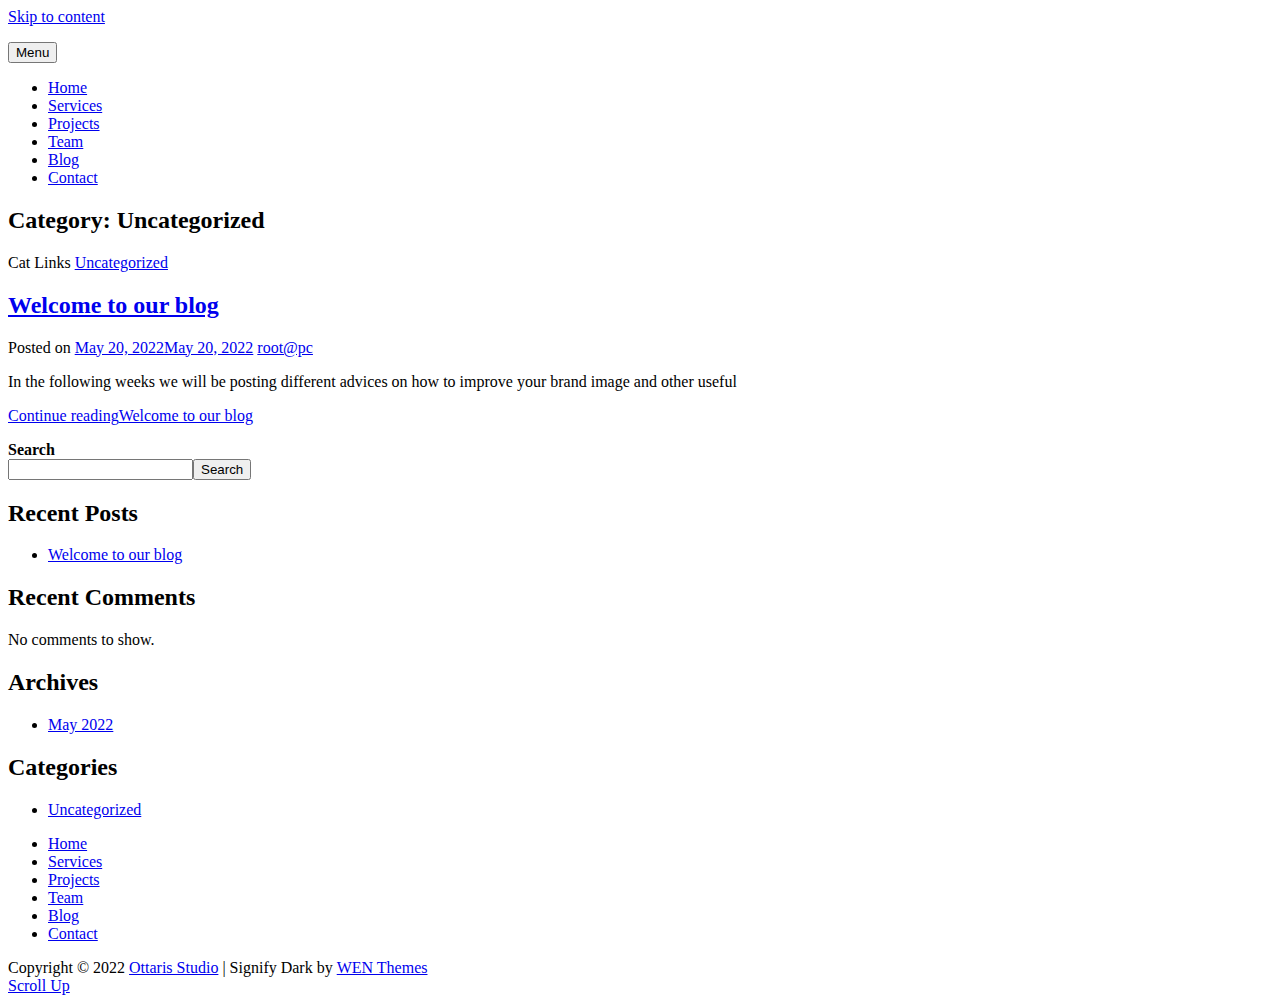
<file: category/uncategorized/index.html>
<!DOCTYPE html>
<html lang="en-US">
<head>
	<meta charset="UTF-8">
	<meta name="viewport" content="width=device-width, initial-scale=1">
	<link rel="profile" href="http://gmpg.org/xfn/11">
	<script>(function(html){html.className = html.className.replace(/\bno-js\b/,'js')})(document.documentElement);</script>
<meta name="robots" content="index, follow, max-image-preview:large, max-snippet:-1, max-video-preview:-1">

	<!-- This site is optimized with the Yoast SEO plugin v18.9 - https://yoast.com/wordpress/plugins/seo/ -->
	<title>Uncategorized Archives - Ottaris Studio</title>
	<link rel="canonical" href="https://ottarisstudio.com/category/uncategorized/">
	<meta property="og:locale" content="en_US">
	<meta property="og:type" content="article">
	<meta property="og:title" content="Uncategorized Archives - Ottaris Studio">
	<meta property="og:url" content="https://ottarisstudio.com/category/uncategorized/">
	<meta property="og:site_name" content="Ottaris Studio">
	<meta name="twitter:card" content="summary_large_image">
	<script type="application/ld+json" class="yoast-schema-graph">{
	    "@context": "https://schema.org",
	    "@graph": [
	        {
	            "@type": "Organization",
	            "@id": "https://ottarisstudio.com/#organization",
	            "name": "Ottaris Studio",
	            "url": "https://ottarisstudio.com/",
	            "sameAs": [
	                "https://www.instagram.com/ottarisstudio/"
	            ],
	            "logo": {
	                "@type": "ImageObject",
	                "inLanguage": "en-US",
	                "@id": "https://ottarisstudio.com/#/schema/logo/image/",
	                "url": "https://ottarisstudio.com/wp-content/uploads/2022/05/minilogoGoogle.png",
	                "contentUrl": "https://ottarisstudio.com/wp-content/uploads/2022/05/minilogoGoogle.png",
	                "width": 200,
	                "height": 200,
	                "caption": "Ottaris Studio"
	            },
	            "image": {
	                "@id": "https://ottarisstudio.com/#/schema/logo/image/"
	            }
	        },
	        {
	            "@type": "WebSite",
	            "@id": "https://ottarisstudio.com/#website",
	            "url": "https://ottarisstudio.com/",
	            "name": "Ottaris Studio",
	            "description": "",
	            "publisher": {
	                "@id": "https://ottarisstudio.com/#organization"
	            },
	            "potentialAction": [
	                {
	                    "@type": "SearchAction",
	                    "target": {
	                        "@type": "EntryPoint",
	                        "urlTemplate": "https://ottarisstudio.com/?s={search_term_string}"
	                    },
	                    "query-input": "required name=search_term_string"
	                }
	            ],
	            "inLanguage": "en-US"
	        },
	        {
	            "@type": "CollectionPage",
	            "@id": "https://ottarisstudio.com/category/uncategorized/#webpage",
	            "url": "https://ottarisstudio.com/category/uncategorized/",
	            "name": "Uncategorized Archives - Ottaris Studio",
	            "isPartOf": {
	                "@id": "https://ottarisstudio.com/#website"
	            },
	            "breadcrumb": {
	                "@id": "https://ottarisstudio.com/category/uncategorized/#breadcrumb"
	            },
	            "inLanguage": "en-US",
	            "potentialAction": [
	                {
	                    "@type": "ReadAction",
	                    "target": [
	                        "https://ottarisstudio.com/category/uncategorized/"
	                    ]
	                }
	            ]
	        },
	        {
	            "@type": "BreadcrumbList",
	            "@id": "https://ottarisstudio.com/category/uncategorized/#breadcrumb",
	            "itemListElement": [
	                {
	                    "@type": "ListItem",
	                    "position": 1,
	                    "name": "Home",
	                    "item": "https://ottarisstudio.com/"
	                },
	                {
	                    "@type": "ListItem",
	                    "position": 2,
	                    "name": "Uncategorized"
	                }
	            ]
	        }
	    ]
	}</script>
	<!-- / Yoast SEO plugin. -->


<link rel="dns-prefetch" href="//fonts.googleapis.com">
<link rel="dns-prefetch" href="//s.w.org">
<link rel="alternate" type="application/rss+xml" title="Ottaris Studio &raquo; Feed" href="https://ottarisstudio.com/feed/">
<link rel="alternate" type="application/rss+xml" title="Ottaris Studio &raquo; Comments Feed" href="https://ottarisstudio.com/comments/feed/">
<link rel="alternate" type="application/rss+xml" title="Ottaris Studio &raquo; Uncategorized Category Feed" href="https://ottarisstudio.com/category/uncategorized/feed/">
<script type="text/javascript">
window._wpemojiSettings = {"baseUrl":"https:\/\/s.w.org\/images\/core\/emoji\/13.1.0\/72x72\/","ext":".png","svgUrl":"https:\/\/s.w.org\/images\/core\/emoji\/13.1.0\/svg\/","svgExt":".svg","source":{"concatemoji":"https:\/\/ottarisstudio.com\/wp-includes\/js\/wp-emoji-release.min.js?ver=5.9.3"}};
/*! This file is auto-generated */
!function(e,a,t){var n,r,o,i=a.createElement("canvas"),p=i.getContext&&i.getContext("2d");function s(e,t){var a=String.fromCharCode;p.clearRect(0,0,i.width,i.height),p.fillText(a.apply(this,e),0,0);e=i.toDataURL();return p.clearRect(0,0,i.width,i.height),p.fillText(a.apply(this,t),0,0),e===i.toDataURL()}function c(e){var t=a.createElement("script");t.src=e,t.defer=t.type="text/javascript",a.getElementsByTagName("head")[0].appendChild(t)}for(o=Array("flag","emoji"),t.supports={everything:!0,everythingExceptFlag:!0},r=0;r<o.length;r++)t.supports[o[r]]=function(e){if(!p||!p.fillText)return!1;switch(p.textBaseline="top",p.font="600 32px Arial",e){case"flag":return s([127987,65039,8205,9895,65039],[127987,65039,8203,9895,65039])?!1:!s([55356,56826,55356,56819],[55356,56826,8203,55356,56819])&&!s([55356,57332,56128,56423,56128,56418,56128,56421,56128,56430,56128,56423,56128,56447],[55356,57332,8203,56128,56423,8203,56128,56418,8203,56128,56421,8203,56128,56430,8203,56128,56423,8203,56128,56447]);case"emoji":return!s([10084,65039,8205,55357,56613],[10084,65039,8203,55357,56613])}return!1}(o[r]),t.supports.everything=t.supports.everything&&t.supports[o[r]],"flag"!==o[r]&&(t.supports.everythingExceptFlag=t.supports.everythingExceptFlag&&t.supports[o[r]]);t.supports.everythingExceptFlag=t.supports.everythingExceptFlag&&!t.supports.flag,t.DOMReady=!1,t.readyCallback=function(){t.DOMReady=!0},t.supports.everything||(n=function(){t.readyCallback()},a.addEventListener?(a.addEventListener("DOMContentLoaded",n,!1),e.addEventListener("load",n,!1)):(e.attachEvent("onload",n),a.attachEvent("onreadystatechange",function(){"complete"===a.readyState&&t.readyCallback()})),(n=t.source||{}).concatemoji?c(n.concatemoji):n.wpemoji&&n.twemoji&&(c(n.twemoji),c(n.wpemoji)))}(window,document,window._wpemojiSettings);
</script>
<style type="text/css">img.wp-smiley,
img.emoji {
	display: inline !important;
	border: none !important;
	box-shadow: none !important;
	height: 1em !important;
	width: 1em !important;
	margin: 0 0.07em !important;
	vertical-align: -0.1em !important;
	background: none !important;
	padding: 0 !important;
}</style>
	<link rel="stylesheet" id="sbi_styles-css" href="https://ottarisstudio.com/wp-content/plugins/instagram-feed/css/sbi-styles.min.css?ver=6.0.5" type="text/css" media="all">
<link rel="stylesheet" id="wp-block-library-css" href="https://ottarisstudio.com/wp-includes/css/dist/block-library/style.min.css?ver=5.9.3" type="text/css" media="all">
<style id="wp-block-library-theme-inline-css" type="text/css">.wp-block-audio figcaption{color:#555;font-size:13px;text-align:center}.is-dark-theme .wp-block-audio figcaption{color:hsla(0,0%,100%,.65)}.wp-block-code>code{font-family:Menlo,Consolas,monaco,monospace;color:#1e1e1e;padding:.8em 1em;border:1px solid #ddd;border-radius:4px}.wp-block-embed figcaption{color:#555;font-size:13px;text-align:center}.is-dark-theme .wp-block-embed figcaption{color:hsla(0,0%,100%,.65)}.blocks-gallery-caption{color:#555;font-size:13px;text-align:center}.is-dark-theme .blocks-gallery-caption{color:hsla(0,0%,100%,.65)}.wp-block-image figcaption{color:#555;font-size:13px;text-align:center}.is-dark-theme .wp-block-image figcaption{color:hsla(0,0%,100%,.65)}.wp-block-pullquote{border-top:4px solid;border-bottom:4px solid;margin-bottom:1.75em;color:currentColor}.wp-block-pullquote__citation,.wp-block-pullquote cite,.wp-block-pullquote footer{color:currentColor;text-transform:uppercase;font-size:.8125em;font-style:normal}.wp-block-quote{border-left:.25em solid;margin:0 0 1.75em;padding-left:1em}.wp-block-quote cite,.wp-block-quote footer{color:currentColor;font-size:.8125em;position:relative;font-style:normal}.wp-block-quote.has-text-align-right{border-left:none;border-right:.25em solid;padding-left:0;padding-right:1em}.wp-block-quote.has-text-align-center{border:none;padding-left:0}.wp-block-quote.is-large,.wp-block-quote.is-style-large,.wp-block-quote.is-style-plain{border:none}.wp-block-search .wp-block-search__label{font-weight:700}.wp-block-group:where(.has-background){padding:1.25em 2.375em}.wp-block-separator{border:none;border-bottom:2px solid;margin-left:auto;margin-right:auto;opacity:.4}.wp-block-separator:not(.is-style-wide):not(.is-style-dots){width:100px}.wp-block-separator.has-background:not(.is-style-dots){border-bottom:none;height:1px}.wp-block-separator.has-background:not(.is-style-wide):not(.is-style-dots){height:2px}.wp-block-table thead{border-bottom:3px solid}.wp-block-table tfoot{border-top:3px solid}.wp-block-table td,.wp-block-table th{padding:.5em;border:1px solid;word-break:normal}.wp-block-table figcaption{color:#555;font-size:13px;text-align:center}.is-dark-theme .wp-block-table figcaption{color:hsla(0,0%,100%,.65)}.wp-block-video figcaption{color:#555;font-size:13px;text-align:center}.is-dark-theme .wp-block-video figcaption{color:hsla(0,0%,100%,.65)}.wp-block-template-part.has-background{padding:1.25em 2.375em;margin-top:0;margin-bottom:0}</style>
<style id="global-styles-inline-css" type="text/css">body{--wp--preset--color--black: #000000;--wp--preset--color--cyan-bluish-gray: #abb8c3;--wp--preset--color--white: #ffffff;--wp--preset--color--pale-pink: #f78da7;--wp--preset--color--vivid-red: #cf2e2e;--wp--preset--color--luminous-vivid-orange: #ff6900;--wp--preset--color--luminous-vivid-amber: #fcb900;--wp--preset--color--light-green-cyan: #7bdcb5;--wp--preset--color--vivid-green-cyan: #00d084;--wp--preset--color--pale-cyan-blue: #8ed1fc;--wp--preset--color--vivid-cyan-blue: #0693e3;--wp--preset--color--vivid-purple: #9b51e0;--wp--preset--color--eighty-black: #151515;--wp--preset--color--sixty-five-black: #363636;--wp--preset--color--gray: #444444;--wp--preset--color--medium-gray: #777777;--wp--preset--color--light-gray: #f9f9f9;--wp--preset--color--bright-pink: #f5808c;--wp--preset--color--dark-yellow: #ffa751;--wp--preset--color--yellow: #ffbf00;--wp--preset--color--red: #db4f3d;--wp--preset--color--blue: #008ec2;--wp--preset--color--dark-blue: #133ec2;--wp--preset--gradient--vivid-cyan-blue-to-vivid-purple: linear-gradient(135deg,rgba(6,147,227,1) 0%,rgb(155,81,224) 100%);--wp--preset--gradient--light-green-cyan-to-vivid-green-cyan: linear-gradient(135deg,rgb(122,220,180) 0%,rgb(0,208,130) 100%);--wp--preset--gradient--luminous-vivid-amber-to-luminous-vivid-orange: linear-gradient(135deg,rgba(252,185,0,1) 0%,rgba(255,105,0,1) 100%);--wp--preset--gradient--luminous-vivid-orange-to-vivid-red: linear-gradient(135deg,rgba(255,105,0,1) 0%,rgb(207,46,46) 100%);--wp--preset--gradient--very-light-gray-to-cyan-bluish-gray: linear-gradient(135deg,rgb(238,238,238) 0%,rgb(169,184,195) 100%);--wp--preset--gradient--cool-to-warm-spectrum: linear-gradient(135deg,rgb(74,234,220) 0%,rgb(151,120,209) 20%,rgb(207,42,186) 40%,rgb(238,44,130) 60%,rgb(251,105,98) 80%,rgb(254,248,76) 100%);--wp--preset--gradient--blush-light-purple: linear-gradient(135deg,rgb(255,206,236) 0%,rgb(152,150,240) 100%);--wp--preset--gradient--blush-bordeaux: linear-gradient(135deg,rgb(254,205,165) 0%,rgb(254,45,45) 50%,rgb(107,0,62) 100%);--wp--preset--gradient--luminous-dusk: linear-gradient(135deg,rgb(255,203,112) 0%,rgb(199,81,192) 50%,rgb(65,88,208) 100%);--wp--preset--gradient--pale-ocean: linear-gradient(135deg,rgb(255,245,203) 0%,rgb(182,227,212) 50%,rgb(51,167,181) 100%);--wp--preset--gradient--electric-grass: linear-gradient(135deg,rgb(202,248,128) 0%,rgb(113,206,126) 100%);--wp--preset--gradient--midnight: linear-gradient(135deg,rgb(2,3,129) 0%,rgb(40,116,252) 100%);--wp--preset--duotone--dark-grayscale: url('#wp-duotone-dark-grayscale');--wp--preset--duotone--grayscale: url('#wp-duotone-grayscale');--wp--preset--duotone--purple-yellow: url('#wp-duotone-purple-yellow');--wp--preset--duotone--blue-red: url('#wp-duotone-blue-red');--wp--preset--duotone--midnight: url('#wp-duotone-midnight');--wp--preset--duotone--magenta-yellow: url('#wp-duotone-magenta-yellow');--wp--preset--duotone--purple-green: url('#wp-duotone-purple-green');--wp--preset--duotone--blue-orange: url('#wp-duotone-blue-orange');--wp--preset--font-size--small: 16px;--wp--preset--font-size--medium: 20px;--wp--preset--font-size--large: 42px;--wp--preset--font-size--x-large: 42px;--wp--preset--font-size--extra-small: 13px;--wp--preset--font-size--normal: 18px;--wp--preset--font-size--huge: 56px;}.has-black-color{color: var(--wp--preset--color--black) !important;}.has-cyan-bluish-gray-color{color: var(--wp--preset--color--cyan-bluish-gray) !important;}.has-white-color{color: var(--wp--preset--color--white) !important;}.has-pale-pink-color{color: var(--wp--preset--color--pale-pink) !important;}.has-vivid-red-color{color: var(--wp--preset--color--vivid-red) !important;}.has-luminous-vivid-orange-color{color: var(--wp--preset--color--luminous-vivid-orange) !important;}.has-luminous-vivid-amber-color{color: var(--wp--preset--color--luminous-vivid-amber) !important;}.has-light-green-cyan-color{color: var(--wp--preset--color--light-green-cyan) !important;}.has-vivid-green-cyan-color{color: var(--wp--preset--color--vivid-green-cyan) !important;}.has-pale-cyan-blue-color{color: var(--wp--preset--color--pale-cyan-blue) !important;}.has-vivid-cyan-blue-color{color: var(--wp--preset--color--vivid-cyan-blue) !important;}.has-vivid-purple-color{color: var(--wp--preset--color--vivid-purple) !important;}.has-black-background-color{background-color: var(--wp--preset--color--black) !important;}.has-cyan-bluish-gray-background-color{background-color: var(--wp--preset--color--cyan-bluish-gray) !important;}.has-white-background-color{background-color: var(--wp--preset--color--white) !important;}.has-pale-pink-background-color{background-color: var(--wp--preset--color--pale-pink) !important;}.has-vivid-red-background-color{background-color: var(--wp--preset--color--vivid-red) !important;}.has-luminous-vivid-orange-background-color{background-color: var(--wp--preset--color--luminous-vivid-orange) !important;}.has-luminous-vivid-amber-background-color{background-color: var(--wp--preset--color--luminous-vivid-amber) !important;}.has-light-green-cyan-background-color{background-color: var(--wp--preset--color--light-green-cyan) !important;}.has-vivid-green-cyan-background-color{background-color: var(--wp--preset--color--vivid-green-cyan) !important;}.has-pale-cyan-blue-background-color{background-color: var(--wp--preset--color--pale-cyan-blue) !important;}.has-vivid-cyan-blue-background-color{background-color: var(--wp--preset--color--vivid-cyan-blue) !important;}.has-vivid-purple-background-color{background-color: var(--wp--preset--color--vivid-purple) !important;}.has-black-border-color{border-color: var(--wp--preset--color--black) !important;}.has-cyan-bluish-gray-border-color{border-color: var(--wp--preset--color--cyan-bluish-gray) !important;}.has-white-border-color{border-color: var(--wp--preset--color--white) !important;}.has-pale-pink-border-color{border-color: var(--wp--preset--color--pale-pink) !important;}.has-vivid-red-border-color{border-color: var(--wp--preset--color--vivid-red) !important;}.has-luminous-vivid-orange-border-color{border-color: var(--wp--preset--color--luminous-vivid-orange) !important;}.has-luminous-vivid-amber-border-color{border-color: var(--wp--preset--color--luminous-vivid-amber) !important;}.has-light-green-cyan-border-color{border-color: var(--wp--preset--color--light-green-cyan) !important;}.has-vivid-green-cyan-border-color{border-color: var(--wp--preset--color--vivid-green-cyan) !important;}.has-pale-cyan-blue-border-color{border-color: var(--wp--preset--color--pale-cyan-blue) !important;}.has-vivid-cyan-blue-border-color{border-color: var(--wp--preset--color--vivid-cyan-blue) !important;}.has-vivid-purple-border-color{border-color: var(--wp--preset--color--vivid-purple) !important;}.has-vivid-cyan-blue-to-vivid-purple-gradient-background{background: var(--wp--preset--gradient--vivid-cyan-blue-to-vivid-purple) !important;}.has-light-green-cyan-to-vivid-green-cyan-gradient-background{background: var(--wp--preset--gradient--light-green-cyan-to-vivid-green-cyan) !important;}.has-luminous-vivid-amber-to-luminous-vivid-orange-gradient-background{background: var(--wp--preset--gradient--luminous-vivid-amber-to-luminous-vivid-orange) !important;}.has-luminous-vivid-orange-to-vivid-red-gradient-background{background: var(--wp--preset--gradient--luminous-vivid-orange-to-vivid-red) !important;}.has-very-light-gray-to-cyan-bluish-gray-gradient-background{background: var(--wp--preset--gradient--very-light-gray-to-cyan-bluish-gray) !important;}.has-cool-to-warm-spectrum-gradient-background{background: var(--wp--preset--gradient--cool-to-warm-spectrum) !important;}.has-blush-light-purple-gradient-background{background: var(--wp--preset--gradient--blush-light-purple) !important;}.has-blush-bordeaux-gradient-background{background: var(--wp--preset--gradient--blush-bordeaux) !important;}.has-luminous-dusk-gradient-background{background: var(--wp--preset--gradient--luminous-dusk) !important;}.has-pale-ocean-gradient-background{background: var(--wp--preset--gradient--pale-ocean) !important;}.has-electric-grass-gradient-background{background: var(--wp--preset--gradient--electric-grass) !important;}.has-midnight-gradient-background{background: var(--wp--preset--gradient--midnight) !important;}.has-small-font-size{font-size: var(--wp--preset--font-size--small) !important;}.has-medium-font-size{font-size: var(--wp--preset--font-size--medium) !important;}.has-large-font-size{font-size: var(--wp--preset--font-size--large) !important;}.has-x-large-font-size{font-size: var(--wp--preset--font-size--x-large) !important;}</style>
<link rel="stylesheet" id="wp_custom_cursors-css" href="https://ottarisstudio.com/wp-content/plugins/wp-custom-cursors/public/css/wp_custom_cursors_main_style.css?ver=2.2.3" type="text/css" media="all">
<link rel="stylesheet" id="signify-style-css" href="https://ottarisstudio.com/wp-content/themes/signify/style.css?ver=20220519-91909" type="text/css" media="all">
<link rel="stylesheet" id="signify-dark-style-css" href="https://ottarisstudio.com/wp-content/themes/signify-dark/style.css?ver=20220516-83037" type="text/css" media="all">
<link rel="stylesheet" id="signify-block-style-css" href="https://ottarisstudio.com/wp-content/themes/signify/css/blocks.css?ver=1.0" type="text/css" media="all">
<link rel="stylesheet" id="signify-dark-block-style-css" href="https://ottarisstudio.com/wp-content/themes/signify-dark/assets/css/child-blocks.css?ver=20220516-83037" type="text/css" media="all">
<link rel="stylesheet" id="signify-fonts-css" href="https://fonts.googleapis.com/css?family=Open+Sans%7CPlayfair+Display&#038;subset=latin%2Clatin-ext" type="text/css" media="all">
<link rel="stylesheet" id="font-awesome-css" href="https://ottarisstudio.com/wp-content/themes/signify/css/font-awesome/css/font-awesome.css?ver=4.7.0" type="text/css" media="all">
<script type="text/javascript" src="https://ottarisstudio.com/wp-includes/js/jquery/jquery.min.js?ver=3.6.0" id="jquery-core-js"></script>
<script type="text/javascript" src="https://ottarisstudio.com/wp-includes/js/jquery/jquery-migrate.min.js?ver=3.3.2" id="jquery-migrate-js"></script>
<script type="text/javascript" src="https://ottarisstudio.com/wp-content/plugins/advanced-scrollbar/js/jquery.nicescroll.min.js?ver=20120206" id="ppm-customscrollbar-js-js"></script>
<!--[if lt IE 9]>
<script type='text/javascript' src='https://ottarisstudio.com/wp-content/themes/signify/js/html5.min.js?ver=3.7.3' id='signify-html5-js'></script>
<![endif]-->
<link rel="https://api.w.org/" href="https://ottarisstudio.com/wp-json/">
<link rel="alternate" type="application/json" href="https://ottarisstudio.com/wp-json/wp/v2/categories/1">
<link rel="EditURI" type="application/rsd+xml" title="RSD" href="https://ottarisstudio.com/xmlrpc.php?rsd">
<link rel="wlwmanifest" type="application/wlwmanifest+xml" href="https://ottarisstudio.com/wp-includes/wlwmanifest.xml"> 
<meta name="generator" content="WordPress 5.9.3">
		<style type="text/css">.site-title a,
			.site-description {
				position: absolute;
				clip: rect(1px, 1px, 1px, 1px);
			}</style>
		<link rel="icon" href="https://ottarisstudio.com/wp-content/uploads/2022/05/minilogoGoogle.png" sizes="32x32">
<link rel="icon" href="https://ottarisstudio.com/wp-content/uploads/2022/05/minilogoGoogle.png" sizes="192x192">
<link rel="apple-touch-icon" href="https://ottarisstudio.com/wp-content/uploads/2022/05/minilogoGoogle.png">
<meta name="msapplication-TileImage" content="https://ottarisstudio.com/wp-content/uploads/2022/05/minilogoGoogle.png">
</head>

<body class="archive category category-uncategorized category-1 wp-embed-responsive hfeed fluid-layout navigation-classic two-columns-layout content-left excerpt header-media-fluid header-media-text-disabled has-header-image color-scheme-dark menu-type-classic menu-style-full-width header-style-one">

<svg xmlns="http://www.w3.org/2000/svg" viewbox="0 0 0 0" width="0" height="0" focusable="false" role="none" style="visibility: hidden; position: absolute; left: -9999px; overflow: hidden;"><defs><filter id="wp-duotone-dark-grayscale"><fecolormatrix color-interpolation-filters="sRGB" type="matrix" values=" .299 .587 .114 0 0 .299 .587 .114 0 0 .299 .587 .114 0 0 .299 .587 .114 0 0 "></fecolormatrix><fecomponenttransfer color-interpolation-filters="sRGB"><fefuncr type="table" tablevalues="0 0.49803921568627"></fefuncr><fefuncg type="table" tablevalues="0 0.49803921568627"></fefuncg><fefuncb type="table" tablevalues="0 0.49803921568627"></fefuncb><fefunca type="table" tablevalues="1 1"></fefunca></fecomponenttransfer><fecomposite in2="SourceGraphic" operator="in"></fecomposite></filter></defs></svg><svg xmlns="http://www.w3.org/2000/svg" viewbox="0 0 0 0" width="0" height="0" focusable="false" role="none" style="visibility: hidden; position: absolute; left: -9999px; overflow: hidden;"><defs><filter id="wp-duotone-grayscale"><fecolormatrix color-interpolation-filters="sRGB" type="matrix" values=" .299 .587 .114 0 0 .299 .587 .114 0 0 .299 .587 .114 0 0 .299 .587 .114 0 0 "></fecolormatrix><fecomponenttransfer color-interpolation-filters="sRGB"><fefuncr type="table" tablevalues="0 1"></fefuncr><fefuncg type="table" tablevalues="0 1"></fefuncg><fefuncb type="table" tablevalues="0 1"></fefuncb><fefunca type="table" tablevalues="1 1"></fefunca></fecomponenttransfer><fecomposite in2="SourceGraphic" operator="in"></fecomposite></filter></defs></svg><svg xmlns="http://www.w3.org/2000/svg" viewbox="0 0 0 0" width="0" height="0" focusable="false" role="none" style="visibility: hidden; position: absolute; left: -9999px; overflow: hidden;"><defs><filter id="wp-duotone-purple-yellow"><fecolormatrix color-interpolation-filters="sRGB" type="matrix" values=" .299 .587 .114 0 0 .299 .587 .114 0 0 .299 .587 .114 0 0 .299 .587 .114 0 0 "></fecolormatrix><fecomponenttransfer color-interpolation-filters="sRGB"><fefuncr type="table" tablevalues="0.54901960784314 0.98823529411765"></fefuncr><fefuncg type="table" tablevalues="0 1"></fefuncg><fefuncb type="table" tablevalues="0.71764705882353 0.25490196078431"></fefuncb><fefunca type="table" tablevalues="1 1"></fefunca></fecomponenttransfer><fecomposite in2="SourceGraphic" operator="in"></fecomposite></filter></defs></svg><svg xmlns="http://www.w3.org/2000/svg" viewbox="0 0 0 0" width="0" height="0" focusable="false" role="none" style="visibility: hidden; position: absolute; left: -9999px; overflow: hidden;"><defs><filter id="wp-duotone-blue-red"><fecolormatrix color-interpolation-filters="sRGB" type="matrix" values=" .299 .587 .114 0 0 .299 .587 .114 0 0 .299 .587 .114 0 0 .299 .587 .114 0 0 "></fecolormatrix><fecomponenttransfer color-interpolation-filters="sRGB"><fefuncr type="table" tablevalues="0 1"></fefuncr><fefuncg type="table" tablevalues="0 0.27843137254902"></fefuncg><fefuncb type="table" tablevalues="0.5921568627451 0.27843137254902"></fefuncb><fefunca type="table" tablevalues="1 1"></fefunca></fecomponenttransfer><fecomposite in2="SourceGraphic" operator="in"></fecomposite></filter></defs></svg><svg xmlns="http://www.w3.org/2000/svg" viewbox="0 0 0 0" width="0" height="0" focusable="false" role="none" style="visibility: hidden; position: absolute; left: -9999px; overflow: hidden;"><defs><filter id="wp-duotone-midnight"><fecolormatrix color-interpolation-filters="sRGB" type="matrix" values=" .299 .587 .114 0 0 .299 .587 .114 0 0 .299 .587 .114 0 0 .299 .587 .114 0 0 "></fecolormatrix><fecomponenttransfer color-interpolation-filters="sRGB"><fefuncr type="table" tablevalues="0 0"></fefuncr><fefuncg type="table" tablevalues="0 0.64705882352941"></fefuncg><fefuncb type="table" tablevalues="0 1"></fefuncb><fefunca type="table" tablevalues="1 1"></fefunca></fecomponenttransfer><fecomposite in2="SourceGraphic" operator="in"></fecomposite></filter></defs></svg><svg xmlns="http://www.w3.org/2000/svg" viewbox="0 0 0 0" width="0" height="0" focusable="false" role="none" style="visibility: hidden; position: absolute; left: -9999px; overflow: hidden;"><defs><filter id="wp-duotone-magenta-yellow"><fecolormatrix color-interpolation-filters="sRGB" type="matrix" values=" .299 .587 .114 0 0 .299 .587 .114 0 0 .299 .587 .114 0 0 .299 .587 .114 0 0 "></fecolormatrix><fecomponenttransfer color-interpolation-filters="sRGB"><fefuncr type="table" tablevalues="0.78039215686275 1"></fefuncr><fefuncg type="table" tablevalues="0 0.94901960784314"></fefuncg><fefuncb type="table" tablevalues="0.35294117647059 0.47058823529412"></fefuncb><fefunca type="table" tablevalues="1 1"></fefunca></fecomponenttransfer><fecomposite in2="SourceGraphic" operator="in"></fecomposite></filter></defs></svg><svg xmlns="http://www.w3.org/2000/svg" viewbox="0 0 0 0" width="0" height="0" focusable="false" role="none" style="visibility: hidden; position: absolute; left: -9999px; overflow: hidden;"><defs><filter id="wp-duotone-purple-green"><fecolormatrix color-interpolation-filters="sRGB" type="matrix" values=" .299 .587 .114 0 0 .299 .587 .114 0 0 .299 .587 .114 0 0 .299 .587 .114 0 0 "></fecolormatrix><fecomponenttransfer color-interpolation-filters="sRGB"><fefuncr type="table" tablevalues="0.65098039215686 0.40392156862745"></fefuncr><fefuncg type="table" tablevalues="0 1"></fefuncg><fefuncb type="table" tablevalues="0.44705882352941 0.4"></fefuncb><fefunca type="table" tablevalues="1 1"></fefunca></fecomponenttransfer><fecomposite in2="SourceGraphic" operator="in"></fecomposite></filter></defs></svg><svg xmlns="http://www.w3.org/2000/svg" viewbox="0 0 0 0" width="0" height="0" focusable="false" role="none" style="visibility: hidden; position: absolute; left: -9999px; overflow: hidden;"><defs><filter id="wp-duotone-blue-orange"><fecolormatrix color-interpolation-filters="sRGB" type="matrix" values=" .299 .587 .114 0 0 .299 .587 .114 0 0 .299 .587 .114 0 0 .299 .587 .114 0 0 "></fecolormatrix><fecomponenttransfer color-interpolation-filters="sRGB"><fefuncr type="table" tablevalues="0.098039215686275 1"></fefuncr><fefuncg type="table" tablevalues="0 0.66274509803922"></fefuncg><fefuncb type="table" tablevalues="0.84705882352941 0.41960784313725"></fefuncb><fefunca type="table" tablevalues="1 1"></fefunca></fecomponenttransfer><fecomposite in2="SourceGraphic" operator="in"></fecomposite></filter></defs></svg>
<div id="page" class="site">
	<a class="skip-link screen-reader-text" href="#content">Skip to content</a>

	<header id="masthead" class="site-header">
		<div class="site-header-main">
			<div class="wrapper">
				
<div class="site-branding">
	
	<div class="site-identity">
					<p class="site-title"><a href="https://ottarisstudio.com/" rel="home">Ottaris Studio</a></p>
			</div>
<!-- .site-branding-text-->
</div>
<!-- .site-branding -->

					<div id="site-header-menu" class="site-header-menu">
		<div id="primary-menu-wrapper" class="menu-wrapper">
			<div class="menu-toggle-wrapper">
				<button id="menu-toggle" class="menu-toggle" aria-controls="top-menu" aria-expanded="false"><span class="menu-label">Menu</span></button>
			</div>
<!-- .menu-toggle-wrapper -->

			<div class="menu-inside-wrapper">
				<nav id="site-navigation" class="main-navigation default-page-menu" role="navigation" aria-label="Primary Menu">

									<ul id="primary-menu" class="menu nav-menu">
<li id="menu-item-12" class="menu-item menu-item-type-custom menu-item-object-custom menu-item-home menu-item-12"><a href="https://ottarisstudio.com">Home</a></li>
<li id="menu-item-47" class="menu-item menu-item-type-post_type menu-item-object-page menu-item-47"><a href="https://ottarisstudio.com/services/">Services</a></li>
<li id="menu-item-46" class="menu-item menu-item-type-post_type menu-item-object-page menu-item-46"><a href="https://ottarisstudio.com/projects/">Projects</a></li>
<li id="menu-item-45" class="menu-item menu-item-type-post_type menu-item-object-page menu-item-45"><a href="https://ottarisstudio.com/team/">Team</a></li>
<li id="menu-item-44" class="menu-item menu-item-type-post_type menu-item-object-page menu-item-44"><a href="https://ottarisstudio.com/blog/">Blog</a></li>
<li id="menu-item-43" class="menu-item menu-item-type-post_type menu-item-object-page menu-item-43"><a href="https://ottarisstudio.com/contact/">Contact</a></li>
</ul>				
				</nav><!-- .main-navigation -->

							</div>
<!-- .menu-inside-wrapper -->
		</div>
<!-- #primary-menu-wrapper.menu-wrapper -->

			</div>
<!-- .site-header-menu -->
			</div>
<!-- .wrapper -->
		</div>
<!-- .site-header-main -->
	</header><!-- #masthead -->

	




	<div id="content" class="site-content">
		<div class="wrapper">

	<div id="primary" class="content-area">
		<main id="main" class="site-main">
			<div class="archive-posts-wrapper">
			
				<header class="page-header">
					<div class="section-description-wrapper section-subtitle">
											</div>
					<h2 class="page-title section-title">Category: <span>Uncategorized</span>
</h2>
				</header><!-- .entry-header -->

							
				<div class="section-content-wrapper layout-one">
					<div id="infinite-post-wrap" class="archive-post-wrap">
						
<article id="post-97" class="post-97 post type-post status-publish format-standard hentry category-uncategorized">
	<div class="post-wrapper hentry-inner">
		
		<div class="entry-container">
			<header class="entry-header">
				
								<div class="entry-meta">
					<span class="cat-links"><span class="screen-reader-text">Cat Links </span><a href="https://ottarisstudio.com/category/uncategorized/" rel="category tag">Uncategorized</a></span>				</div>
<!-- .entry-meta -->
				
				<h2 class="entry-title"><a href="https://ottarisstudio.com/2022/05/20/welcome-to-our-blog/" rel="bookmark">Welcome to our blog</a></h2>
								<div class="entry-meta">
					<span class="posted-on"><span class="screen-reader-text"> Posted on </span><a href="https://ottarisstudio.com/2022/05/20/welcome-to-our-blog/" rel="bookmark"><time class="entry-date published" datetime="2022-05-20T12:37:12+00:00">May 20, 2022</time><time class="updated" datetime="2022-05-20T12:39:37+00:00">May 20, 2022</time></a></span>					<span class="byline"><span class="author vcard"><a class="url fn n" href="https://ottarisstudio.com/author/rootpc/">root@pc</a></span></span>				</div>
<!-- .entry-meta -->
							</header><!-- .entry-header -->

			<div class="entry-summary">
				<p>In the following weeks we will be posting different advices on how to improve your brand image and other useful</p>
<p><a href="https://ottarisstudio.com/2022/05/20/welcome-to-our-blog/" class="more-link">Continue reading<span class="screen-reader-text">Welcome to our blog</span></a></p>
			</div>
<!-- .entry-summary -->
		</div>
<!-- .entry-container -->
	</div>
<!-- .hentry-inner -->
</article><!-- #post-97 -->
					</div>
<!-- .archive-post-wrap -->
				</div>
<!-- .section-content-wrap -->

							</div>
<!-- .archive-posts-wrapper -->
		</main><!-- #main -->
	</div>
<!-- #primary -->


<aside id="secondary" class="widget-area sidebar">
	<section id="block-2" class="widget widget_block widget_search"> <div class="widget-wrap"><form role="search" method="get" action="https://ottarisstudio.com/" class="wp-block-search__button-outside wp-block-search__text-button wp-block-search">
<label for="wp-block-search__input-1" class="wp-block-search__label">Search</label><div class="wp-block-search__inside-wrapper ">
<input type="search" id="wp-block-search__input-1" class="wp-block-search__input " name="s" value="" placeholder="" required><button type="submit" class="wp-block-search__button  ">Search</button>
</div>
</form></div></section><section id="block-3" class="widget widget_block"> <div class="widget-wrap"><div class="wp-container-1 wp-block-group"><div class="wp-block-group__inner-container">
<h2>Recent Posts</h2>
<ul class="wp-block-latest-posts__list wp-block-latest-posts">
<li><a href="https://ottarisstudio.com/2022/05/20/welcome-to-our-blog/">Welcome to our blog</a></li>
</ul>
</div></div></div></section><section id="block-4" class="widget widget_block"> <div class="widget-wrap"><div class="wp-container-2 wp-block-group"><div class="wp-block-group__inner-container">
<h2>Recent Comments</h2>
<div class="no-comments wp-block-latest-comments">No comments to show.</div>
</div></div></div></section></aside><!-- #secondary -->
		</div>
<!-- .wrapper -->
	</div>
<!-- #content -->

	<footer id="colophon" class="site-footer">
		
		

<aside class="widget-area footer-widget-area one" role="complementary">
	<div class="wrapper">
					<div class="widget-column footer-widget-1">
				<section id="block-5" class="widget widget_block"> <div class="widget-wrap"><div class="wp-container-3 wp-block-group"><div class="wp-block-group__inner-container">
<h2>Archives</h2>
<ul class=" wp-block-archives-list wp-block-archives">	<li><a href="https://ottarisstudio.com/2022/05/">May 2022</a></li>
</ul>
</div></div></div></section><section id="block-6" class="widget widget_block"> <div class="widget-wrap"><div class="wp-container-4 wp-block-group"><div class="wp-block-group__inner-container">
<h2>Categories</h2>
<ul class="wp-block-categories-list wp-block-categories">	<li class="cat-item cat-item-1 current-cat">
<a aria-current="page" href="https://ottarisstudio.com/category/uncategorized/">Uncategorized</a>
</li>
</ul>
</div></div></div></section>			</div>
<!-- .widget-area -->
		
		
		
		
		

	</div>
<!-- .footer-widgets-wrapper -->
</aside><!-- .footer-widgets -->


		<div id="site-generator">
			
	<div id="footer-menu-section" class="site-footer-menu">
		<div class="wrapper">

							<nav id="social-footer-navigation" class="social-navigation" role="navigation" aria-label="Footer Social Links Menu">
					<div class="menu-main-menu-container"><ul id="menu-main-menu" class="social-links-menu">
<li class="menu-item menu-item-type-custom menu-item-object-custom menu-item-home menu-item-12"><a href="https://ottarisstudio.com"><span>Home</span></a></li>
<li class="menu-item menu-item-type-post_type menu-item-object-page menu-item-47"><a href="https://ottarisstudio.com/services/"><span>Services</span></a></li>
<li class="menu-item menu-item-type-post_type menu-item-object-page menu-item-46"><a href="https://ottarisstudio.com/projects/"><span>Projects</span></a></li>
<li class="menu-item menu-item-type-post_type menu-item-object-page menu-item-45"><a href="https://ottarisstudio.com/team/"><span>Team</span></a></li>
<li class="menu-item menu-item-type-post_type menu-item-object-page menu-item-44"><a href="https://ottarisstudio.com/blog/"><span>Blog</span></a></li>
<li class="menu-item menu-item-type-post_type menu-item-object-page menu-item-43"><a href="https://ottarisstudio.com/contact/"><span>Contact</span></a></li>
</ul></div>				</nav><!-- .social-navigation -->
					</div>
<!-- .wrapper -->
	</div>
<!-- #footer-menu-section -->

			
<div class="site-info"><div class="wrapper">Copyright &copy; 2022 <a href="https://ottarisstudio.com/">Ottaris Studio</a> <span class="sep"> | </span>Signify Dark&nbsp;by&nbsp;<a target="_blank" href="https://wenthemes.com/">WEN Themes</a>
</div></div>
<!-- .site-info -->		</div>
<!-- #site-generator -->
	</footer><!-- #colophon -->
	
</div>
<!-- #page -->

<a href="#masthead" id="scrollup" class="backtotop"><span class="screen-reader-text">Scroll Up</span></a>

  
<script>
(function ($) {
	"use strict";
    jQuery(document).ready(function($){       
            $("html").niceScroll({
				
                hwacceleration:true,
                cursorcolor: "#ededed",
                cursorwidth: "10px",
                cursorborder: "1px solid #fff",
                cursorborderradius: "4px",
                scrollspeed: 60,
                railalign: "right",
				background: "",  
				touchbehavior:true,
				mousescrollstep: 40,
				autohidemode: false,   // working 
            });
    });
}(jQuery));	   
</script>

<!-- Instagram Feed JS -->
<script type="text/javascript">
var sbiajaxurl = "https://ottarisstudio.com/wp-admin/admin-ajax.php";
</script>
<style>.wp-container-1 .alignleft { float: left; margin-right: 2em; }.wp-container-1 .alignright { float: right; margin-left: 2em; }</style>
<style>.wp-container-2 .alignleft { float: left; margin-right: 2em; }.wp-container-2 .alignright { float: right; margin-left: 2em; }</style>
<style>.wp-container-3 .alignleft { float: left; margin-right: 2em; }.wp-container-3 .alignright { float: right; margin-left: 2em; }</style>
<style>.wp-container-4 .alignleft { float: left; margin-right: 2em; }.wp-container-4 .alignright { float: right; margin-left: 2em; }</style>
<script type="text/javascript" id="wp_custom_cursors-js-extra">
/* <![CDATA[ */
var cursors = [{"cursor_id":"1","cursor_type":"0","cursor_shape":"11","cursor_image":"none","default_cursor":"none","hover_effect":"plugin","body_activation":"1","element_activation":"0","selector_type":"tag","selector_data":"body","color":"#ffffff","width":"30","blending_mode":"normal"}];
/* ]]> */
</script>
<script type="text/javascript" src="https://ottarisstudio.com/wp-content/plugins/wp-custom-cursors/public/js/wp_custom_cursors_main_script.js?ver=2.2.3" id="wp_custom_cursors-js"></script>
<script type="text/javascript" src="https://ottarisstudio.com/wp-content/themes/signify/js/skip-link-focus-fix.min.js?ver=201800703" id="signify-skip-link-focus-fix-js"></script>
<script type="text/javascript" id="signify-script-js-extra">
/* <![CDATA[ */
var signifyOptions = {"screenReaderText":{"expand":"expand child menu","collapse":"collapse child menu"},"rtl":""};
/* ]]> */
</script>
<script type="text/javascript" src="https://ottarisstudio.com/wp-content/themes/signify/js/functions.min.js?ver=201800703" id="signify-script-js"></script>

</body>
</html>
</file>
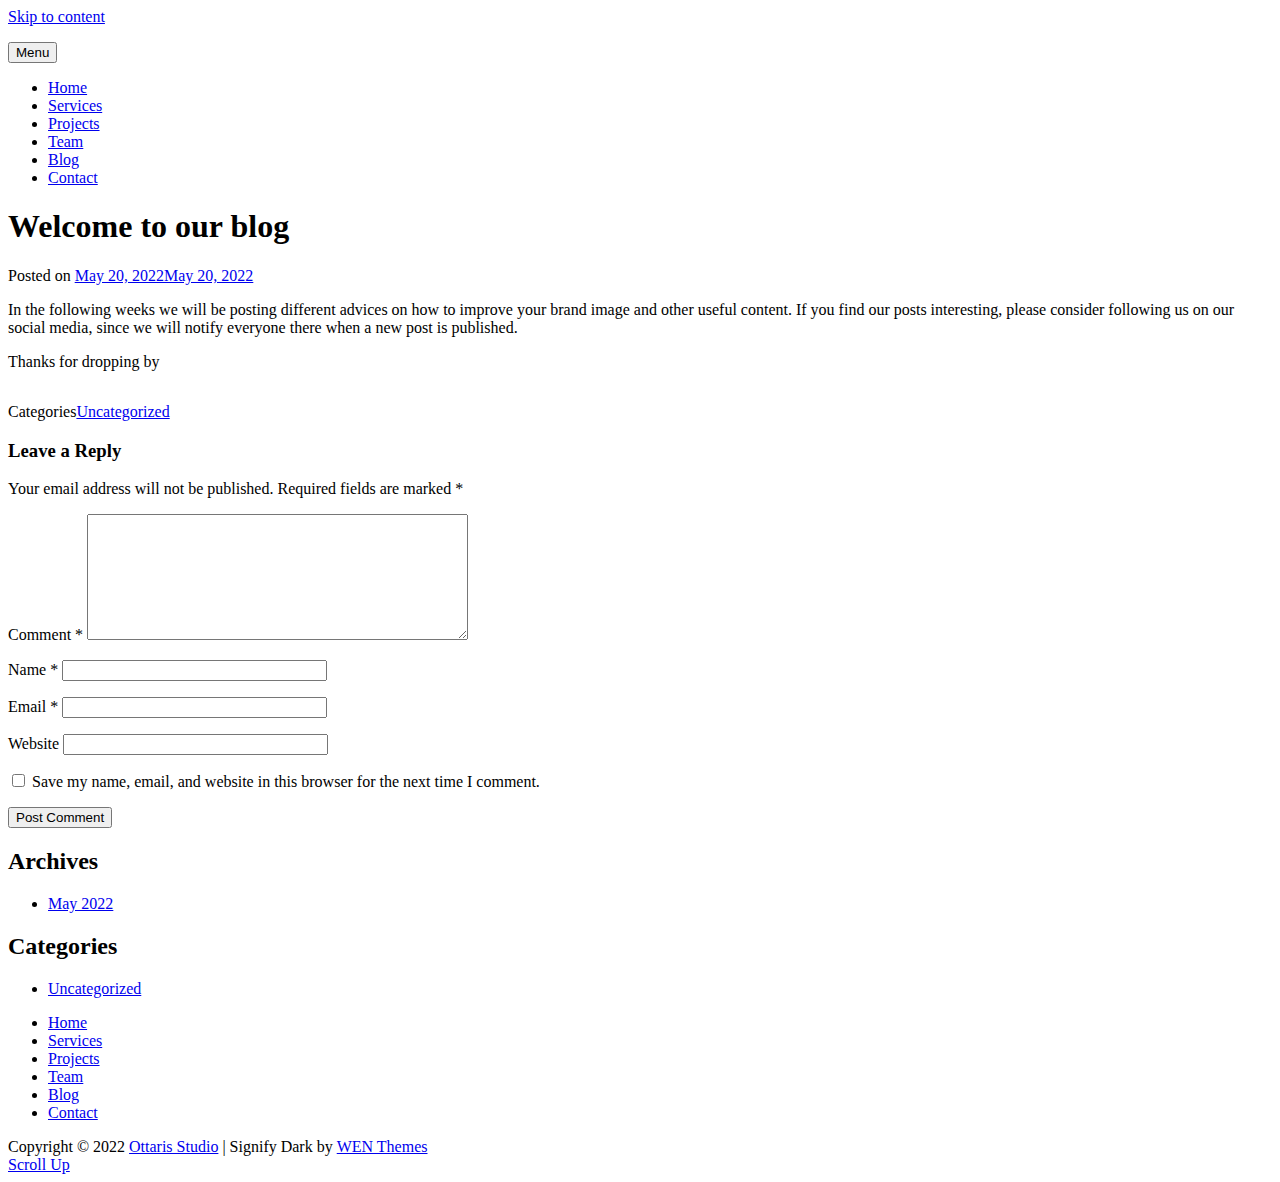
<file: 2022/05/20/welcome-to-our-blog/index.html>
<!DOCTYPE html>
<html lang="en-US">
<head>
	<meta charset="UTF-8">
	<meta name="viewport" content="width=device-width, initial-scale=1">
	<link rel="profile" href="http://gmpg.org/xfn/11">
	<script>(function(html){html.className = html.className.replace(/\bno-js\b/,'js')})(document.documentElement);</script>
<meta name="robots" content="index, follow, max-image-preview:large, max-snippet:-1, max-video-preview:-1">

	<!-- This site is optimized with the Yoast SEO plugin v18.9 - https://yoast.com/wordpress/plugins/seo/ -->
	<title>Welcome to our blog - Ottaris Studio</title>
	<link rel="canonical" href="https://ottarisstudio.com/2022/05/20/welcome-to-our-blog/">
	<meta property="og:locale" content="en_US">
	<meta property="og:type" content="article">
	<meta property="og:title" content="Welcome to our blog - Ottaris Studio">
	<meta property="og:description" content="In the following weeks we will be posting different advices on how to improve your brand image and other usefulContinue readingWelcome to our blog">
	<meta property="og:url" content="https://ottarisstudio.com/2022/05/20/welcome-to-our-blog/">
	<meta property="og:site_name" content="Ottaris Studio">
	<meta property="article:published_time" content="2022-05-20T12:37:12+00:00">
	<meta property="article:modified_time" content="2022-05-20T12:39:37+00:00">
	<meta name="twitter:card" content="summary_large_image">
	<meta name="twitter:label1" content="Written by">
	<meta name="twitter:data1" content="root@pc">
	<meta name="twitter:label2" content="Est. reading time">
	<meta name="twitter:data2" content="1 minute">
	<script type="application/ld+json" class="yoast-schema-graph">{
	    "@context": "https://schema.org",
	    "@graph": [
	        {
	            "@type": "Organization",
	            "@id": "https://ottarisstudio.com/#organization",
	            "name": "Ottaris Studio",
	            "url": "https://ottarisstudio.com/",
	            "sameAs": [
	                "https://www.instagram.com/ottarisstudio/"
	            ],
	            "logo": {
	                "@type": "ImageObject",
	                "inLanguage": "en-US",
	                "@id": "https://ottarisstudio.com/#/schema/logo/image/",
	                "url": "https://ottarisstudio.com/wp-content/uploads/2022/05/minilogoGoogle.png",
	                "contentUrl": "https://ottarisstudio.com/wp-content/uploads/2022/05/minilogoGoogle.png",
	                "width": 200,
	                "height": 200,
	                "caption": "Ottaris Studio"
	            },
	            "image": {
	                "@id": "https://ottarisstudio.com/#/schema/logo/image/"
	            }
	        },
	        {
	            "@type": "WebSite",
	            "@id": "https://ottarisstudio.com/#website",
	            "url": "https://ottarisstudio.com/",
	            "name": "Ottaris Studio",
	            "description": "",
	            "publisher": {
	                "@id": "https://ottarisstudio.com/#organization"
	            },
	            "potentialAction": [
	                {
	                    "@type": "SearchAction",
	                    "target": {
	                        "@type": "EntryPoint",
	                        "urlTemplate": "https://ottarisstudio.com/?s={search_term_string}"
	                    },
	                    "query-input": "required name=search_term_string"
	                }
	            ],
	            "inLanguage": "en-US"
	        },
	        {
	            "@type": "WebPage",
	            "@id": "https://ottarisstudio.com/2022/05/20/welcome-to-our-blog/#webpage",
	            "url": "https://ottarisstudio.com/2022/05/20/welcome-to-our-blog/",
	            "name": "Welcome to our blog - Ottaris Studio",
	            "isPartOf": {
	                "@id": "https://ottarisstudio.com/#website"
	            },
	            "datePublished": "2022-05-20T12:37:12+00:00",
	            "dateModified": "2022-05-20T12:39:37+00:00",
	            "breadcrumb": {
	                "@id": "https://ottarisstudio.com/2022/05/20/welcome-to-our-blog/#breadcrumb"
	            },
	            "inLanguage": "en-US",
	            "potentialAction": [
	                {
	                    "@type": "ReadAction",
	                    "target": [
	                        "https://ottarisstudio.com/2022/05/20/welcome-to-our-blog/"
	                    ]
	                }
	            ]
	        },
	        {
	            "@type": "BreadcrumbList",
	            "@id": "https://ottarisstudio.com/2022/05/20/welcome-to-our-blog/#breadcrumb",
	            "itemListElement": [
	                {
	                    "@type": "ListItem",
	                    "position": 1,
	                    "name": "Home",
	                    "item": "https://ottarisstudio.com/"
	                },
	                {
	                    "@type": "ListItem",
	                    "position": 2,
	                    "name": "Welcome to our blog"
	                }
	            ]
	        },
	        {
	            "@type": "Article",
	            "@id": "https://ottarisstudio.com/2022/05/20/welcome-to-our-blog/#article",
	            "isPartOf": {
	                "@id": "https://ottarisstudio.com/2022/05/20/welcome-to-our-blog/#webpage"
	            },
	            "author": {
	                "@id": "https://ottarisstudio.com/#/schema/person/922d72610e469e367872a18734d71f1d"
	            },
	            "headline": "Welcome to our blog",
	            "datePublished": "2022-05-20T12:37:12+00:00",
	            "dateModified": "2022-05-20T12:39:37+00:00",
	            "mainEntityOfPage": {
	                "@id": "https://ottarisstudio.com/2022/05/20/welcome-to-our-blog/#webpage"
	            },
	            "wordCount": 55,
	            "commentCount": 0,
	            "publisher": {
	                "@id": "https://ottarisstudio.com/#organization"
	            },
	            "inLanguage": "en-US",
	            "potentialAction": [
	                {
	                    "@type": "CommentAction",
	                    "name": "Comment",
	                    "target": [
	                        "https://ottarisstudio.com/2022/05/20/welcome-to-our-blog/#respond"
	                    ]
	                }
	            ]
	        },
	        {
	            "@type": "Person",
	            "@id": "https://ottarisstudio.com/#/schema/person/922d72610e469e367872a18734d71f1d",
	            "name": "root@pc",
	            "image": {
	                "@type": "ImageObject",
	                "inLanguage": "en-US",
	                "@id": "https://ottarisstudio.com/#/schema/person/image/",
	                "url": "http://1.gravatar.com/avatar/14a61d79306d55b492c89712335aaaa9?s=96&d=mm&r=g",
	                "contentUrl": "http://1.gravatar.com/avatar/14a61d79306d55b492c89712335aaaa9?s=96&d=mm&r=g",
	                "caption": "root@pc"
	            },
	            "sameAs": [
	                "https://ottarisstudio.com"
	            ],
	            "url": "https://ottarisstudio.com/author/rootpc/"
	        }
	    ]
	}</script>
	<!-- / Yoast SEO plugin. -->


<link rel="dns-prefetch" href="//fonts.googleapis.com">
<link rel="dns-prefetch" href="//s.w.org">
<link rel="alternate" type="application/rss+xml" title="Ottaris Studio &raquo; Feed" href="https://ottarisstudio.com/feed/">
<link rel="alternate" type="application/rss+xml" title="Ottaris Studio &raquo; Comments Feed" href="https://ottarisstudio.com/comments/feed/">
<link rel="alternate" type="application/rss+xml" title="Ottaris Studio &raquo; Welcome to our blog Comments Feed" href="https://ottarisstudio.com/2022/05/20/welcome-to-our-blog/feed/">
<script type="text/javascript">
window._wpemojiSettings = {"baseUrl":"https:\/\/s.w.org\/images\/core\/emoji\/13.1.0\/72x72\/","ext":".png","svgUrl":"https:\/\/s.w.org\/images\/core\/emoji\/13.1.0\/svg\/","svgExt":".svg","source":{"concatemoji":"https:\/\/ottarisstudio.com\/wp-includes\/js\/wp-emoji-release.min.js?ver=5.9.3"}};
/*! This file is auto-generated */
!function(e,a,t){var n,r,o,i=a.createElement("canvas"),p=i.getContext&&i.getContext("2d");function s(e,t){var a=String.fromCharCode;p.clearRect(0,0,i.width,i.height),p.fillText(a.apply(this,e),0,0);e=i.toDataURL();return p.clearRect(0,0,i.width,i.height),p.fillText(a.apply(this,t),0,0),e===i.toDataURL()}function c(e){var t=a.createElement("script");t.src=e,t.defer=t.type="text/javascript",a.getElementsByTagName("head")[0].appendChild(t)}for(o=Array("flag","emoji"),t.supports={everything:!0,everythingExceptFlag:!0},r=0;r<o.length;r++)t.supports[o[r]]=function(e){if(!p||!p.fillText)return!1;switch(p.textBaseline="top",p.font="600 32px Arial",e){case"flag":return s([127987,65039,8205,9895,65039],[127987,65039,8203,9895,65039])?!1:!s([55356,56826,55356,56819],[55356,56826,8203,55356,56819])&&!s([55356,57332,56128,56423,56128,56418,56128,56421,56128,56430,56128,56423,56128,56447],[55356,57332,8203,56128,56423,8203,56128,56418,8203,56128,56421,8203,56128,56430,8203,56128,56423,8203,56128,56447]);case"emoji":return!s([10084,65039,8205,55357,56613],[10084,65039,8203,55357,56613])}return!1}(o[r]),t.supports.everything=t.supports.everything&&t.supports[o[r]],"flag"!==o[r]&&(t.supports.everythingExceptFlag=t.supports.everythingExceptFlag&&t.supports[o[r]]);t.supports.everythingExceptFlag=t.supports.everythingExceptFlag&&!t.supports.flag,t.DOMReady=!1,t.readyCallback=function(){t.DOMReady=!0},t.supports.everything||(n=function(){t.readyCallback()},a.addEventListener?(a.addEventListener("DOMContentLoaded",n,!1),e.addEventListener("load",n,!1)):(e.attachEvent("onload",n),a.attachEvent("onreadystatechange",function(){"complete"===a.readyState&&t.readyCallback()})),(n=t.source||{}).concatemoji?c(n.concatemoji):n.wpemoji&&n.twemoji&&(c(n.twemoji),c(n.wpemoji)))}(window,document,window._wpemojiSettings);
</script>
<style type="text/css">img.wp-smiley,
img.emoji {
	display: inline !important;
	border: none !important;
	box-shadow: none !important;
	height: 1em !important;
	width: 1em !important;
	margin: 0 0.07em !important;
	vertical-align: -0.1em !important;
	background: none !important;
	padding: 0 !important;
}</style>
	<link rel="stylesheet" id="sbi_styles-css" href="https://ottarisstudio.com/wp-content/plugins/instagram-feed/css/sbi-styles.min.css?ver=6.0.5" type="text/css" media="all">
<link rel="stylesheet" id="wp-block-library-css" href="https://ottarisstudio.com/wp-includes/css/dist/block-library/style.min.css?ver=5.9.3" type="text/css" media="all">
<style id="wp-block-library-theme-inline-css" type="text/css">.wp-block-audio figcaption{color:#555;font-size:13px;text-align:center}.is-dark-theme .wp-block-audio figcaption{color:hsla(0,0%,100%,.65)}.wp-block-code>code{font-family:Menlo,Consolas,monaco,monospace;color:#1e1e1e;padding:.8em 1em;border:1px solid #ddd;border-radius:4px}.wp-block-embed figcaption{color:#555;font-size:13px;text-align:center}.is-dark-theme .wp-block-embed figcaption{color:hsla(0,0%,100%,.65)}.blocks-gallery-caption{color:#555;font-size:13px;text-align:center}.is-dark-theme .blocks-gallery-caption{color:hsla(0,0%,100%,.65)}.wp-block-image figcaption{color:#555;font-size:13px;text-align:center}.is-dark-theme .wp-block-image figcaption{color:hsla(0,0%,100%,.65)}.wp-block-pullquote{border-top:4px solid;border-bottom:4px solid;margin-bottom:1.75em;color:currentColor}.wp-block-pullquote__citation,.wp-block-pullquote cite,.wp-block-pullquote footer{color:currentColor;text-transform:uppercase;font-size:.8125em;font-style:normal}.wp-block-quote{border-left:.25em solid;margin:0 0 1.75em;padding-left:1em}.wp-block-quote cite,.wp-block-quote footer{color:currentColor;font-size:.8125em;position:relative;font-style:normal}.wp-block-quote.has-text-align-right{border-left:none;border-right:.25em solid;padding-left:0;padding-right:1em}.wp-block-quote.has-text-align-center{border:none;padding-left:0}.wp-block-quote.is-large,.wp-block-quote.is-style-large,.wp-block-quote.is-style-plain{border:none}.wp-block-search .wp-block-search__label{font-weight:700}.wp-block-group:where(.has-background){padding:1.25em 2.375em}.wp-block-separator{border:none;border-bottom:2px solid;margin-left:auto;margin-right:auto;opacity:.4}.wp-block-separator:not(.is-style-wide):not(.is-style-dots){width:100px}.wp-block-separator.has-background:not(.is-style-dots){border-bottom:none;height:1px}.wp-block-separator.has-background:not(.is-style-wide):not(.is-style-dots){height:2px}.wp-block-table thead{border-bottom:3px solid}.wp-block-table tfoot{border-top:3px solid}.wp-block-table td,.wp-block-table th{padding:.5em;border:1px solid;word-break:normal}.wp-block-table figcaption{color:#555;font-size:13px;text-align:center}.is-dark-theme .wp-block-table figcaption{color:hsla(0,0%,100%,.65)}.wp-block-video figcaption{color:#555;font-size:13px;text-align:center}.is-dark-theme .wp-block-video figcaption{color:hsla(0,0%,100%,.65)}.wp-block-template-part.has-background{padding:1.25em 2.375em;margin-top:0;margin-bottom:0}</style>
<style id="global-styles-inline-css" type="text/css">body{--wp--preset--color--black: #000000;--wp--preset--color--cyan-bluish-gray: #abb8c3;--wp--preset--color--white: #ffffff;--wp--preset--color--pale-pink: #f78da7;--wp--preset--color--vivid-red: #cf2e2e;--wp--preset--color--luminous-vivid-orange: #ff6900;--wp--preset--color--luminous-vivid-amber: #fcb900;--wp--preset--color--light-green-cyan: #7bdcb5;--wp--preset--color--vivid-green-cyan: #00d084;--wp--preset--color--pale-cyan-blue: #8ed1fc;--wp--preset--color--vivid-cyan-blue: #0693e3;--wp--preset--color--vivid-purple: #9b51e0;--wp--preset--color--eighty-black: #151515;--wp--preset--color--sixty-five-black: #363636;--wp--preset--color--gray: #444444;--wp--preset--color--medium-gray: #777777;--wp--preset--color--light-gray: #f9f9f9;--wp--preset--color--bright-pink: #f5808c;--wp--preset--color--dark-yellow: #ffa751;--wp--preset--color--yellow: #ffbf00;--wp--preset--color--red: #db4f3d;--wp--preset--color--blue: #008ec2;--wp--preset--color--dark-blue: #133ec2;--wp--preset--gradient--vivid-cyan-blue-to-vivid-purple: linear-gradient(135deg,rgba(6,147,227,1) 0%,rgb(155,81,224) 100%);--wp--preset--gradient--light-green-cyan-to-vivid-green-cyan: linear-gradient(135deg,rgb(122,220,180) 0%,rgb(0,208,130) 100%);--wp--preset--gradient--luminous-vivid-amber-to-luminous-vivid-orange: linear-gradient(135deg,rgba(252,185,0,1) 0%,rgba(255,105,0,1) 100%);--wp--preset--gradient--luminous-vivid-orange-to-vivid-red: linear-gradient(135deg,rgba(255,105,0,1) 0%,rgb(207,46,46) 100%);--wp--preset--gradient--very-light-gray-to-cyan-bluish-gray: linear-gradient(135deg,rgb(238,238,238) 0%,rgb(169,184,195) 100%);--wp--preset--gradient--cool-to-warm-spectrum: linear-gradient(135deg,rgb(74,234,220) 0%,rgb(151,120,209) 20%,rgb(207,42,186) 40%,rgb(238,44,130) 60%,rgb(251,105,98) 80%,rgb(254,248,76) 100%);--wp--preset--gradient--blush-light-purple: linear-gradient(135deg,rgb(255,206,236) 0%,rgb(152,150,240) 100%);--wp--preset--gradient--blush-bordeaux: linear-gradient(135deg,rgb(254,205,165) 0%,rgb(254,45,45) 50%,rgb(107,0,62) 100%);--wp--preset--gradient--luminous-dusk: linear-gradient(135deg,rgb(255,203,112) 0%,rgb(199,81,192) 50%,rgb(65,88,208) 100%);--wp--preset--gradient--pale-ocean: linear-gradient(135deg,rgb(255,245,203) 0%,rgb(182,227,212) 50%,rgb(51,167,181) 100%);--wp--preset--gradient--electric-grass: linear-gradient(135deg,rgb(202,248,128) 0%,rgb(113,206,126) 100%);--wp--preset--gradient--midnight: linear-gradient(135deg,rgb(2,3,129) 0%,rgb(40,116,252) 100%);--wp--preset--duotone--dark-grayscale: url('#wp-duotone-dark-grayscale');--wp--preset--duotone--grayscale: url('#wp-duotone-grayscale');--wp--preset--duotone--purple-yellow: url('#wp-duotone-purple-yellow');--wp--preset--duotone--blue-red: url('#wp-duotone-blue-red');--wp--preset--duotone--midnight: url('#wp-duotone-midnight');--wp--preset--duotone--magenta-yellow: url('#wp-duotone-magenta-yellow');--wp--preset--duotone--purple-green: url('#wp-duotone-purple-green');--wp--preset--duotone--blue-orange: url('#wp-duotone-blue-orange');--wp--preset--font-size--small: 16px;--wp--preset--font-size--medium: 20px;--wp--preset--font-size--large: 42px;--wp--preset--font-size--x-large: 42px;--wp--preset--font-size--extra-small: 13px;--wp--preset--font-size--normal: 18px;--wp--preset--font-size--huge: 56px;}.has-black-color{color: var(--wp--preset--color--black) !important;}.has-cyan-bluish-gray-color{color: var(--wp--preset--color--cyan-bluish-gray) !important;}.has-white-color{color: var(--wp--preset--color--white) !important;}.has-pale-pink-color{color: var(--wp--preset--color--pale-pink) !important;}.has-vivid-red-color{color: var(--wp--preset--color--vivid-red) !important;}.has-luminous-vivid-orange-color{color: var(--wp--preset--color--luminous-vivid-orange) !important;}.has-luminous-vivid-amber-color{color: var(--wp--preset--color--luminous-vivid-amber) !important;}.has-light-green-cyan-color{color: var(--wp--preset--color--light-green-cyan) !important;}.has-vivid-green-cyan-color{color: var(--wp--preset--color--vivid-green-cyan) !important;}.has-pale-cyan-blue-color{color: var(--wp--preset--color--pale-cyan-blue) !important;}.has-vivid-cyan-blue-color{color: var(--wp--preset--color--vivid-cyan-blue) !important;}.has-vivid-purple-color{color: var(--wp--preset--color--vivid-purple) !important;}.has-black-background-color{background-color: var(--wp--preset--color--black) !important;}.has-cyan-bluish-gray-background-color{background-color: var(--wp--preset--color--cyan-bluish-gray) !important;}.has-white-background-color{background-color: var(--wp--preset--color--white) !important;}.has-pale-pink-background-color{background-color: var(--wp--preset--color--pale-pink) !important;}.has-vivid-red-background-color{background-color: var(--wp--preset--color--vivid-red) !important;}.has-luminous-vivid-orange-background-color{background-color: var(--wp--preset--color--luminous-vivid-orange) !important;}.has-luminous-vivid-amber-background-color{background-color: var(--wp--preset--color--luminous-vivid-amber) !important;}.has-light-green-cyan-background-color{background-color: var(--wp--preset--color--light-green-cyan) !important;}.has-vivid-green-cyan-background-color{background-color: var(--wp--preset--color--vivid-green-cyan) !important;}.has-pale-cyan-blue-background-color{background-color: var(--wp--preset--color--pale-cyan-blue) !important;}.has-vivid-cyan-blue-background-color{background-color: var(--wp--preset--color--vivid-cyan-blue) !important;}.has-vivid-purple-background-color{background-color: var(--wp--preset--color--vivid-purple) !important;}.has-black-border-color{border-color: var(--wp--preset--color--black) !important;}.has-cyan-bluish-gray-border-color{border-color: var(--wp--preset--color--cyan-bluish-gray) !important;}.has-white-border-color{border-color: var(--wp--preset--color--white) !important;}.has-pale-pink-border-color{border-color: var(--wp--preset--color--pale-pink) !important;}.has-vivid-red-border-color{border-color: var(--wp--preset--color--vivid-red) !important;}.has-luminous-vivid-orange-border-color{border-color: var(--wp--preset--color--luminous-vivid-orange) !important;}.has-luminous-vivid-amber-border-color{border-color: var(--wp--preset--color--luminous-vivid-amber) !important;}.has-light-green-cyan-border-color{border-color: var(--wp--preset--color--light-green-cyan) !important;}.has-vivid-green-cyan-border-color{border-color: var(--wp--preset--color--vivid-green-cyan) !important;}.has-pale-cyan-blue-border-color{border-color: var(--wp--preset--color--pale-cyan-blue) !important;}.has-vivid-cyan-blue-border-color{border-color: var(--wp--preset--color--vivid-cyan-blue) !important;}.has-vivid-purple-border-color{border-color: var(--wp--preset--color--vivid-purple) !important;}.has-vivid-cyan-blue-to-vivid-purple-gradient-background{background: var(--wp--preset--gradient--vivid-cyan-blue-to-vivid-purple) !important;}.has-light-green-cyan-to-vivid-green-cyan-gradient-background{background: var(--wp--preset--gradient--light-green-cyan-to-vivid-green-cyan) !important;}.has-luminous-vivid-amber-to-luminous-vivid-orange-gradient-background{background: var(--wp--preset--gradient--luminous-vivid-amber-to-luminous-vivid-orange) !important;}.has-luminous-vivid-orange-to-vivid-red-gradient-background{background: var(--wp--preset--gradient--luminous-vivid-orange-to-vivid-red) !important;}.has-very-light-gray-to-cyan-bluish-gray-gradient-background{background: var(--wp--preset--gradient--very-light-gray-to-cyan-bluish-gray) !important;}.has-cool-to-warm-spectrum-gradient-background{background: var(--wp--preset--gradient--cool-to-warm-spectrum) !important;}.has-blush-light-purple-gradient-background{background: var(--wp--preset--gradient--blush-light-purple) !important;}.has-blush-bordeaux-gradient-background{background: var(--wp--preset--gradient--blush-bordeaux) !important;}.has-luminous-dusk-gradient-background{background: var(--wp--preset--gradient--luminous-dusk) !important;}.has-pale-ocean-gradient-background{background: var(--wp--preset--gradient--pale-ocean) !important;}.has-electric-grass-gradient-background{background: var(--wp--preset--gradient--electric-grass) !important;}.has-midnight-gradient-background{background: var(--wp--preset--gradient--midnight) !important;}.has-small-font-size{font-size: var(--wp--preset--font-size--small) !important;}.has-medium-font-size{font-size: var(--wp--preset--font-size--medium) !important;}.has-large-font-size{font-size: var(--wp--preset--font-size--large) !important;}.has-x-large-font-size{font-size: var(--wp--preset--font-size--x-large) !important;}</style>
<link rel="stylesheet" id="wp_custom_cursors-css" href="https://ottarisstudio.com/wp-content/plugins/wp-custom-cursors/public/css/wp_custom_cursors_main_style.css?ver=2.2.3" type="text/css" media="all">
<link rel="stylesheet" id="signify-style-css" href="https://ottarisstudio.com/wp-content/themes/signify/style.css?ver=20220519-91909" type="text/css" media="all">
<link rel="stylesheet" id="signify-dark-style-css" href="https://ottarisstudio.com/wp-content/themes/signify-dark/style.css?ver=20220516-83037" type="text/css" media="all">
<link rel="stylesheet" id="signify-block-style-css" href="https://ottarisstudio.com/wp-content/themes/signify/css/blocks.css?ver=1.0" type="text/css" media="all">
<link rel="stylesheet" id="signify-dark-block-style-css" href="https://ottarisstudio.com/wp-content/themes/signify-dark/assets/css/child-blocks.css?ver=20220516-83037" type="text/css" media="all">
<link rel="stylesheet" id="signify-fonts-css" href="https://fonts.googleapis.com/css?family=Open+Sans%7CPlayfair+Display&#038;subset=latin%2Clatin-ext" type="text/css" media="all">
<link rel="stylesheet" id="font-awesome-css" href="https://ottarisstudio.com/wp-content/themes/signify/css/font-awesome/css/font-awesome.css?ver=4.7.0" type="text/css" media="all">
<script type="text/javascript" src="https://ottarisstudio.com/wp-includes/js/jquery/jquery.min.js?ver=3.6.0" id="jquery-core-js"></script>
<script type="text/javascript" src="https://ottarisstudio.com/wp-includes/js/jquery/jquery-migrate.min.js?ver=3.3.2" id="jquery-migrate-js"></script>
<script type="text/javascript" src="https://ottarisstudio.com/wp-content/plugins/advanced-scrollbar/js/jquery.nicescroll.min.js?ver=20120206" id="ppm-customscrollbar-js-js"></script>
<!--[if lt IE 9]>
<script type='text/javascript' src='https://ottarisstudio.com/wp-content/themes/signify/js/html5.min.js?ver=3.7.3' id='signify-html5-js'></script>
<![endif]-->
<link rel="https://api.w.org/" href="https://ottarisstudio.com/wp-json/">
<link rel="alternate" type="application/json" href="https://ottarisstudio.com/wp-json/wp/v2/posts/97">
<link rel="EditURI" type="application/rsd+xml" title="RSD" href="https://ottarisstudio.com/xmlrpc.php?rsd">
<link rel="wlwmanifest" type="application/wlwmanifest+xml" href="https://ottarisstudio.com/wp-includes/wlwmanifest.xml"> 
<meta name="generator" content="WordPress 5.9.3">
<link rel="shortlink" href="https://ottarisstudio.com/?p=97">
<link rel="alternate" type="application/json+oembed" href="https://ottarisstudio.com/wp-json/oembed/1.0/embed?url=https%3A%2F%2Fottarisstudio.com%2F2022%2F05%2F20%2Fwelcome-to-our-blog%2F">
<link rel="alternate" type="text/xml+oembed" href="https://ottarisstudio.com/wp-json/oembed/1.0/embed?url=https%3A%2F%2Fottarisstudio.com%2F2022%2F05%2F20%2Fwelcome-to-our-blog%2F&#038;format=xml">
<link rel="pingback" href="https://ottarisstudio.com/xmlrpc.php">		<style type="text/css">.site-title a,
			.site-description {
				position: absolute;
				clip: rect(1px, 1px, 1px, 1px);
			}</style>
		<link rel="icon" href="https://ottarisstudio.com/wp-content/uploads/2022/05/minilogoGoogle.png" sizes="32x32">
<link rel="icon" href="https://ottarisstudio.com/wp-content/uploads/2022/05/minilogoGoogle.png" sizes="192x192">
<link rel="apple-touch-icon" href="https://ottarisstudio.com/wp-content/uploads/2022/05/minilogoGoogle.png">
<meta name="msapplication-TileImage" content="https://ottarisstudio.com/wp-content/uploads/2022/05/minilogoGoogle.png">
</head>

<body class="post-template-default single single-post postid-97 single-format-standard wp-embed-responsive fluid-layout navigation-classic no-sidebar full-width-layout excerpt header-media-fluid header-media-text-disabled has-header-image color-scheme-dark menu-type-classic menu-style-full-width header-style-one">

<svg xmlns="http://www.w3.org/2000/svg" viewbox="0 0 0 0" width="0" height="0" focusable="false" role="none" style="visibility: hidden; position: absolute; left: -9999px; overflow: hidden;"><defs><filter id="wp-duotone-dark-grayscale"><fecolormatrix color-interpolation-filters="sRGB" type="matrix" values=" .299 .587 .114 0 0 .299 .587 .114 0 0 .299 .587 .114 0 0 .299 .587 .114 0 0 "></fecolormatrix><fecomponenttransfer color-interpolation-filters="sRGB"><fefuncr type="table" tablevalues="0 0.49803921568627"></fefuncr><fefuncg type="table" tablevalues="0 0.49803921568627"></fefuncg><fefuncb type="table" tablevalues="0 0.49803921568627"></fefuncb><fefunca type="table" tablevalues="1 1"></fefunca></fecomponenttransfer><fecomposite in2="SourceGraphic" operator="in"></fecomposite></filter></defs></svg><svg xmlns="http://www.w3.org/2000/svg" viewbox="0 0 0 0" width="0" height="0" focusable="false" role="none" style="visibility: hidden; position: absolute; left: -9999px; overflow: hidden;"><defs><filter id="wp-duotone-grayscale"><fecolormatrix color-interpolation-filters="sRGB" type="matrix" values=" .299 .587 .114 0 0 .299 .587 .114 0 0 .299 .587 .114 0 0 .299 .587 .114 0 0 "></fecolormatrix><fecomponenttransfer color-interpolation-filters="sRGB"><fefuncr type="table" tablevalues="0 1"></fefuncr><fefuncg type="table" tablevalues="0 1"></fefuncg><fefuncb type="table" tablevalues="0 1"></fefuncb><fefunca type="table" tablevalues="1 1"></fefunca></fecomponenttransfer><fecomposite in2="SourceGraphic" operator="in"></fecomposite></filter></defs></svg><svg xmlns="http://www.w3.org/2000/svg" viewbox="0 0 0 0" width="0" height="0" focusable="false" role="none" style="visibility: hidden; position: absolute; left: -9999px; overflow: hidden;"><defs><filter id="wp-duotone-purple-yellow"><fecolormatrix color-interpolation-filters="sRGB" type="matrix" values=" .299 .587 .114 0 0 .299 .587 .114 0 0 .299 .587 .114 0 0 .299 .587 .114 0 0 "></fecolormatrix><fecomponenttransfer color-interpolation-filters="sRGB"><fefuncr type="table" tablevalues="0.54901960784314 0.98823529411765"></fefuncr><fefuncg type="table" tablevalues="0 1"></fefuncg><fefuncb type="table" tablevalues="0.71764705882353 0.25490196078431"></fefuncb><fefunca type="table" tablevalues="1 1"></fefunca></fecomponenttransfer><fecomposite in2="SourceGraphic" operator="in"></fecomposite></filter></defs></svg><svg xmlns="http://www.w3.org/2000/svg" viewbox="0 0 0 0" width="0" height="0" focusable="false" role="none" style="visibility: hidden; position: absolute; left: -9999px; overflow: hidden;"><defs><filter id="wp-duotone-blue-red"><fecolormatrix color-interpolation-filters="sRGB" type="matrix" values=" .299 .587 .114 0 0 .299 .587 .114 0 0 .299 .587 .114 0 0 .299 .587 .114 0 0 "></fecolormatrix><fecomponenttransfer color-interpolation-filters="sRGB"><fefuncr type="table" tablevalues="0 1"></fefuncr><fefuncg type="table" tablevalues="0 0.27843137254902"></fefuncg><fefuncb type="table" tablevalues="0.5921568627451 0.27843137254902"></fefuncb><fefunca type="table" tablevalues="1 1"></fefunca></fecomponenttransfer><fecomposite in2="SourceGraphic" operator="in"></fecomposite></filter></defs></svg><svg xmlns="http://www.w3.org/2000/svg" viewbox="0 0 0 0" width="0" height="0" focusable="false" role="none" style="visibility: hidden; position: absolute; left: -9999px; overflow: hidden;"><defs><filter id="wp-duotone-midnight"><fecolormatrix color-interpolation-filters="sRGB" type="matrix" values=" .299 .587 .114 0 0 .299 .587 .114 0 0 .299 .587 .114 0 0 .299 .587 .114 0 0 "></fecolormatrix><fecomponenttransfer color-interpolation-filters="sRGB"><fefuncr type="table" tablevalues="0 0"></fefuncr><fefuncg type="table" tablevalues="0 0.64705882352941"></fefuncg><fefuncb type="table" tablevalues="0 1"></fefuncb><fefunca type="table" tablevalues="1 1"></fefunca></fecomponenttransfer><fecomposite in2="SourceGraphic" operator="in"></fecomposite></filter></defs></svg><svg xmlns="http://www.w3.org/2000/svg" viewbox="0 0 0 0" width="0" height="0" focusable="false" role="none" style="visibility: hidden; position: absolute; left: -9999px; overflow: hidden;"><defs><filter id="wp-duotone-magenta-yellow"><fecolormatrix color-interpolation-filters="sRGB" type="matrix" values=" .299 .587 .114 0 0 .299 .587 .114 0 0 .299 .587 .114 0 0 .299 .587 .114 0 0 "></fecolormatrix><fecomponenttransfer color-interpolation-filters="sRGB"><fefuncr type="table" tablevalues="0.78039215686275 1"></fefuncr><fefuncg type="table" tablevalues="0 0.94901960784314"></fefuncg><fefuncb type="table" tablevalues="0.35294117647059 0.47058823529412"></fefuncb><fefunca type="table" tablevalues="1 1"></fefunca></fecomponenttransfer><fecomposite in2="SourceGraphic" operator="in"></fecomposite></filter></defs></svg><svg xmlns="http://www.w3.org/2000/svg" viewbox="0 0 0 0" width="0" height="0" focusable="false" role="none" style="visibility: hidden; position: absolute; left: -9999px; overflow: hidden;"><defs><filter id="wp-duotone-purple-green"><fecolormatrix color-interpolation-filters="sRGB" type="matrix" values=" .299 .587 .114 0 0 .299 .587 .114 0 0 .299 .587 .114 0 0 .299 .587 .114 0 0 "></fecolormatrix><fecomponenttransfer color-interpolation-filters="sRGB"><fefuncr type="table" tablevalues="0.65098039215686 0.40392156862745"></fefuncr><fefuncg type="table" tablevalues="0 1"></fefuncg><fefuncb type="table" tablevalues="0.44705882352941 0.4"></fefuncb><fefunca type="table" tablevalues="1 1"></fefunca></fecomponenttransfer><fecomposite in2="SourceGraphic" operator="in"></fecomposite></filter></defs></svg><svg xmlns="http://www.w3.org/2000/svg" viewbox="0 0 0 0" width="0" height="0" focusable="false" role="none" style="visibility: hidden; position: absolute; left: -9999px; overflow: hidden;"><defs><filter id="wp-duotone-blue-orange"><fecolormatrix color-interpolation-filters="sRGB" type="matrix" values=" .299 .587 .114 0 0 .299 .587 .114 0 0 .299 .587 .114 0 0 .299 .587 .114 0 0 "></fecolormatrix><fecomponenttransfer color-interpolation-filters="sRGB"><fefuncr type="table" tablevalues="0.098039215686275 1"></fefuncr><fefuncg type="table" tablevalues="0 0.66274509803922"></fefuncg><fefuncb type="table" tablevalues="0.84705882352941 0.41960784313725"></fefuncb><fefunca type="table" tablevalues="1 1"></fefunca></fecomponenttransfer><fecomposite in2="SourceGraphic" operator="in"></fecomposite></filter></defs></svg>
<div id="page" class="site">
	<a class="skip-link screen-reader-text" href="#content">Skip to content</a>

	<header id="masthead" class="site-header">
		<div class="site-header-main">
			<div class="wrapper">
				
<div class="site-branding">
	
	<div class="site-identity">
					<p class="site-title"><a href="https://ottarisstudio.com/" rel="home">Ottaris Studio</a></p>
			</div>
<!-- .site-branding-text-->
</div>
<!-- .site-branding -->

					<div id="site-header-menu" class="site-header-menu">
		<div id="primary-menu-wrapper" class="menu-wrapper">
			<div class="menu-toggle-wrapper">
				<button id="menu-toggle" class="menu-toggle" aria-controls="top-menu" aria-expanded="false"><span class="menu-label">Menu</span></button>
			</div>
<!-- .menu-toggle-wrapper -->

			<div class="menu-inside-wrapper">
				<nav id="site-navigation" class="main-navigation default-page-menu" role="navigation" aria-label="Primary Menu">

									<ul id="primary-menu" class="menu nav-menu">
<li id="menu-item-12" class="menu-item menu-item-type-custom menu-item-object-custom menu-item-home menu-item-12"><a href="https://ottarisstudio.com">Home</a></li>
<li id="menu-item-47" class="menu-item menu-item-type-post_type menu-item-object-page menu-item-47"><a href="https://ottarisstudio.com/services/">Services</a></li>
<li id="menu-item-46" class="menu-item menu-item-type-post_type menu-item-object-page menu-item-46"><a href="https://ottarisstudio.com/projects/">Projects</a></li>
<li id="menu-item-45" class="menu-item menu-item-type-post_type menu-item-object-page menu-item-45"><a href="https://ottarisstudio.com/team/">Team</a></li>
<li id="menu-item-44" class="menu-item menu-item-type-post_type menu-item-object-page menu-item-44"><a href="https://ottarisstudio.com/blog/">Blog</a></li>
<li id="menu-item-43" class="menu-item menu-item-type-post_type menu-item-object-page menu-item-43"><a href="https://ottarisstudio.com/contact/">Contact</a></li>
</ul>				
				</nav><!-- .main-navigation -->

							</div>
<!-- .menu-inside-wrapper -->
		</div>
<!-- #primary-menu-wrapper.menu-wrapper -->

			</div>
<!-- .site-header-menu -->
			</div>
<!-- .wrapper -->
		</div>
<!-- .site-header-main -->
	</header><!-- #masthead -->

	




	<div id="content" class="site-content">
		<div class="wrapper">

	<div id="primary" class="content-area">
		<main id="main" class="site-main">
			<div class="singular-content-wrap">
				<article id="post-97" class="post-97 post type-post status-publish format-standard hentry category-uncategorized">
	
		<header class="entry-header">
			<h1 class="section-title">Welcome to our blog</h1>
						<div class="entry-meta">
				<span class="posted-on"><span class="screen-reader-text"> Posted on </span><a href="https://ottarisstudio.com/2022/05/20/welcome-to-our-blog/" rel="bookmark"><time class="entry-date published" datetime="2022-05-20T12:37:12+00:00">May 20, 2022</time><time class="updated" datetime="2022-05-20T12:39:37+00:00">May 20, 2022</time></a></span>			</div>
<!-- .entry-meta -->
					</header><!-- .entry-header -->

		<!-- Page/Post Single Image Disabled or No Image set in Post Thumbnail -->
	<div class="entry-content">
		
<p>In the following weeks we will be posting different advices on how to improve your brand image and other useful content. If you find our posts interesting, please consider following us on our social media, since we will notify everyone there when a new post is published.</p>



<p>Thanks for dropping by</p>



<ul class="wp-container-1 wp-block-social-links"></ul>



<p></p>
	</div>
<!-- .entry-content -->

	<footer class="entry-footer">
		<div class="entry-meta">
			<span class="cat-links"><span class="screen-reader-text">Categories</span><a href="https://ottarisstudio.com/category/uncategorized/" rel="category tag">Uncategorized</a></span>		</div>
<!-- .entry-meta -->

			</footer><!-- .entry-footer -->
</article><!-- #post-97 -->

<div id="comments" class="comments-area">

		<div id="respond" class="comment-respond">
		<h3 id="reply-title" class="comment-reply-title">Leave a Reply <small><a rel="nofollow" id="cancel-comment-reply-link" href="https://ottarisstudio.com/2022/05/20/welcome-to-our-blog/#respond" style="display:none;">Cancel reply</a></small>
</h3>
<form action="https://ottarisstudio.com/wp-comments-post.php" method="post" id="commentform" class="comment-form" novalidate>
<p class="comment-notes"><span id="email-notes">Your email address will not be published.</span> <span class="required-field-message" aria-hidden="true">Required fields are marked <span class="required" aria-hidden="true">*</span></span></p>
<p class="comment-form-comment"><label for="comment">Comment <span class="required" aria-hidden="true">*</span></label> <textarea id="comment" name="comment" cols="45" rows="8" maxlength="65525" required></textarea></p>
<p class="comment-form-author"><label for="author">Name <span class="required" aria-hidden="true">*</span></label> <input id="author" name="author" type="text" value="" size="30" maxlength="245" required></p>
<p class="comment-form-email"><label for="email">Email <span class="required" aria-hidden="true">*</span></label> <input id="email" name="email" type="email" value="" size="30" maxlength="100" aria-describedby="email-notes" required></p>
<p class="comment-form-url"><label for="url">Website</label> <input id="url" name="url" type="url" value="" size="30" maxlength="200"></p>
<p class="comment-form-cookies-consent"><input id="wp-comment-cookies-consent" name="wp-comment-cookies-consent" type="checkbox" value="yes"> <label for="wp-comment-cookies-consent">Save my name, email, and website in this browser for the next time I comment.</label></p>
<p class="form-submit"><input name="submit" type="submit" id="submit" class="submit" value="Post Comment"> <input type="hidden" name="comment_post_ID" value="97" id="comment_post_ID">
<input type="hidden" name="comment_parent" id="comment_parent" value="0">
</p>
</form>	</div>
<!-- #respond -->
	
</div>
<!-- #comments -->
			</div>
<!-- .singular-content-wrap -->
		</main><!-- #main -->
	</div>
<!-- #primary -->

		</div>
<!-- .wrapper -->
	</div>
<!-- #content -->

	<footer id="colophon" class="site-footer">
		
		

<aside class="widget-area footer-widget-area one" role="complementary">
	<div class="wrapper">
					<div class="widget-column footer-widget-1">
				<section id="block-5" class="widget widget_block"> <div class="widget-wrap"><div class="wp-container-2 wp-block-group"><div class="wp-block-group__inner-container">
<h2>Archives</h2>
<ul class=" wp-block-archives-list wp-block-archives">	<li><a href="https://ottarisstudio.com/2022/05/">May 2022</a></li>
</ul>
</div></div></div></section><section id="block-6" class="widget widget_block"> <div class="widget-wrap"><div class="wp-container-3 wp-block-group"><div class="wp-block-group__inner-container">
<h2>Categories</h2>
<ul class="wp-block-categories-list wp-block-categories">	<li class="cat-item cat-item-1">
<a href="https://ottarisstudio.com/category/uncategorized/">Uncategorized</a>
</li>
</ul>
</div></div></div></section>			</div>
<!-- .widget-area -->
		
		
		
		
		

	</div>
<!-- .footer-widgets-wrapper -->
</aside><!-- .footer-widgets -->


		<div id="site-generator">
			
	<div id="footer-menu-section" class="site-footer-menu">
		<div class="wrapper">

							<nav id="social-footer-navigation" class="social-navigation" role="navigation" aria-label="Footer Social Links Menu">
					<div class="menu-main-menu-container"><ul id="menu-main-menu" class="social-links-menu">
<li class="menu-item menu-item-type-custom menu-item-object-custom menu-item-home menu-item-12"><a href="https://ottarisstudio.com"><span>Home</span></a></li>
<li class="menu-item menu-item-type-post_type menu-item-object-page menu-item-47"><a href="https://ottarisstudio.com/services/"><span>Services</span></a></li>
<li class="menu-item menu-item-type-post_type menu-item-object-page menu-item-46"><a href="https://ottarisstudio.com/projects/"><span>Projects</span></a></li>
<li class="menu-item menu-item-type-post_type menu-item-object-page menu-item-45"><a href="https://ottarisstudio.com/team/"><span>Team</span></a></li>
<li class="menu-item menu-item-type-post_type menu-item-object-page menu-item-44"><a href="https://ottarisstudio.com/blog/"><span>Blog</span></a></li>
<li class="menu-item menu-item-type-post_type menu-item-object-page menu-item-43"><a href="https://ottarisstudio.com/contact/"><span>Contact</span></a></li>
</ul></div>				</nav><!-- .social-navigation -->
					</div>
<!-- .wrapper -->
	</div>
<!-- #footer-menu-section -->

			
<div class="site-info"><div class="wrapper">Copyright &copy; 2022 <a href="https://ottarisstudio.com/">Ottaris Studio</a> <span class="sep"> | </span>Signify Dark&nbsp;by&nbsp;<a target="_blank" href="https://wenthemes.com/">WEN Themes</a>
</div></div>
<!-- .site-info -->		</div>
<!-- #site-generator -->
	</footer><!-- #colophon -->
	
</div>
<!-- #page -->

<a href="#masthead" id="scrollup" class="backtotop"><span class="screen-reader-text">Scroll Up</span></a>

  
<script>
(function ($) {
	"use strict";
    jQuery(document).ready(function($){       
            $("html").niceScroll({
				
                hwacceleration:true,
                cursorcolor: "#ededed",
                cursorwidth: "10px",
                cursorborder: "1px solid #fff",
                cursorborderradius: "4px",
                scrollspeed: 60,
                railalign: "right",
				background: "",  
				touchbehavior:true,
				mousescrollstep: 40,
				autohidemode: false,   // working 
            });
    });
}(jQuery));	   
</script>

<!-- Instagram Feed JS -->
<script type="text/javascript">
var sbiajaxurl = "https://ottarisstudio.com/wp-admin/admin-ajax.php";
</script>
<style>.wp-container-1 {display: flex;gap: 0.5em;flex-wrap: wrap;align-items: center;align-items: center;}.wp-container-1 > * { margin: 0; }</style>
<style>.wp-container-2 .alignleft { float: left; margin-right: 2em; }.wp-container-2 .alignright { float: right; margin-left: 2em; }</style>
<style>.wp-container-3 .alignleft { float: left; margin-right: 2em; }.wp-container-3 .alignright { float: right; margin-left: 2em; }</style>
<script type="text/javascript" id="wp_custom_cursors-js-extra">
/* <![CDATA[ */
var cursors = [{"cursor_id":"1","cursor_type":"0","cursor_shape":"11","cursor_image":"none","default_cursor":"none","hover_effect":"plugin","body_activation":"1","element_activation":"0","selector_type":"tag","selector_data":"body","color":"#ffffff","width":"30","blending_mode":"normal"}];
/* ]]> */
</script>
<script type="text/javascript" src="https://ottarisstudio.com/wp-content/plugins/wp-custom-cursors/public/js/wp_custom_cursors_main_script.js?ver=2.2.3" id="wp_custom_cursors-js"></script>
<script type="text/javascript" src="https://ottarisstudio.com/wp-content/themes/signify/js/skip-link-focus-fix.min.js?ver=201800703" id="signify-skip-link-focus-fix-js"></script>
<script type="text/javascript" src="https://ottarisstudio.com/wp-includes/js/comment-reply.min.js?ver=5.9.3" id="comment-reply-js"></script>
<script type="text/javascript" id="signify-script-js-extra">
/* <![CDATA[ */
var signifyOptions = {"screenReaderText":{"expand":"expand child menu","collapse":"collapse child menu"},"rtl":""};
/* ]]> */
</script>
<script type="text/javascript" src="https://ottarisstudio.com/wp-content/themes/signify/js/functions.min.js?ver=201800703" id="signify-script-js"></script>

</body>
</html>
</file>
